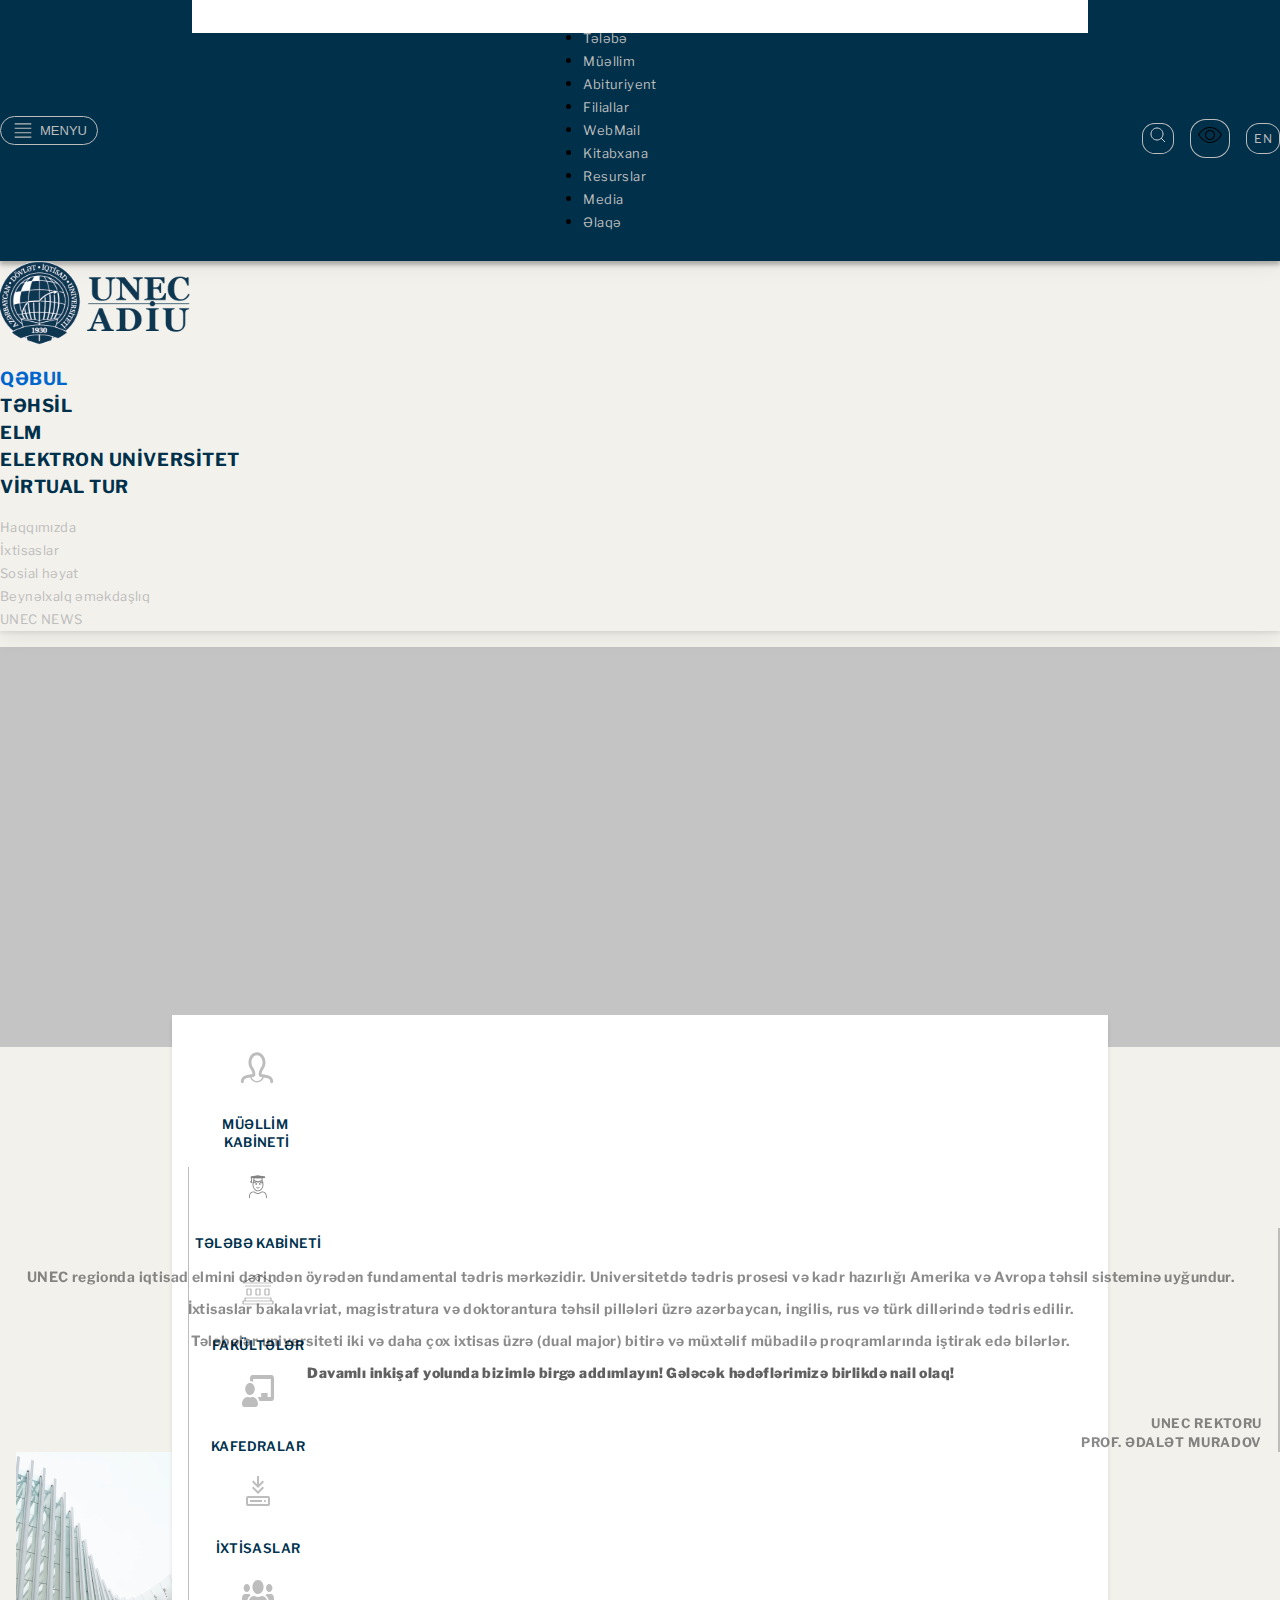
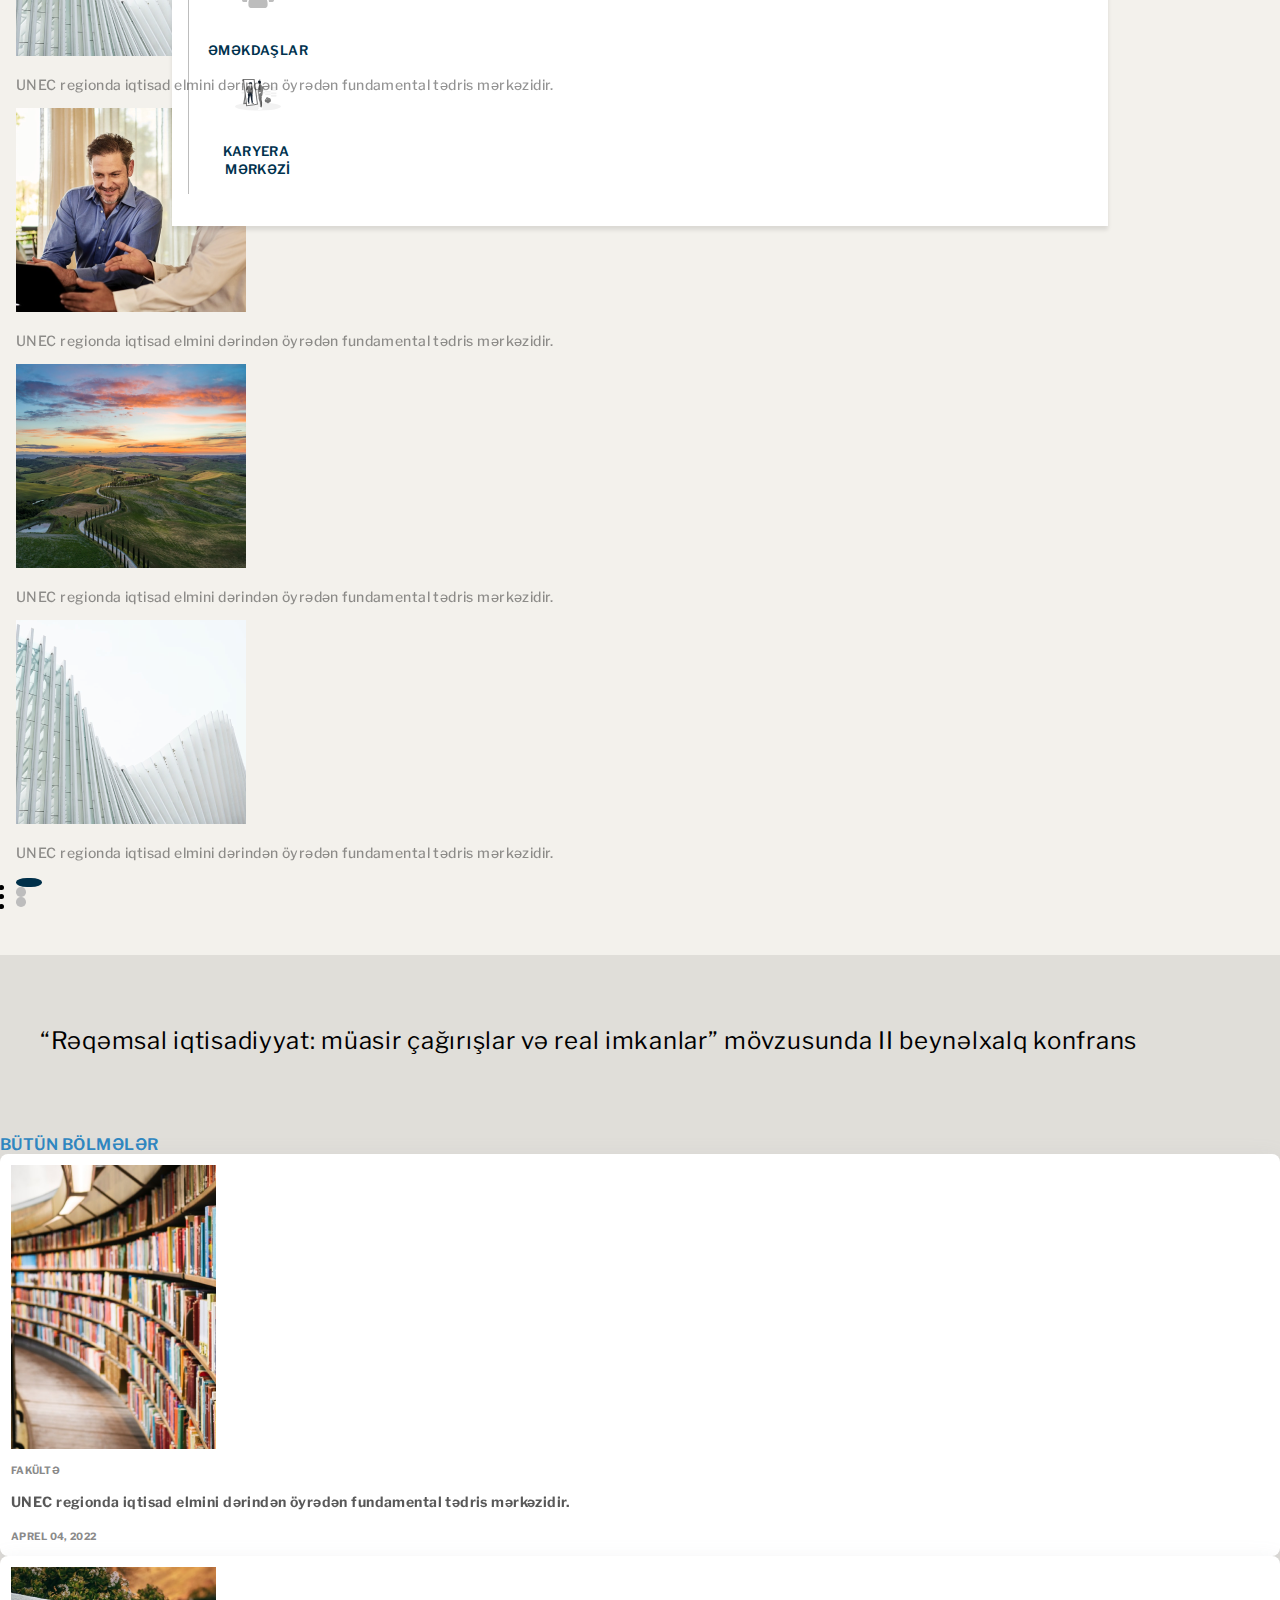
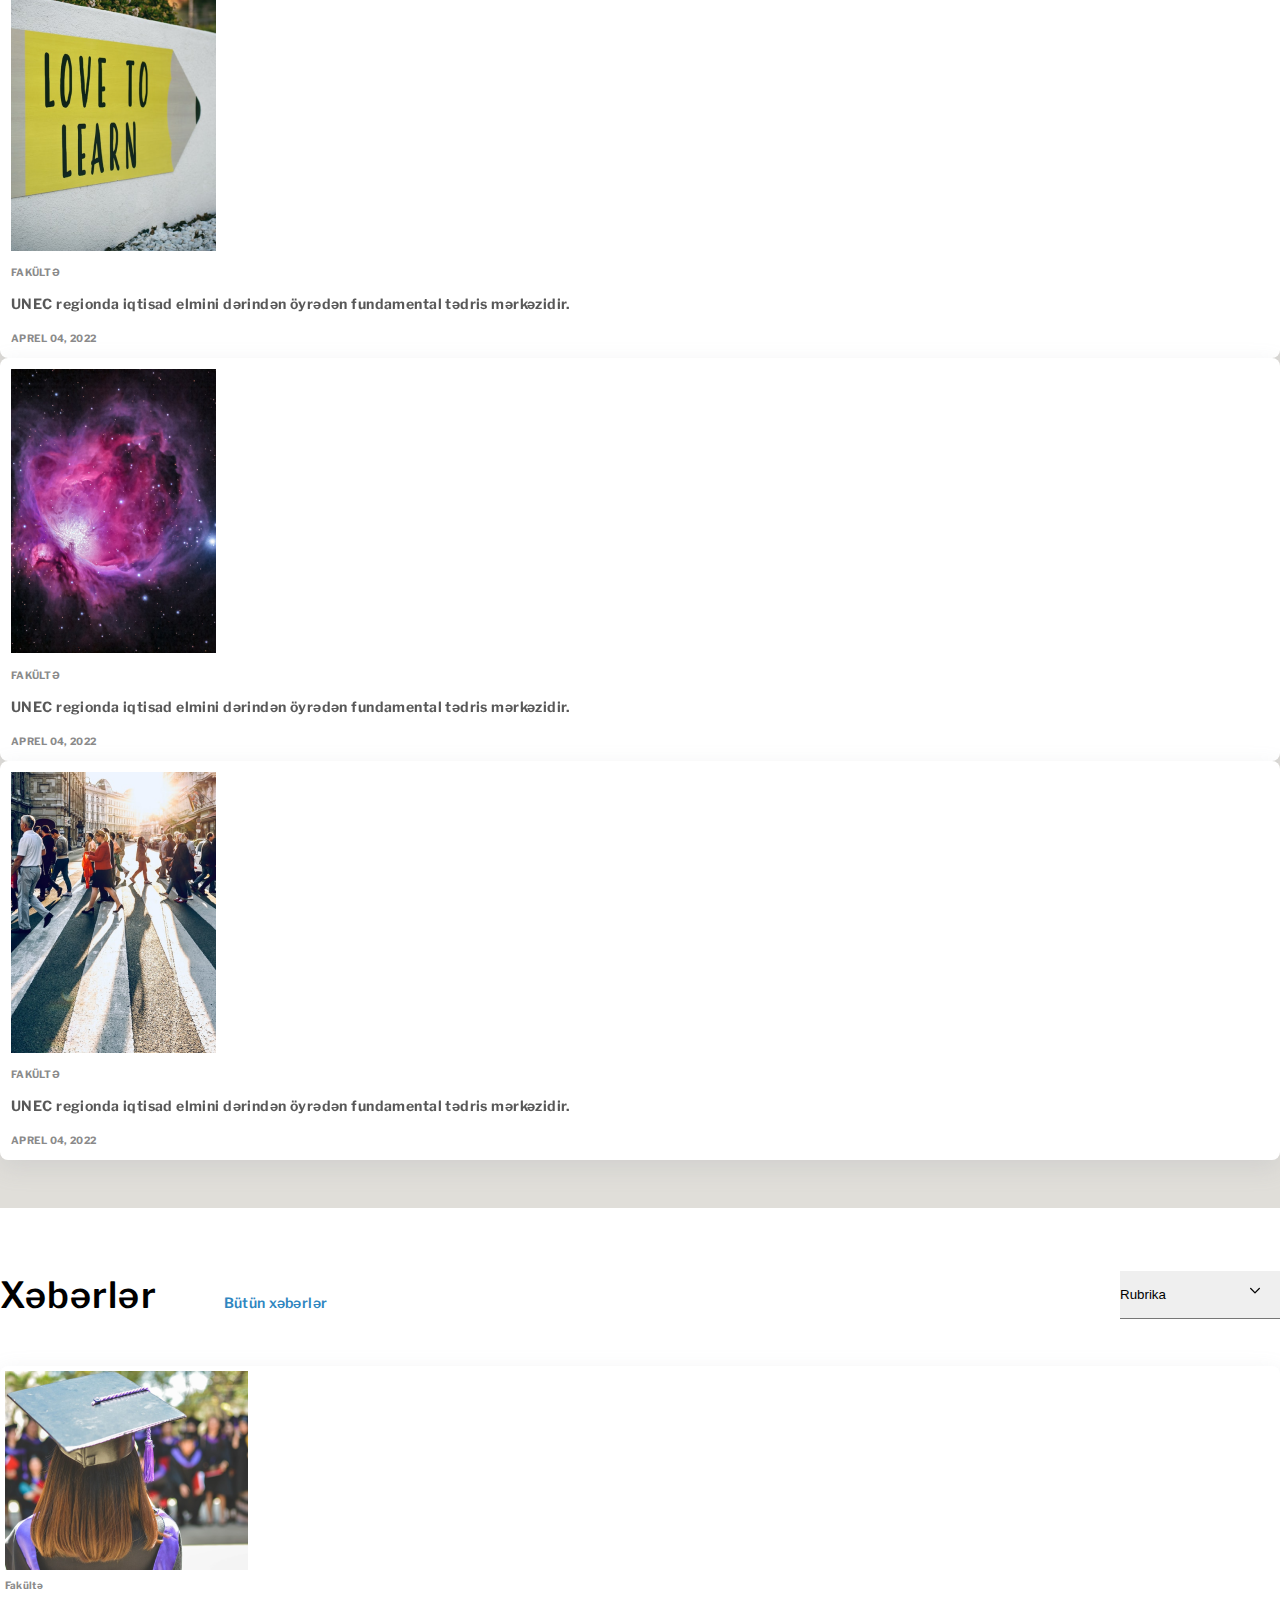
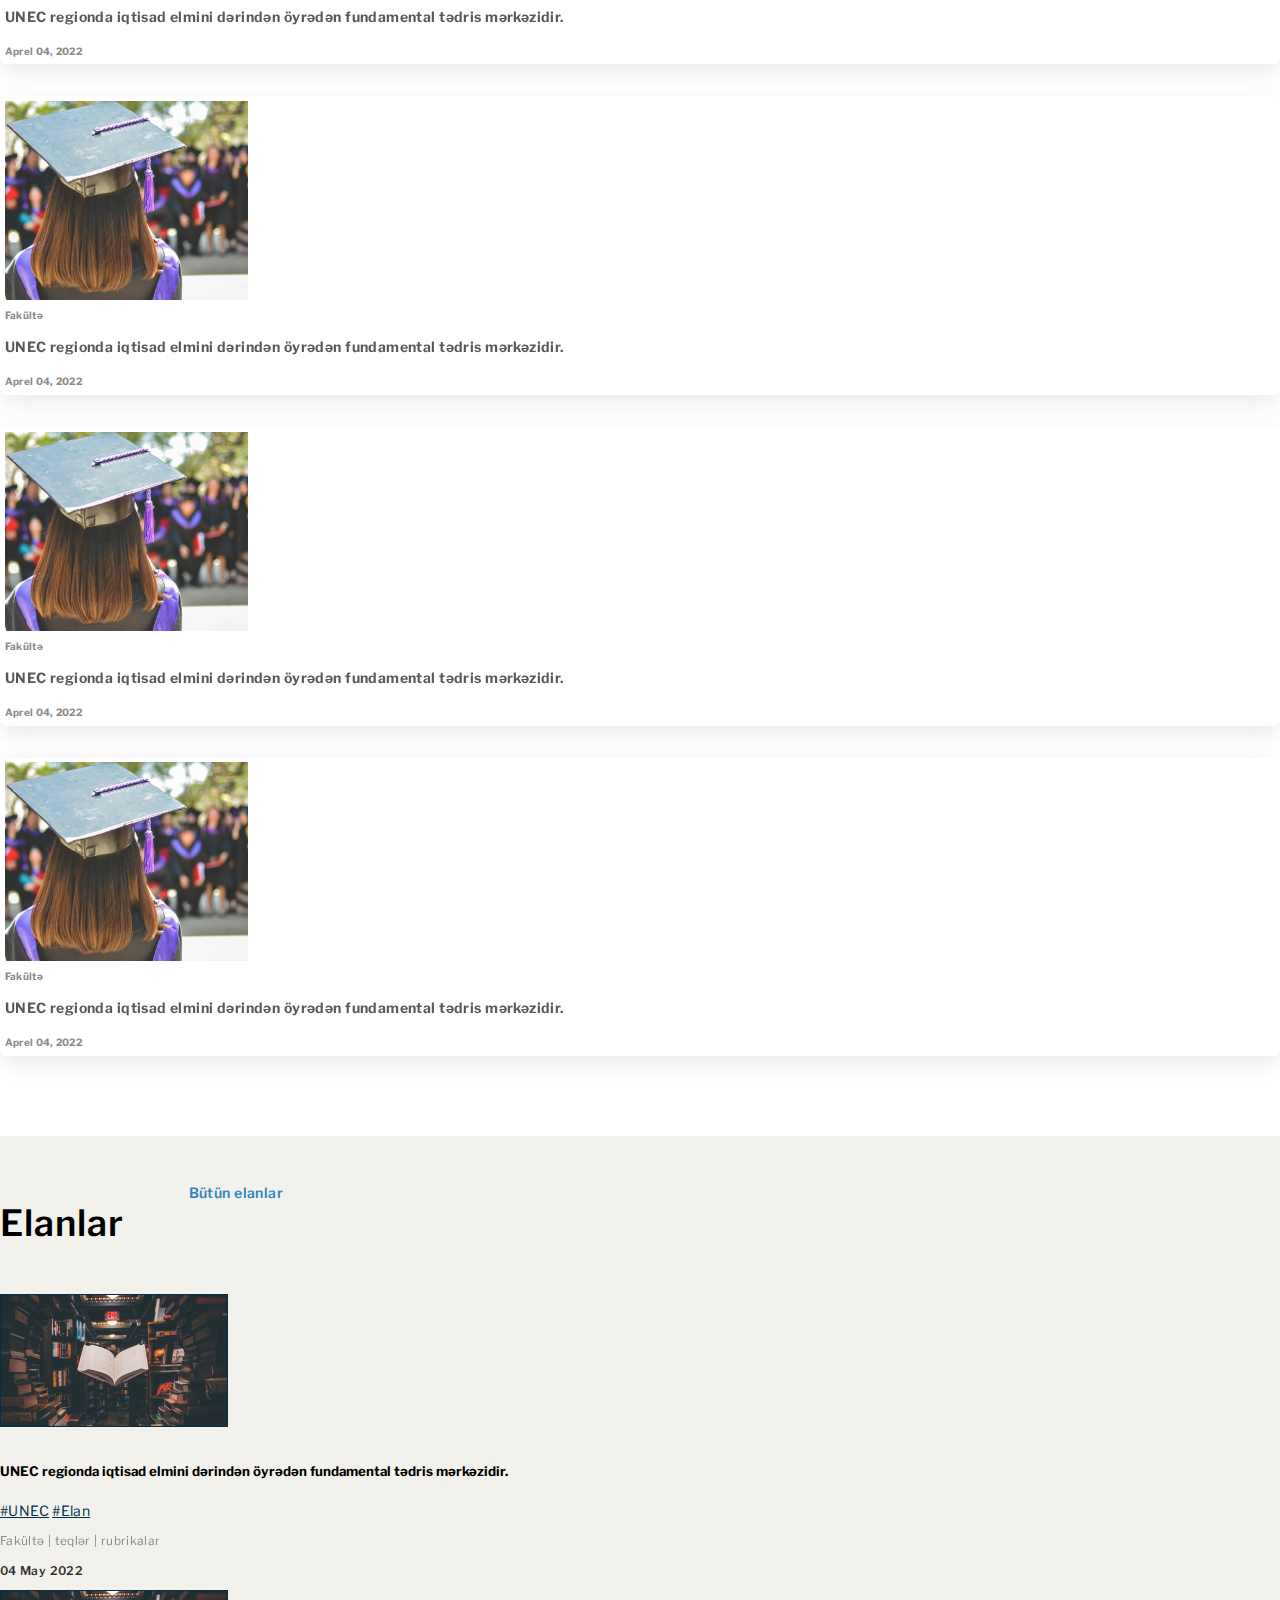
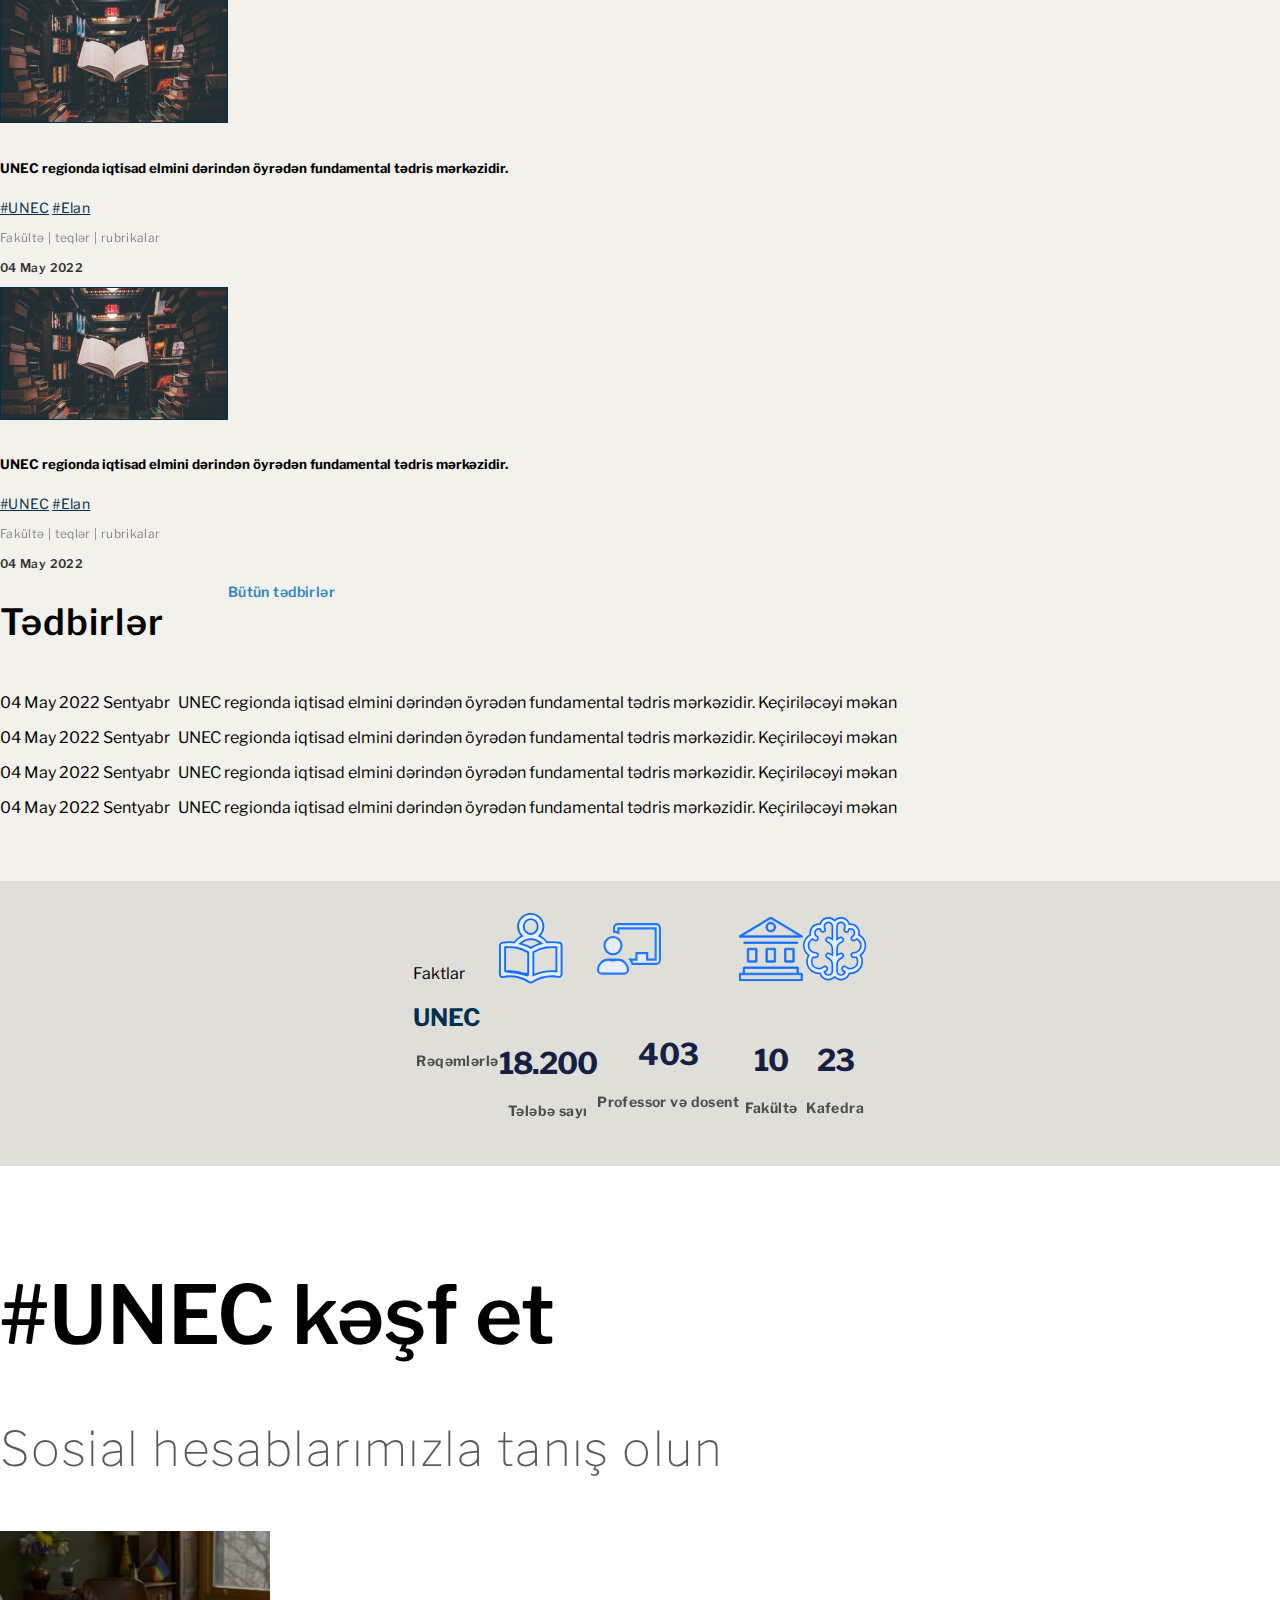
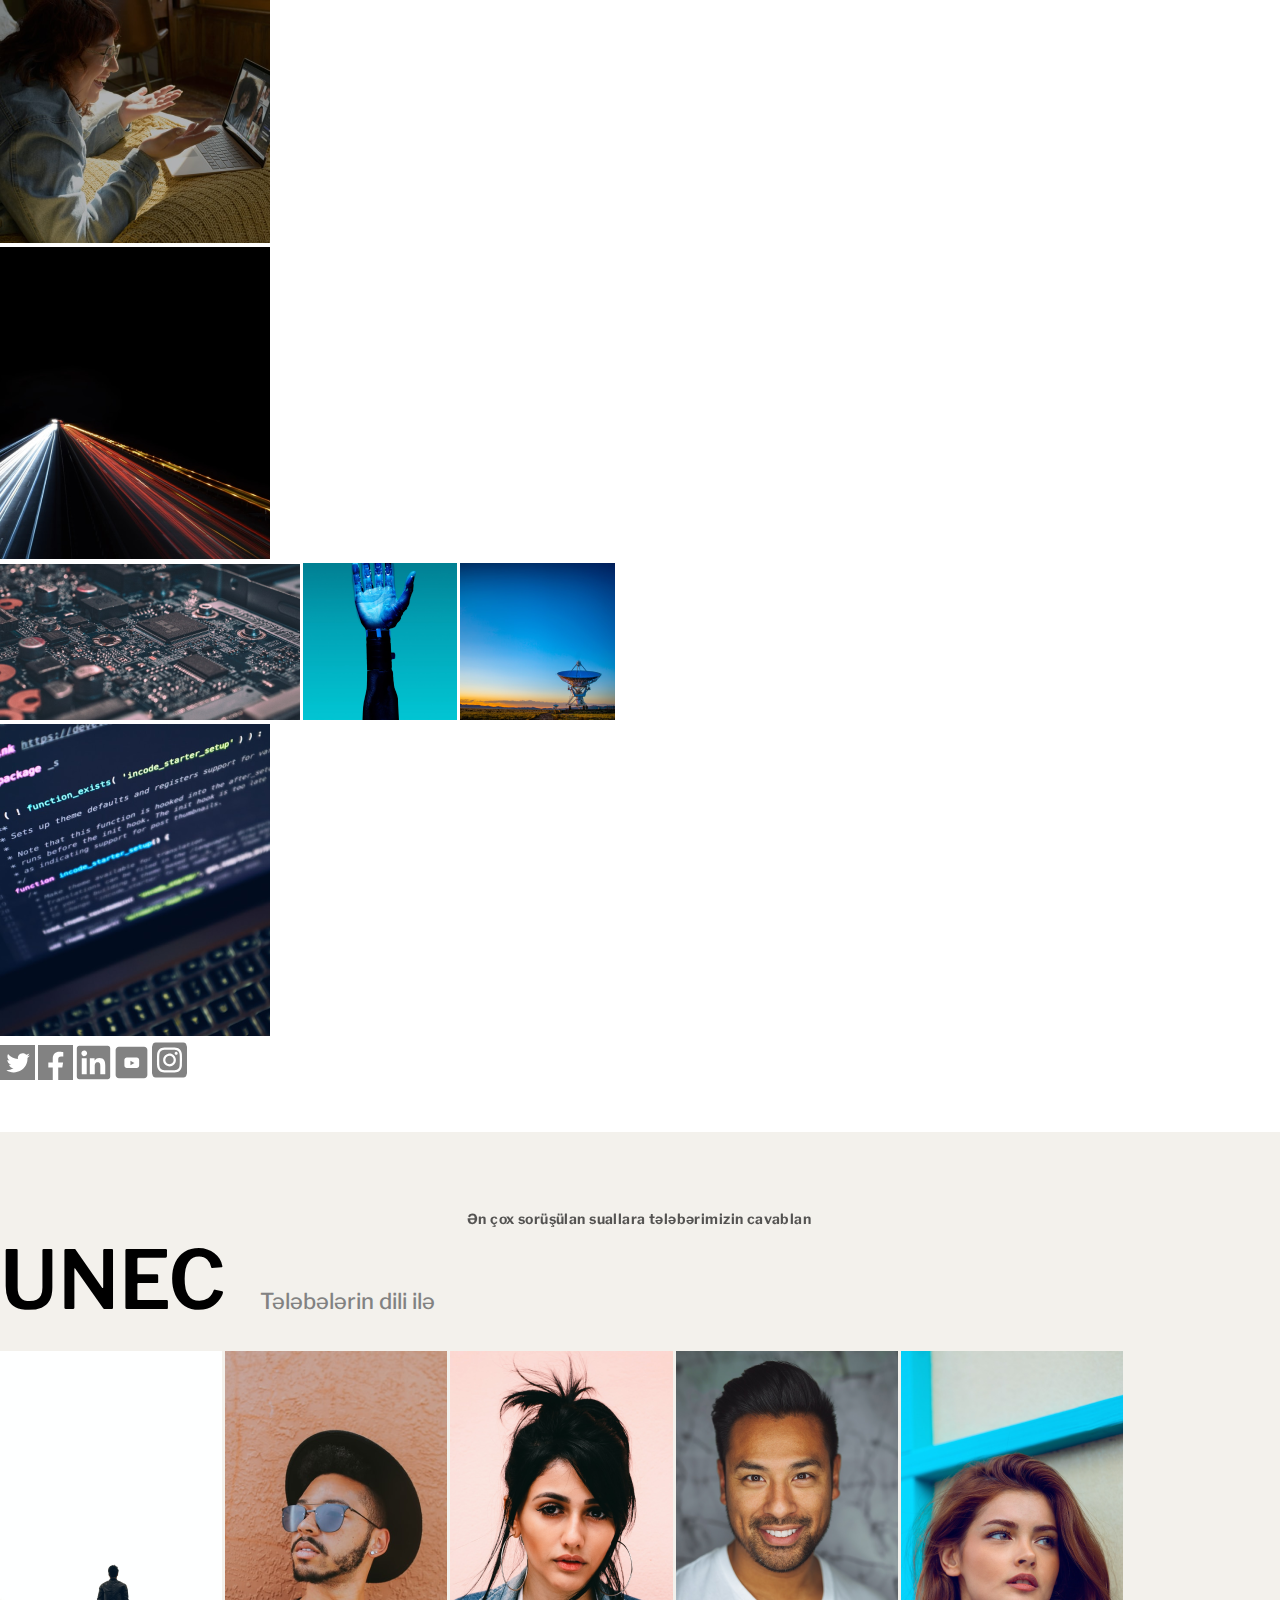
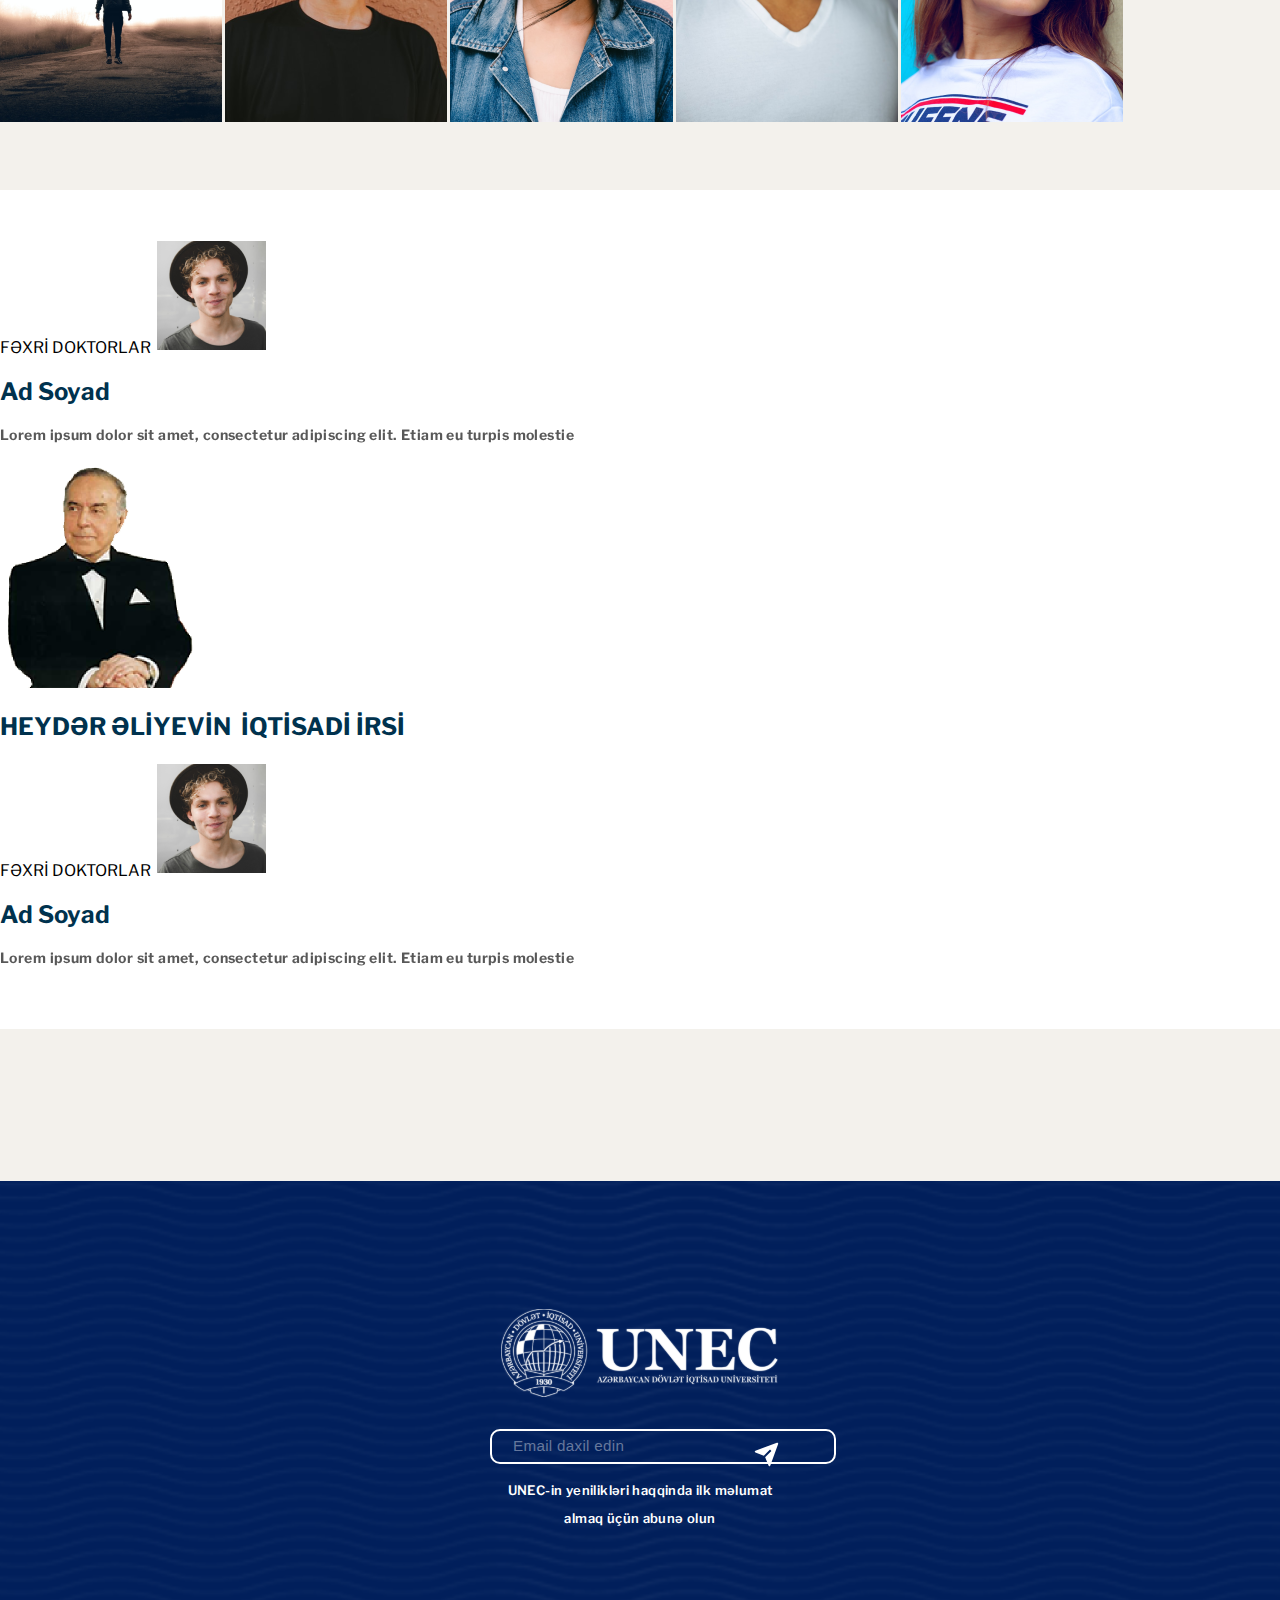
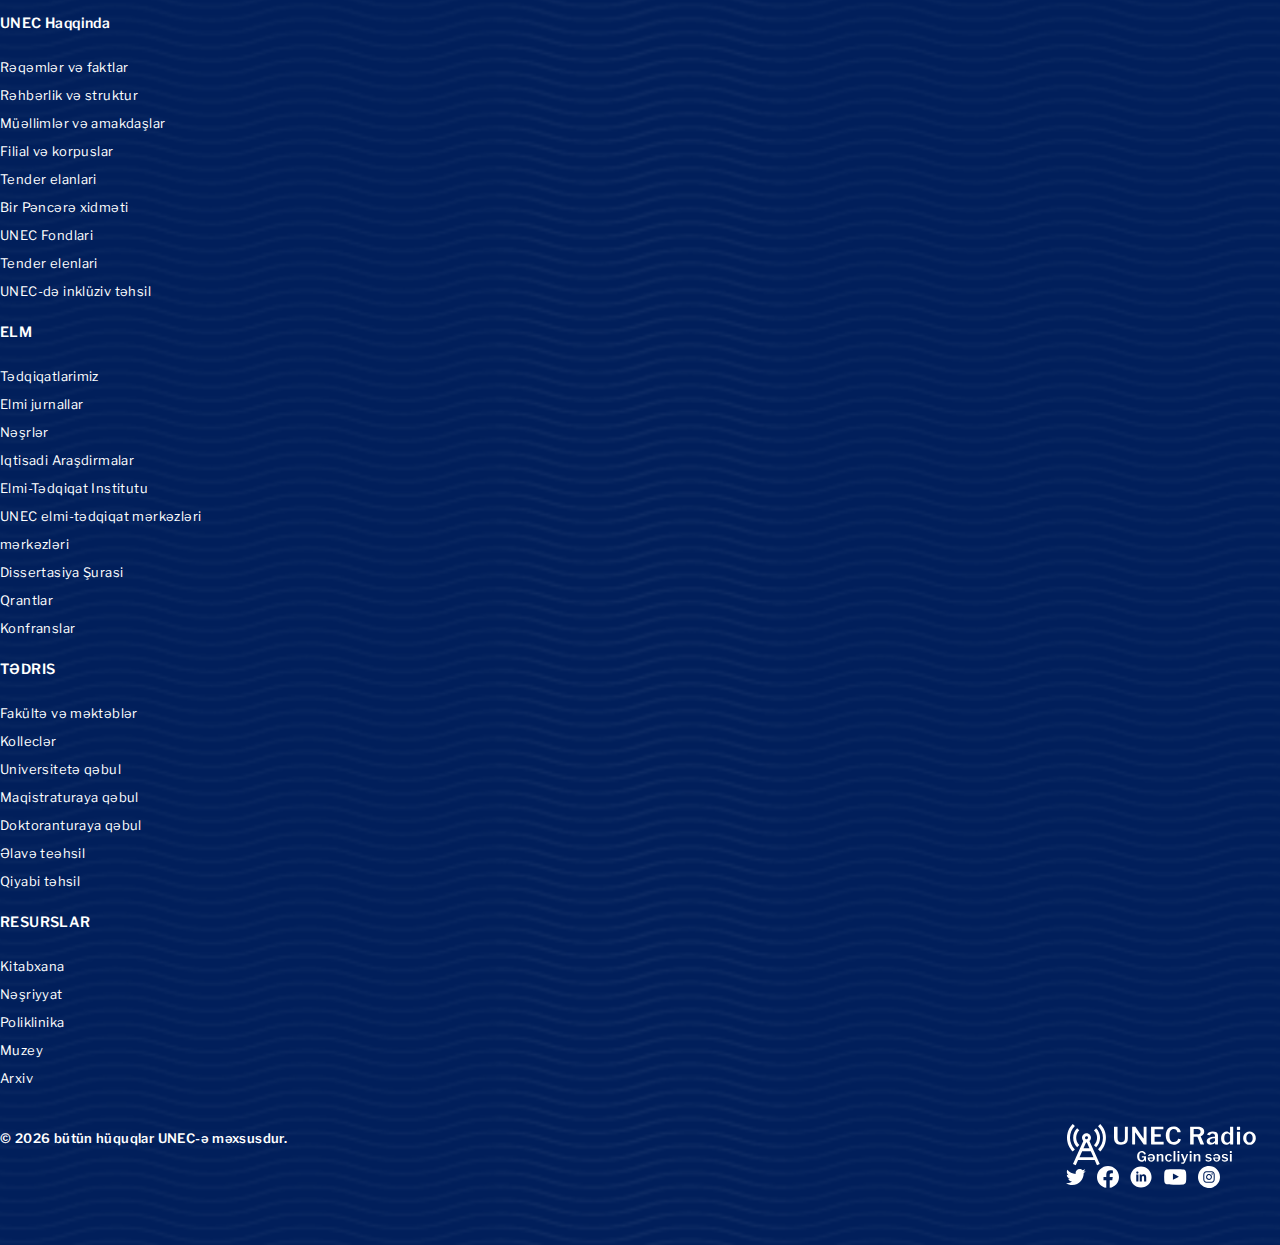
<file: index.html>
<!doctype html>
<html lang="az">

<head>
  <!-- Required meta tags -->
  <meta charset="utf-8">
  <meta name="viewport" content="width=device-width, initial-scale=1, shrink-to-fit=no">

  <!--=========================================  GOOGLE FONTS LINK =================================================-->

  <link rel="preconnect" href="https://fonts.googleapis.com">
  <link rel="preconnect" href="https://fonts.gstatic.com" crossorigin>
  <link href="https://fonts.googleapis.com/css2?family=Libre+Franklin:ital@1&display=swap" rel="stylesheet">


  <!--=========================================   CSS ======================================================-->

  <link rel="icon" href="assets/images/favicon_io/android-chrome-192x192.png" type="image/png">
  <link rel="shortcut icon" href="assets/images/favicon_io/favicon.ico" type="image/ico">
  <!-- Bootstrap CSS -->
  <link rel="stylesheet" href="https://cdn.jsdelivr.net/npm/bootstrap@4.6.1/dist/css/bootstrap.min.css"
    integrity="sha384-zCbKRCUGaJDkqS1kPbPd7TveP5iyJE0EjAuZQTgFLD2ylzuqKfdKlfG/eSrtxUkn" crossorigin="anonymous">
  <link href="assets/style.css" rel="stylesheet" type="text/css" />

  <title>UNEC ADIU</title>

</head>

<body>
  <div id="app">
    <!-- header -->
    <header>
      <div class="top-header">
        <div class="container">
          <div class="menu">
            <button class="toggle-btn"><img src="assets/images/icons/menu.svg" alt="open-menu"> MENYU</button>
          </div>
          <ul class="links">
            <li><a href="#">Tələbə</a></li>
            <li><a href="#">Müəllim</a></li>
            <li><a href="#">Abituriyent</a></li>
            <li><a href="#">Filiallar</a></li>
            <li><a href="#">WebMail</a></li>
            <li><a href="#">Kitabxana</a></li>
            <li><a href="#">Resurslar</a></li>
            <li><a href="#">Media</a></li>
            <li><a href="#">Əlaqə</a></li>
          </ul>
          <ul class="icons">
            <li><a href="#"><img src="/assets/images/icons/search.svg" alt="search-icon" /></a></li>
            <li><a href="#"><img src="/assets/images/icons/eye.svg" alt="eye-icon" /></a></li>
            <li><a href="#">EN</a></li>
          </ul>
        </div>
        <div class="container">
          <div class="menu-toggle" id="menu-toggle" style="display: none;">
            <div class="menu">
              <button class="toggle-btn"><img src="assets/images/close.svg" alt="=close-menu"></button>
            </div>
            <div class="row">
              <div class="col-6">
                <div class="nav flex-column nav-pills" id="v-pills-tab" role="tablist" aria-orientation="vertical">
                  <div class="title-menu">
                    <h2>BÜTÜN SAYT</h2><img src="assets/images/Frame.svg" alt="menu">
                  </div>
                  <a class="nav-link active show" id="sidebar-menu-2-tab" data-toggle="pill" href="#sidebar-menu-2"
                    role="tab" aria-controls="sidebar-menu-2" aria-selected="false">SIdebar menu active 02</a>
                  <a class="nav-link" id="sidebar-menu-3-tab" data-toggle="pill" href="#sidebar-menu-3" role="tab"
                    aria-controls="sidebar-menu-3" aria-selected="false">SIdebar menu 03</a>
                  <a class="nav-link" id="sidebar-menu-4-tab" data-toggle="pill" href="#sidebar-menu-4" role="tab"
                    aria-controls="sidebar-menu-4" aria-selected="false">SIdebar menu 04</a>
                  <a class="nav-link" id="sidebar-menu-5-tab" data-toggle="pill" href="#sidebar-menu-5" role="tab"
                    aria-controls="sidebar-menu-5" aria-selected="true">SIdebar menu 05</a>
                  <a class="nav-link active show" id="sidebar-menu-6-tab" data-toggle="pill" href="#sidebar-menu-6"
                    role="tab" aria-controls="sidebar-menu-6" aria-selected="true">SIdebar menu active 06</a>
                  <a class="nav-link" id="sidebar-menu-7-tab" data-toggle="pill" href="#sidebar-menu-7" role="tab"
                    aria-controls="sidebar-menu-7" aria-selected="true">SIdebar menu 07</a>
                </div>
              </div>
              <div class="col-6">
                <div class="tab-content" id="v-pills-tabContent">
                  <div class="tab-pane fade active show" id="sidebar-menu-2" role="tabpanel"
                    aria-labelledby="sidebar-menu-2-tab">
                    <ul>
                      <li>Sidebar sub menu 01</li>
                      <li>Sidebar sub menu 02</li>
                    </ul>
                  </div>
                  <div class="tab-pane fade" id="sidebar-menu-3" role="tabpanel" aria-labelledby="sidebar-menu-3-tab">
                    <ul>
                      <li>Sidebar sub menu 01</li>
                      <li>Sidebar sub menu 02</li>
                    </ul>
                  </div>
                  <div class="tab-pane fade" id="sidebar-menu-4" role="tabpanel" aria-labelledby="sidebar-menu-4-tab">
                    <ul>
                      <li>Sidebar sub menu 01</li>
                      <li>Sidebar sub menu 02</li>
                    </ul>
                  </div>
                  <div class="tab-pane fade" id="sidebar-menu-5" role="tabpanel" aria-labelledby="sidebar-menu-5-tab">
                    <ul>
                      <li>Sidebar sub menu 01</li>
                      <li>Sidebar sub menu 02</li>
                    </ul>
                  </div>
                  <div class="tab-pane fade active show" id="sidebar-menu-6" role="tabpanel"
                    aria-labelledby="sidebar-menu-6-tab">
                    <ul>
                      <li>Sidebar sub menu 01</li>
                      <li>Sidebar sub menu 02</li>
                    </ul>
                  </div>
                  <div class="tab-pane fade" id="sidebar-menu-7" role="tabpanel" aria-labelledby="sidebar-menu-7-tab">
                    <ul>
                      <li>Sidebar sub menu 01</li>
                      <li>Sidebar sub menu 02</li>
                    </ul>
                  </div>
                </div>
              </div>
            </div>
          </div>
        </div>
      </div>
      <nav class="navbar navbar-desktop navbar-expand-lg">
        <div class="container">
          <a class="navbar-brand" href="#"><img src="assets/images/logo 1.svg" alt="navbar-brand"></a>
          <div class="collapse navbar-collapse" style="flex-direction: column;" id="navbarSupportedContent">
            <ul class="navbar-nav ml-auto text-uppercase">
              <a href="#" class="qabul" style="text-decoration: none;">Qəbul</a>
              <li class="nav-item active">
                <a class="nav-link" href="#">Təhsİl</a>
              </li>
              <li class="nav-item">
                <a class="nav-link" href="#">Elm</a>
              </li>
              <li class="nav-item">
                <a class="nav-link" href="#">Elektron Unİversİtet</a>
              </li>
              <li class="nav-item">
                <a class="nav-link" href="#">Vİrtual tur</a>
              </li>
            </ul>
            <ul class="nav nav-tabs" id="myTab" role="tablist">
              <li class="nav-item" role="presentation">
                <a class="nav-tabs-toggle" id="Haqqımızda-tab" data-toggle="tab" href="#Haqqımızda" role="tab"
                  aria-controls="Haqqımızda" aria-selected="true">Haqqımızda</a>
              </li>
              <li class="nav-item" role="presentation">
                <a class="nav-tabs-toggle" id="İxtisaslar-tab" data-toggle="tab" href="#İxtisaslar" role="tab"
                  aria-controls="İxtisaslar" aria-selected="false">İxtisaslar</a>
              </li>
              <li class="nav-item" role="presentation">
                <a class="nav-tabs-toggle" id="Sosial-tab" data-toggle="tab" href="#Sosial" role="tab"
                  aria-controls="Sosial" aria-selected="false">Sosial həyat</a>
              </li>
              <li class="nav-item" role="presentation">
                <a class="nav-tabs-toggle" id="Beynəlxalq-tab" data-toggle="tab" href="#Beynəlxalq" role="tab"
                  aria-controls="Beynəlxalq" aria-selected="false">Beynəlxalq əməkdaşlıq</a>
              </li>
              <li class="nav-item" role="presentation">
                <a class="nav-tabs-toggle" id="UNEC-tab" data-toggle="tab" href="#UNEC" role="tab" aria-controls="UNEC"
                  aria-selected="false">UNEC NEWS</a>
              </li>
            </ul>
            <div class="tab-content" id="myTabContent" style="display: none;">
              <div class="tab-pane fade show active" id="Haqqımızda" role="tabpanel" aria-labelledby="Haqqımızda-tab">
                <div class="row">
                  <div class="col">
                    <ul>
                      <li> <a href="#">Submenu link 01</a></li>
                      <li> <a href="#">Submenu link 02</a></li>
                      <li> <a href="#">Submenu link 03</a></li>
                    </ul>
                  </div>
                  <div class="col">
                    <ul>
                      <li> <a href="#">Submenu link 04</a></li>
                      <li> <a href="#">Submenu link 05</a></li>
                      <li> <a href="#">Submenu link 06</a></li>
                    </ul>
                  </div>
                  <div class="col">
                    <ul>
                      <li> <a href="#">Submenu link 07</a></li>
                      <li> <a href="#">Submenu link 08</a></li>
                      <li> <a href="#">Submenu link 09</a></li>
                    </ul>
                  </div>
                  <div class="col">
                    <ul>
                      <li> <a href="#">Submenu link 10</a></li>
                      <li> <a href="#">Submenu link 11</a></li>
                      <li> <a href="#">Submenu link 12</a></li>
                    </ul>
                  </div>
                </div>
              </div>
              <div class="tab-pane fade" id="İxtisaslar" role="tabpanel" aria-labelledby="İxtisaslar-tab">.2..</div>
              <div class="tab-pane fade" id="Sosial" role="tabpanel" aria-labelledby="Sosial-tab">..3.</div>
              <div class="tab-pane fade" id="Beynəlxalq" role="tabpanel" aria-labelledby="Beynəlxalq-tab">..4.</div>
              <div class="tab-pane fade" id="UNEC" role="tabpanel" aria-labelledby="UNEC-tab">..5.</div>
            </div>
          </div>
        </div>
      </nav>
      <nav class="navbar-mobile">
        <div class="container">
          <div class="logo">
            <a class="navbar-brand" href="#"><img src="assets/images/mobile-logo.svg" alt="navbar-brand"></a>
          </div>
          <div class="toggle-menu ml-auto">
            <button><img src="/assets/images/mobile-search.svg" alt="search-icon" /></button>
            <button class="toggle-menu-btn"><img src="/assets/images/mobile-menu.svg" alt="mobile-menu-icon" /></button>
          </div>
        </div>
      </nav>
      <div class="mobile-menu" id="mobile-menu" style="display: none;">
        <div class="container">
          <div class="row">
            <div class="menu" style="width: 100%;">
              <button class="toggle-menu-btn" style="float: right;"><img src="assets/images/close-mobile.svg"
                  alt="=close-menu"></button>
            </div>
            <div class="title-menu">
              <h2>BÜTÜN SAYT</h2><img src="assets/images/Frame.svg" alt="menu">
            </div>
            <div class="accordion" id="exampleAccordion">
              <div class="card">
                <div class="card-header" id="exItem2Header">
                  <button class="btn btn-link" type="button" data-toggle="collapse" data-target="#exItem2"
                    aria-expanded="true" aria-controls="exItem2">Sidebar menu active 02</button>
                </div>
                <div id="exItem2" class="collapse show" aria-labelledby="exItem2Header" data-parent="#exampleAccordion">
                  <div class="card-body">
                    <ul>
                      <li>Sidebar sub menu 01</li>
                      <li>Sidebar sub menu 02</li>
                    </ul>
                  </div>
                </div>
              </div>
              <div class="card">
                <div class="card-header" id="exItem3Header">
                  <button class="btn btn-link" type="button" data-toggle="collapse" data-target="#exItem3"
                    aria-expanded="false" aria-controls="exItem3">Sidebar menu 03</button>
                </div>
                <div id="exItem3" class="collapse" aria-labelledby="exItem3Header" data-parent="#exampleAccordion">
                  <div class="card-body">
                    <ul>
                      <li>Sidebar sub menu 01</li>
                      <li>Sidebar sub menu 02</li>
                    </ul>
                  </div>
                </div>
              </div>
              <div class="card">
                <div class="card-header" id="exItem4Header">
                  <button class="btn btn-link" type="button" data-toggle="collapse" data-target="#exItem4"
                    aria-expanded="false" aria-controls="exItem4">Sidebar menu 04</button>
                </div>
                <div id="exItem4" class="collapse" aria-labelledby="exItem4Header" data-parent="#exampleAccordion">
                  <div class="card-body">
                    <ul>
                      <li>Sidebar sub menu 01</li>
                      <li>Sidebar sub menu 02</li>
                    </ul>
                  </div>
                </div>
              </div>
              <div class="card">
                <div class="card-header" id="exItem5Header">
                  <button class="btn btn-link" type="button" data-toggle="collapse" data-target="#exItem5"
                    aria-expanded="false" aria-controls="exItem5">Sidebar menu 05</button>
                </div>
                <div id="exItem5" class="collapse" aria-labelledby="exItem5Header" data-parent="#exampleAccordion">
                  <div class="card-body">
                    <ul>
                      <li>Sidebar sub menu 01</li>
                      <li>Sidebar sub menu 02</li>
                    </ul>
                  </div>
                </div>
              </div>
              <div class="card">
                <div class="card-header" id="exItem6Header">
                  <button class="btn btn-link" type="button" data-toggle="collapse" data-target="#exItem6"
                    aria-expanded="true" aria-controls="exItem6">Sidebar menu active 06</button>
                </div>
                <div id="exItem6" class="collapse show" aria-labelledby="exItem6Header" data-parent="#exampleAccordion">
                  <div class="card-body">
                    <ul>
                      <li>Sidebar sub menu 01</li>
                      <li>Sidebar sub menu 02</li>
                    </ul>
                  </div>
                </div>
              </div>
              <div class="card">
                <div class="card-header" id="exItem7Header">
                  <button class="btn btn-link" type="button" data-toggle="collapse" data-target="#exItem7"
                    aria-expanded="false" aria-controls="exItem7">Sidebar menu 07</button>
                </div>
                <div id="exItem7" class="collapse" aria-labelledby="exItem7Header" data-parent="#exampleAccordion">
                  <div class="card-body">
                    <ul>
                      <li>Sidebar sub menu 01</li>
                      <li>Sidebar sub menu 02</li>
                    </ul>
                  </div>
                </div>
              </div>
            </div>
          </div>
        </div>
      </div>
    </header>
    <!-- main-content -->
    <main>
      <!-- hero-section -->
      <section class="hero">
        <div class="container">

        </div>
      </section>
      <!-- unec-section -->
      <section class="unec">
        <div class="container">
          <div class="unec-group">
            <div class="row">
              <div class="card">
                <img src="/assets/images/unec-group/Vector.svg" alt="icon">
                <h2>Müəllİm KABİNETİ</h2>
              </div>
              <div class="card">
                <img src="/assets/images/unec-group/Frame.svg" alt="icon">
                <h2>tələbə KABİNETİ</h2>
              </div>
              <div class="card">
                <img src="/assets/images/unec-group/Vector (1).svg" alt="icon">
                <h2>Fakültələr</h2>
              </div>
              <div class="card">
                <img src="/assets/images/unec-group/Vector (2).svg" alt="icon">
                <h2>kafedralar</h2>
              </div>
              <div class="card">
                <img src="/assets/images/unec-group/Frame (1).svg" alt="icon">
                <h2>İxtİsaslar</h2>
              </div>
              <div class="card">
                <img src="/assets/images/unec-group/Frame (2).svg" alt="icon">
                <h2>əməkdaşlar</h2>
              </div>
              <div class="card hidden">
                <img src="/assets/images/unec-group/Frame (3).svg" alt="icon">
                <h2>Karyera mərkəzİ</h2>
              </div>
            </div>
          </div>
        </div>
      </section>
      <!-- unec-2-section -->
      <section class="unec-2">
        <div class="container">
          <div class="row">
            <div class="content-col col-4">
              <h2>UNEC - GƏLƏCƏYİN UNİVERSİTETİ</h2>
              <p style="opacity: 45%;">UNEC regionda iqtisad elmini dərindən öyrədən fundamental tədris mərkəzidir.
                Universitetdə tədris prosesi
                və
                kadr
                hazırlığı Amerika və Avropa təhsil sisteminə uyğundur.</p>
              <p style="opacity: 45%;">İxtisaslar bakalavriat, magistratura və doktorantura təhsil pillələri üzrə
                azərbaycan, ingilis, rus və
                türk
                dillərində
                tədris edilir.</p>
              <p style="opacity: 45%;">Tələbələr universiteti iki və daha çox ixtisas üzrə (dual major) bitirə və
                müxtəlif
                mübadilə
                proqramlarında
                iştirak edə
                bilərlər.</p>
              <p style="opacity: 62%;"><b>Davamlı inkişaf yolunda bizimlə birgə addımlayın!
                  Gələcək hədəflərimizə birlikdə nail olaq!</b></p>
              <div style="margin-top: 2rem;">
                <span>UNEC REKTORU</span>
                <span>PROF. ƏDALƏT MURADOV</span>
              </div>
            </div>
            <div class="col-8" style="padding: 0 0 0 1rem;">
              <div id="recipeCarousel" style="height: 100%;" class="carousel slide" data-bs-ride="carousel">
                <div class="carousel-inner" role="listbox">
                  <div class="carousel-item active">
                    <div class="col-4">
                      <div class="content">
                        <img class="d-block" src="assets/images/rəqəmsal section/Rectangle 11.png" alt="item-image">
                        <p>UNEC regionda iqtisad elmini dərindən öyrədən fundamental tədris mərkəzidir.</p>
                      </div>
                    </div>
                  </div>
                  <div class="carousel-item">
                    <div class="col-4">
                      <div class="content">
                        <img class="d-block" src="assets/images/rəqəmsal section/Rectangle 12.png" alt="item-image">
                        <p>UNEC regionda iqtisad elmini dərindən öyrədən fundamental tədris mərkəzidir.</p>
                      </div>
                    </div>
                  </div>
                  <div class="carousel-item">
                    <div class="col-4">
                      <div class="content">
                        <img class="d-block" src="assets/images/rəqəmsal section/Rectangle 13.png" alt="item-image">
                        <p>UNEC regionda iqtisad elmini dərindən öyrədən fundamental tədris mərkəzidir.</p>
                      </div>
                    </div>
                  </div>
                  <div class="carousel-item">
                    <div class="col-4">
                      <div class="content">
                        <img class="d-block" src="assets/images/rəqəmsal section/Rectangle 11.png" alt="item-image">
                        <p>UNEC regionda iqtisad elmini dərindən öyrədən fundamental tədris mərkəzidir.</p>
                      </div>
                    </div>
                  </div>
                </div>
                <ul class="carousel-indicators">
                  <li type="button" data-bs-target="#carouselExampleIndicators" data-bs-slide-to="0" class="active"
                    aria-current="true" aria-label="Slide 1"></li>
                  <li type="button" data-bs-target="#carouselExampleIndicators" data-bs-slide-to="1"
                    aria-label="Slide 2">
                  </li>
                  <li type="button" data-bs-target="#carouselExampleIndicators" data-bs-slide-to="2"
                    aria-label="Slide 3">
                  </li>
                </ul>
              </div>
            </div>
          </div>
        </div>
      </section>
      <!-- rəqəmsal-section -->
      <section class="rəqəmsal">
        <div class="container">
          <div class="row">
            <div class="col-2">
              <blockquote>
                “Rəqəmsal iqtisadiyyat: müasir çağırışlar və real imkanlar” mövzusunda II beynəlxalq konfrans
              </blockquote>
              <span>Bütün bölmələr</span>
            </div>
            <div class="card-group col-10">
              <div class="row">
                <div class="col">
                  <div class="card">
                    <img class="card-img-top" src="assets/images/rəqəmsal-section/Rectangle 14.png"
                      alt="Card image cap">
                    <div class="card-body">
                      <span>Fakültə</span>
                      <p class="card-text">UNEC regionda iqtisad elmini dərindən öyrədən fundamental tədris mərkəzidir.
                      </p>
                      <span>Aprel 04, 2022</span>
                    </div>
                  </div>
                </div>
                <div class="col">
                  <div class="card">
                    <img class="card-img-top" src="assets/images/rəqəmsal-section/Rectangle 14 (1).png"
                      alt="Card image cap">
                    <div class="card-body">
                      <span>Fakültə</span>
                      <p class="card-text">UNEC regionda iqtisad elmini dərindən öyrədən fundamental tədris mərkəzidir.
                      </p>
                      <span>Aprel 04, 2022</span>
                    </div>
                  </div>
                </div>
                <div class="col">
                  <div class="card">
                    <img class="card-img-top" src="assets/images/rəqəmsal-section/Rectangle 14 (2).png"
                      alt="Card image cap">
                    <div class="card-body">
                      <span>Fakültə</span>
                      <p class="card-text">UNEC regionda iqtisad elmini dərindən öyrədən fundamental tədris mərkəzidir.
                      </p>
                      <span>Aprel 04, 2022</span>
                    </div>
                  </div>
                </div>
                <div class="col">
                  <div class="card">
                    <img class="card-img-top" src="assets/images/rəqəmsal-section/Rectangle 14 (3).png"
                      alt="Card image cap">
                    <div class="card-body">
                      <span>Fakültə</span>
                      <p class="card-text">UNEC regionda iqtisad elmini dərindən öyrədən fundamental tədris mərkəzidir.
                      </p>
                      <span>Aprel 04, 2022</span>
                    </div>
                  </div>
                </div>
              </div>
            </div>
          </div>
        </div>
      </section>
      <!-- Xəbərlər-section -->
      <section class="xəbərlər">
        <div class="container">
          <div class="title">
            <div class="">
              <h2>Xəbərlər</h2>
              <span>Bütün xəbərlər</span>
            </div>
            <select class="custom-select mr-sm-2" id="inlineFormCustomSelect">
              <option selected>Rubrika</option>
              <option value="1">One</option>
              <option value="2">Two</option>
              <option value="3">Three</option>
            </select>
          </div>
          <div class="card-group">
            <div class="row">
              <div class="col">
                <div class="card">
                  <img class="card-img-top" src="assets/images/Xəbərlər-section/Rectangle 12.png" alt="Card image cap">
                  <div class="card-body">
                    <span>Fakültə</span>
                    <p class="card-text">UNEC regionda iqtisad elmini dərindən öyrədən fundamental tədris mərkəzidir.
                    </p>
                    <span>Aprel 04, 2022</span>
                  </div>
                </div>
              </div>
              <div class="col">
                <div class="card">
                  <img class="card-img-top" src="assets/images/Xəbərlər-section/Rectangle 12.png" alt="Card image cap">
                  <div class="card-body">
                    <span>Fakültə</span>
                    <p class="card-text">UNEC regionda iqtisad elmini dərindən öyrədən fundamental tədris mərkəzidir.
                    </p>
                    <span>Aprel 04, 2022</span>
                  </div>
                </div>
              </div>
              <div class="col">
                <div class="card">
                  <img class="card-img-top" src="assets/images/Xəbərlər-section/Rectangle 12.png" alt="Card image cap">
                  <div class="card-body">
                    <span>Fakültə</span>
                    <p class="card-text">UNEC regionda iqtisad elmini dərindən öyrədən fundamental tədris mərkəzidir.
                    </p>
                    <span>Aprel 04, 2022</span>
                  </div>
                </div>
              </div>
              <div class="col">
                <div class="card">
                  <img class="card-img-top" src="assets/images/Xəbərlər-section/Rectangle 12.png" alt="Card image cap">
                  <div class="card-body">
                    <span>Fakültə</span>
                    <p class="card-text">UNEC regionda iqtisad elmini dərindən öyrədən fundamental tədris mərkəzidir.
                    </p>
                    <span>Aprel 04, 2022</span>
                  </div>
                </div>
              </div>
            </div>
          </div>
        </div>
      </section>
      <!-- Elanlar-section -->
      <section class="elanlar">
        <div class="container">
          <div class="row">
            <div class="col-6">
              <div class="title">
                <h2>Elanlar</h2>
                <span>Bütün elanlar</span>
              </div>
              <div class="card-group">
                <div class="row">
                  <div class="col">
                    <div class="card">
                      <img class="card-img-top" src="assets/images/Elanlar-section/Rectangle 15.png"
                        alt="Card image cap">
                      <div class="card-body">
                        <h5 class="card-text">UNEC regionda iqtisad elmini dərindən öyrədən fundamental tədris
                          mərkəzidir.
                        </h5>
                        <div class="">
                          <a href="#">#UNEC</a>
                          <a href="#">#Elan</a>
                        </div>
                        <p>Fakültə | teqlər | rubrikalar</p>
                        <span>04 May 2022</span>
                      </div>
                    </div>
                  </div>
                  <div class="col">
                    <div class="card">
                      <img class="card-img-top" src="assets/images/Elanlar-section/Rectangle 15.png"
                        alt="Card image cap">
                      <div class="card-body">
                        <h5 class="card-text">UNEC regionda iqtisad elmini dərindən öyrədən fundamental tədris
                          mərkəzidir.
                        </h5>
                        <div class="">
                          <a href="#">#UNEC</a>
                          <a href="#">#Elan</a>
                        </div>
                        <p>Fakültə | teqlər | rubrikalar</p>
                        <span>04 May 2022</span>
                      </div>
                    </div>
                  </div>
                  <div class="col">
                    <div class="card">
                      <img class="card-img-top" src="assets/images/Elanlar-section/Rectangle 15.png"
                        alt="Card image cap">
                      <div class="card-body">
                        <h5 class="card-text">UNEC regionda iqtisad elmini dərindən öyrədən fundamental tədris
                          mərkəzidir.
                        </h5>
                        <div class="">
                          <a href="#">#UNEC</a>
                          <a href="#">#Elan</a>
                        </div>
                        <p>Fakültə | teqlər | rubrikalar</p>
                        <span>04 May 2022</span>
                      </div>
                    </div>
                  </div>
                </div>
              </div>
            </div>
            <div class="col-4">
              <div class="title">
                <h2>Tədbirlər</h2>
                <span>Bütün tədbirlər</span>
              </div>
              <ul>
                <li>
                  <div class="">
                    04 May 2022
                    Sentyabr
                  </div>
                  <div class="">
                    UNEC regionda iqtisad elmini dərindən öyrədən fundamental tədris mərkəzidir.
                    <span>Keçiriləcəyi məkan</span>
                  </div>
                </li>
                <li>
                  <div class="">
                    04 May 2022
                    Sentyabr
                  </div>
                  <div class="">
                    UNEC regionda iqtisad elmini dərindən öyrədən fundamental tədris mərkəzidir.
                    <span>Keçiriləcəyi məkan</span>
                  </div>
                </li>
                <li>
                  <div class="">
                    04 May 2022
                    Sentyabr
                  </div>
                  <div class="">
                    UNEC regionda iqtisad elmini dərindən öyrədən fundamental tədris mərkəzidir.
                    <span>Keçiriləcəyi məkan</span>
                  </div>
                </li>
                <li>
                  <div class="">
                    04 May 2022
                    Sentyabr
                  </div>
                  <div class="">
                    UNEC regionda iqtisad elmini dərindən öyrədən fundamental tədris mərkəzidir.
                    <span>Keçiriləcəyi məkan</span>
                  </div>
                </li>
              </ul>
            </div>
          </div>
        </div>
      </section>
      <!-- Faktlar-section -->
      <section class="faktlar">
        <div class="container">
          <div class="row">
            <div class="col-4">
              <span>Faktlar</span>
              <h2>UNEC</h2>
              <p>  Rəqəmlərlə</p>
            </div>
            <div class="col-8">
              <div class="card-group">
                <div class="row">
                  <div class="col">
                    <div class="card">
                      <img class="card-img-top" src="assets/images/Faktlar-section/Vector.svg" alt="Card image cap">
                      <div class="card-body">
                        <h5 class="card-text">18.200</h5>
                        <p>Tələbə sayı</p>
                      </div>
                    </div>
                  </div>
                  <div class="col">
                    <div class="card">
                      <img class="card-img-top" src="assets/images/Faktlar-section/Vector (1).svg" alt="Card image cap">
                      <div class="card-body">
                        <h5 class="card-text">403</h5>
                        <p>Professor və dosent</p>
                      </div>
                    </div>
                  </div>
                  <div class="col">
                    <div class="card">
                      <img class="card-img-top" src="assets/images/Faktlar-section/Vector (2).svg" alt="Card image cap">
                      <div class="card-body">
                        <h5 class="card-text">10</h5>
                        <p>Fakültə</p>
                      </div>
                    </div>
                  </div>
                  <div class="col">
                    <div class="card">
                      <img class="card-img-top" src="assets/images/Faktlar-section/Vector (3).svg" alt="Card image cap">
                      <div class="card-body">
                        <h5 class="card-text">23</h5>
                        <p>Kafedra</p>
                      </div>
                    </div>
                  </div>
                </div>
              </div>
            </div>
          </div>
        </div>
      </section>
      <!-- sosial-section -->
      <section class="sosial">
        <div class="container">
          <div class="title text-center">
            <h2>#UNEC kəşf et </h2>
            <p>Sosial hesablarımızla tanış olun</p>
          </div>
          <div class="card-group col-10">
            <div class="row">
              <div class="col">
                <img src="assets/images/sosial-section/Rectangle 7875.png" alt="image">
              </div>
              <div class="col">
                <img src="assets/images/sosial-section/Rectangle 7876.png" alt="image">
              </div>
              <div class="col">
                <img src="assets/images/sosial-section/Rectangle 7878.png" alt="image">
                <img src="assets/images/sosial-section/Rectangle 7879.png" alt="image">
                <img src="assets/images/sosial-section/Rectangle 7880.png" alt="image">
              </div>
              <div class="col">
                <img src="assets/images/sosial-section/Rectangle 7877.png" alt="image">
              </div>
            </div>
          </div>
          <div class="social-icons">
            <a href="#"><img src="assets/images/sosial-section/Frame.svg" alt="twitter-icon"></a>
            <a href="#"><img src="assets/images/sosial-section/Frame (1).svg" alt="facebook-icon"></a>
            <a href="#"><img src="assets/images/sosial-section/Frame (2).svg" alt="linkedin-icon"></a>
            <a href="#"><img src="assets/images/sosial-section/Frame (3).svg" alt="youtube-icon"></a>
            <a href="#"><img src="assets/images/sosial-section/Frame (4).svg" alt="instagram-icon"></a>
          </div>
        </div>
      </section>
      <!-- Tələbələrin-section -->
      <section class="talabalarin">
        <div class="container">
          <div class="title">
            <h2>UNEC  <span>Tələbələrin dili ilə</span></h2>
            <p>Ən çox sorüşülan suallara
              tələbərimizin cavablan</p>
          </div>
          <div class="image-group">
            <div class="row">
              <img src="assets/images/Tələbələrin-section/Rectangle 7881.png" alt="image">
              <img src="assets/images/Tələbələrin-section/Rectangle 7882.png" alt="image">
              <img src="assets/images/Tələbələrin-section/Rectangle 7883.png" alt="image">
              <img src="assets/images/Tələbələrin-section/Rectangle 7884.png" alt="image">
              <img src="assets/images/Tələbələrin-section/Rectangle 7885.png" alt="image">
            </div>
          </div>
        </div>
      </section>
      <!-- FƏXRİ-section -->
      <section class="faxri">
        <div class="container">
          <div class="row">
            <div class="col-3">
              <span>FƏXRİ DOKTORLAR</span>
              <img src="assets/images/FƏXRİ-section/Rectangle 7888.png" alt="person">
              <h2>Ad Soyad</h2>
              <p>Lorem ipsum dolor sit amet, consectetur adipiscing elit. Etiam eu turpis molestie</p>
            </div>
            <div class="col-6">
              <img src="assets/images/FƏXRİ-section/file-e1628411134371 1.png" alt="person">
              <h2>HEYDƏR ƏLİYEVİN  İQTİSADİ İRSİ</h2>
            </div>
            <div class="col-3">
              <span>FƏXRİ DOKTORLAR</span>
              <img src="assets/images/FƏXRİ-section/Rectangle 7888.png" alt="person">
              <h2>Ad Soyad</h2>
              <p>Lorem ipsum dolor sit amet, consectetur adipiscing elit. Etiam eu turpis molestie</p>
            </div>
          </div>
        </div>
      </section>
    </main>
    <!-- Footer -->
    <footer class="position-relative mt-4w-100">
      <!-- sites-section  -->
      <div class="sites">
        <div class="container">
          <div class="sites-group">
            <a href="www.president.az" target="_blank">www.president.az</a>
            <a href="www.mehriban-aliyeva.org" target="_blank">www.mehriban-aliyeva.org</a>
            <a href="www.heydar-aliyev-foundation.org" target="_blank">www.heydar-aliyev-foundation.org</a>
            <a href="www.azerbaijan.az" target="_blank">www.azerbaijan.az</a>
            <a href="www.edu.gov.az" target="_blank">www.edu.gov.az</a>
            <a href="www.tqdk.gov.az" target="_blank">www.tqdk.gov.az</a>
            <a href="www.economy.gov.az" target="_blank">www.economy.gov.az</a>
            <a href="www.science.gov.az" target="_blank">www.science.gov.az</a>
            <a href="www.azstat.org" target="_blank">www.azstat.org</a>
            <a href="www.atgti.az" target="_blank">www.atgti.az</a>
            <a href="www.virtualkarabakh.az" target="_blank">www.virtualkarabakh.az</a>
            <a href="www.ecosciences.edu.az" target="_blank">www.ecosciences.edu.az</a>
            <a href="www.polpred.com" target="_blank">www.polpred.com</a>
          </div>
        </div>
      </div>
      <div class="container">
        <div class="row">
          <div class="col-12 col-lg-4">
            <form class="newsletter">
              <img src="assets/images/footer/logo sayt ag 2.svg" alt="logo">
              <div class="newsletter-input">
                <img src="assets/images/footer/Vector (5).svg" alt="icon">
                <input type="email" class="icon" name="email" id="email" placeholder="Email daxil edin">
                <span>UNEC-in yenilikləri haqqinda ilk məlumat almaq üçün abunə olun</span>
              </div>
            </form>
          </div>
          <div class="col-12 col-lg-4">
            <div class="row">
              <ul class="col-6">
                <h2>UNEC Haqqinda</h2>
                <li><a href="#">Rəqəmlər və faktlar</a></li>
                <li><a href="#">Rəhbərlik və struktur</a></li>
                <li><a href="#">Müəllimlər və amakdaşlar</a></li>
                <li><a href="#">Filial və korpuslar</a></li>
                <li><a href="#">Tender elanlari</a></li>
                <li><a href="#">Bir Pəncərə xidməti</a></li>
                <li><a href="#">UNEC Fondlari</a></li>
                <li><a href="#">Tender elenlari</a></li>
                <li><a href="#">UNEC-də inklüziv təhsil</a></li>
              </ul>
              <ul class="col-6">
                <h2>ELM</h2>
                <li><a href="#">Tədqiqatlarimiz</a></li>
                <li><a href="#">Elmi jurnallar</a></li>
                <li><a href="#">Nəşrlər</a></li>
                <li><a href="#">Iqtisadi Araşdirmalar</a></li>
                <li><a href="#">Elmi-Tədqiqat Institutu</a></li>
                <li><a href="#">UNEC elmi-tədqiqat mərkəzləri</a></li>
                <li><a href="#">mərkəzləri</a></li>
                <li><a href="#">Dissertasiya Şurasi</a></li>
                <li><a href="#">Qrantlar</a></li>
                <li><a href="#">Konfranslar</a></li>
              </ul>
            </div>
          </div>
          <div class="col-12 col-lg-4">
            <div class="row">
              <ul class="col-6">
                <h2>TƏDRIS</h2>
                <li><a href="#">Fakültə və məktəblər</a></li>
                <li><a href="#">Kolleclər</a></li>
                <li><a href="#">Universitetə qəbul</a></li>
                <li><a href="#">Maqistraturaya qəbul</a></li>
                <li><a href="#">Doktoranturaya qəbul</a></li>
                <li><a href="#">Əlavə teəhsil</a></li>
                <li><a href="#">Qiyabi təhsil</a></li>
              </ul>
              <ul class="col-6">
                <h2>RESURSLAR</h2>
                <li><a href="#">Kitabxana</a></li>
                <li><a href="#">Nəşriyyat</a></li>
                <li><a href="#">Poliklinika</a></li>
                <li><a href="#">Muzey</a></li>
                <li><a href="#">Arxiv</a></li>
              </ul>
            </div>
          </div>
        </div>
        <div class="bottom-footer">
          <div class="row" style="float: right;">
            <div class="logo">
              <img src="assets/images/footer/logo.svg" alt="radio">
              <img src="assets/images/footer/UNEC Radio.svg" alt="UNEC">
            </div>
            <div class="icons">
              <a href="#" target="_blank"><img src="assets/images/footer/Vector.svg" alt="twitter-icon"></a>
              <a href="#" target="_blank"><img src="assets/images/footer/Vector (1).svg" alt="facebook-icon"></a>
              <a href="#" target="_blank"><img src="assets/images/footer/Vector (2).svg" alt="linkedin-icon"></a>
              <a href="#" target="_blank"><img src="assets/images/footer/Vector (3).svg" alt="youtube-icon"></a>
              <a href="#" target="_blank"><img src="assets/images/footer/Vector (4).svg" alt="instagram-icon"></a>
            </div>
          </div>
          <div class="" style="float: left;">
            &copy;
            <span id="copyright">
              <script>document.getElementById('copyright').appendChild(document.createTextNode(new Date().getFullYear()))</script>
            </span>
            bütün hüquqlar UNEC-ə məxsusdur.
          </div>
          <div style="clear: both;"></div>
        </div>
      </div>
    </footer>
  </div>
  <!--=========================================  JAVASCRIPT ===============================================-->
  <script src="https://cdn.jsdelivr.net/npm/jquery@3.5.1/dist/jquery.slim.min.js"
    integrity="sha384-DfXdz2htPH0lsSSs5nCTpuj/zy4C+OGpamoFVy38MVBnE+IbbVYUew+OrCXaRkfj"
    crossorigin="anonymous"></script>
  <script src="https://cdn.jsdelivr.net/npm/bootstrap@4.6.1/dist/js/bootstrap.bundle.min.js"
    integrity="sha384-fQybjgWLrvvRgtW6bFlB7jaZrFsaBXjsOMm/tB9LTS58ONXgqbR9W8oWht/amnpF"
    crossorigin="anonymous"></script>
  <script src="assets/script.js"></script>
</body>

</html>
</file>
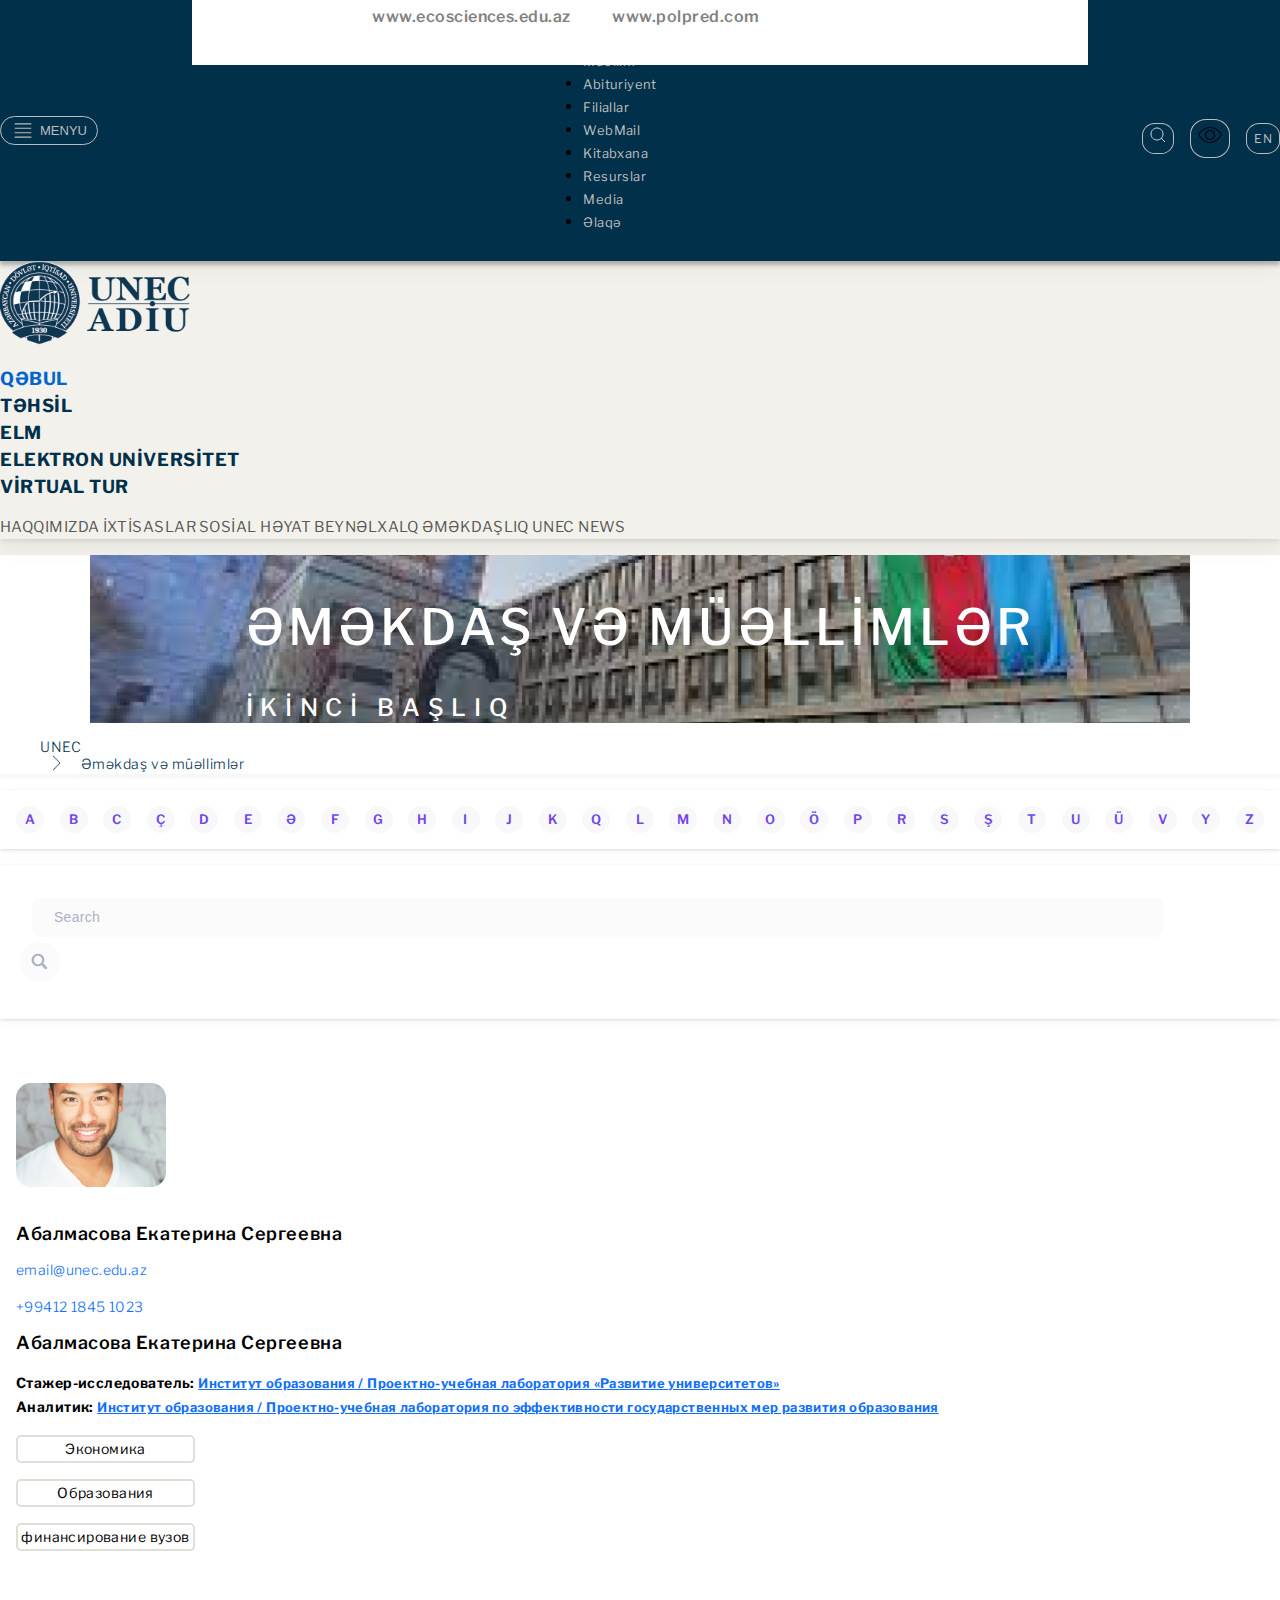
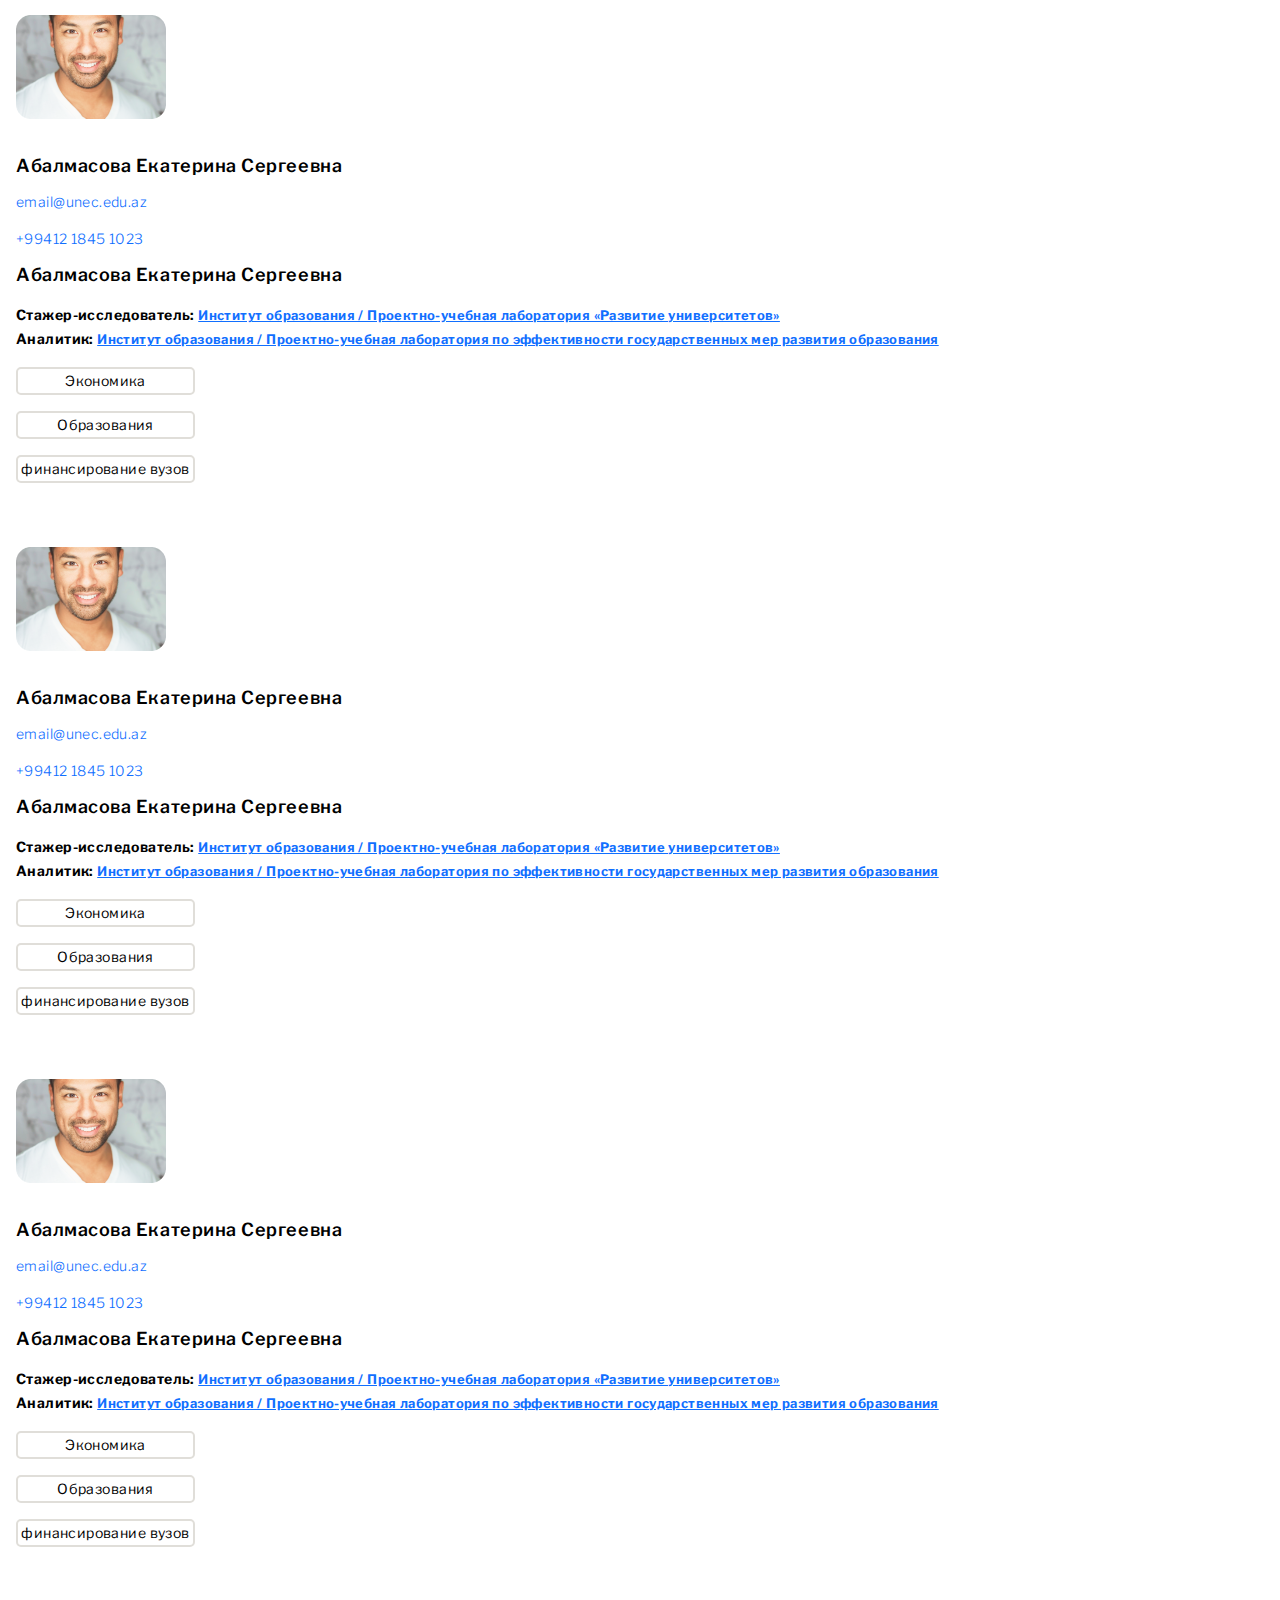
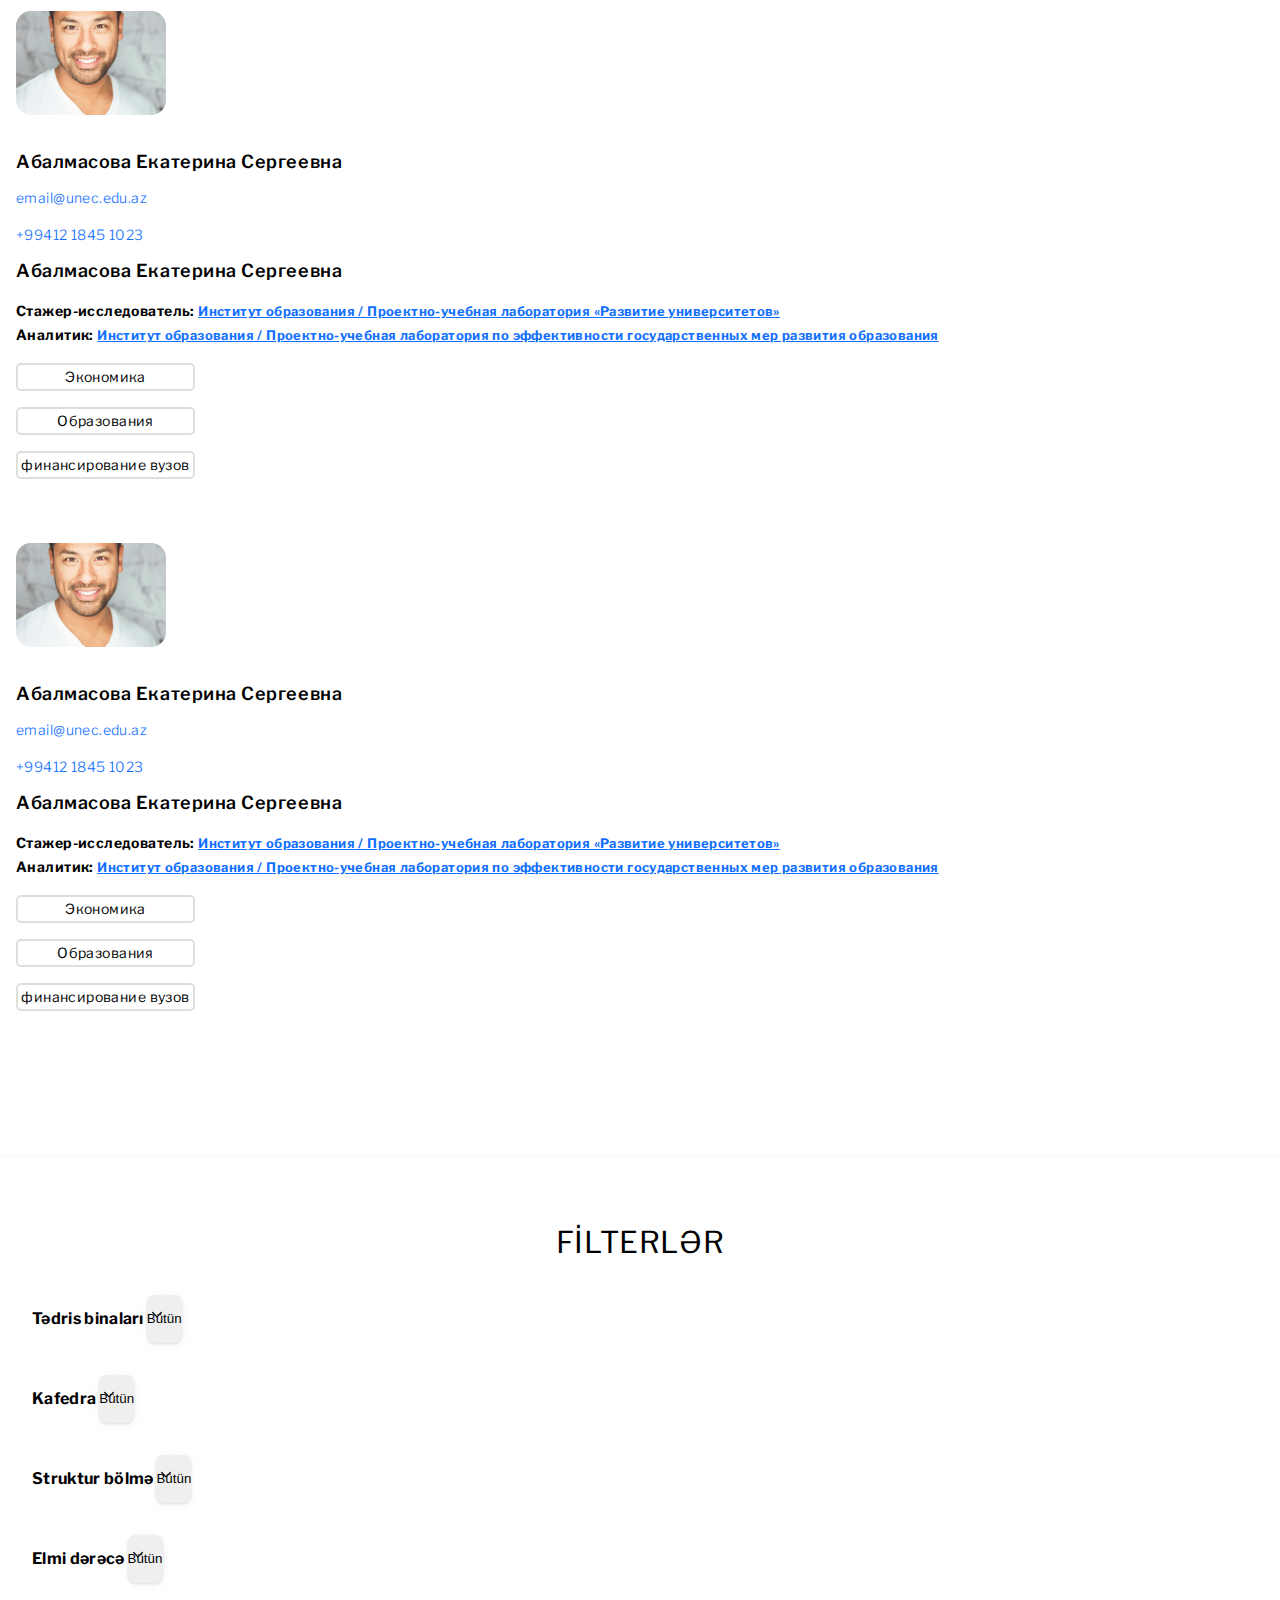
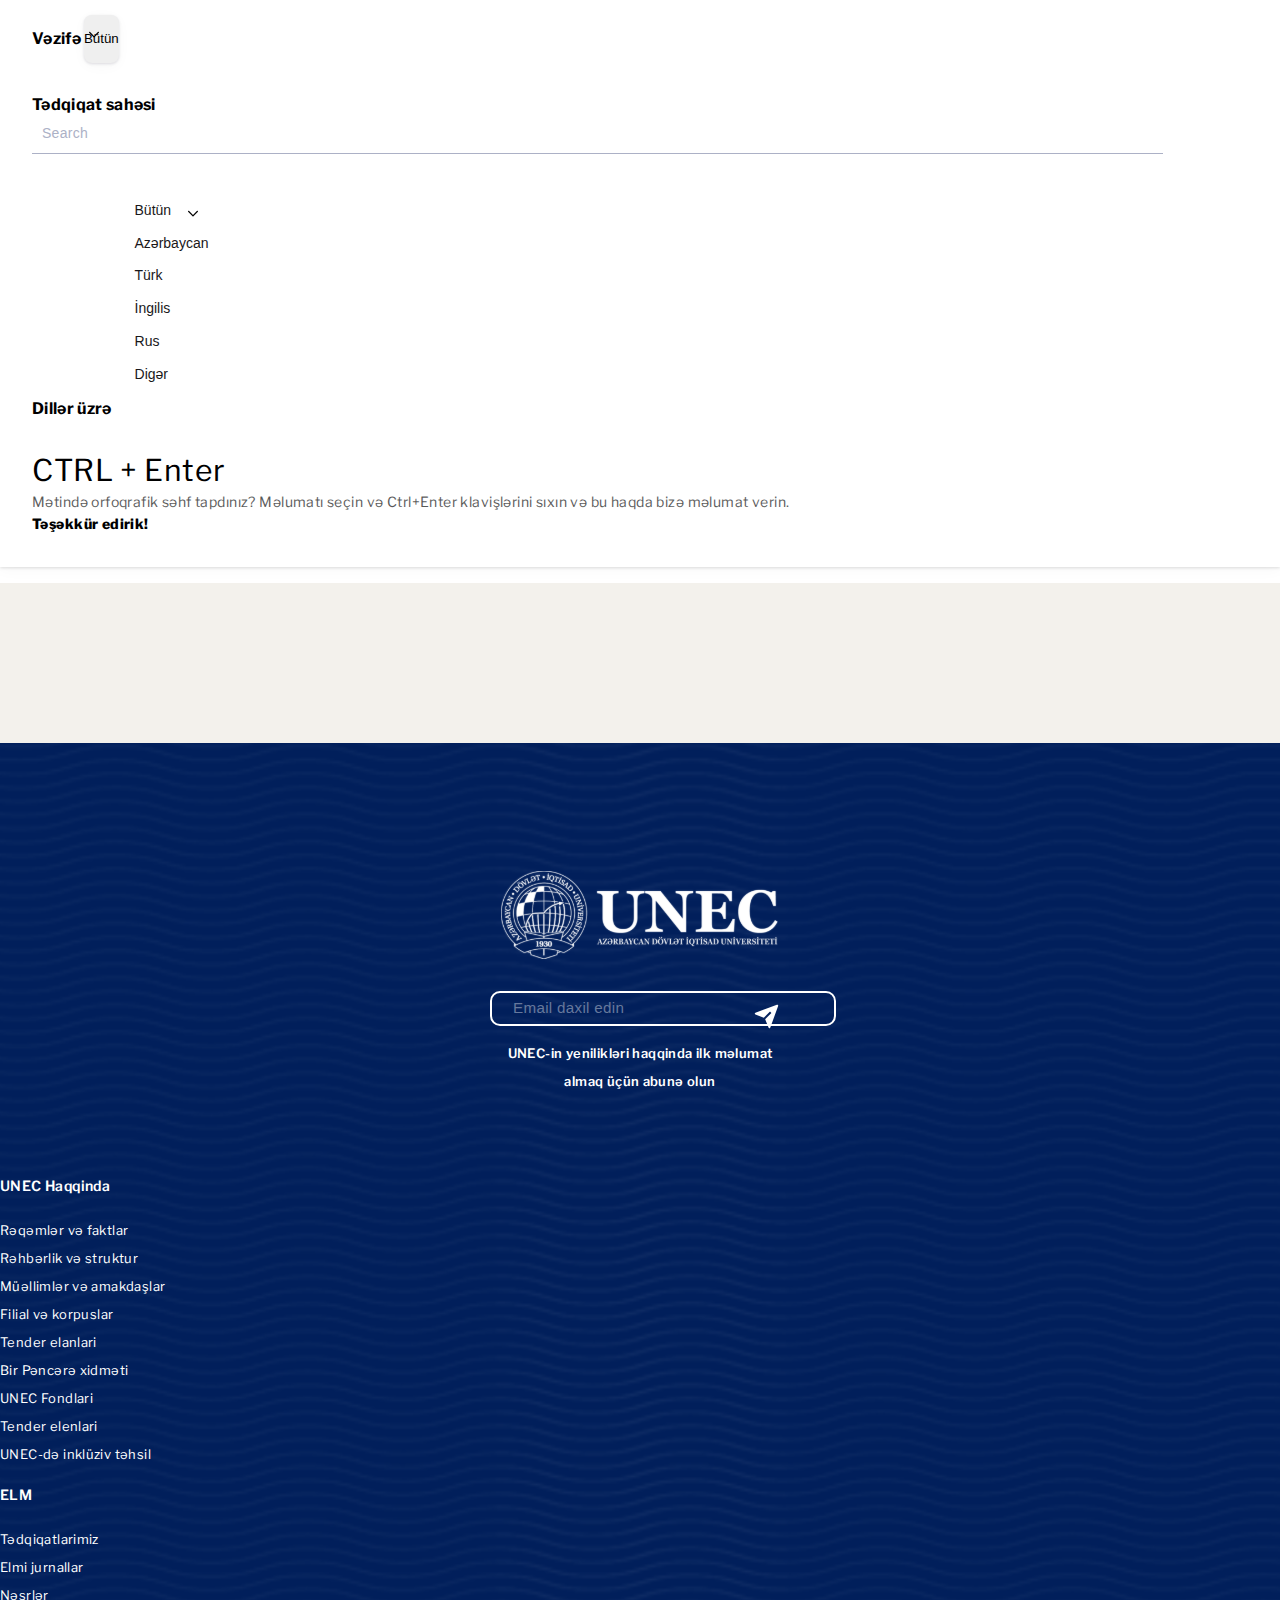
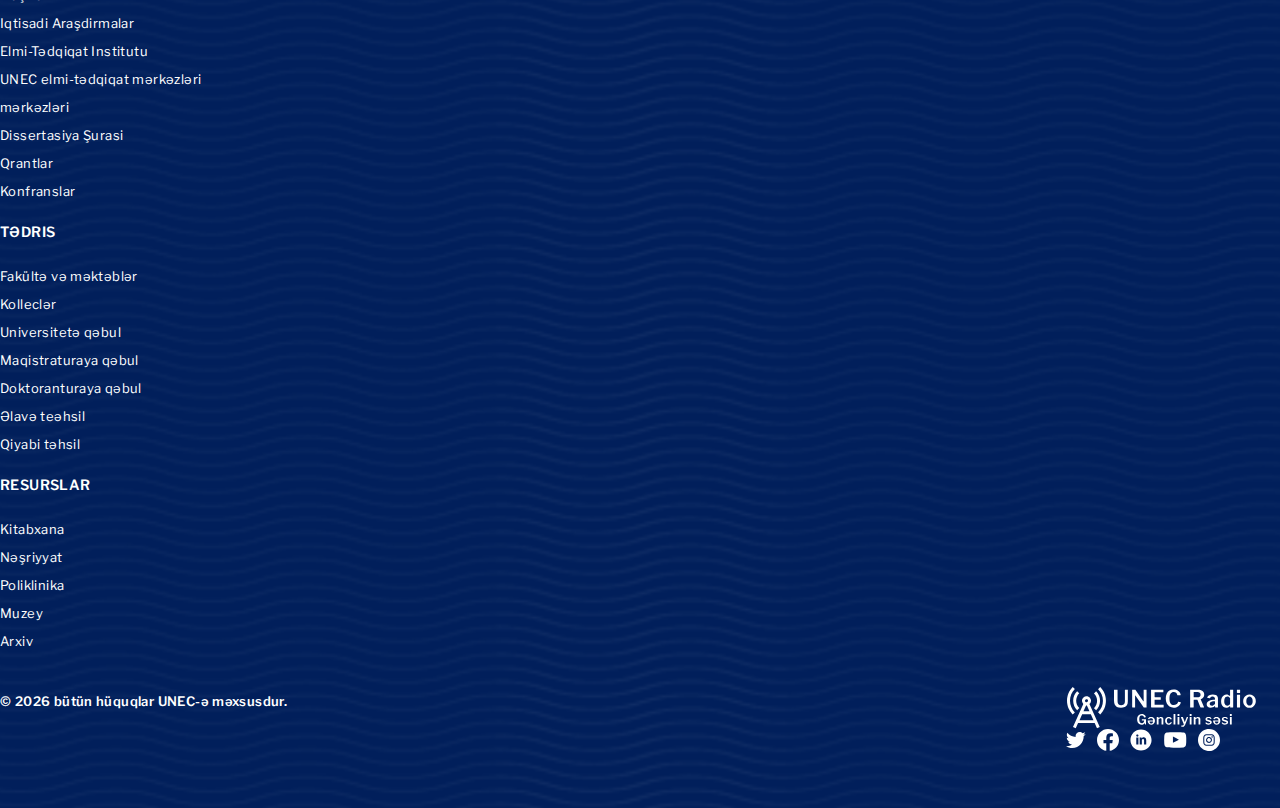
<file: Desktop-2.html>
<!doctype html>
<html lang="az">

<head>
  <!-- Required meta tags -->
  <meta charset="utf-8">
  <meta name="viewport" content="width=device-width, initial-scale=1, shrink-to-fit=no">

  <!--=========================================  GOOGLE FONTS LINK =================================================-->

  <link rel="preconnect" href="https://fonts.googleapis.com">
  <link rel="preconnect" href="https://fonts.gstatic.com" crossorigin>
  <link href="https://fonts.googleapis.com/css2?family=Libre+Franklin:ital@1&display=swap" rel="stylesheet">


  <!--=========================================   CSS ======================================================-->

  <link rel="icon" href="assets/images/favicon_io/android-chrome-192x192.png" type="image/png">
  <link rel="shortcut icon" href="assets/images/favicon_io/favicon.ico" type="image/ico">
  <!-- Bootstrap CSS -->
  <link rel="stylesheet" href="https://cdn.jsdelivr.net/npm/bootstrap@4.6.1/dist/css/bootstrap.min.css"
    integrity="sha384-zCbKRCUGaJDkqS1kPbPd7TveP5iyJE0EjAuZQTgFLD2ylzuqKfdKlfG/eSrtxUkn" crossorigin="anonymous">
  <link href="assets/style.css" rel="stylesheet" type="text/css" />

  <title>Desktop-2 page</title>

</head>

<body>
  <div id="app">
    <!-- header -->
    <header>
      <div class="top-header">
        <div class="container">
          <div class="menu">
            <button class="toggle-btn"><img src="assets/images/icons/menu.svg" alt="open-menu"> MENYU</button>
          </div>
          <ul class="links">
            <li><a href="#">Tələbə</a></li>
            <li><a href="#">Müəllim</a></li>
            <li><a href="#">Abituriyent</a></li>
            <li><a href="#">Filiallar</a></li>
            <li><a href="#">WebMail</a></li>
            <li><a href="#">Kitabxana</a></li>
            <li><a href="#">Resurslar</a></li>
            <li><a href="#">Media</a></li>
            <li><a href="#">Əlaqə</a></li>
          </ul>
          <ul class="icons">
            <li><a href="#"><img src="/assets/images/icons/search.svg" alt="search-icon" /></a></li>
            <li><a href="#"><img src="/assets/images/icons/eye.svg" alt="eye-icon" /></a></li>
            <li><a href="#">EN</a></li>
          </ul>
        </div>
        <div class="container">
          <div class="menu-toggle" id="menu-toggle" style="display: none;">
            <div class="menu">
              <button class="toggle-btn"><img src="assets/images/close.svg" alt="=close-menu"></button>
            </div>
            <div class="row">
              <div class="col-6">
                <div class="nav flex-column nav-pills" id="v-pills-tab" role="tablist" aria-orientation="vertical">
                  <div class="title-menu">
                    <h2>BÜTÜN SAYT</h2><img src="assets/images/Frame.svg" alt="menu">
                  </div>
                  <a class="nav-link active show" id="sidebar-menu-2-tab" data-toggle="pill" href="#sidebar-menu-2"
                    role="tab" aria-controls="sidebar-menu-2" aria-selected="false">SIdebar menu active 02</a>
                  <a class="nav-link" id="sidebar-menu-3-tab" data-toggle="pill" href="#sidebar-menu-3" role="tab"
                    aria-controls="sidebar-menu-3" aria-selected="false">SIdebar menu 03</a>
                  <a class="nav-link" id="sidebar-menu-4-tab" data-toggle="pill" href="#sidebar-menu-4" role="tab"
                    aria-controls="sidebar-menu-4" aria-selected="false">SIdebar menu 04</a>
                  <a class="nav-link" id="sidebar-menu-5-tab" data-toggle="pill" href="#sidebar-menu-5" role="tab"
                    aria-controls="sidebar-menu-5" aria-selected="true">SIdebar menu 05</a>
                  <a class="nav-link active show" id="sidebar-menu-6-tab" data-toggle="pill" href="#sidebar-menu-6"
                    role="tab" aria-controls="sidebar-menu-6" aria-selected="true">SIdebar menu active 06</a>
                  <a class="nav-link" id="sidebar-menu-7-tab" data-toggle="pill" href="#sidebar-menu-7" role="tab"
                    aria-controls="sidebar-menu-7" aria-selected="true">SIdebar menu 07</a>
                </div>
              </div>
              <div class="col-6">
                <div class="tab-content" id="v-pills-tabContent">
                  <div class="tab-pane fade active show" id="sidebar-menu-2" role="tabpanel"
                    aria-labelledby="sidebar-menu-2-tab">
                    <ul>
                      <li>Sidebar sub menu 01</li>
                      <li>Sidebar sub menu 02</li>
                    </ul>
                  </div>
                  <div class="tab-pane fade" id="sidebar-menu-3" role="tabpanel" aria-labelledby="sidebar-menu-3-tab">
                    <ul>
                      <li>Sidebar sub menu 01</li>
                      <li>Sidebar sub menu 02</li>
                    </ul>
                  </div>
                  <div class="tab-pane fade" id="sidebar-menu-4" role="tabpanel" aria-labelledby="sidebar-menu-4-tab">
                    <ul>
                      <li>Sidebar sub menu 01</li>
                      <li>Sidebar sub menu 02</li>
                    </ul>
                  </div>
                  <div class="tab-pane fade" id="sidebar-menu-5" role="tabpanel" aria-labelledby="sidebar-menu-5-tab">
                    <ul>
                      <li>Sidebar sub menu 01</li>
                      <li>Sidebar sub menu 02</li>
                    </ul>
                  </div>
                  <div class="tab-pane fade active show" id="sidebar-menu-6" role="tabpanel"
                    aria-labelledby="sidebar-menu-6-tab">
                    <ul>
                      <li>Sidebar sub menu 01</li>
                      <li>Sidebar sub menu 02</li>
                    </ul>
                  </div>
                  <div class="tab-pane fade" id="sidebar-menu-7" role="tabpanel" aria-labelledby="sidebar-menu-7-tab">
                    <ul>
                      <li>Sidebar sub menu 01</li>
                      <li>Sidebar sub menu 02</li>
                    </ul>
                  </div>
                </div>
              </div>
            </div>
          </div>
        </div>
      </div>
      <nav class="navbar navbar-desktop navbar-expand-lg">
        <div class="container">
          <a class="navbar-brand" href="#"><img src="assets/images/logo 1.svg" alt="navbar-brand"></a>
          <div class="collapse navbar-collapse" style="flex-direction: column;" id="navbarSupportedContent">
            <ul class="navbar-nav ml-auto text-uppercase">
              <a href="#" class="qabul" style="text-decoration: none;">Qəbul</a>
              <li class="nav-item active">
                <a class="nav-link" href="#">Təhsİl</a>
              </li>
              <li class="nav-item">
                <a class="nav-link" href="#">Elm</a>
              </li>
              <li class="nav-item">
                <a class="nav-link" href="#">Elektron Unİversİtet</a>
              </li>
              <li class="nav-item">
                <a class="nav-link" href="#">Vİrtual tur</a>
              </li>
            </ul>
            <div class="dropdown-nav ml-auto" style="position: relative;">
              <ul class="navbar-nav">
                <li class="menu-toggled nav-item">
                  <a class="nav-link" href="#">Haqqımızda</a>
                  <div class="menu-content">
                    <div class="row">
                      <div class="col">
                        <ul>
                          <li> <a href="#">Submenu link 01</a></li>
                          <li> <a href="#">Submenu link 02</a></li>
                          <li> <a href="#">Submenu link 03</a></li>
                        </ul>
                      </div>
                      <div class="col">
                        <ul>
                          <li> <a href="#">Submenu link 04</a></li>
                          <li> <a href="#">Submenu link 05</a></li>
                          <li> <a href="#">Submenu link 06</a></li>
                        </ul>
                      </div>
                      <div class="col">
                        <ul>
                          <li> <a href="#">Submenu link 07</a></li>
                          <li> <a href="#">Submenu link 08</a></li>
                          <li> <a href="#">Submenu link 09</a></li>
                        </ul>
                      </div>
                      <div class="col">
                        <ul>
                          <li> <a href="#">Submenu link 10</a></li>
                          <li> <a href="#">Submenu link 11</a></li>
                          <li> <a href="#">Submenu link 12</a></li>
                        </ul>
                      </div>
                    </div>
                  </div>
                </li>
                <li class="menu-toggled nav-item">
                  <a class="nav-link" href="#">İxtisaslar</a>
                  <div class="menu-content">
                    <div class="row">
                      <div class="col">
                        <ul>
                          <li> <a href="#">Submenu link 01</a></li>
                          <li> <a href="#">Submenu link 02</a></li>
                          <li> <a href="#">Submenu link 03</a></li>
                        </ul>
                      </div>
                      <div class="col">
                        <ul>
                          <li> <a href="#">Submenu link 04</a></li>
                          <li> <a href="#">Submenu link 05</a></li>
                          <li> <a href="#">Submenu link 06</a></li>
                        </ul>
                      </div>
                      <div class="col">
                        <ul>
                          <li> <a href="#">Submenu link 07</a></li>
                          <li> <a href="#">Submenu link 08</a></li>
                          <li> <a href="#">Submenu link 09</a></li>
                        </ul>
                      </div>
                      <div class="col">
                        <ul>
                          <li> <a href="#">Submenu link 10</a></li>
                          <li> <a href="#">Submenu link 11</a></li>
                          <li> <a href="#">Submenu link 12</a></li>
                        </ul>
                      </div>
                    </div>
                  </div>
                </li>
                <li class="menu-toggled nav-item">
                  <a class="nav-link" href="#">Sosial həyat</a>
                  <div class="menu-content">
                    <div class="row">
                      <div class="col">
                        <ul>
                          <li> <a href="#">Submenu link 01</a></li>
                          <li> <a href="#">Submenu link 02</a></li>
                          <li> <a href="#">Submenu link 03</a></li>
                        </ul>
                      </div>
                      <div class="col">
                        <ul>
                          <li> <a href="#">Submenu link 04</a></li>
                          <li> <a href="#">Submenu link 05</a></li>
                          <li> <a href="#">Submenu link 06</a></li>
                        </ul>
                      </div>
                      <div class="col">
                        <ul>
                          <li> <a href="#">Submenu link 07</a></li>
                          <li> <a href="#">Submenu link 08</a></li>
                          <li> <a href="#">Submenu link 09</a></li>
                        </ul>
                      </div>
                      <div class="col">
                        <ul>
                          <li> <a href="#">Submenu link 10</a></li>
                          <li> <a href="#">Submenu link 11</a></li>
                          <li> <a href="#">Submenu link 12</a></li>
                        </ul>
                      </div>
                    </div>
                  </div>
                </li>
                <li class="menu-toggled nav-item">
                  <a class="nav-link" href="#">Beynəlxalq əməkdaşlıq</a>
                  <div class="menu-content">
                    <div class="row">
                      <div class="col">
                        <ul>
                          <li> <a href="#">Submenu link 01</a></li>
                          <li> <a href="#">Submenu link 02</a></li>
                          <li> <a href="#">Submenu link 03</a></li>
                        </ul>
                      </div>
                      <div class="col">
                        <ul>
                          <li> <a href="#">Submenu link 04</a></li>
                          <li> <a href="#">Submenu link 05</a></li>
                          <li> <a href="#">Submenu link 06</a></li>
                        </ul>
                      </div>
                      <div class="col">
                        <ul>
                          <li> <a href="#">Submenu link 07</a></li>
                          <li> <a href="#">Submenu link 08</a></li>
                          <li> <a href="#">Submenu link 09</a></li>
                        </ul>
                      </div>
                      <div class="col">
                        <ul>
                          <li> <a href="#">Submenu link 10</a></li>
                          <li> <a href="#">Submenu link 11</a></li>
                          <li> <a href="#">Submenu link 12</a></li>
                        </ul>
                      </div>
                    </div>
                  </div>
                </li>
                <li class="menu-toggled nav-item">
                  <a class="nav-link" href="#">UNEC NEWS</a>
                  <div class="menu-content">
                    <div class="row">
                      <div class="col">
                        <ul>
                          <li> <a href="#">Submenu link 01</a></li>
                          <li> <a href="#">Submenu link 02</a></li>
                          <li> <a href="#">Submenu link 03</a></li>
                        </ul>
                      </div>
                      <div class="col">
                        <ul>
                          <li> <a href="#">Submenu link 04</a></li>
                          <li> <a href="#">Submenu link 05</a></li>
                          <li> <a href="#">Submenu link 06</a></li>
                        </ul>
                      </div>
                      <div class="col">
                        <ul>
                          <li> <a href="#">Submenu link 07</a></li>
                          <li> <a href="#">Submenu link 08</a></li>
                          <li> <a href="#">Submenu link 09</a></li>
                        </ul>
                      </div>
                      <div class="col">
                        <ul>
                          <li> <a href="#">Submenu link 10</a></li>
                          <li> <a href="#">Submenu link 11</a></li>
                          <li> <a href="#">Submenu link 12</a></li>
                        </ul>
                      </div>
                    </div>
                  </div>
                </li>
              </ul>
            </div>
          </div>
        </div>
      </nav>
      <nav class="navbar-mobile">
        <div class="container">
          <div class="logo">
            <a class="navbar-brand" href="#"><img src="assets/images/mobile-logo.svg" alt="navbar-brand"></a>
          </div>
          <div class="toggle-menu ml-auto">
            <button><img src="/assets/images/mobile-search.svg" alt="search-icon" /></button>
            <button class="toggle-menu-btn"><img src="/assets/images/mobile-menu.svg" alt="mobile-menu-icon" /></button>
          </div>
        </div>
      </nav>
      <div class="mobile-menu" id="mobile-menu" style="display: none;">
        <div class="container">
          <div class="row">
            <div class="menu" style="width: 100%;">
              <button class="toggle-menu-btn" style="float: right;"><img src="assets/images/close-mobile.svg"
                  alt="=close-menu"></button>
            </div>
            <div class="title-menu">
              <h2>BÜTÜN SAYT</h2><img src="assets/images/Frame.svg" alt="menu">
            </div>
            <div class="accordion" id="exampleAccordion">
              <div class="card">
                <div class="card-header" id="exItem2Header">
                  <button class="btn btn-link" type="button" data-toggle="collapse" data-target="#exItem2"
                    aria-expanded="true" aria-controls="exItem2">Sidebar menu active 02</button>
                </div>
                <div id="exItem2" class="collapse show" aria-labelledby="exItem2Header" data-parent="#exampleAccordion">
                  <div class="card-body">
                    <ul>
                      <li>Sidebar sub menu 01</li>
                      <li>Sidebar sub menu 02</li>
                    </ul>
                  </div>
                </div>
              </div>
              <div class="card">
                <div class="card-header" id="exItem3Header">
                  <button class="btn btn-link" type="button" data-toggle="collapse" data-target="#exItem3"
                    aria-expanded="false" aria-controls="exItem3">Sidebar menu 03</button>
                </div>
                <div id="exItem3" class="collapse" aria-labelledby="exItem3Header" data-parent="#exampleAccordion">
                  <div class="card-body">
                    <ul>
                      <li>Sidebar sub menu 01</li>
                      <li>Sidebar sub menu 02</li>
                    </ul>
                  </div>
                </div>
              </div>
              <div class="card">
                <div class="card-header" id="exItem4Header">
                  <button class="btn btn-link" type="button" data-toggle="collapse" data-target="#exItem4"
                    aria-expanded="false" aria-controls="exItem4">Sidebar menu 04</button>
                </div>
                <div id="exItem4" class="collapse" aria-labelledby="exItem4Header" data-parent="#exampleAccordion">
                  <div class="card-body">
                    <ul>
                      <li>Sidebar sub menu 01</li>
                      <li>Sidebar sub menu 02</li>
                    </ul>
                  </div>
                </div>
              </div>
              <div class="card">
                <div class="card-header" id="exItem5Header">
                  <button class="btn btn-link" type="button" data-toggle="collapse" data-target="#exItem5"
                    aria-expanded="false" aria-controls="exItem5">Sidebar menu 05</button>
                </div>
                <div id="exItem5" class="collapse" aria-labelledby="exItem5Header" data-parent="#exampleAccordion">
                  <div class="card-body">
                    <ul>
                      <li>Sidebar sub menu 01</li>
                      <li>Sidebar sub menu 02</li>
                    </ul>
                  </div>
                </div>
              </div>
              <div class="card">
                <div class="card-header" id="exItem6Header">
                  <button class="btn btn-link" type="button" data-toggle="collapse" data-target="#exItem6"
                    aria-expanded="true" aria-controls="exItem6">Sidebar menu active 06</button>
                </div>
                <div id="exItem6" class="collapse show" aria-labelledby="exItem6Header" data-parent="#exampleAccordion">
                  <div class="card-body">
                    <ul>
                      <li>Sidebar sub menu 01</li>
                      <li>Sidebar sub menu 02</li>
                    </ul>
                  </div>
                </div>
              </div>
              <div class="card">
                <div class="card-header" id="exItem7Header">
                  <button class="btn btn-link" type="button" data-toggle="collapse" data-target="#exItem7"
                    aria-expanded="false" aria-controls="exItem7">Sidebar menu 07</button>
                </div>
                <div id="exItem7" class="collapse" aria-labelledby="exItem7Header" data-parent="#exampleAccordion">
                  <div class="card-body">
                    <ul>
                      <li>Sidebar sub menu 01</li>
                      <li>Sidebar sub menu 02</li>
                    </ul>
                  </div>
                </div>
              </div>
            </div>
          </div>
        </div>
      </div>
    </header>
    <!-- main-content -->
    <main style="background-color: #fff;margin-bottom: 10rem">
      <section class="top-image-section">
        <div class="container">
          <div class="top-image">
            <div>
              <h2>ƏMƏKDAŞ VƏ MÜƏLLİMLƏR</h2>
              <span class="d-lg-block d-none">İkİncİ başlıq</span>
            </div>
            <img src="assets/images/Xeberler page/image 1.png" alt="image">
          </div>
        </div>
      </section>
      <section class="alphabet">
        <div class="container">
          <nav aria-label="breadcrumb">
            <ol class="breadcrumb">
              <li class="breadcrumb-item"><a href="#">UNEC</a></li>
              <li class="breadcrumb-item active" aria-current="page">Əməkdaş və müəllimlər</li>
            </ol>
          </nav>
          <ul class="letters horizontal-scroll">
            <li class="horizontal-scroll__item">
              <a href="#">A</a>
            </li>
            <li class="horizontal-scroll__item">
              <a href="#">B</a>
            </li>
            <li class="horizontal-scroll__item">
              <a href="#">C</a>
            </li>
            <li class="horizontal-scroll__item">
              <a href="#">Ç</a>
            </li>
            <li class="horizontal-scroll__item">
              <a href="#">D</a>
            </li>
            <li class="horizontal-scroll__item">
              <a href="#">E</a>
            </li>
            <li class="horizontal-scroll__item">
              <a href="#">Ə</a>
            </li>
            <li class="horizontal-scroll__item">
              <a href="#">F</a>
            </li>
            <li class="horizontal-scroll__item">
              <a href="#">G</a>
            </li>
            <li class="horizontal-scroll__item">
              <a href="#">H</a>
            </li>
            <li class="horizontal-scroll__item">
              <a href="#">I</a>
            </li>
            <li class="horizontal-scroll__item">
              <a href="#">J</a>
            </li>
            <li class="horizontal-scroll__item">
              <a href="#">K</a>
            </li>
            <li class="horizontal-scroll__item">
              <a href="#">Q</a>
            </li>
            <li class="horizontal-scroll__item">
              <a href="#">L</a>
            </li>
            <li class="horizontal-scroll__item">
              <a href="#">M</a>
            </li>
            <li class="horizontal-scroll__item">
              <a href="#">N</a>
            </li>
            <li class="horizontal-scroll__item">
              <a href="#">O</a>
            </li>
            <li class="horizontal-scroll__item">
              <a href="#">Ö</a>
            </li>
            <li class="horizontal-scroll__item">
              <a href="#">P</a>
            </li>
            <li class="horizontal-scroll__item">
              <a href="#">R</a>
            </li>
            <li class="horizontal-scroll__item">
              <a href="#">S</a>
            </li>
            <li class="horizontal-scroll__item">
              <a href="#">Ş</a>
            </li>
            <li class="horizontal-scroll__item">
              <a href="#">T</a>
            </li>
            <li class="horizontal-scroll__item">
              <a href="#">U</a>
              </i>
            <li class="horizontal-scroll__item">
              <a href="#">Ü</a>
            </li>
            <li class="horizontal-scroll__item">
              <a href="#">V</a>
            </li>
            <li class="horizontal-scroll__item">
              <a href="#">Y</a>
            </li>
            <li class="horizontal-scroll__item">
              <a href="#">Z</a>
            </li>
          </ul>
        </div>
      </section>
      <!-- users-section -->
      <section class="users">
        <div class="container">
          <div class="row">
            <div class="col-12 col-lg-8">
              <form class="form-inline my-2 my-lg-0">
                <input class="form-control" type="search" placeholder="Search" aria-label="Search">
                <button class="my-2 my-sm-0" type="submit"><span><img src="assets/images/search-icon.svg"
                      alt="search-icon"></span></button>
              </form>
              <div class="users-list">
                <div class="user">
                  <div class="row">
                    <div class="col-lg-3 col-12">
                      <div class="left">
                        <div class="row">
                          <div class="col-lg-12 col-3">
                            <img src="assets/images/person.png" alt="person">
                          </div>
                          <div class="col-9 info" style="display: flex; align-items: center;">
                            <h2 class="d-block d-lg-none">Абалмасова Екатерина Сергеевна
                            </h2>
                          </div>
                        </div>
                        <div class="d-none d-lg-block">
                          <span>email@unec.edu.az</span>
                          <span>+99412 1845 1023</span>
                        </div>
                      </div>
                    </div>
                    <div class="col-lg-9 col-12">
                      <div class="info">
                        <h2 class="d-none d-lg-block">Абалмасова Екатерина Сергеевна
                        </h2>
                        <ul>
                          <li>
                            Cтажер-исследователь:
                            <a href="#">
                              Институт образования / Проектно-учебная лаборатория «Развитие университетов»
                            </a>
                          </li>
                          <li>
                            Аналитик:
                            <a href="#">Институт образования / Проектно-учебная лаборатория по эффективности
                              государственных мер развития образования</a>
                          </li>
                        </ul>
                        <ul class="tag-group">
                          <div class="row">
                            <li><a href="#">Экономика</a></li>
                            <li><a href="#">Образования</a></li>
                            <li><a href="#">финансирование вузов</a></li>
                          </div>
                        </ul>
                      </div>
                    </div>
                  </div>
                </div>
                <div class="user">
                  <div class="row">
                    <div class="col-lg-3 col-12">
                      <div class="left">
                        <div class="row">
                          <div class="col-lg-12 col-3">
                            <img src="assets/images/person.png" alt="person">
                          </div>
                          <div class="col-9 info" style="display: flex; align-items: center;">
                            <h2 class="d-block d-lg-none">Абалмасова Екатерина Сергеевна
                            </h2>
                          </div>
                        </div>
                        <div class="d-none d-lg-block">
                          <span>email@unec.edu.az</span>
                          <span>+99412 1845 1023</span>
                        </div>
                      </div>
                    </div>
                    <div class="col-lg-9 col-12">
                      <div class="info">
                        <h2 class="d-none d-lg-block">Абалмасова Екатерина Сергеевна
                        </h2>
                        <ul>
                          <li>
                            Cтажер-исследователь:
                            <a href="#">
                              Институт образования / Проектно-учебная лаборатория «Развитие университетов»
                            </a>
                          </li>
                          <li>
                            Аналитик:
                            <a href="#">Институт образования / Проектно-учебная лаборатория по эффективности
                              государственных мер развития образования</a>
                          </li>
                        </ul>
                        <ul class="tag-group">
                          <div class="row">
                            <li><a href="#">Экономика</a></li>
                            <li><a href="#">Образования</a></li>
                            <li><a href="#">финансирование вузов</a></li>
                          </div>
                        </ul>
                      </div>
                    </div>
                  </div>
                </div>
                <div class="user">
                  <div class="row">
                    <div class="col-lg-3 col-12">
                      <div class="left">
                        <div class="row">
                          <div class="col-lg-12 col-3">
                            <img src="assets/images/person.png" alt="person">
                          </div>
                          <div class="col-9 info" style="display: flex; align-items: center;">
                            <h2 class="d-block d-lg-none">Абалмасова Екатерина Сергеевна
                            </h2>
                          </div>
                        </div>
                        <div class="d-none d-lg-block">
                          <span>email@unec.edu.az</span>
                          <span>+99412 1845 1023</span>
                        </div>
                      </div>
                    </div>
                    <div class="col-lg-9 col-12">
                      <div class="info">
                        <h2 class="d-none d-lg-block">Абалмасова Екатерина Сергеевна
                        </h2>
                        <ul>
                          <li>
                            Cтажер-исследователь:
                            <a href="#">
                              Институт образования / Проектно-учебная лаборатория «Развитие университетов»
                            </a>
                          </li>
                          <li>
                            Аналитик:
                            <a href="#">Институт образования / Проектно-учебная лаборатория по эффективности
                              государственных мер развития образования</a>
                          </li>
                        </ul>
                        <ul class="tag-group">
                          <div class="row">
                            <li><a href="#">Экономика</a></li>
                            <li><a href="#">Образования</a></li>
                            <li><a href="#">финансирование вузов</a></li>
                          </div>
                        </ul>
                      </div>
                    </div>
                  </div>
                </div>
                <div class="user">
                  <div class="row">
                    <div class="col-lg-3 col-12">
                      <div class="left">
                        <div class="row">
                          <div class="col-lg-12 col-3">
                            <img src="assets/images/person.png" alt="person">
                          </div>
                          <div class="col-9 info" style="display: flex; align-items: center;">
                            <h2 class="d-block d-lg-none">Абалмасова Екатерина Сергеевна
                            </h2>
                          </div>
                        </div>
                        <div class="d-none d-lg-block">
                          <span>email@unec.edu.az</span>
                          <span>+99412 1845 1023</span>
                        </div>
                      </div>
                    </div>
                    <div class="col-lg-9 col-12">
                      <div class="info">
                        <h2 class="d-none d-lg-block">Абалмасова Екатерина Сергеевна
                        </h2>
                        <ul>
                          <li>
                            Cтажер-исследователь:
                            <a href="#">
                              Институт образования / Проектно-учебная лаборатория «Развитие университетов»
                            </a>
                          </li>
                          <li>
                            Аналитик:
                            <a href="#">Институт образования / Проектно-учебная лаборатория по эффективности
                              государственных мер развития образования</a>
                          </li>
                        </ul>
                        <ul class="tag-group">
                          <div class="row">
                            <li><a href="#">Экономика</a></li>
                            <li><a href="#">Образования</a></li>
                            <li><a href="#">финансирование вузов</a></li>
                          </div>
                        </ul>
                      </div>
                    </div>
                  </div>
                </div>
                <div class="user">
                  <div class="row">
                    <div class="col-lg-3 col-12">
                      <div class="left">
                        <div class="row">
                          <div class="col-lg-12 col-3">
                            <img src="assets/images/person.png" alt="person">
                          </div>
                          <div class="col-9 info" style="display: flex; align-items: center;">
                            <h2 class="d-block d-lg-none">Абалмасова Екатерина Сергеевна
                            </h2>
                          </div>
                        </div>
                        <div class="d-none d-lg-block">
                          <span>email@unec.edu.az</span>
                          <span>+99412 1845 1023</span>
                        </div>
                      </div>
                    </div>
                    <div class="col-lg-9 col-12">
                      <div class="info">
                        <h2 class="d-none d-lg-block">Абалмасова Екатерина Сергеевна
                        </h2>
                        <ul>
                          <li>
                            Cтажер-исследователь:
                            <a href="#">
                              Институт образования / Проектно-учебная лаборатория «Развитие университетов»
                            </a>
                          </li>
                          <li>
                            Аналитик:
                            <a href="#">Институт образования / Проектно-учебная лаборатория по эффективности
                              государственных мер развития образования</a>
                          </li>
                        </ul>
                        <ul class="tag-group">
                          <div class="row">
                            <li><a href="#">Экономика</a></li>
                            <li><a href="#">Образования</a></li>
                            <li><a href="#">финансирование вузов</a></li>
                          </div>
                        </ul>
                      </div>
                    </div>
                  </div>
                </div>
                <div class="user">
                  <div class="row">
                    <div class="col-lg-3 col-12">
                      <div class="left">
                        <div class="row">
                          <div class="col-lg-12 col-3">
                            <img src="assets/images/person.png" alt="person">
                          </div>
                          <div class="col-9 info" style="display: flex; align-items: center;">
                            <h2 class="d-block d-lg-none">Абалмасова Екатерина Сергеевна
                            </h2>
                          </div>
                        </div>
                        <div class="d-none d-lg-block">
                          <span>email@unec.edu.az</span>
                          <span>+99412 1845 1023</span>
                        </div>
                      </div>
                    </div>
                    <div class="col-lg-9 col-12">
                      <div class="info">
                        <h2 class="d-none d-lg-block">Абалмасова Екатерина Сергеевна
                        </h2>
                        <ul>
                          <li>
                            Cтажер-исследователь:
                            <a href="#">
                              Институт образования / Проектно-учебная лаборатория «Развитие университетов»
                            </a>
                          </li>
                          <li>
                            Аналитик:
                            <a href="#">Институт образования / Проектно-учебная лаборатория по эффективности
                              государственных мер развития образования</a>
                          </li>
                        </ul>
                        <ul class="tag-group">
                          <div class="row">
                            <li><a href="#">Экономика</a></li>
                            <li><a href="#">Образования</a></li>
                            <li><a href="#">финансирование вузов</a></li>
                          </div>
                        </ul>
                      </div>
                    </div>
                  </div>
                </div>
                <div class="loading" style="font-size:50px;--duration:2s;--num-dot:10;">
                  <div style="--index:0"></div>
                  <div style="--index:1"></div>
                  <div style="--index:2"></div>
                  <div style="--index:3"></div>
                  <div style="--index:4"></div>
                  <div style="--index:5"></div>
                  <div style="--index:6"></div>
                  <div style="--index:7"></div>
                  <div style="--index:8"></div>
                  <div style="--index:9"></div>
                </div>
              </div>
            </div>
            <div class="col-lg-4 d-none d-lg-block">
              <form class="filter">
                <h2>FİLTERLƏR</h2>
                <div class="form-group">
                  <label for="exampleFormControlSelect1">Tədris binaları</label>
                  <select class="form-control" id="exampleFormControlSelect1">
                    <option>Bütün</option>
                    <option>2</option>
                    <option>3</option>
                    <option>4</option>
                    <option>5</option>
                  </select>
                </div>
                <div class="form-group">
                  <label for="exampleFormControlSelect2">Kafedra</label>
                  <select class="form-control" id="exampleFormControlSelect2">
                    <option>Bütün</option>
                    <option>2</option>
                    <option>3</option>
                    <option>4</option>
                    <option>5</option>
                  </select>
                </div>
                <div class="form-group">
                  <label for="exampleFormControlSelect3">Struktur bölmə</label>
                  <select class="form-control" id="exampleFormControlSelect3">
                    <option>Bütün</option>
                    <option>2</option>
                    <option>3</option>
                    <option>4</option>
                    <option>5</option>
                  </select>
                </div>
                <div class="form-group">
                  <label for="exampleFormControlSelect4">Elmi dərəcə</label>
                  <select class="form-control" id="exampleFormControlSelect4">
                    <option>Bütün</option>
                    <option>2</option>
                    <option>3</option>
                    <option>4</option>
                    <option>5</option>
                  </select>
                </div>
                <div class="form-group">
                  <label for="exampleFormControlSelect5">Vəzifə</label>
                  <select class="form-control" id="exampleFormControlSelect5">
                    <option>Bütün</option>
                    <option>2</option>
                    <option>3</option>
                    <option>4</option>
                    <option>5</option>
                  </select>
                </div>
                <div class="form-group">
                  <label for="search-box">Tədqiqat sahəsi</label>
                  <input class="form-control" id="search-box" type="search" placeholder="Search" aria-label="Search">
                </div>
                <div class="form-group">
                  <label for="exampleFormControlSelect6">Dillər üzrə</label>
                  <select multiple class="form-control" id="exampleFormControlSelect6"
                    style="box-shadow: none;margin-top: 0.5rem;">
                    <option>Bütün</option>
                    <option>Azərbaycan</option>
                    <option>Türk</option>
                    <option>İngilis</option>
                    <option>Rus</option>
                    <option>Digər</option>
                  </select>
                </div>
                <div class="CTRL">
                  <h2 class="text-left">CTRL + Enter</h2>
                  <p>Mətində orfoqrafik səhf tapdınız?
                    Məlumatı seçin və Ctrl+Enter klavişlərini sıxın və bu haqda bizə məlumat verin.</p>
                  <span>Təşəkkür edirik!</span>
                </div>
              </form>
            </div>
          </div>
        </div>
      </section>
    </main>
    <!-- Footer -->
    <footer class="position-relative mt-4 w-100">
      <!-- sites-section  -->
      <div class="sites">
        <div class="container">
          <div class="sites-mobile">
            <div id="sitescarousel" class="carousel slide" data-interval="false">
              <div class="carousel-inner">
                <div class="carousel-item active">
                  <ul>
                    <li><a href="https://www.president.az" target="_blank">www.president.az</a>
                    </li>
                    <li><a href="https://www.mehriban-aliyeva.org" target="_blank">www.mehriban-aliyeva.org</a></li>
                    <li>
                      <a href="https://www.president.az" target="_blank">www.president.az</a>
                    </li>
                    <li><a href="https://www.mehriban-aliyeva.org" target="_blank">www.mehriban-aliyeva.org</a>
                    </li>
                  </ul>
                </div>
                <div class="carousel-item">
                  <ul>
                    <li><a href="https://www.heydar-aliyev-foundation.org"
                        target="_blank">www.heydar-aliyev-foundation.org</a>
                    </li>
                    <li><a href="https://www.azerbaijan.az" target="_blank">www.azerbaijan.az</a>
                    </li>
                    <li>
                      <a href="https://www.edu.gov.az" target="_blank">www.edu.gov.az</a>
                    </li>
                  </ul>
                </div>
                <div class="carousel-item">
                  <ul>
                    <li>
                      <a href="https://www.tqdk.gov.az" target="_blank">www.tqdk.gov.az</a>
                    </li>
                    <li>
                      <a href="https://www.economy.gov.az" target="_blank">www.economy.gov.az</a>
                    </li>
                    <li>
                      <a href="https://www.science.gov.az" target="_blank">www.science.gov.az</a>
                    </li>
                  </ul>
                </div>
                <div class="carousel-item">
                  <ul>

                    <li>
                      <a href="https://www.azstat.org" target="_blank">www.azstat.org</a>
                    </li>
                    <li>
                      <a href="https://www.atgti.az" target="_blank">www.atgti.az</a>
                    </li>
                    <li>
                      <a href="https://www.virtualkarabakh.az" target="_blank">www.virtualkarabakh.az</a>
                    </li>
                    <li><a href="https://www.ecosciences.edu.az" target="_blank">www.ecosciences.edu.az</a>
                    </li>
                    <li>
                      <a href="https://www.polpred.com" target="_blank">www.polpred.com</a>
                    </li>
                  </ul>
                </div>
              </div>
              <ol class="carousel-indicators">
                <li data-target="#sitescarousel" data-slide-to="0" class="active"></li>
                <li data-target="#sitescarousel" data-slide-to="1"></li>
                <li data-target="#sitescarousel" data-slide-to="2"></li>
                <li data-target="#sitescarousel" data-slide-to="3"></li>
              </ol>
            </div>
          </div>
          <div class="sites-desktop">
            <div class="sites-group">
              <a href="https://www.president.az" target="_blank">www.president.az</a>
              <a href="https://www.mehriban-aliyeva.org"
                target="_blank">&nbsp;&nbsp;&nbsp;&nbsp;&nbsp;&nbsp;&nbsp;www.mehriban-aliyeva.org&nbsp;&nbsp;&nbsp;&nbsp;&nbsp;</a>
              <a href="https://www.heydar-aliyev-foundation.org" target="_blank">www.heydar-aliyev-foundation.org</a>
              <a href="https://www.azerbaijan.az" target="_blank">&nbsp;&nbsp;&nbsp;www.azerbaijan.az</a>
              <a href="https://www.edu.gov.az"
                target="_blank">&nbsp;&nbsp;&nbsp;&nbsp;&nbsp;www.edu.gov.az&nbsp;&nbsp;&nbsp;&nbsp;&nbsp;</a>
              <a href="https://www.tqdk.gov.az" target="_blank">&nbsp;www.tqdk.gov.az&nbsp;&nbsp;&nbsp;&nbsp;&nbsp;</a>
              <a href="https://www.economy.gov.az" target="_blank">www.economy.gov.az</a>
              <a href="https://www.science.gov.az" target="_blank">&nbsp;&nbsp;www.science.gov.az</a>
              <a href="https://www.azstat.org"
                target="_blank">&nbsp;&nbsp;&nbsp;&nbsp;&nbsp;www.azstat.org&nbsp;&nbsp;&nbsp;&nbsp;</a>
              <a href="https://www.atgti.az"
                target="_blank">&nbsp;www.atgti.az&nbsp;&nbsp;&nbsp;&nbsp;&nbsp;&nbsp;&nbsp;&nbsp;&nbsp;&nbsp;&nbsp;&nbsp;</a>
              <a href="https://www.virtualkarabakh.az" target="_blank">www.virtualkarabakh.az</a>
              <a href="https://www.ecosciences.edu.az"
                target="_blank">&nbsp;&nbsp;&nbsp;&nbsp;&nbsp;&nbsp;&nbsp;&nbsp;&nbsp;&nbsp;&nbsp;&nbsp;&nbsp;&nbsp;&nbsp;&nbsp;&nbsp;&nbsp;&nbsp;&nbsp;&nbsp;&nbsp;&nbsp;&nbsp;&nbsp;&nbsp;&nbsp;&nbsp;&nbsp;&nbsp;&nbsp;&nbsp;&nbsp;&nbsp;&nbsp;&nbsp;&nbsp;&nbsp;www.ecosciences.edu.az</a>
              <a href="https://www.polpred.com"
                target="_blank">&nbsp;&nbsp;&nbsp;&nbsp;&nbsp;&nbsp;&nbsp;&nbsp;&nbsp;&nbsp;&nbsp;www.polpred.com</a>
            </div>
          </div>
        </div>
      </div>
      <div class="container">
        <div class="row">
          <div class="col-12 col-lg-4">
            <form class="newsletter">
              <img src="assets/images/footer/logo sayt ag 2.svg" alt="logo">
              <div class="newsletter-input">
                <img src="assets/images/footer/Vector (5).svg" alt="icon">
                <input type="email" class="icon" name="email" id="email" placeholder="Email daxil edin">
                <span>UNEC-in yenilikləri haqqinda ilk məlumat almaq üçün abunə olun</span>
              </div>
            </form>
          </div>
          <div class="col-12 col-lg-4">
            <div class="row">
              <ul class="col-6">
                <h2>UNEC Haqqinda</h2>
                <li><a href="#">Rəqəmlər və faktlar</a></li>
                <li><a href="#">Rəhbərlik və struktur</a></li>
                <li><a href="#">Müəllimlər və amakdaşlar</a></li>
                <li><a href="#">Filial və korpuslar</a></li>
                <li><a href="#">Tender elanlari</a></li>
                <li><a href="#">Bir Pəncərə xidməti</a></li>
                <li><a href="#">UNEC Fondlari</a></li>
                <li><a href="#">Tender elenlari</a></li>
                <li><a href="#">UNEC-də inklüziv təhsil</a></li>
              </ul>
              <ul class="col-6">
                <h2>ELM</h2>
                <li><a href="#">Tədqiqatlarimiz</a></li>
                <li><a href="#">Elmi jurnallar</a></li>
                <li><a href="#">Nəşrlər</a></li>
                <li><a href="#">Iqtisadi Araşdirmalar</a></li>
                <li><a href="#">Elmi-Tədqiqat Institutu</a></li>
                <li><a href="#">UNEC elmi-tədqiqat mərkəzləri</a></li>
                <li><a href="#">mərkəzləri</a></li>
                <li><a href="#">Dissertasiya Şurasi</a></li>
                <li><a href="#">Qrantlar</a></li>
                <li><a href="#">Konfranslar</a></li>
              </ul>
            </div>
          </div>
          <div class="col-12 col-lg-4">
            <div class="row">
              <ul class="col-6">
                <h2>TƏDRIS</h2>
                <li><a href="#">Fakültə və məktəblər</a></li>
                <li><a href="#">Kolleclər</a></li>
                <li><a href="#">Universitetə qəbul</a></li>
                <li><a href="#">Maqistraturaya qəbul</a></li>
                <li><a href="#">Doktoranturaya qəbul</a></li>
                <li><a href="#">Əlavə teəhsil</a></li>
                <li><a href="#">Qiyabi təhsil</a></li>
              </ul>
              <ul class="col-6">
                <h2>RESURSLAR</h2>
                <li><a href="#">Kitabxana</a></li>
                <li><a href="#">Nəşriyyat</a></li>
                <li><a href="#">Poliklinika</a></li>
                <li><a href="#">Muzey</a></li>
                <li><a href="#">Arxiv</a></li>
              </ul>
            </div>
          </div>
        </div>
        <div class="bottom-footer">
          <div class="row" style="float: right;">
            <div class="logo">
              <img src="assets/images/footer/logo.svg" alt="radio">
              <img src="assets/images/footer/UNEC Radio.svg" alt="UNEC">
            </div>
            <div class="icons">
              <a href="#" target="_blank"><img src="assets/images/footer/Vector.svg" alt="twitter-icon"></a>
              <a href="#" target="_blank"><img src="assets/images/footer/Vector (1).svg" alt="facebook-icon"></a>
              <a href="#" target="_blank"><img src="assets/images/footer/Vector (2).svg" alt="linkedin-icon"></a>
              <a href="#" target="_blank"><img src="assets/images/footer/Vector (3).svg" alt="youtube-icon"></a>
              <a href="#" target="_blank"><img src="assets/images/footer/Vector (4).svg" alt="instagram-icon"></a>
            </div>
          </div>
          <div class="" style="float: left;">
            &copy;
            <span id="copyright">
              <script>document.getElementById('copyright').appendChild(document.createTextNode(new Date().getFullYear()))</script>
            </span>
            bütün hüquqlar UNEC-ə məxsusdur.
          </div>
          <div style="clear: both;"></div>
        </div>
      </div>
    </footer>
  </div>
  <!--=========================================  JAVASCRIPT ===============================================-->
  <script src="https://cdn.jsdelivr.net/npm/jquery@3.5.1/dist/jquery.slim.min.js"
    integrity="sha384-DfXdz2htPH0lsSSs5nCTpuj/zy4C+OGpamoFVy38MVBnE+IbbVYUew+OrCXaRkfj"
    crossorigin="anonymous"></script>
  <script src="https://cdn.jsdelivr.net/npm/bootstrap@4.6.1/dist/js/bootstrap.bundle.min.js"
    integrity="sha384-fQybjgWLrvvRgtW6bFlB7jaZrFsaBXjsOMm/tB9LTS58ONXgqbR9W8oWht/amnpF"
    crossorigin="anonymous"></script>
  <script src="assets/main.js" type="text/javascript"></script>
</body>

</html>
</file>
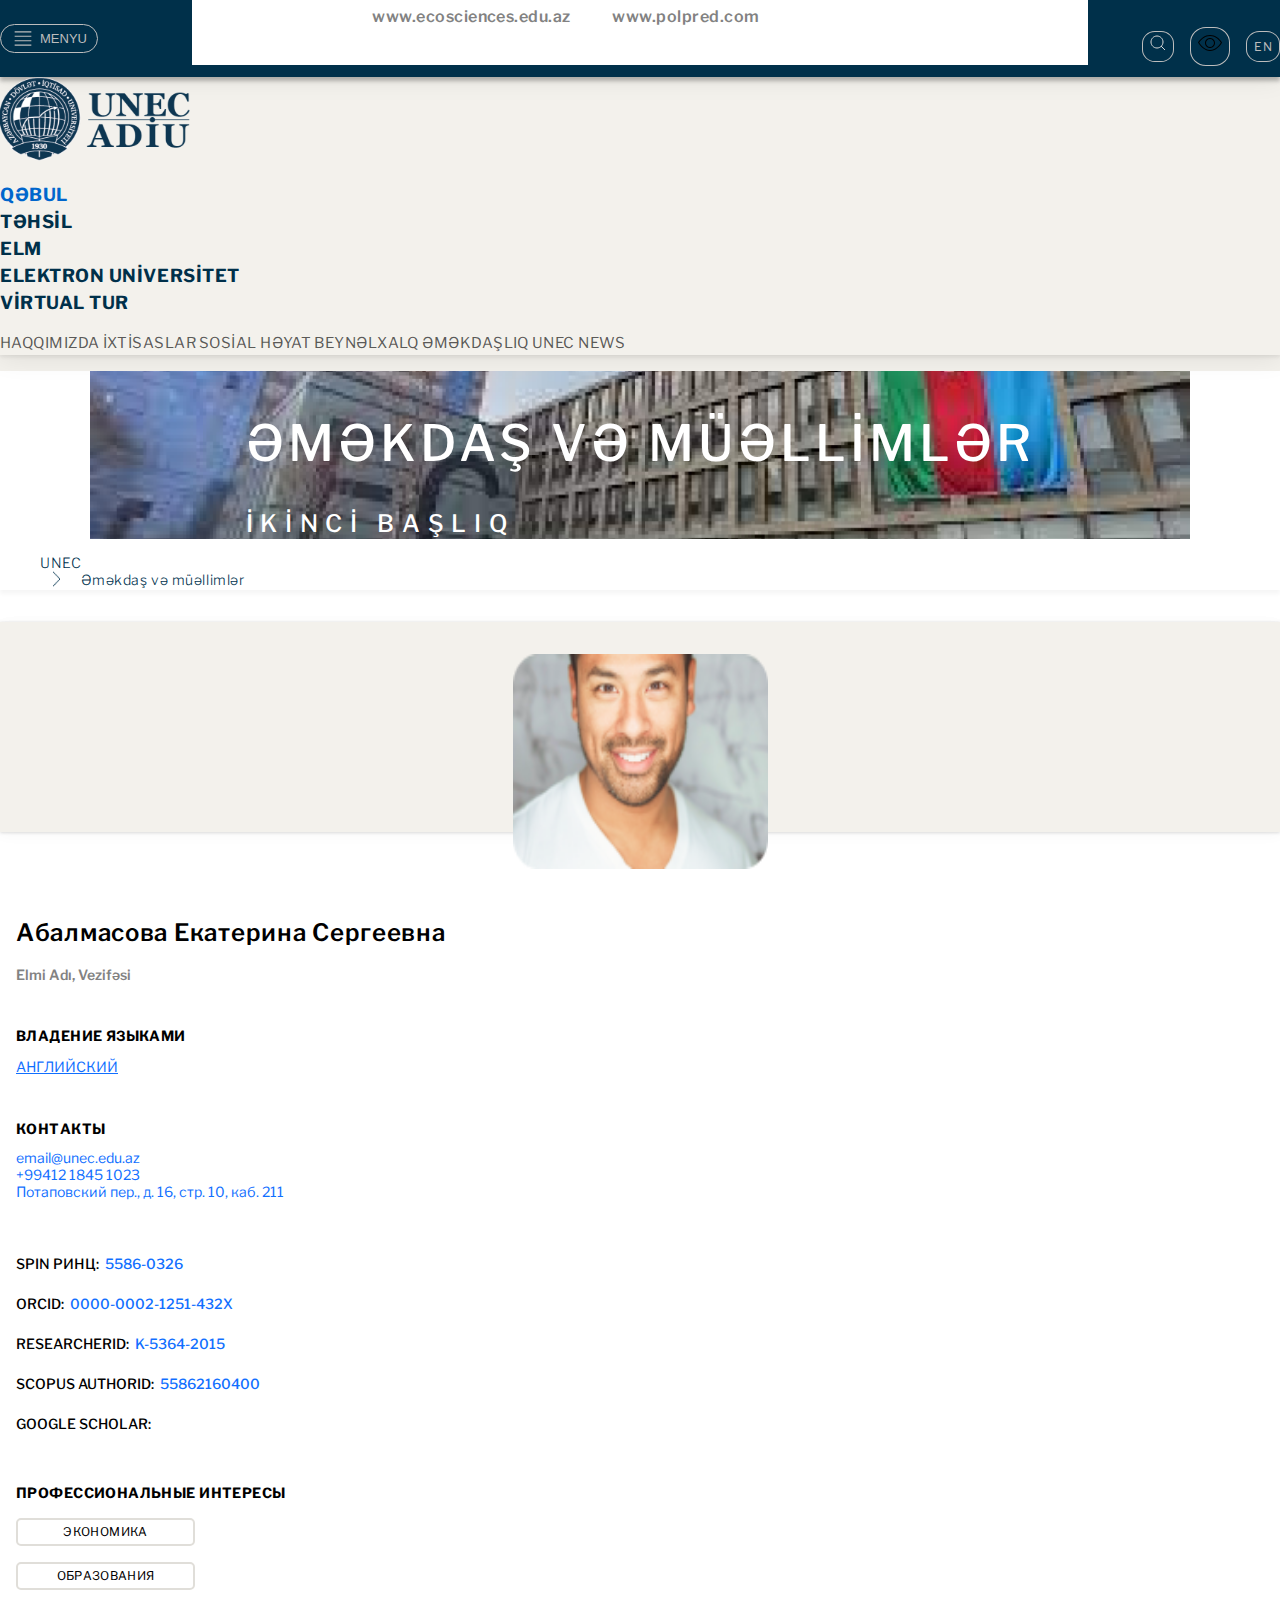
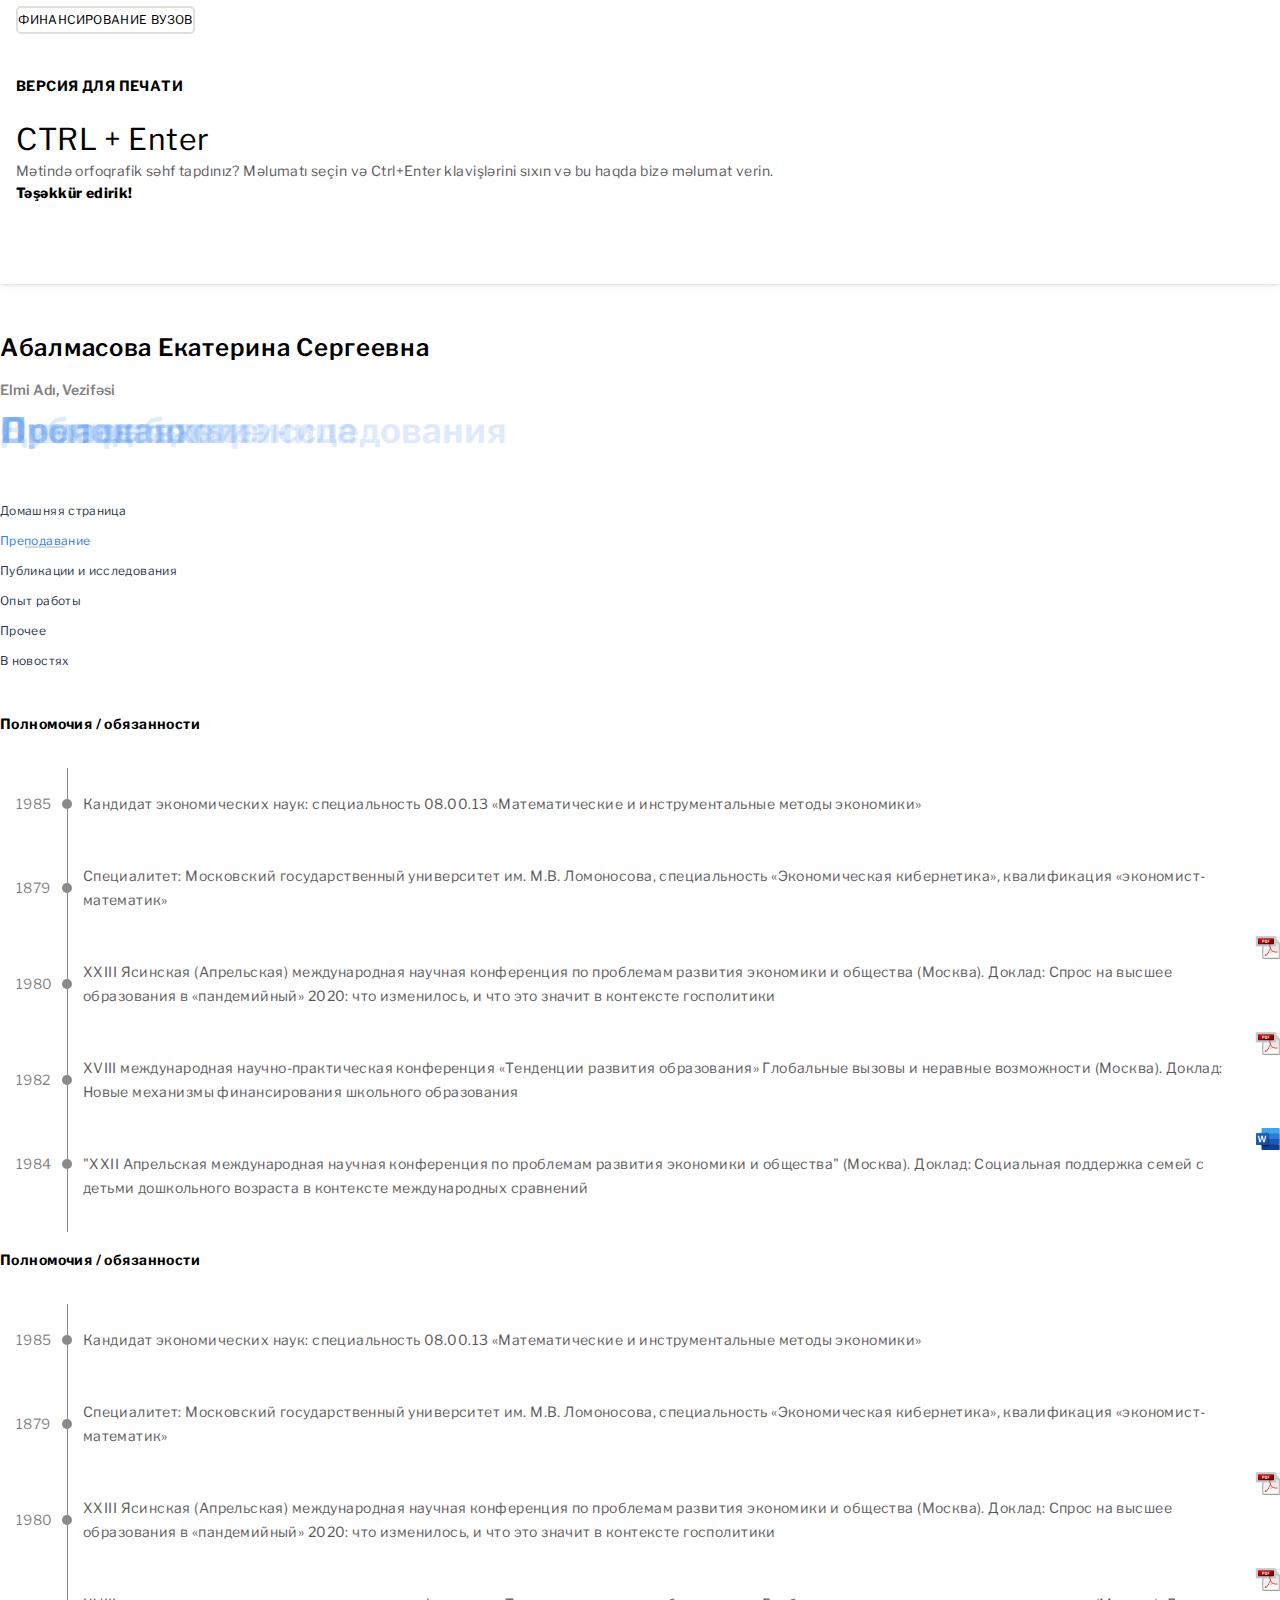
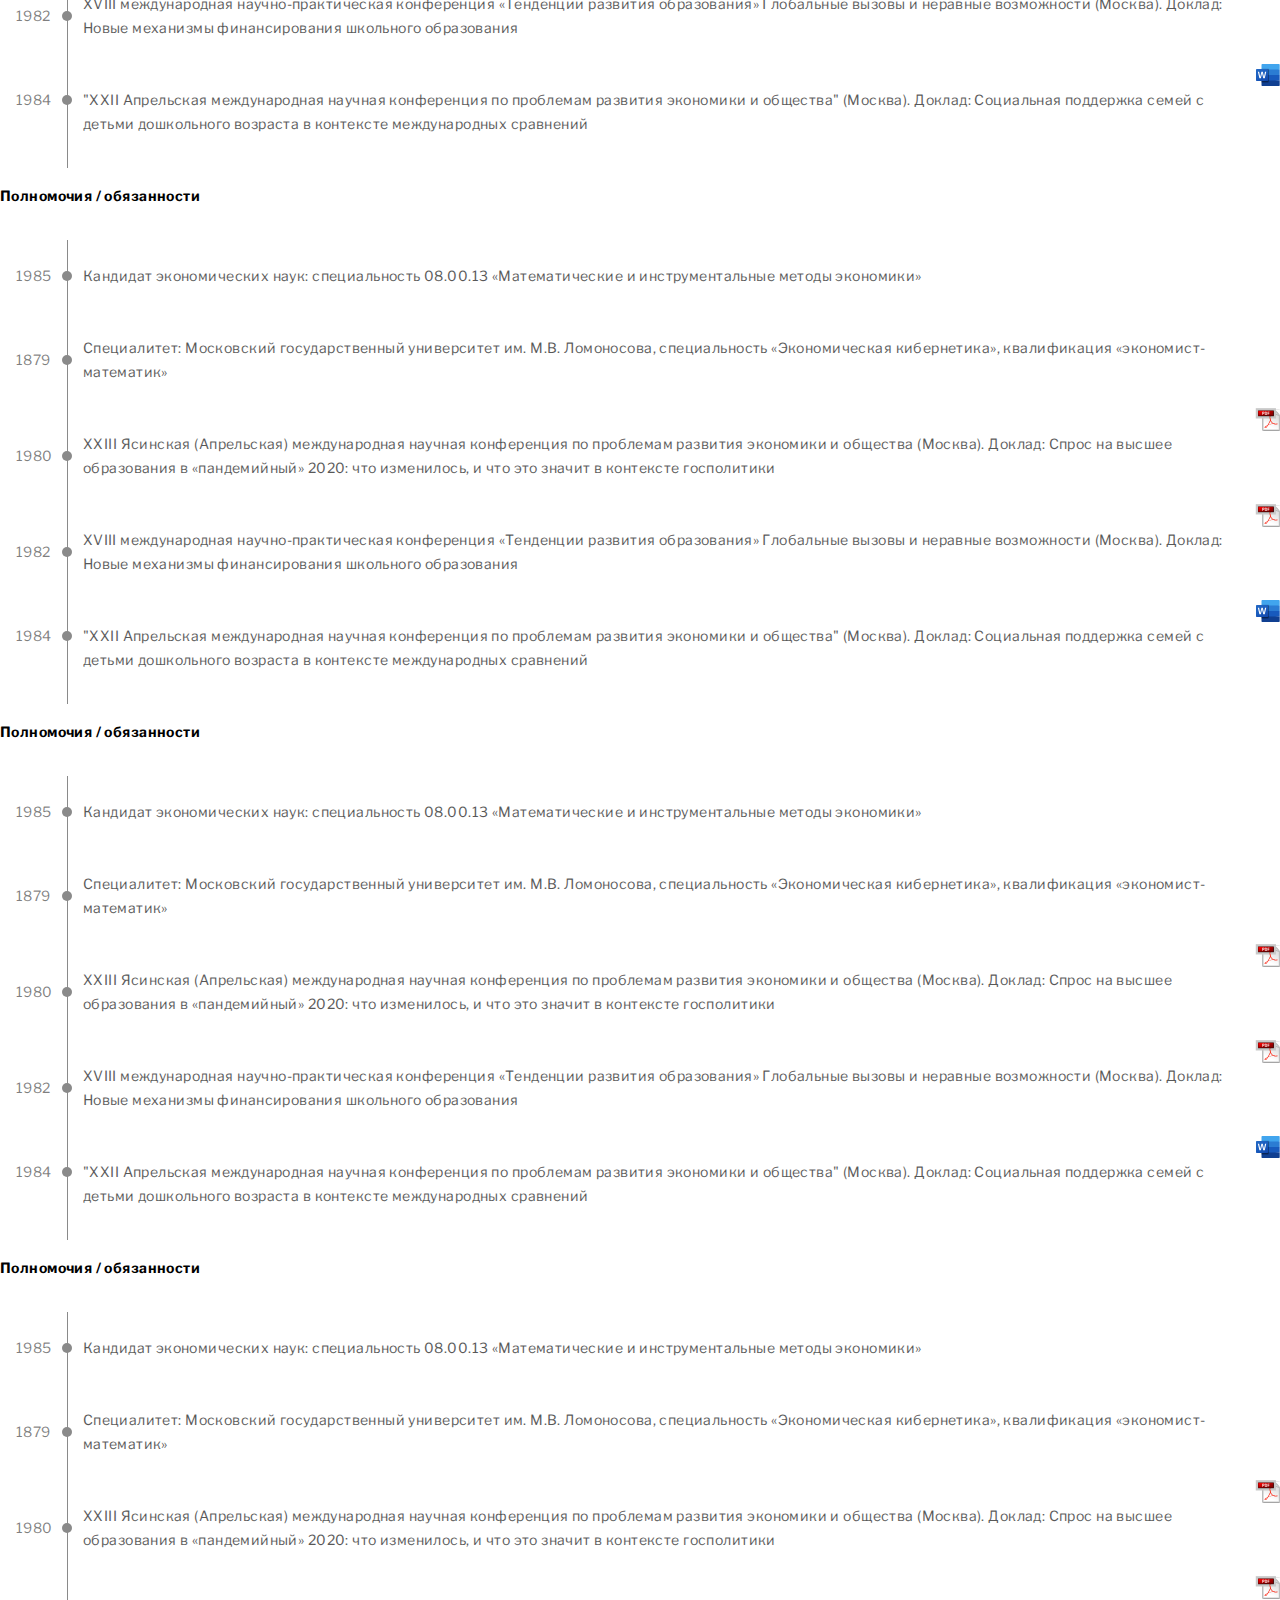
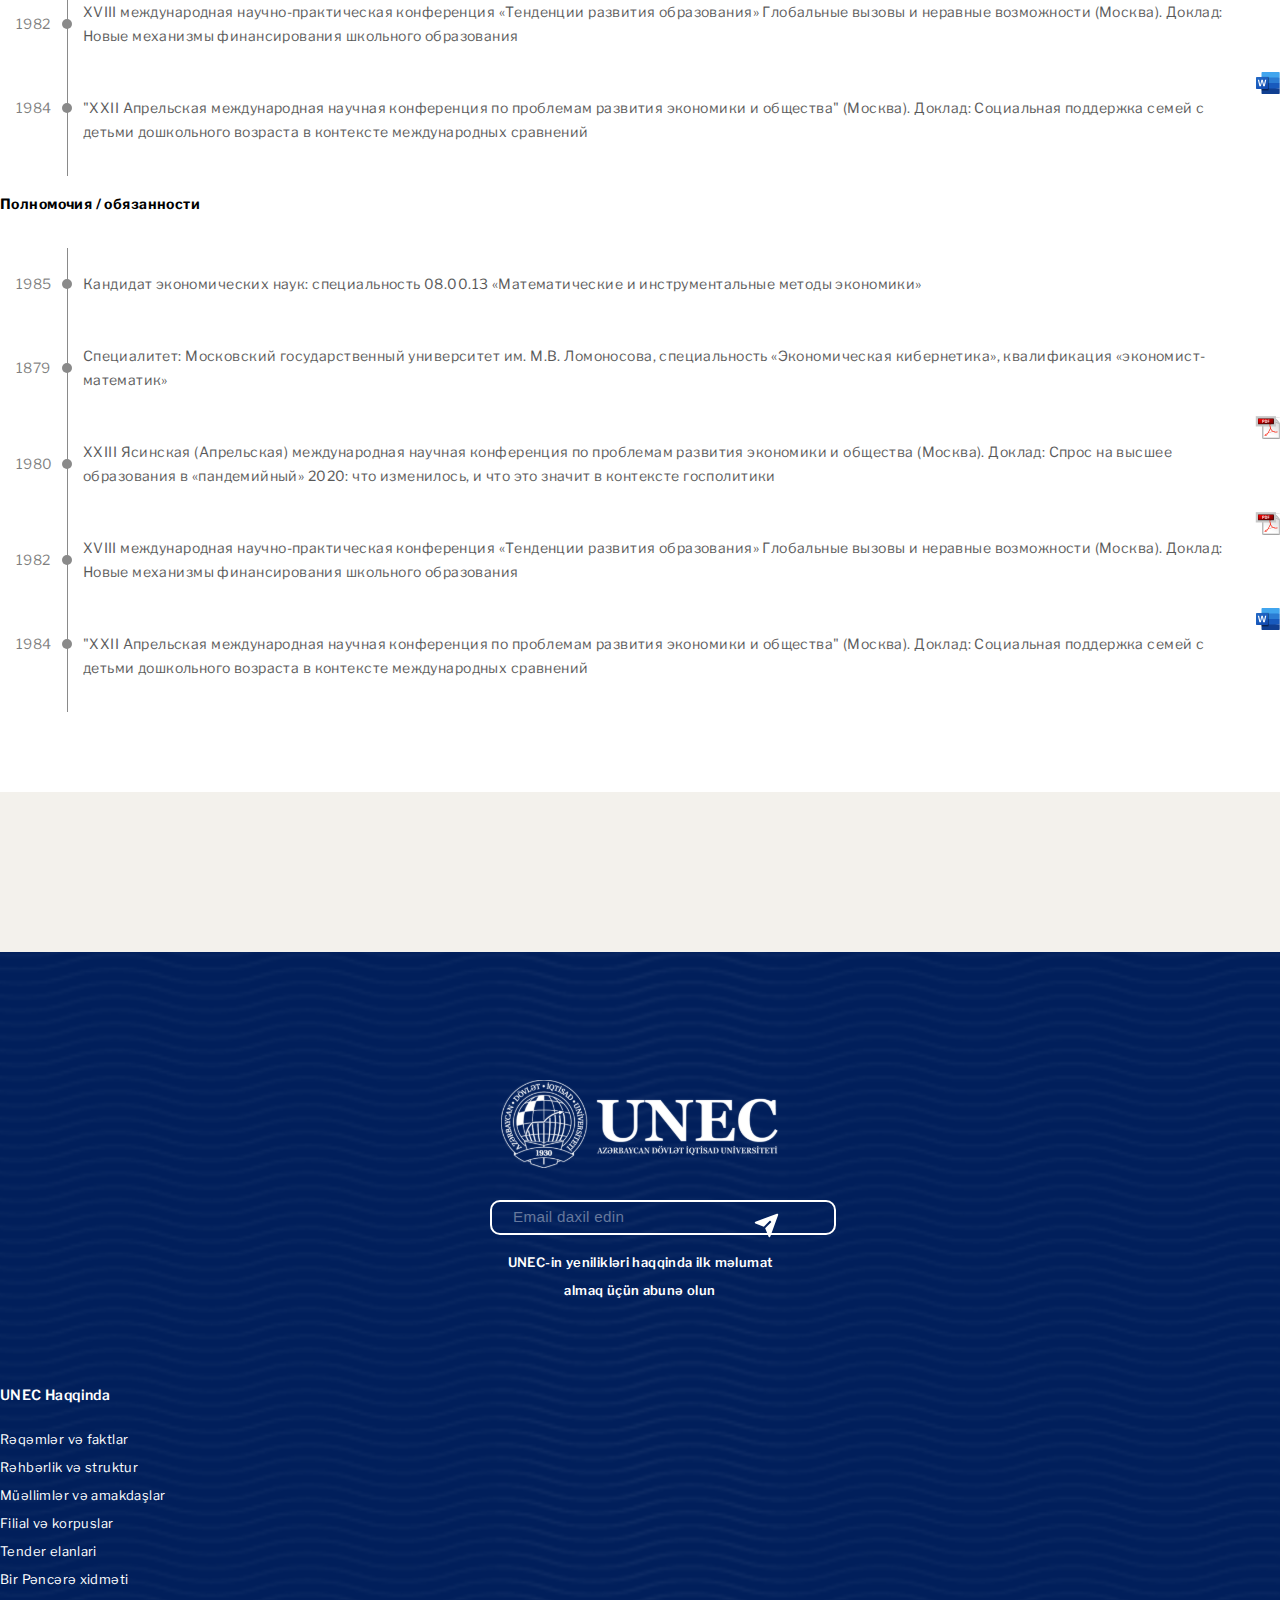
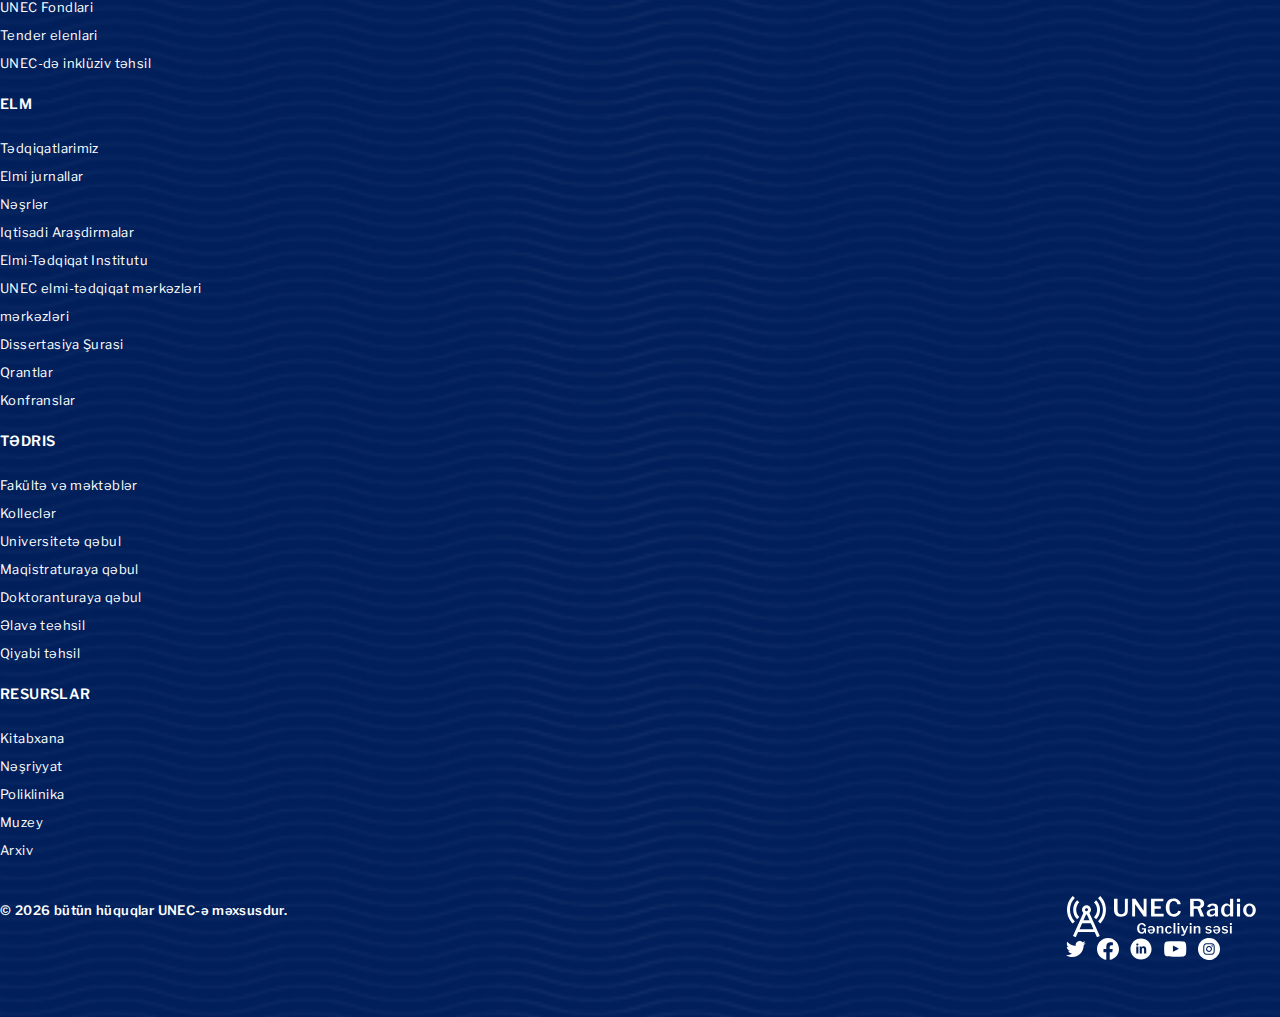
<file: Desktop-5.html>
<!doctype html>
<html lang="az">

<head>
  <!-- Required meta tags -->
  <meta charset="utf-8">
  <meta name="viewport" content="width=device-width, initial-scale=1, shrink-to-fit=no">

  <!--=========================================  GOOGLE FONTS LINK =================================================-->

  <link rel="preconnect" href="https://fonts.googleapis.com">
  <link rel="preconnect" href="https://fonts.gstatic.com" crossorigin>
  <link href="https://fonts.googleapis.com/css2?family=Libre+Franklin:ital@1&display=swap" rel="stylesheet">


  <!--=========================================   CSS ======================================================-->

  <link rel="icon" href="assets/images/favicon_io/android-chrome-192x192.png" type="image/png">
  <link rel="shortcut icon" href="assets/images/favicon_io/favicon.ico" type="image/ico">
  <!-- Bootstrap CSS -->
  <link rel="stylesheet" href="https://cdn.jsdelivr.net/npm/bootstrap@4.6.1/dist/css/bootstrap.min.css"
    integrity="sha384-zCbKRCUGaJDkqS1kPbPd7TveP5iyJE0EjAuZQTgFLD2ylzuqKfdKlfG/eSrtxUkn" crossorigin="anonymous">
  <link href="assets/style.css" rel="stylesheet" type="text/css" />

  <title>Desktop-5 page</title>

</head>

<body>
  <div id="app">
    <!-- header -->
    <header>
      <div class="top-header">
        <div class="container" style="position: relative;">
          <div class="menu">
            <button class="toggle-btn"><img src="assets/images/icons/menu.svg" alt="open-menu"> MENYU</button>
          </div>
          <div class="dropdown-nav">
            <ul class="navbar-nav" style="flex-direction: row;">
              <li class="menu-toggled nav-item">
                <a class="nav-link" href="#">Tələbə</a>
                <div class="menu-content">
                  <div class="row">
                    <div class="col">
                      <ul>
                        <li> <a href="#">Submenu link 01</a></li>
                        <li> <a href="#">Submenu link 02</a></li>
                        <li> <a href="#">Submenu link 03</a></li>
                      </ul>
                    </div>
                    <div class="col">
                      <ul>
                        <li> <a href="#">Submenu link 04</a></li>
                        <li> <a href="#">Submenu link 05</a></li>
                        <li> <a href="#">Submenu link 06</a></li>
                      </ul>
                    </div>
                    <div class="col">
                      <ul>
                        <li> <a href="#">Submenu link 07</a></li>
                        <li> <a href="#">Submenu link 08</a></li>
                        <li> <a href="#">Submenu link 09</a></li>
                      </ul>
                    </div>
                    <div class="col">
                      <ul>
                        <li> <a href="#">Submenu link 10</a></li>
                        <li> <a href="#">Submenu link 11</a></li>
                        <li> <a href="#">Submenu link 12</a></li>
                      </ul>
                    </div>
                  </div>
                </div>
              </li>
              <li class="menu-toggled nav-item">
                <a class="nav-link" href="#">Müəllim</a>
                <div class="menu-content">
                  <div class="row">
                    <div class="col">
                      <ul>
                        <li> <a href="#">Submenu link 01</a></li>
                        <li> <a href="#">Submenu link 02</a></li>
                        <li> <a href="#">Submenu link 03</a></li>
                      </ul>
                    </div>
                    <div class="col">
                      <ul>
                        <li> <a href="#">Submenu link 04</a></li>
                        <li> <a href="#">Submenu link 05</a></li>
                        <li> <a href="#">Submenu link 06</a></li>
                      </ul>
                    </div>
                    <div class="col">
                      <ul>
                        <li> <a href="#">Submenu link 07</a></li>
                        <li> <a href="#">Submenu link 08</a></li>
                        <li> <a href="#">Submenu link 09</a></li>
                      </ul>
                    </div>
                    <div class="col">
                      <ul>
                        <li> <a href="#">Submenu link 10</a></li>
                        <li> <a href="#">Submenu link 11</a></li>
                        <li> <a href="#">Submenu link 12</a></li>
                      </ul>
                    </div>
                  </div>
                </div>
              </li>
              <li class="menu-toggled nav-item">
                <a class="nav-link" href="#">Abituriyent</a>
                <div class="menu-content">
                  <div class="row">
                    <div class="col">
                      <ul>
                        <li> <a href="#">Submenu link 01</a></li>
                        <li> <a href="#">Submenu link 02</a></li>
                        <li> <a href="#">Submenu link 03</a></li>
                      </ul>
                    </div>
                    <div class="col">
                      <ul>
                        <li> <a href="#">Submenu link 04</a></li>
                        <li> <a href="#">Submenu link 05</a></li>
                        <li> <a href="#">Submenu link 06</a></li>
                      </ul>
                    </div>
                    <div class="col">
                      <ul>
                        <li> <a href="#">Submenu link 07</a></li>
                        <li> <a href="#">Submenu link 08</a></li>
                        <li> <a href="#">Submenu link 09</a></li>
                      </ul>
                    </div>
                    <div class="col">
                      <ul>
                        <li> <a href="#">Submenu link 10</a></li>
                        <li> <a href="#">Submenu link 11</a></li>
                        <li> <a href="#">Submenu link 12</a></li>
                      </ul>
                    </div>
                  </div>
                </div>
              </li>
              <li class="menu-toggled nav-item">
                <a class="nav-link" href="#">Filiallar</a>
                <div class="menu-content">
                  <div class="row">
                    <div class="col">
                      <ul>
                        <li> <a href="#">Submenu link 01</a></li>
                        <li> <a href="#">Submenu link 02</a></li>
                        <li> <a href="#">Submenu link 03</a></li>
                      </ul>
                    </div>
                    <div class="col">
                      <ul>
                        <li> <a href="#">Submenu link 04</a></li>
                        <li> <a href="#">Submenu link 05</a></li>
                        <li> <a href="#">Submenu link 06</a></li>
                      </ul>
                    </div>
                    <div class="col">
                      <ul>
                        <li> <a href="#">Submenu link 07</a></li>
                        <li> <a href="#">Submenu link 08</a></li>
                        <li> <a href="#">Submenu link 09</a></li>
                      </ul>
                    </div>
                    <div class="col">
                      <ul>
                        <li> <a href="#">Submenu link 10</a></li>
                        <li> <a href="#">Submenu link 11</a></li>
                        <li> <a href="#">Submenu link 12</a></li>
                      </ul>
                    </div>
                  </div>
                </div>
              </li>
              <li class="menu-toggled nav-item">
                <a class="nav-link" href="#">WebMail</a>
                <div class="menu-content">
                  <div class="row">
                    <div class="col">
                      <ul>
                        <li> <a href="#">Submenu link 01</a></li>
                        <li> <a href="#">Submenu link 02</a></li>
                        <li> <a href="#">Submenu link 03</a></li>
                      </ul>
                    </div>
                    <div class="col">
                      <ul>
                        <li> <a href="#">Submenu link 04</a></li>
                        <li> <a href="#">Submenu link 05</a></li>
                        <li> <a href="#">Submenu link 06</a></li>
                      </ul>
                    </div>
                    <div class="col">
                      <ul>
                        <li> <a href="#">Submenu link 07</a></li>
                        <li> <a href="#">Submenu link 08</a></li>
                        <li> <a href="#">Submenu link 09</a></li>
                      </ul>
                    </div>
                    <div class="col">
                      <ul>
                        <li> <a href="#">Submenu link 10</a></li>
                        <li> <a href="#">Submenu link 11</a></li>
                        <li> <a href="#">Submenu link 12</a></li>
                      </ul>
                    </div>
                  </div>
                </div>
              </li>
              <li class="menu-toggled nav-item">
                <a class="nav-link" href="#">Kitabxana</a>
                <div class="menu-content">
                  <div class="row">
                    <div class="col">
                      <ul>
                        <li> <a href="#">Submenu link 01</a></li>
                        <li> <a href="#">Submenu link 02</a></li>
                        <li> <a href="#">Submenu link 03</a></li>
                      </ul>
                    </div>
                    <div class="col">
                      <ul>
                        <li> <a href="#">Submenu link 04</a></li>
                        <li> <a href="#">Submenu link 05</a></li>
                        <li> <a href="#">Submenu link 06</a></li>
                      </ul>
                    </div>
                    <div class="col">
                      <ul>
                        <li> <a href="#">Submenu link 07</a></li>
                        <li> <a href="#">Submenu link 08</a></li>
                        <li> <a href="#">Submenu link 09</a></li>
                      </ul>
                    </div>
                    <div class="col">
                      <ul>
                        <li> <a href="#">Submenu link 10</a></li>
                        <li> <a href="#">Submenu link 11</a></li>
                        <li> <a href="#">Submenu link 12</a></li>
                      </ul>
                    </div>
                  </div>
                </div>
              </li>
              <li class="menu-toggled nav-item">
                <a class="nav-link" href="#">Resurslar</a>
                <div class="menu-content">
                  <div class="row">
                    <div class="col">
                      <ul>
                        <li> <a href="#">Submenu link 01</a></li>
                        <li> <a href="#">Submenu link 02</a></li>
                        <li> <a href="#">Submenu link 03</a></li>
                      </ul>
                    </div>
                    <div class="col">
                      <ul>
                        <li> <a href="#">Submenu link 04</a></li>
                        <li> <a href="#">Submenu link 05</a></li>
                        <li> <a href="#">Submenu link 06</a></li>
                      </ul>
                    </div>
                    <div class="col">
                      <ul>
                        <li> <a href="#">Submenu link 07</a></li>
                        <li> <a href="#">Submenu link 08</a></li>
                        <li> <a href="#">Submenu link 09</a></li>
                      </ul>
                    </div>
                    <div class="col">
                      <ul>
                        <li> <a href="#">Submenu link 10</a></li>
                        <li> <a href="#">Submenu link 11</a></li>
                        <li> <a href="#">Submenu link 12</a></li>
                      </ul>
                    </div>
                  </div>
                </div>
              </li>
              <li class="menu-toggled nav-item">
                <a class="nav-link" href="#">Media</a>
                <div class="menu-content">
                  <div class="row">
                    <div class="col">
                      <ul>
                        <li> <a href="#">Submenu link 01</a></li>
                        <li> <a href="#">Submenu link 02</a></li>
                        <li> <a href="#">Submenu link 03</a></li>
                      </ul>
                    </div>
                    <div class="col">
                      <ul>
                        <li> <a href="#">Submenu link 04</a></li>
                        <li> <a href="#">Submenu link 05</a></li>
                        <li> <a href="#">Submenu link 06</a></li>
                      </ul>
                    </div>
                    <div class="col">
                      <ul>
                        <li> <a href="#">Submenu link 07</a></li>
                        <li> <a href="#">Submenu link 08</a></li>
                        <li> <a href="#">Submenu link 09</a></li>
                      </ul>
                    </div>
                    <div class="col">
                      <ul>
                        <li> <a href="#">Submenu link 10</a></li>
                        <li> <a href="#">Submenu link 11</a></li>
                        <li> <a href="#">Submenu link 12</a></li>
                      </ul>
                    </div>
                  </div>
                </div>
              </li>
              <li class="menu-toggled nav-item">
                <a class="nav-link" href="#">Əlaqə</a>
                <div class="menu-content">
                  <div class="row">
                    <div class="col">
                      <ul>
                        <li> <a href="#">Submenu link 01</a></li>
                        <li> <a href="#">Submenu link 02</a></li>
                        <li> <a href="#">Submenu link 03</a></li>
                      </ul>
                    </div>
                    <div class="col">
                      <ul>
                        <li> <a href="#">Submenu link 04</a></li>
                        <li> <a href="#">Submenu link 05</a></li>
                        <li> <a href="#">Submenu link 06</a></li>
                      </ul>
                    </div>
                    <div class="col">
                      <ul>
                        <li> <a href="#">Submenu link 07</a></li>
                        <li> <a href="#">Submenu link 08</a></li>
                        <li> <a href="#">Submenu link 09</a></li>
                      </ul>
                    </div>
                    <div class="col">
                      <ul>
                        <li> <a href="#">Submenu link 10</a></li>
                        <li> <a href="#">Submenu link 11</a></li>
                        <li> <a href="#">Submenu link 12</a></li>
                      </ul>
                    </div>
                  </div>
                </div>
              </li>
            </ul>
          </div>
          <ul class="icons">
            <li><a href="#"><img src="/assets/images/icons/search.svg" alt="search-icon" /></a></li>
            <li><a href="#"><img src="/assets/images/icons/eye.svg" alt="eye-icon" /></a></li>
            <li><a href="#">EN</a></li>
          </ul>
        </div>
        <div class="container">
          <div class="menu-toggle" id="menu-toggle" style="display: none;">
            <div class="menu">
              <button class="toggle-btn"><img src="assets/images/close.svg" alt="=close-menu"></button>
            </div>
            <div class="row">
              <div class="col-6">
                <div class="nav flex-column nav-pills" id="v-pills-tab" role="tablist" aria-orientation="vertical">
                  <div class="title-menu">
                    <h2>BÜTÜN SAYT</h2><img src="assets/images/Frame.svg" alt="menu">
                  </div>
                  <a class="nav-link active show" id="sidebar-menu-2-tab" data-toggle="pill" href="#sidebar-menu-2"
                    role="tab" aria-controls="sidebar-menu-2" aria-selected="false">SIdebar menu active 02</a>
                  <a class="nav-link" id="sidebar-menu-3-tab" data-toggle="pill" href="#sidebar-menu-3" role="tab"
                    aria-controls="sidebar-menu-3" aria-selected="false">SIdebar menu 03</a>
                  <a class="nav-link" id="sidebar-menu-4-tab" data-toggle="pill" href="#sidebar-menu-4" role="tab"
                    aria-controls="sidebar-menu-4" aria-selected="false">SIdebar menu 04</a>
                  <a class="nav-link" id="sidebar-menu-5-tab" data-toggle="pill" href="#sidebar-menu-5" role="tab"
                    aria-controls="sidebar-menu-5" aria-selected="true">SIdebar menu 05</a>
                  <a class="nav-link active show" id="sidebar-menu-6-tab" data-toggle="pill" href="#sidebar-menu-6"
                    role="tab" aria-controls="sidebar-menu-6" aria-selected="true">SIdebar menu active 06</a>
                  <a class="nav-link" id="sidebar-menu-7-tab" data-toggle="pill" href="#sidebar-menu-7" role="tab"
                    aria-controls="sidebar-menu-7" aria-selected="true">SIdebar menu 07</a>
                </div>
              </div>
              <div class="col-6">
                <div class="tab-content" id="v-pills-tabContent">
                  <div class="tab-pane fade active show" id="sidebar-menu-2" role="tabpanel"
                    aria-labelledby="sidebar-menu-2-tab">
                    <ul>
                      <li>Sidebar sub menu 01</li>
                      <li>Sidebar sub menu 02</li>
                    </ul>
                  </div>
                  <div class="tab-pane fade" id="sidebar-menu-3" role="tabpanel" aria-labelledby="sidebar-menu-3-tab">
                    <ul>
                      <li>Sidebar sub menu 01</li>
                      <li>Sidebar sub menu 02</li>
                    </ul>
                  </div>
                  <div class="tab-pane fade" id="sidebar-menu-4" role="tabpanel" aria-labelledby="sidebar-menu-4-tab">
                    <ul>
                      <li>Sidebar sub menu 01</li>
                      <li>Sidebar sub menu 02</li>
                    </ul>
                  </div>
                  <div class="tab-pane fade" id="sidebar-menu-5" role="tabpanel" aria-labelledby="sidebar-menu-5-tab">
                    <ul>
                      <li>Sidebar sub menu 01</li>
                      <li>Sidebar sub menu 02</li>
                    </ul>
                  </div>
                  <div class="tab-pane fade active show" id="sidebar-menu-6" role="tabpanel"
                    aria-labelledby="sidebar-menu-6-tab">
                    <ul>
                      <li>Sidebar sub menu 01</li>
                      <li>Sidebar sub menu 02</li>
                    </ul>
                  </div>
                  <div class="tab-pane fade" id="sidebar-menu-7" role="tabpanel" aria-labelledby="sidebar-menu-7-tab">
                    <ul>
                      <li>Sidebar sub menu 01</li>
                      <li>Sidebar sub menu 02</li>
                    </ul>
                  </div>
                </div>
              </div>
            </div>
          </div>
        </div>
      </div>
      <nav class="navbar navbar-desktop navbar-expand-lg">
        <div class="container">
          <a class="navbar-brand" href="/"><img src="assets/images/logo 1.svg" alt="navbar-brand"></a>
          <div class="collapse navbar-collapse" style="flex-direction: column;" id="navbarSupportedContent">
            <div class="dropdown-nav medium-dropdown-nav ml-auto" style="position: relative;">
              <ul class="navbar-nav text-uppercase">
                <li class="menu-toggled nav-item">
                  <a href="#" class="qabul" style="text-decoration: none;">Qəbul</a>
                  <div class="menu-content">
                    <div class="row">
                      <div class="col">
                        <ul>
                          <li> <a href="#">Submenu link 01</a></li>
                          <li> <a href="#">Submenu link 02</a></li>
                          <li> <a href="#">Submenu link 03</a></li>
                        </ul>
                      </div>
                      <div class="col">
                        <ul>
                          <li> <a href="#">Submenu link 04</a></li>
                          <li> <a href="#">Submenu link 05</a></li>
                          <li> <a href="#">Submenu link 06</a></li>
                        </ul>
                      </div>
                      <div class="col">
                        <ul>
                          <li> <a href="#">Submenu link 07</a></li>
                          <li> <a href="#">Submenu link 08</a></li>
                          <li> <a href="#">Submenu link 09</a></li>
                        </ul>
                      </div>
                      <div class="col">
                        <ul>
                          <li> <a href="#">Submenu link 10</a></li>
                          <li> <a href="#">Submenu link 11</a></li>
                          <li> <a href="#">Submenu link 12</a></li>
                        </ul>
                      </div>
                    </div>
                  </div>
                </li>
                <li class="menu-toggled nav-item">
                  <a class="nav-link" href="#">Təhsİl</a>
                  <div class="menu-content">
                    <div class="row">
                      <div class="col">
                        <ul>
                          <li> <a href="#">Submenu link 01</a></li>
                          <li> <a href="#">Submenu link 02</a></li>
                          <li> <a href="#">Submenu link 03</a></li>
                        </ul>
                      </div>
                      <div class="col">
                        <ul>
                          <li> <a href="#">Submenu link 04</a></li>
                          <li> <a href="#">Submenu link 05</a></li>
                          <li> <a href="#">Submenu link 06</a></li>
                        </ul>
                      </div>
                      <div class="col">
                        <ul>
                          <li> <a href="#">Submenu link 07</a></li>
                          <li> <a href="#">Submenu link 08</a></li>
                          <li> <a href="#">Submenu link 09</a></li>
                        </ul>
                      </div>
                      <div class="col">
                        <ul>
                          <li> <a href="#">Submenu link 10</a></li>
                          <li> <a href="#">Submenu link 11</a></li>
                          <li> <a href="#">Submenu link 12</a></li>
                        </ul>
                      </div>
                    </div>
                  </div>
                </li>
                <li class="menu-toggled nav-item">
                  <a class="nav-link" href="#">Elm</a>
                  <div class="menu-content">
                    <div class="row">
                      <div class="col">
                        <ul>
                          <li> <a href="#">Submenu link 01</a></li>
                          <li> <a href="#">Submenu link 02</a></li>
                          <li> <a href="#">Submenu link 03</a></li>
                        </ul>
                      </div>
                      <div class="col">
                        <ul>
                          <li> <a href="#">Submenu link 04</a></li>
                          <li> <a href="#">Submenu link 05</a></li>
                          <li> <a href="#">Submenu link 06</a></li>
                        </ul>
                      </div>
                      <div class="col">
                        <ul>
                          <li> <a href="#">Submenu link 07</a></li>
                          <li> <a href="#">Submenu link 08</a></li>
                          <li> <a href="#">Submenu link 09</a></li>
                        </ul>
                      </div>
                      <div class="col">
                        <ul>
                          <li> <a href="#">Submenu link 10</a></li>
                          <li> <a href="#">Submenu link 11</a></li>
                          <li> <a href="#">Submenu link 12</a></li>
                        </ul>
                      </div>
                    </div>
                  </div>
                </li>
                <li class="menu-toggled nav-item">
                  <a class="nav-link" href="#">Elektron Unİversİtet</a>
                  <div class="menu-content">
                    <div class="row">
                      <div class="col">
                        <ul>
                          <li> <a href="#">Submenu link 01</a></li>
                          <li> <a href="#">Submenu link 02</a></li>
                          <li> <a href="#">Submenu link 03</a></li>
                        </ul>
                      </div>
                      <div class="col">
                        <ul>
                          <li> <a href="#">Submenu link 04</a></li>
                          <li> <a href="#">Submenu link 05</a></li>
                          <li> <a href="#">Submenu link 06</a></li>
                        </ul>
                      </div>
                      <div class="col">
                        <ul>
                          <li> <a href="#">Submenu link 07</a></li>
                          <li> <a href="#">Submenu link 08</a></li>
                          <li> <a href="#">Submenu link 09</a></li>
                        </ul>
                      </div>
                      <div class="col">
                        <ul>
                          <li> <a href="#">Submenu link 10</a></li>
                          <li> <a href="#">Submenu link 11</a></li>
                          <li> <a href="#">Submenu link 12</a></li>
                        </ul>
                      </div>
                    </div>
                  </div>
                </li>
                <li class="menu-toggled nav-item">
                  <a class="nav-link" href="#">Vİrtual tur</a>
                  <div class="menu-content">
                    <div class="row">
                      <div class="col">
                        <ul>
                          <li> <a href="#">Submenu link 01</a></li>
                          <li> <a href="#">Submenu link 02</a></li>
                          <li> <a href="#">Submenu link 03</a></li>
                        </ul>
                      </div>
                      <div class="col">
                        <ul>
                          <li> <a href="#">Submenu link 04</a></li>
                          <li> <a href="#">Submenu link 05</a></li>
                          <li> <a href="#">Submenu link 06</a></li>
                        </ul>
                      </div>
                      <div class="col">
                        <ul>
                          <li> <a href="#">Submenu link 07</a></li>
                          <li> <a href="#">Submenu link 08</a></li>
                          <li> <a href="#">Submenu link 09</a></li>
                        </ul>
                      </div>
                      <div class="col">
                        <ul>
                          <li> <a href="#">Submenu link 10</a></li>
                          <li> <a href="#">Submenu link 11</a></li>
                          <li> <a href="#">Submenu link 12</a></li>
                        </ul>
                      </div>
                    </div>
                  </div>
                </li>
              </ul>
            </div>
            <div class="dropdown-nav ml-auto" style="position: relative;">
              <ul class="navbar-nav">
                <li class="menu-toggled nav-item">
                  <a class="nav-link" href="#">Haqqımızda</a>
                  <div class="menu-content">
                    <div class="row">
                      <div class="col">
                        <ul>
                          <li> <a href="#">Submenu link 01</a></li>
                          <li> <a href="#">Submenu link 02</a></li>
                          <li> <a href="#">Submenu link 03</a></li>
                        </ul>
                      </div>
                      <div class="col">
                        <ul>
                          <li> <a href="#">Submenu link 04</a></li>
                          <li> <a href="#">Submenu link 05</a></li>
                          <li> <a href="#">Submenu link 06</a></li>
                        </ul>
                      </div>
                      <div class="col">
                        <ul>
                          <li> <a href="#">Submenu link 07</a></li>
                          <li> <a href="#">Submenu link 08</a></li>
                          <li> <a href="#">Submenu link 09</a></li>
                        </ul>
                      </div>
                      <div class="col">
                        <ul>
                          <li> <a href="#">Submenu link 10</a></li>
                          <li> <a href="#">Submenu link 11</a></li>
                          <li> <a href="#">Submenu link 12</a></li>
                        </ul>
                      </div>
                    </div>
                  </div>
                </li>
                <li class="menu-toggled nav-item">
                  <a class="nav-link" href="#">İxtisaslar</a>
                  <div class="menu-content">
                    <div class="row">
                      <div class="col">
                        <ul>
                          <li> <a href="#">Submenu link 01</a></li>
                          <li> <a href="#">Submenu link 02</a></li>
                          <li> <a href="#">Submenu link 03</a></li>
                        </ul>
                      </div>
                      <div class="col">
                        <ul>
                          <li> <a href="#">Submenu link 04</a></li>
                          <li> <a href="#">Submenu link 05</a></li>
                          <li> <a href="#">Submenu link 06</a></li>
                        </ul>
                      </div>
                      <div class="col">
                        <ul>
                          <li> <a href="#">Submenu link 07</a></li>
                          <li> <a href="#">Submenu link 08</a></li>
                          <li> <a href="#">Submenu link 09</a></li>
                        </ul>
                      </div>
                      <div class="col">
                        <ul>
                          <li> <a href="#">Submenu link 10</a></li>
                          <li> <a href="#">Submenu link 11</a></li>
                          <li> <a href="#">Submenu link 12</a></li>
                        </ul>
                      </div>
                    </div>
                  </div>
                </li>
                <li class="menu-toggled nav-item">
                  <a class="nav-link" href="#">Sosial həyat</a>
                  <div class="menu-content">
                    <div class="row">
                      <div class="col">
                        <ul>
                          <li> <a href="#">Submenu link 01</a></li>
                          <li> <a href="#">Submenu link 02</a></li>
                          <li> <a href="#">Submenu link 03</a></li>
                        </ul>
                      </div>
                      <div class="col">
                        <ul>
                          <li> <a href="#">Submenu link 04</a></li>
                          <li> <a href="#">Submenu link 05</a></li>
                          <li> <a href="#">Submenu link 06</a></li>
                        </ul>
                      </div>
                      <div class="col">
                        <ul>
                          <li> <a href="#">Submenu link 07</a></li>
                          <li> <a href="#">Submenu link 08</a></li>
                          <li> <a href="#">Submenu link 09</a></li>
                        </ul>
                      </div>
                      <div class="col">
                        <ul>
                          <li> <a href="#">Submenu link 10</a></li>
                          <li> <a href="#">Submenu link 11</a></li>
                          <li> <a href="#">Submenu link 12</a></li>
                        </ul>
                      </div>
                    </div>
                  </div>
                </li>
                <li class="menu-toggled nav-item">
                  <a class="nav-link" href="#">Beynəlxalq əməkdaşlıq</a>
                  <div class="menu-content">
                    <div class="row">
                      <div class="col">
                        <ul>
                          <li> <a href="#">Submenu link 01</a></li>
                          <li> <a href="#">Submenu link 02</a></li>
                          <li> <a href="#">Submenu link 03</a></li>
                        </ul>
                      </div>
                      <div class="col">
                        <ul>
                          <li> <a href="#">Submenu link 04</a></li>
                          <li> <a href="#">Submenu link 05</a></li>
                          <li> <a href="#">Submenu link 06</a></li>
                        </ul>
                      </div>
                      <div class="col">
                        <ul>
                          <li> <a href="#">Submenu link 07</a></li>
                          <li> <a href="#">Submenu link 08</a></li>
                          <li> <a href="#">Submenu link 09</a></li>
                        </ul>
                      </div>
                      <div class="col">
                        <ul>
                          <li> <a href="#">Submenu link 10</a></li>
                          <li> <a href="#">Submenu link 11</a></li>
                          <li> <a href="#">Submenu link 12</a></li>
                        </ul>
                      </div>
                    </div>
                  </div>
                </li>
                <li class="menu-toggled nav-item">
                  <a class="nav-link" href="#">UNEC NEWS</a>
                  <div class="menu-content">
                    <div class="row">
                      <div class="col">
                        <ul>
                          <li> <a href="#">Submenu link 01</a></li>
                          <li> <a href="#">Submenu link 02</a></li>
                          <li> <a href="#">Submenu link 03</a></li>
                        </ul>
                      </div>
                      <div class="col">
                        <ul>
                          <li> <a href="#">Submenu link 04</a></li>
                          <li> <a href="#">Submenu link 05</a></li>
                          <li> <a href="#">Submenu link 06</a></li>
                        </ul>
                      </div>
                      <div class="col">
                        <ul>
                          <li> <a href="#">Submenu link 07</a></li>
                          <li> <a href="#">Submenu link 08</a></li>
                          <li> <a href="#">Submenu link 09</a></li>
                        </ul>
                      </div>
                      <div class="col">
                        <ul>
                          <li> <a href="#">Submenu link 10</a></li>
                          <li> <a href="#">Submenu link 11</a></li>
                          <li> <a href="#">Submenu link 12</a></li>
                        </ul>
                      </div>
                    </div>
                  </div>
                </li>
              </ul>
            </div>
          </div>
        </div>
      </nav>
      <nav class="navbar-mobile">
        <div class="container">
          <div class="logo">
            <a class="navbar-brand" href="#"><img src="assets/images/mobile-logo.svg" alt="navbar-brand"></a>
          </div>
          <div class="toggle-menu ml-auto">
            <button><img src="/assets/images/mobile-search.svg" alt="search-icon" /></button>
            <button class="toggle-menu-btn"><img src="/assets/images/mobile-menu.svg" alt="mobile-menu-icon" /></button>
          </div>
        </div>
      </nav>
      <div class="mobile-menu" id="mobile-menu" style="display: none;">
        <div class="container">
          <div class="row">
            <div class="menu" style="width: 100%;">
              <button class="toggle-menu-btn" style="float: right;"><img src="assets/images/close-mobile.svg"
                  alt="=close-menu"></button>
            </div>
            <div class="title-menu">
              <h2>BÜTÜN SAYT</h2><img src="assets/images/Frame.svg" alt="menu">
            </div>
            <div class="accordion" id="exampleAccordion">
              <div class="card">
                <div class="card-header" id="exItem2Header">
                  <button class="btn btn-link" type="button" data-toggle="collapse" data-target="#exItem2"
                    aria-expanded="true" aria-controls="exItem2">Sidebar menu active 02</button>
                </div>
                <div id="exItem2" class="collapse show" aria-labelledby="exItem2Header" data-parent="#exampleAccordion">
                  <div class="card-body">
                    <ul>
                      <li>Sidebar sub menu 01</li>
                      <li>Sidebar sub menu 02</li>
                    </ul>
                  </div>
                </div>
              </div>
              <div class="card">
                <div class="card-header" id="exItem3Header">
                  <button class="btn btn-link" type="button" data-toggle="collapse" data-target="#exItem3"
                    aria-expanded="false" aria-controls="exItem3">Sidebar menu 03</button>
                </div>
                <div id="exItem3" class="collapse" aria-labelledby="exItem3Header" data-parent="#exampleAccordion">
                  <div class="card-body">
                    <ul>
                      <li>Sidebar sub menu 01</li>
                      <li>Sidebar sub menu 02</li>
                    </ul>
                  </div>
                </div>
              </div>
              <div class="card">
                <div class="card-header" id="exItem4Header">
                  <button class="btn btn-link" type="button" data-toggle="collapse" data-target="#exItem4"
                    aria-expanded="false" aria-controls="exItem4">Sidebar menu 04</button>
                </div>
                <div id="exItem4" class="collapse" aria-labelledby="exItem4Header" data-parent="#exampleAccordion">
                  <div class="card-body">
                    <ul>
                      <li>Sidebar sub menu 01</li>
                      <li>Sidebar sub menu 02</li>
                    </ul>
                  </div>
                </div>
              </div>
              <div class="card">
                <div class="card-header" id="exItem5Header">
                  <button class="btn btn-link" type="button" data-toggle="collapse" data-target="#exItem5"
                    aria-expanded="false" aria-controls="exItem5">Sidebar menu 05</button>
                </div>
                <div id="exItem5" class="collapse" aria-labelledby="exItem5Header" data-parent="#exampleAccordion">
                  <div class="card-body">
                    <ul>
                      <li>Sidebar sub menu 01</li>
                      <li>Sidebar sub menu 02</li>
                    </ul>
                  </div>
                </div>
              </div>
              <div class="card">
                <div class="card-header" id="exItem6Header">
                  <button class="btn btn-link" type="button" data-toggle="collapse" data-target="#exItem6"
                    aria-expanded="true" aria-controls="exItem6">Sidebar menu active 06</button>
                </div>
                <div id="exItem6" class="collapse show" aria-labelledby="exItem6Header" data-parent="#exampleAccordion">
                  <div class="card-body">
                    <ul>
                      <li>Sidebar sub menu 01</li>
                      <li>Sidebar sub menu 02</li>
                    </ul>
                  </div>
                </div>
              </div>
              <div class="card">
                <div class="card-header" id="exItem7Header">
                  <button class="btn btn-link" type="button" data-toggle="collapse" data-target="#exItem7"
                    aria-expanded="false" aria-controls="exItem7">Sidebar menu 07</button>
                </div>
                <div id="exItem7" class="collapse" aria-labelledby="exItem7Header" data-parent="#exampleAccordion">
                  <div class="card-body">
                    <ul>
                      <li>Sidebar sub menu 01</li>
                      <li>Sidebar sub menu 02</li>
                    </ul>
                  </div>
                </div>
              </div>
            </div>
          </div>
        </div>
      </div>
    </header>
    <!-- main-content -->
    <main style="background-color:#fff">
      <section style="background: #fff" class="top-image-section">
        <div class="container">
          <div class="top-image">
            <div>
              <h2>ƏMƏKDAŞ VƏ MÜƏLLİMLƏR</h2>
              <span class="d-lg-block d-none">İkİncİ başlıq</span>
            </div>
            <img src="assets/images/Xeberler page/image 1.png" alt="image">
          </div>
        </div>
      </section>
      <section style="background-color: #fff;">
        <div class="container">
          <nav aria-label="breadcrumb">
            <ol class="breadcrumb">
              <li class="breadcrumb-item"><a href="#">UNEC</a></li>
              <li class="breadcrumb-item active" aria-current="page">Əməkdaş və müəllimlər</li>
            </ol>
          </nav>
        </div>
      </section>
      <section class="user" style="margin-bottom: 10em">
        <div class="container">
          <div class="box">
            <div class="row">
              <div class="col-lg-4 col-12">
                <div class="user">
                  <div class="image"><img src="assets/images/person.png" alt="person"></div>
                  <div class="name d-block d-lg-none">
                    <h2>Абалмасова Екатерина Сергеевна</h2>
                    <span>Elmi adı, Vezifəsi</span>
                  </div>
                  <div class="language">
                    <h2>Владение языками</h2>
                    <a href="#">английский</a>
                  </div>
                  <div class="Contacts">
                    <h2>Контакты</h2>
                    <span>email@unec.edu.az</span>
                    <span>+99412 1845 1023</span>
                    <span>Потаповский пер., д. 16, стр. 10, каб. 211</span>
                  </div>
                  <ul>
                    <li>SPIN РИНЦ: <span>5586-0326</span></li>
                    <li>ORCID: <span>0000-0002-1251-432X</span></li>
                    <li>ResearcherID: <span>K-5364-2015</span></li>
                    <li>Scopus AuthorID: <span>55862160400</span></li>
                    <li>Google Scholar: <span></span></li>
                  </ul>
                  <div class="interests d-none d-lg-block">
                    <h2>Профессиональные интересы</h2>
                    <ul>
                      <li><a href="#">Экономика</a></li>
                      <li><a href="#">Образования</a></li>
                      <li><a href="#">финансирование вузов</a></li>
                    </ul>
                  </div>
                  <div class="ctrl d-none d-lg-block">
                    <h2>Версия для печати</h2>
                    <h3>CTRL + Enter</h3>
                    <p>Mətində orfoqrafik səhf tapdınız?
                      Məlumatı seçin və Ctrl+Enter klavişlərini sıxın və bu haqda bizə məlumat verin.
                    </p>
                    <span>Təşəkkür edirik!</span>
                  </div>
                </div>
              </div>
              <div class="col-lg-8 col-12">
                <div class="user-info">
                  <div class="info d-none d-lg-block">
                    <h2>Абалмасова Екатерина Сергеевна</h2>
                    <span>Elmi adı, Vezifəsi</span>
                  </div>
                  <div class="tabs">
                    <ul class="nav nav-tabs" id="myTab" role="tablist">
                      <li class="nav-item" role="presentation">
                        <a class="nav-link" id="Домашняя-tab" data-toggle="tab" href="#Домашняя" role="tab"
                          aria-controls="Домашняя" aria-selected="false">Домашняя страница</a>
                      </li>
                      <li class="nav-item" role="presentation">
                        <a class="nav-link active" id="Преподавание-tab" data-toggle="tab" href="#Преподавание"
                          role="tab" aria-controls="Преподавание" aria-selected="true">Преподавание</a>
                      </li>
                      <li class="nav-item" role="presentation">
                        <a class="nav-link" id="исследования-tab" data-toggle="tab" href="#исследования" role="tab"
                          aria-controls="исследования" aria-selected="false">Публикации и исследования</a>
                      </li>
                      <li class="nav-item" role="presentation">
                        <a class="nav-link" id="Опыт-tab" data-toggle="tab" href="#Опыт" role="tab" aria-controls="Опыт"
                          aria-selected="false">Опыт работы</a>
                      </li>
                      <li class="nav-item" role="presentation">
                        <a class="nav-link" id="Прочее-tab" data-toggle="tab" href="#Прочее" role="tab"
                          aria-controls="Прочее" aria-selected="false">Прочее</a>
                      </li>
                      <li class="nav-item" role="presentation">
                        <a class="nav-link" id="новостях-tab" data-toggle="tab" href="#новостях" role="tab"
                          aria-controls="новостях" aria-selected="false">В новостях</a>
                      </li>
                    </ul>
                    <div class="tab-content" id="myTabContent">
                      <div class="tab-pane fade show active" id="Домашняя" role="tabpanel"
                        aria-labelledby="Домашняя-tab">
                        <h2>Полномочия / обязанности</h2>
                        <h3 class="d-none d-lg-block">Домашняя страница</h3>
                        <ul>
                          <li>
                            <div class="date">
                              <span>1985</span>
                            </div>
                            <p>Кандидат экономических наук: специальность 08.00.13 «Математические и инструментальные
                              методы экономики»</p>
                          </li>
                          <li>
                            <div class="date">
                              <span>1879</span>
                            </div>
                            <p>Специалитет: Московский государственный университет им. М.В. Ломоносова, специальность
                              «Экономическая кибернетика»,
                              квалификация «экономист-математик»</p>
                          </li>
                          <li>
                            <div class="date">
                              <span>1980</span>
                            </div>
                            <p>XXIII Ясинская (Апрельская) международная научная конференция по проблемам развития
                              экономики и общества (Москва).
                              Доклад: Спрос на высшее образования в «пандемийный» 2020: что изменилось, и что это значит
                              в
                              контексте госполитики</p>
                            <a href="#">
                              <img src="assets/images/icon _file type pdf_.svg" alt="icon file type pdf">
                            </a>
                          </li>
                          <li>
                            <div class="date">
                              <span>1982</span>
                            </div>
                            <p>XVIII международная научно-практическая конференция «Тенденции развития образования»
                              Глобальные вызовы и неравные
                              возможности (Москва). Доклад: Новые механизмы финансирования школьного образования</p>
                            <a href="#">
                              <img src="assets/images/icon _file type pdf_.svg" alt="icon file type pdf">
                            </a>
                          </li>
                          <li>
                            <div class="date">
                              <span>1984</span>
                            </div>
                            <p>"XXII Апрельская международная научная конференция по проблемам развития экономики и
                              общества" (Москва). Доклад:
                              Социальная поддержка семей с детьми дошкольного возраста в контексте международных
                              сравнений
                            </p>
                            <a href="#">
                              <img src="assets/images/icon _file type word_.svg" alt="icon file type word_">
                            </a>
                          </li>
                        </ul>
                      </div>
                      <div class="tab-pane fade" id="Преподавание" role="tabpanel" aria-labelledby="Преподавание-tab">
                        <h2>Полномочия / обязанности</h2>
                        <h3 class="d-none d-lg-block">Преподавание</h3>
                        <ul>
                          <li>
                            <div class="date">
                              <span>1985</span>
                            </div>
                            <p>Кандидат экономических наук: специальность 08.00.13 «Математические и инструментальные
                              методы экономики»</p>
                          </li>
                          <li>
                            <div class="date">
                              <span>1879</span>
                            </div>
                            <p>Специалитет: Московский государственный университет им. М.В. Ломоносова, специальность
                              «Экономическая кибернетика»,
                              квалификация «экономист-математик»</p>
                          </li>
                          <li>
                            <div class="date">
                              <span>1980</span>
                            </div>
                            <p>XXIII Ясинская (Апрельская) международная научная конференция по проблемам развития
                              экономики и общества (Москва).
                              Доклад: Спрос на высшее образования в «пандемийный» 2020: что изменилось, и что это значит
                              в
                              контексте госполитики</p>
                            <a href="#">
                              <img src="assets/images/icon _file type pdf_.svg" alt="icon file type pdf">
                            </a>
                          </li>
                          <li>
                            <div class="date">
                              <span>1982</span>
                            </div>
                            <p>XVIII международная научно-практическая конференция «Тенденции развития образования»
                              Глобальные вызовы и неравные
                              возможности (Москва). Доклад: Новые механизмы финансирования школьного образования</p>
                            <a href="#">
                              <img src="assets/images/icon _file type pdf_.svg" alt="icon file type pdf">
                            </a>
                          </li>
                          <li>
                            <div class="date">
                              <span>1984</span>
                            </div>
                            <p>"XXII Апрельская международная научная конференция по проблемам развития экономики и
                              общества" (Москва). Доклад:
                              Социальная поддержка семей с детьми дошкольного возраста в контексте международных
                              сравнений
                            </p>
                            <a href="#">
                              <img src="assets/images/icon _file type word_.svg" alt="icon file type word_">
                            </a>
                          </li>
                        </ul>
                      </div>
                      <div class="tab-pane fade" id="исследования" role="tabpanel" aria-labelledby="исследования-tab">
                        <h2>Полномочия / обязанности</h2>
                        <h3 class="d-none d-lg-block">Публикации и исследования</h3>
                        <ul>
                          <li>
                            <div class="date">
                              <span>1985</span>
                            </div>
                            <p>Кандидат экономических наук: специальность 08.00.13 «Математические и инструментальные
                              методы экономики»</p>
                          </li>
                          <li>
                            <div class="date">
                              <span>1879</span>
                            </div>
                            <p>Специалитет: Московский государственный университет им. М.В. Ломоносова, специальность
                              «Экономическая кибернетика»,
                              квалификация «экономист-математик»</p>
                          </li>
                          <li>
                            <div class="date">
                              <span>1980</span>
                            </div>
                            <p>XXIII Ясинская (Апрельская) международная научная конференция по проблемам развития
                              экономики и общества (Москва).
                              Доклад: Спрос на высшее образования в «пандемийный» 2020: что изменилось, и что это значит
                              в
                              контексте госполитики</p>
                            <a href="#">
                              <img src="assets/images/icon _file type pdf_.svg" alt="icon file type pdf">
                            </a>
                          </li>
                          <li>
                            <div class="date">
                              <span>1982</span>
                            </div>
                            <p>XVIII международная научно-практическая конференция «Тенденции развития образования»
                              Глобальные вызовы и неравные
                              возможности (Москва). Доклад: Новые механизмы финансирования школьного образования</p>
                            <a href="#">
                              <img src="assets/images/icon _file type pdf_.svg" alt="icon file type pdf">
                            </a>
                          </li>
                          <li>
                            <div class="date">
                              <span>1984</span>
                            </div>
                            <p>"XXII Апрельская международная научная конференция по проблемам развития экономики и
                              общества" (Москва). Доклад:
                              Социальная поддержка семей с детьми дошкольного возраста в контексте международных
                              сравнений
                            </p>
                            <a href="#">
                              <img src="assets/images/icon _file type word_.svg" alt="icon file type word_">
                            </a>
                          </li>
                        </ul>
                      </div>
                      <div class="tab-pane fade" id="Опыт" role="tabpanel" aria-labelledby="Опыт-tab">
                        <h2>Полномочия / обязанности</h2>
                        <h3 class="d-none d-lg-block">Опыт работы</h3>
                        <ul>
                          <li>
                            <div class="date">
                              <span>1985</span>
                            </div>
                            <p>Кандидат экономических наук: специальность 08.00.13 «Математические и инструментальные
                              методы экономики»</p>
                          </li>
                          <li>
                            <div class="date">
                              <span>1879</span>
                            </div>
                            <p>Специалитет: Московский государственный университет им. М.В. Ломоносова, специальность
                              «Экономическая кибернетика»,
                              квалификация «экономист-математик»</p>
                          </li>
                          <li>
                            <div class="date">
                              <span>1980</span>
                            </div>
                            <p>XXIII Ясинская (Апрельская) международная научная конференция по проблемам развития
                              экономики и общества (Москва).
                              Доклад: Спрос на высшее образования в «пандемийный» 2020: что изменилось, и что это значит
                              в
                              контексте госполитики</p>
                            <a href="#">
                              <img src="assets/images/icon _file type pdf_.svg" alt="icon file type pdf">
                            </a>
                          </li>
                          <li>
                            <div class="date">
                              <span>1982</span>
                            </div>
                            <p>XVIII международная научно-практическая конференция «Тенденции развития образования»
                              Глобальные вызовы и неравные
                              возможности (Москва). Доклад: Новые механизмы финансирования школьного образования</p>
                            <a href="#">
                              <img src="assets/images/icon _file type pdf_.svg" alt="icon file type pdf">
                            </a>
                          </li>
                          <li>
                            <div class="date">
                              <span>1984</span>
                            </div>
                            <p>"XXII Апрельская международная научная конференция по проблемам развития экономики и
                              общества" (Москва). Доклад:
                              Социальная поддержка семей с детьми дошкольного возраста в контексте международных
                              сравнений
                            </p>
                            <a href="#">
                              <img src="assets/images/icon _file type word_.svg" alt="icon file type word_">
                            </a>
                          </li>
                        </ul>
                      </div>
                      <div class="tab-pane fade" id="Прочее" role="tabpanel" aria-labelledby="Прочее-tab">
                        <h2>Полномочия / обязанности</h2>
                        <h3 class="d-none d-lg-block">Прочее</h3>
                        <ul>
                          <li>
                            <div class="date">
                              <span>1985</span>
                            </div>
                            <p>Кандидат экономических наук: специальность 08.00.13 «Математические и инструментальные
                              методы экономики»</p>
                          </li>
                          <li>
                            <div class="date">
                              <span>1879</span>
                            </div>
                            <p>Специалитет: Московский государственный университет им. М.В. Ломоносова, специальность
                              «Экономическая кибернетика»,
                              квалификация «экономист-математик»</p>
                          </li>
                          <li>
                            <div class="date">
                              <span>1980</span>
                            </div>
                            <p>XXIII Ясинская (Апрельская) международная научная конференция по проблемам развития
                              экономики и общества (Москва).
                              Доклад: Спрос на высшее образования в «пандемийный» 2020: что изменилось, и что это значит
                              в
                              контексте госполитики</p>
                            <a href="#">
                              <img src="assets/images/icon _file type pdf_.svg" alt="icon file type pdf">
                            </a>
                          </li>
                          <li>
                            <div class="date">
                              <span>1982</span>
                            </div>
                            <p>XVIII международная научно-практическая конференция «Тенденции развития образования»
                              Глобальные вызовы и неравные
                              возможности (Москва). Доклад: Новые механизмы финансирования школьного образования</p>
                            <a href="#">
                              <img src="assets/images/icon _file type pdf_.svg" alt="icon file type pdf">
                            </a>
                          </li>
                          <li>
                            <div class="date">
                              <span>1984</span>
                            </div>
                            <p>"XXII Апрельская международная научная конференция по проблемам развития экономики и
                              общества" (Москва). Доклад:
                              Социальная поддержка семей с детьми дошкольного возраста в контексте международных
                              сравнений
                            </p>
                            <a href="#">
                              <img src="assets/images/icon _file type word_.svg" alt="icon file type word_">
                            </a>
                          </li>
                        </ul>
                      </div>
                      <div class="tab-pane fade" id="новостях" role="tabpanel" aria-labelledby="новостях-tab">
                        <h2>Полномочия / обязанности</h2>
                        <h3 class="d-none d-lg-block">В новостях</h3>
                        <ul>
                          <li>
                            <div class="date">
                              <span>1985</span>
                            </div>
                            <p>Кандидат экономических наук: специальность 08.00.13 «Математические и инструментальные
                              методы экономики»</p>
                          </li>
                          <li>
                            <div class="date">
                              <span>1879</span>
                            </div>
                            <p>Специалитет: Московский государственный университет им. М.В. Ломоносова, специальность
                              «Экономическая кибернетика»,
                              квалификация «экономист-математик»</p>
                          </li>
                          <li>
                            <div class="date">
                              <span>1980</span>
                            </div>
                            <p>XXIII Ясинская (Апрельская) международная научная конференция по проблемам развития
                              экономики и общества (Москва).
                              Доклад: Спрос на высшее образования в «пандемийный» 2020: что изменилось, и что это значит
                              в
                              контексте госполитики</p>
                            <a href="#">
                              <img src="assets/images/icon _file type pdf_.svg" alt="icon file type pdf">
                            </a>
                          </li>
                          <li>
                            <div class="date">
                              <span>1982</span>
                            </div>
                            <p>XVIII международная научно-практическая конференция «Тенденции развития образования»
                              Глобальные вызовы и неравные
                              возможности (Москва). Доклад: Новые механизмы финансирования школьного образования</p>
                            <a href="#">
                              <img src="assets/images/icon _file type pdf_.svg" alt="icon file type pdf">
                            </a>
                          </li>
                          <li>
                            <div class="date">
                              <span>1984</span>
                            </div>
                            <p>"XXII Апрельская международная научная конференция по проблемам развития экономики и
                              общества" (Москва). Доклад:
                              Социальная поддержка семей с детьми дошкольного возраста в контексте международных
                              сравнений
                            </p>
                            <a href="#">
                              <img src="assets/images/icon _file type word_.svg" alt="icon file type word_">
                            </a>
                          </li>
                        </ul>
                      </div>
                    </div>
                  </div>
                </div>
              </div>
            </div>
          </div>
        </div>
      </section>
    </main>
    <!-- Footer -->
    <footer class="position-relative mt-4 w-100">
      <!-- sites-section  -->
      <div class="sites">
        <div class="container">
          <div class="sites-mobile">
            <div id="sitescarousel" class="carousel slide" data-interval="false">
              <div class="carousel-inner">
                <div class="carousel-item active">
                  <ul>
                    <li><a href="https://www.president.az" target="_blank">www.president.az</a>
                    </li>
                    <li><a href="https://www.mehriban-aliyeva.org" target="_blank">www.mehriban-aliyeva.org</a></li>
                    <li>
                      <a href="https://www.president.az" target="_blank">www.president.az</a>
                    </li>
                    <li><a href="https://www.mehriban-aliyeva.org" target="_blank">www.mehriban-aliyeva.org</a>
                    </li>
                  </ul>
                </div>
                <div class="carousel-item">
                  <ul>
                    <li><a href="https://www.heydar-aliyev-foundation.org"
                        target="_blank">www.heydar-aliyev-foundation.org</a>
                    </li>
                    <li><a href="https://www.azerbaijan.az" target="_blank">www.azerbaijan.az</a>
                    </li>
                    <li>
                      <a href="https://www.edu.gov.az" target="_blank">www.edu.gov.az</a>
                    </li>
                  </ul>
                </div>
                <div class="carousel-item">
                  <ul>
                    <li>
                      <a href="https://www.tqdk.gov.az" target="_blank">www.tqdk.gov.az</a>
                    </li>
                    <li>
                      <a href="https://www.economy.gov.az" target="_blank">www.economy.gov.az</a>
                    </li>
                    <li>
                      <a href="https://www.science.gov.az" target="_blank">www.science.gov.az</a>
                    </li>
                  </ul>
                </div>
                <div class="carousel-item">
                  <ul>

                    <li>
                      <a href="https://www.azstat.org" target="_blank">www.azstat.org</a>
                    </li>
                    <li>
                      <a href="https://www.atgti.az" target="_blank">www.atgti.az</a>
                    </li>
                    <li>
                      <a href="https://www.virtualkarabakh.az" target="_blank">www.virtualkarabakh.az</a>
                    </li>
                    <li><a href="https://www.ecosciences.edu.az" target="_blank">www.ecosciences.edu.az</a>
                    </li>
                    <li>
                      <a href="https://www.polpred.com" target="_blank">www.polpred.com</a>
                    </li>
                  </ul>
                </div>
              </div>
              <ol class="carousel-indicators">
                <li data-target="#sitescarousel" data-slide-to="0" class="active"></li>
                <li data-target="#sitescarousel" data-slide-to="1"></li>
                <li data-target="#sitescarousel" data-slide-to="2"></li>
                <li data-target="#sitescarousel" data-slide-to="3"></li>
              </ol>
            </div>
          </div>
          <div class="sites-desktop">
            <div class="sites-group">
              <a href="https://www.president.az" target="_blank">www.president.az</a>
              <a href="https://www.mehriban-aliyeva.org"
                target="_blank">&nbsp;&nbsp;&nbsp;&nbsp;&nbsp;&nbsp;&nbsp;www.mehriban-aliyeva.org&nbsp;&nbsp;&nbsp;&nbsp;&nbsp;</a>
              <a href="https://www.heydar-aliyev-foundation.org" target="_blank">www.heydar-aliyev-foundation.org</a>
              <a href="https://www.azerbaijan.az" target="_blank">&nbsp;&nbsp;&nbsp;www.azerbaijan.az</a>
              <a href="https://www.edu.gov.az"
                target="_blank">&nbsp;&nbsp;&nbsp;&nbsp;&nbsp;www.edu.gov.az&nbsp;&nbsp;&nbsp;&nbsp;&nbsp;</a>
              <a href="https://www.tqdk.gov.az" target="_blank">&nbsp;www.tqdk.gov.az&nbsp;&nbsp;&nbsp;&nbsp;&nbsp;</a>
              <a href="https://www.economy.gov.az" target="_blank">www.economy.gov.az</a>
              <a href="https://www.science.gov.az" target="_blank">&nbsp;&nbsp;www.science.gov.az</a>
              <a href="https://www.azstat.org"
                target="_blank">&nbsp;&nbsp;&nbsp;&nbsp;&nbsp;www.azstat.org&nbsp;&nbsp;&nbsp;&nbsp;</a>
              <a href="https://www.atgti.az"
                target="_blank">&nbsp;www.atgti.az&nbsp;&nbsp;&nbsp;&nbsp;&nbsp;&nbsp;&nbsp;&nbsp;&nbsp;&nbsp;&nbsp;&nbsp;</a>
              <a href="https://www.virtualkarabakh.az" target="_blank">www.virtualkarabakh.az</a>
              <a href="https://www.ecosciences.edu.az"
                target="_blank">&nbsp;&nbsp;&nbsp;&nbsp;&nbsp;&nbsp;&nbsp;&nbsp;&nbsp;&nbsp;&nbsp;&nbsp;&nbsp;&nbsp;&nbsp;&nbsp;&nbsp;&nbsp;&nbsp;&nbsp;&nbsp;&nbsp;&nbsp;&nbsp;&nbsp;&nbsp;&nbsp;&nbsp;&nbsp;&nbsp;&nbsp;&nbsp;&nbsp;&nbsp;&nbsp;&nbsp;&nbsp;&nbsp;www.ecosciences.edu.az</a>
              <a href="https://www.polpred.com"
                target="_blank">&nbsp;&nbsp;&nbsp;&nbsp;&nbsp;&nbsp;&nbsp;&nbsp;&nbsp;&nbsp;&nbsp;www.polpred.com</a>
            </div>
          </div>
        </div>
      </div>
      <div class="container">
        <div class="row">
          <div class="col-12 col-lg-4">
            <form class="newsletter">
              <img src="assets/images/footer/logo sayt ag 2.svg" alt="logo">
              <div class="newsletter-input">
                <img src="assets/images/footer/Vector (5).svg" alt="icon">
                <input type="email" class="icon" name="email" id="email" placeholder="Email daxil edin">
                <span>UNEC-in yenilikləri haqqinda ilk məlumat almaq üçün abunə olun</span>
              </div>
            </form>
          </div>
          <div class="col-12 col-lg-4">
            <div class="row">
              <ul class="col-6">
                <h2>UNEC Haqqinda</h2>
                <li><a href="#">Rəqəmlər və faktlar</a></li>
                <li><a href="#">Rəhbərlik və struktur</a></li>
                <li><a href="#">Müəllimlər və amakdaşlar</a></li>
                <li><a href="#">Filial və korpuslar</a></li>
                <li><a href="#">Tender elanlari</a></li>
                <li><a href="#">Bir Pəncərə xidməti</a></li>
                <li><a href="#">UNEC Fondlari</a></li>
                <li><a href="#">Tender elenlari</a></li>
                <li><a href="#">UNEC-də inklüziv təhsil</a></li>
              </ul>
              <ul class="col-6">
                <h2>ELM</h2>
                <li><a href="#">Tədqiqatlarimiz</a></li>
                <li><a href="#">Elmi jurnallar</a></li>
                <li><a href="#">Nəşrlər</a></li>
                <li><a href="#">Iqtisadi Araşdirmalar</a></li>
                <li><a href="#">Elmi-Tədqiqat Institutu</a></li>
                <li><a href="#">UNEC elmi-tədqiqat mərkəzləri</a></li>
                <li><a href="#">mərkəzləri</a></li>
                <li><a href="#">Dissertasiya Şurasi</a></li>
                <li><a href="#">Qrantlar</a></li>
                <li><a href="#">Konfranslar</a></li>
              </ul>
            </div>
          </div>
          <div class="col-12 col-lg-4">
            <div class="row">
              <ul class="col-6">
                <h2>TƏDRIS</h2>
                <li><a href="#">Fakültə və məktəblər</a></li>
                <li><a href="#">Kolleclər</a></li>
                <li><a href="#">Universitetə qəbul</a></li>
                <li><a href="#">Maqistraturaya qəbul</a></li>
                <li><a href="#">Doktoranturaya qəbul</a></li>
                <li><a href="#">Əlavə teəhsil</a></li>
                <li><a href="#">Qiyabi təhsil</a></li>
              </ul>
              <ul class="col-6">
                <h2>RESURSLAR</h2>
                <li><a href="#">Kitabxana</a></li>
                <li><a href="#">Nəşriyyat</a></li>
                <li><a href="#">Poliklinika</a></li>
                <li><a href="#">Muzey</a></li>
                <li><a href="#">Arxiv</a></li>
              </ul>
            </div>
          </div>
        </div>
        <div class="bottom-footer">
          <div class="row" style="float: right;">
            <div class="logo">
              <img src="assets/images/footer/logo.svg" alt="radio">
              <img src="assets/images/footer/UNEC Radio.svg" alt="UNEC">
            </div>
            <div class="icons">
              <a href="#" target="_blank"><img src="assets/images/footer/Vector.svg" alt="twitter-icon"></a>
              <a href="#" target="_blank"><img src="assets/images/footer/Vector (1).svg" alt="facebook-icon"></a>
              <a href="#" target="_blank"><img src="assets/images/footer/Vector (2).svg" alt="linkedin-icon"></a>
              <a href="#" target="_blank"><img src="assets/images/footer/Vector (3).svg" alt="youtube-icon"></a>
              <a href="#" target="_blank"><img src="assets/images/footer/Vector (4).svg" alt="instagram-icon"></a>
            </div>
          </div>
          <div class="" style="float: left;">
            &copy;
            <span id="copyright">
              <script>document.getElementById('copyright').appendChild(document.createTextNode(new Date().getFullYear()))</script>
            </span>
            bütün hüquqlar UNEC-ə məxsusdur.
          </div>
          <div style="clear: both;"></div>
        </div>
      </div>
    </footer>
  </div>
  <!--=========================================  JAVASCRIPT ===============================================-->
  <script src="https://cdn.jsdelivr.net/npm/jquery@3.5.1/dist/jquery.slim.min.js"
    integrity="sha384-DfXdz2htPH0lsSSs5nCTpuj/zy4C+OGpamoFVy38MVBnE+IbbVYUew+OrCXaRkfj"
    crossorigin="anonymous"></script>
  <script src="https://cdn.jsdelivr.net/npm/bootstrap@4.6.1/dist/js/bootstrap.bundle.min.js"
    integrity="sha384-fQybjgWLrvvRgtW6bFlB7jaZrFsaBXjsOMm/tB9LTS58ONXgqbR9W8oWht/amnpF"
    crossorigin="anonymous"></script>
  <script src="assets/main.js" type="text/javascript"></script>
</body>

</html>
</file>
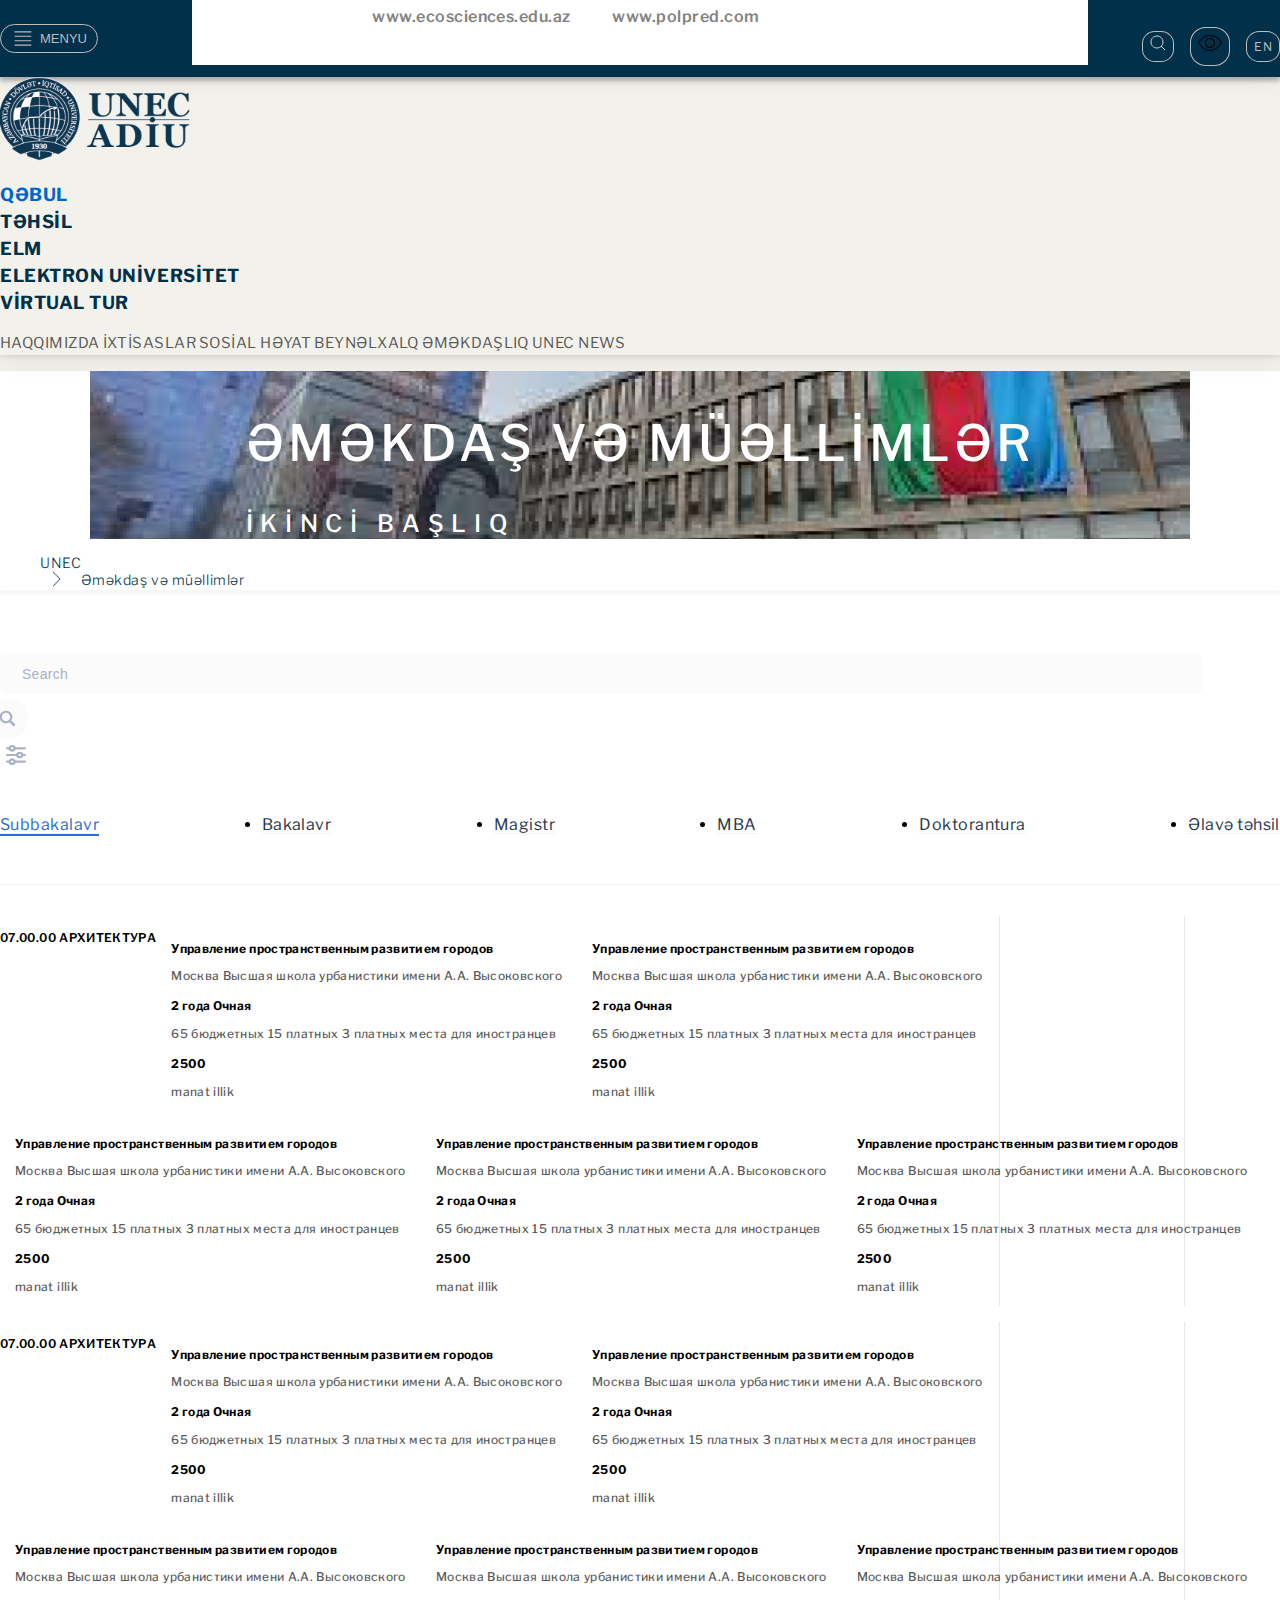
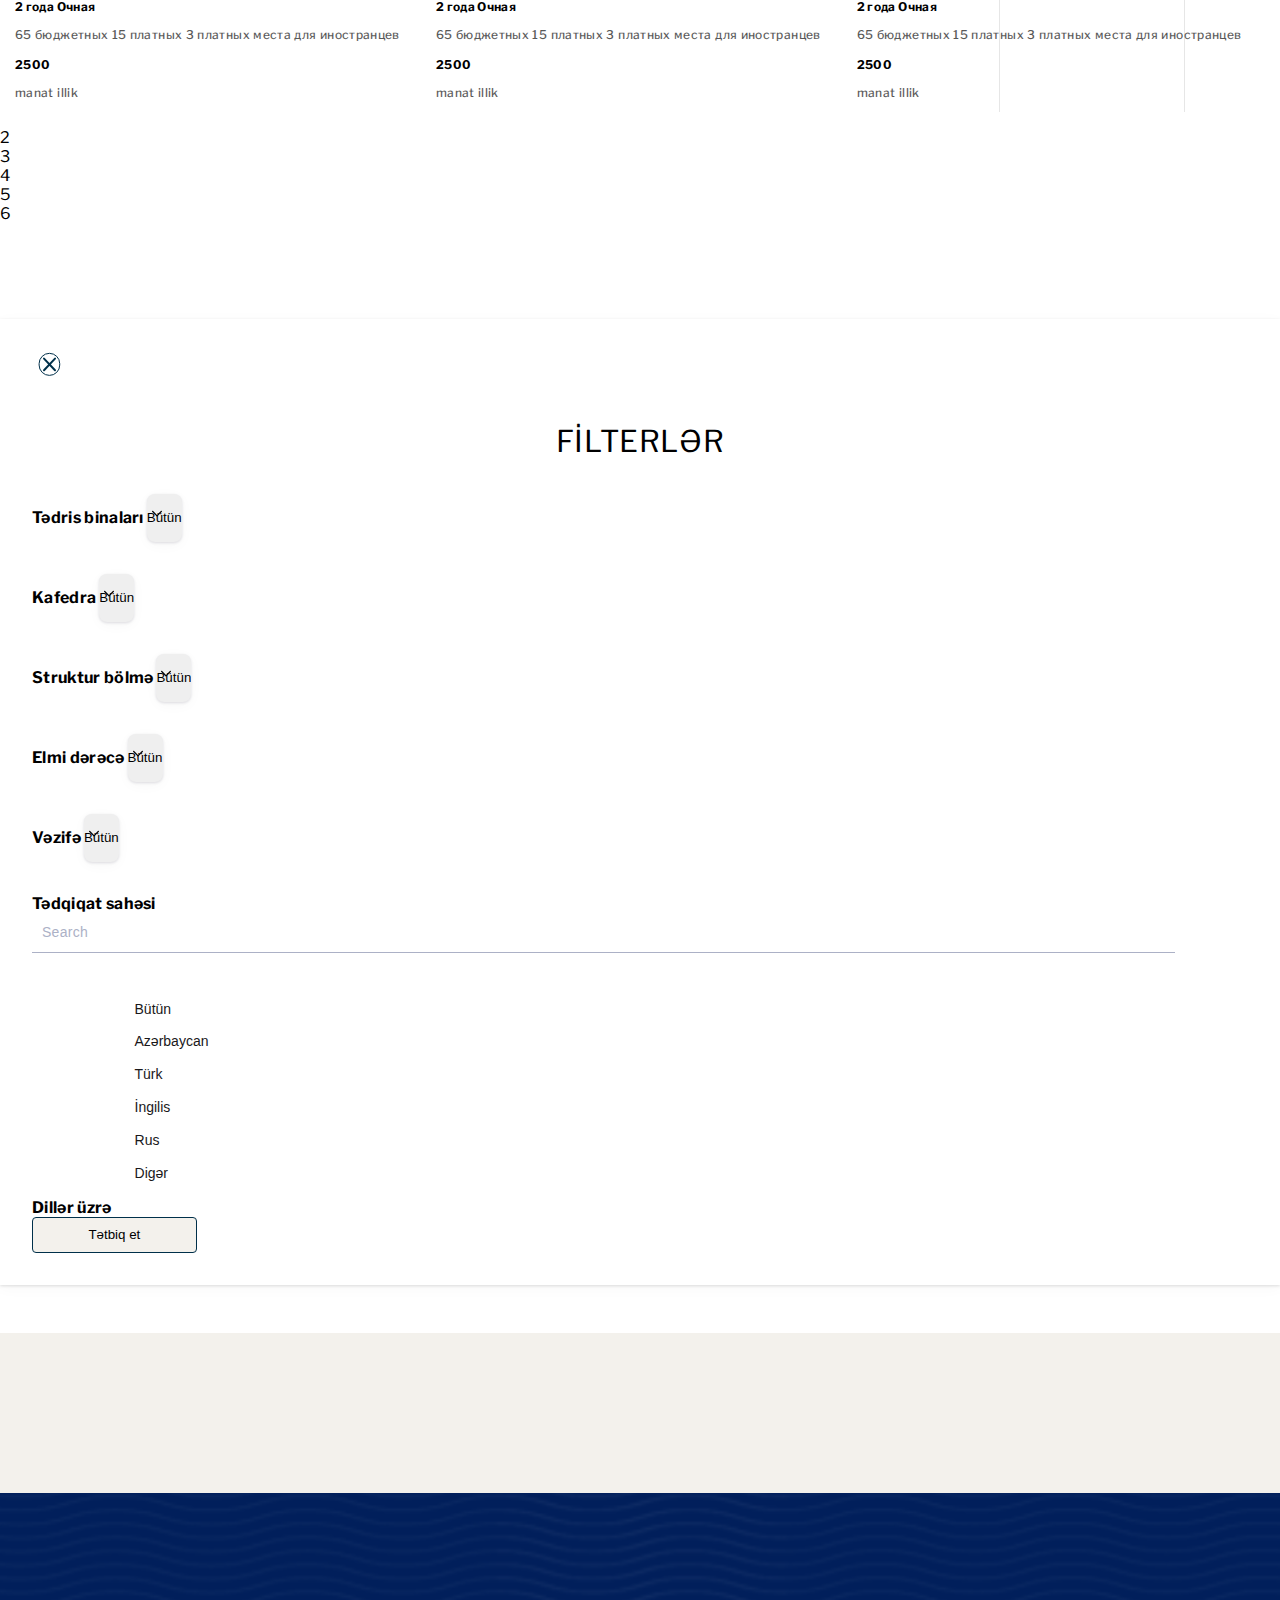
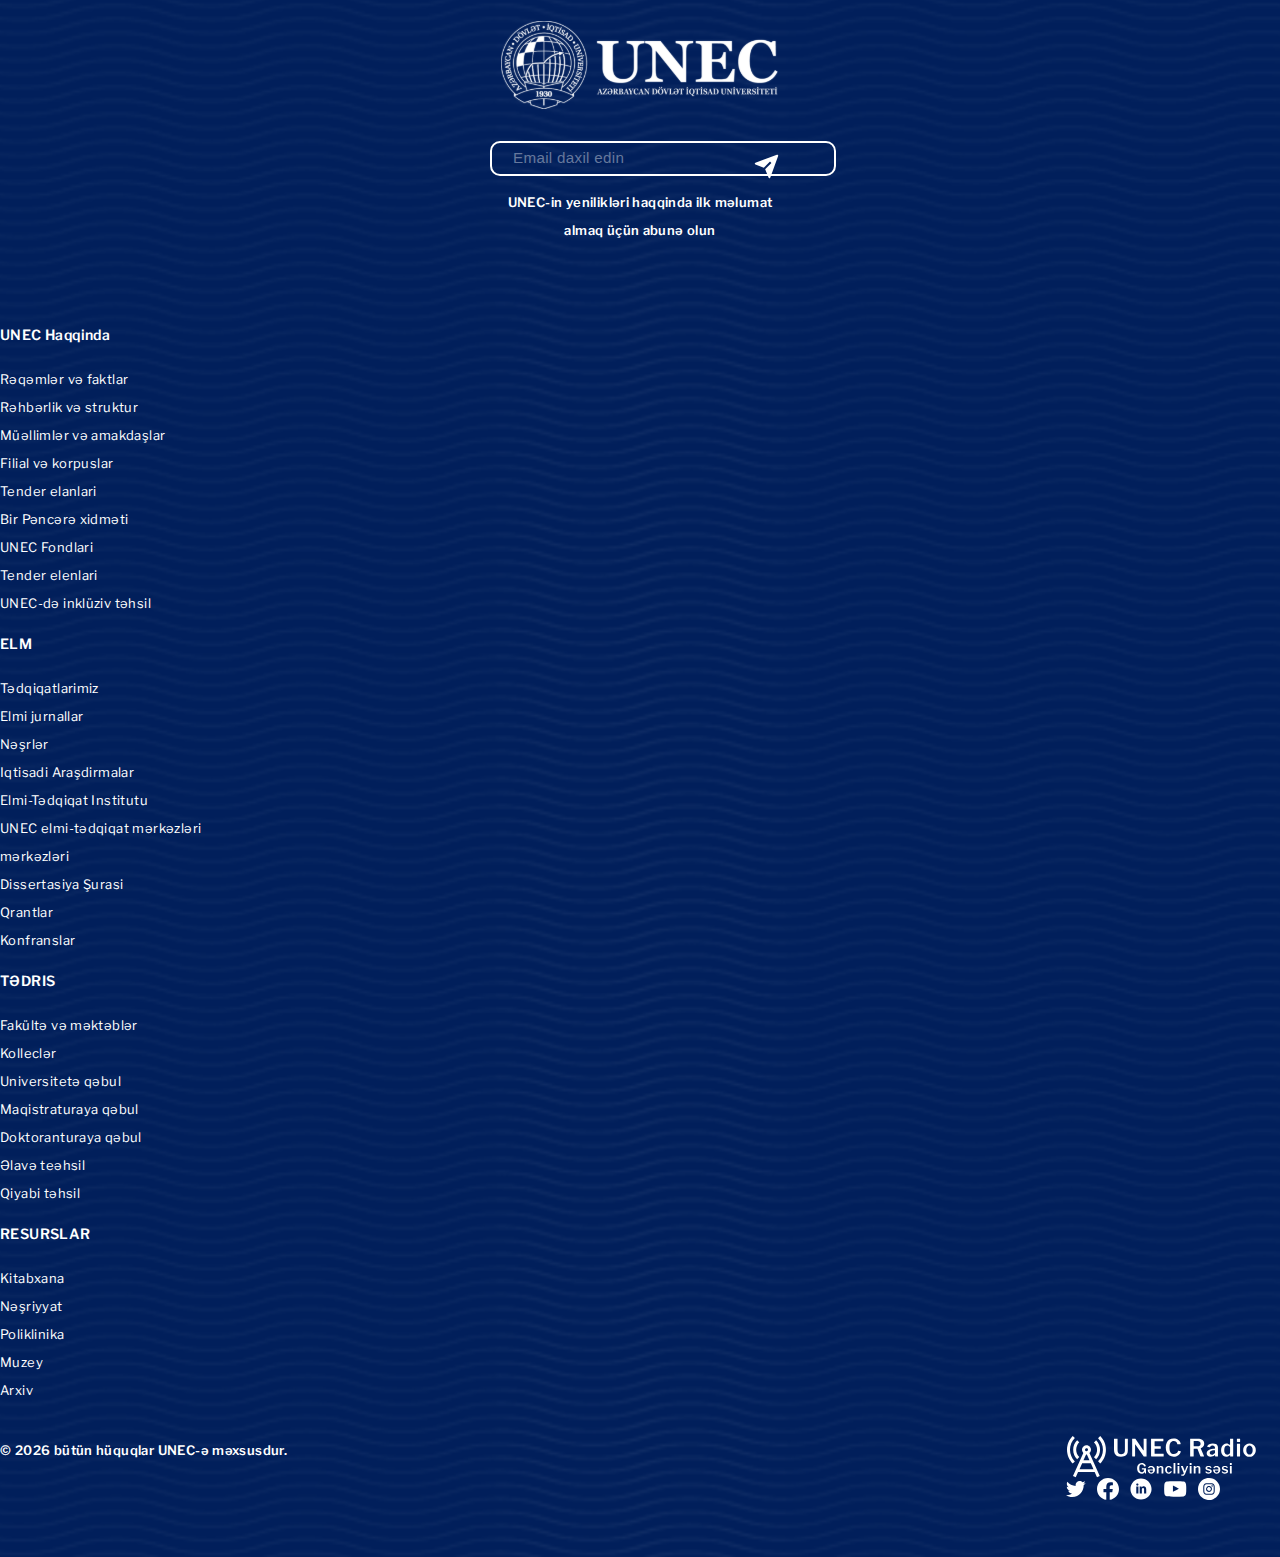
<file: Desktop-6.html>
<!doctype html>
<html lang="az">

<head>
  <!-- Required meta tags -->
  <meta charset="utf-8">
  <meta name="viewport" content="width=device-width, initial-scale=1, shrink-to-fit=no">

  <!--=========================================  GOOGLE FONTS LINK =================================================-->

  <link rel="preconnect" href="https://fonts.googleapis.com">
  <link rel="preconnect" href="https://fonts.gstatic.com" crossorigin>
  <link href="https://fonts.googleapis.com/css2?family=Libre+Franklin:ital@1&display=swap" rel="stylesheet">


  <!--=========================================   CSS ======================================================-->

  <link rel="icon" href="assets/images/favicon_io/android-chrome-192x192.png" type="image/png">
  <link rel="shortcut icon" href="assets/images/favicon_io/favicon.ico" type="image/ico">
  <!-- Bootstrap CSS -->
  <link rel="stylesheet" href="https://cdn.jsdelivr.net/npm/bootstrap@4.6.1/dist/css/bootstrap.min.css"
    integrity="sha384-zCbKRCUGaJDkqS1kPbPd7TveP5iyJE0EjAuZQTgFLD2ylzuqKfdKlfG/eSrtxUkn" crossorigin="anonymous">
  <link href="assets/style.css" rel="stylesheet" type="text/css" />

  <title>Desktop-6 page</title>

</head>

<body>
  <div id="app">
    <!-- header -->
    <header style="position:relative;">
      <div class="top-header">
        <div class="container" style="position: relative;">
          <div class="menu">
            <button class="toggle-btn"><img src="assets/images/icons/menu.svg" alt="open-menu"> MENYU</button>
          </div>
          <div class="dropdown-nav">
            <ul class="navbar-nav" style="flex-direction: row;">
              <li class="menu-toggled nav-item">
                <a class="nav-link" href="#">Tələbə</a>
                <div class="menu-content">
                  <div class="row">
                    <div class="col">
                      <ul>
                        <li> <a href="#">Submenu link 01</a></li>
                        <li> <a href="#">Submenu link 02</a></li>
                        <li> <a href="#">Submenu link 03</a></li>
                      </ul>
                    </div>
                    <div class="col">
                      <ul>
                        <li> <a href="#">Submenu link 04</a></li>
                        <li> <a href="#">Submenu link 05</a></li>
                        <li> <a href="#">Submenu link 06</a></li>
                      </ul>
                    </div>
                    <div class="col">
                      <ul>
                        <li> <a href="#">Submenu link 07</a></li>
                        <li> <a href="#">Submenu link 08</a></li>
                        <li> <a href="#">Submenu link 09</a></li>
                      </ul>
                    </div>
                    <div class="col">
                      <ul>
                        <li> <a href="#">Submenu link 10</a></li>
                        <li> <a href="#">Submenu link 11</a></li>
                        <li> <a href="#">Submenu link 12</a></li>
                      </ul>
                    </div>
                  </div>
                </div>
              </li>
              <li class="menu-toggled nav-item">
                <a class="nav-link" href="#">Müəllim</a>
                <div class="menu-content">
                  <div class="row">
                    <div class="col">
                      <ul>
                        <li> <a href="#">Submenu link 01</a></li>
                        <li> <a href="#">Submenu link 02</a></li>
                        <li> <a href="#">Submenu link 03</a></li>
                      </ul>
                    </div>
                    <div class="col">
                      <ul>
                        <li> <a href="#">Submenu link 04</a></li>
                        <li> <a href="#">Submenu link 05</a></li>
                        <li> <a href="#">Submenu link 06</a></li>
                      </ul>
                    </div>
                    <div class="col">
                      <ul>
                        <li> <a href="#">Submenu link 07</a></li>
                        <li> <a href="#">Submenu link 08</a></li>
                        <li> <a href="#">Submenu link 09</a></li>
                      </ul>
                    </div>
                    <div class="col">
                      <ul>
                        <li> <a href="#">Submenu link 10</a></li>
                        <li> <a href="#">Submenu link 11</a></li>
                        <li> <a href="#">Submenu link 12</a></li>
                      </ul>
                    </div>
                  </div>
                </div>
              </li>
              <li class="menu-toggled nav-item">
                <a class="nav-link" href="#">Abituriyent</a>
                <div class="menu-content">
                  <div class="row">
                    <div class="col">
                      <ul>
                        <li> <a href="#">Submenu link 01</a></li>
                        <li> <a href="#">Submenu link 02</a></li>
                        <li> <a href="#">Submenu link 03</a></li>
                      </ul>
                    </div>
                    <div class="col">
                      <ul>
                        <li> <a href="#">Submenu link 04</a></li>
                        <li> <a href="#">Submenu link 05</a></li>
                        <li> <a href="#">Submenu link 06</a></li>
                      </ul>
                    </div>
                    <div class="col">
                      <ul>
                        <li> <a href="#">Submenu link 07</a></li>
                        <li> <a href="#">Submenu link 08</a></li>
                        <li> <a href="#">Submenu link 09</a></li>
                      </ul>
                    </div>
                    <div class="col">
                      <ul>
                        <li> <a href="#">Submenu link 10</a></li>
                        <li> <a href="#">Submenu link 11</a></li>
                        <li> <a href="#">Submenu link 12</a></li>
                      </ul>
                    </div>
                  </div>
                </div>
              </li>
              <li class="menu-toggled nav-item">
                <a class="nav-link" href="#">Filiallar</a>
                <div class="menu-content">
                  <div class="row">
                    <div class="col">
                      <ul>
                        <li> <a href="#">Submenu link 01</a></li>
                        <li> <a href="#">Submenu link 02</a></li>
                        <li> <a href="#">Submenu link 03</a></li>
                      </ul>
                    </div>
                    <div class="col">
                      <ul>
                        <li> <a href="#">Submenu link 04</a></li>
                        <li> <a href="#">Submenu link 05</a></li>
                        <li> <a href="#">Submenu link 06</a></li>
                      </ul>
                    </div>
                    <div class="col">
                      <ul>
                        <li> <a href="#">Submenu link 07</a></li>
                        <li> <a href="#">Submenu link 08</a></li>
                        <li> <a href="#">Submenu link 09</a></li>
                      </ul>
                    </div>
                    <div class="col">
                      <ul>
                        <li> <a href="#">Submenu link 10</a></li>
                        <li> <a href="#">Submenu link 11</a></li>
                        <li> <a href="#">Submenu link 12</a></li>
                      </ul>
                    </div>
                  </div>
                </div>
              </li>
              <li class="menu-toggled nav-item">
                <a class="nav-link" href="#">WebMail</a>
                <div class="menu-content">
                  <div class="row">
                    <div class="col">
                      <ul>
                        <li> <a href="#">Submenu link 01</a></li>
                        <li> <a href="#">Submenu link 02</a></li>
                        <li> <a href="#">Submenu link 03</a></li>
                      </ul>
                    </div>
                    <div class="col">
                      <ul>
                        <li> <a href="#">Submenu link 04</a></li>
                        <li> <a href="#">Submenu link 05</a></li>
                        <li> <a href="#">Submenu link 06</a></li>
                      </ul>
                    </div>
                    <div class="col">
                      <ul>
                        <li> <a href="#">Submenu link 07</a></li>
                        <li> <a href="#">Submenu link 08</a></li>
                        <li> <a href="#">Submenu link 09</a></li>
                      </ul>
                    </div>
                    <div class="col">
                      <ul>
                        <li> <a href="#">Submenu link 10</a></li>
                        <li> <a href="#">Submenu link 11</a></li>
                        <li> <a href="#">Submenu link 12</a></li>
                      </ul>
                    </div>
                  </div>
                </div>
              </li>
              <li class="menu-toggled nav-item">
                <a class="nav-link" href="#">Kitabxana</a>
                <div class="menu-content">
                  <div class="row">
                    <div class="col">
                      <ul>
                        <li> <a href="#">Submenu link 01</a></li>
                        <li> <a href="#">Submenu link 02</a></li>
                        <li> <a href="#">Submenu link 03</a></li>
                      </ul>
                    </div>
                    <div class="col">
                      <ul>
                        <li> <a href="#">Submenu link 04</a></li>
                        <li> <a href="#">Submenu link 05</a></li>
                        <li> <a href="#">Submenu link 06</a></li>
                      </ul>
                    </div>
                    <div class="col">
                      <ul>
                        <li> <a href="#">Submenu link 07</a></li>
                        <li> <a href="#">Submenu link 08</a></li>
                        <li> <a href="#">Submenu link 09</a></li>
                      </ul>
                    </div>
                    <div class="col">
                      <ul>
                        <li> <a href="#">Submenu link 10</a></li>
                        <li> <a href="#">Submenu link 11</a></li>
                        <li> <a href="#">Submenu link 12</a></li>
                      </ul>
                    </div>
                  </div>
                </div>
              </li>
              <li class="menu-toggled nav-item">
                <a class="nav-link" href="#">Resurslar</a>
                <div class="menu-content">
                  <div class="row">
                    <div class="col">
                      <ul>
                        <li> <a href="#">Submenu link 01</a></li>
                        <li> <a href="#">Submenu link 02</a></li>
                        <li> <a href="#">Submenu link 03</a></li>
                      </ul>
                    </div>
                    <div class="col">
                      <ul>
                        <li> <a href="#">Submenu link 04</a></li>
                        <li> <a href="#">Submenu link 05</a></li>
                        <li> <a href="#">Submenu link 06</a></li>
                      </ul>
                    </div>
                    <div class="col">
                      <ul>
                        <li> <a href="#">Submenu link 07</a></li>
                        <li> <a href="#">Submenu link 08</a></li>
                        <li> <a href="#">Submenu link 09</a></li>
                      </ul>
                    </div>
                    <div class="col">
                      <ul>
                        <li> <a href="#">Submenu link 10</a></li>
                        <li> <a href="#">Submenu link 11</a></li>
                        <li> <a href="#">Submenu link 12</a></li>
                      </ul>
                    </div>
                  </div>
                </div>
              </li>
              <li class="menu-toggled nav-item">
                <a class="nav-link" href="#">Media</a>
                <div class="menu-content">
                  <div class="row">
                    <div class="col">
                      <ul>
                        <li> <a href="#">Submenu link 01</a></li>
                        <li> <a href="#">Submenu link 02</a></li>
                        <li> <a href="#">Submenu link 03</a></li>
                      </ul>
                    </div>
                    <div class="col">
                      <ul>
                        <li> <a href="#">Submenu link 04</a></li>
                        <li> <a href="#">Submenu link 05</a></li>
                        <li> <a href="#">Submenu link 06</a></li>
                      </ul>
                    </div>
                    <div class="col">
                      <ul>
                        <li> <a href="#">Submenu link 07</a></li>
                        <li> <a href="#">Submenu link 08</a></li>
                        <li> <a href="#">Submenu link 09</a></li>
                      </ul>
                    </div>
                    <div class="col">
                      <ul>
                        <li> <a href="#">Submenu link 10</a></li>
                        <li> <a href="#">Submenu link 11</a></li>
                        <li> <a href="#">Submenu link 12</a></li>
                      </ul>
                    </div>
                  </div>
                </div>
              </li>
              <li class="menu-toggled nav-item">
                <a class="nav-link" href="#">Əlaqə</a>
                <div class="menu-content">
                  <div class="row">
                    <div class="col">
                      <ul>
                        <li> <a href="#">Submenu link 01</a></li>
                        <li> <a href="#">Submenu link 02</a></li>
                        <li> <a href="#">Submenu link 03</a></li>
                      </ul>
                    </div>
                    <div class="col">
                      <ul>
                        <li> <a href="#">Submenu link 04</a></li>
                        <li> <a href="#">Submenu link 05</a></li>
                        <li> <a href="#">Submenu link 06</a></li>
                      </ul>
                    </div>
                    <div class="col">
                      <ul>
                        <li> <a href="#">Submenu link 07</a></li>
                        <li> <a href="#">Submenu link 08</a></li>
                        <li> <a href="#">Submenu link 09</a></li>
                      </ul>
                    </div>
                    <div class="col">
                      <ul>
                        <li> <a href="#">Submenu link 10</a></li>
                        <li> <a href="#">Submenu link 11</a></li>
                        <li> <a href="#">Submenu link 12</a></li>
                      </ul>
                    </div>
                  </div>
                </div>
              </li>
            </ul>
          </div>
          <ul class="icons">
            <li><a href="#"><img src="/assets/images/icons/search.svg" alt="search-icon" /></a></li>
            <li><a href="#"><img src="/assets/images/icons/eye.svg" alt="eye-icon" /></a></li>
            <li><a href="#">EN</a></li>
          </ul>
        </div>
        <div class="container">
          <div class="menu-toggle" id="menu-toggle" style="display: none;">
            <div class="menu">
              <button class="toggle-btn"><img src="assets/images/close.svg" alt="=close-menu"></button>
            </div>
            <div class="row">
              <div class="col-6">
                <div class="nav flex-column nav-pills" id="v-pills-tab" role="tablist" aria-orientation="vertical">
                  <div class="title-menu">
                    <h2>BÜTÜN SAYT</h2><img src="assets/images/Frame.svg" alt="menu">
                  </div>
                  <a class="nav-link active show" id="sidebar-menu-2-tab" data-toggle="pill" href="#sidebar-menu-2"
                    role="tab" aria-controls="sidebar-menu-2" aria-selected="false">SIdebar menu active 02</a>
                  <a class="nav-link" id="sidebar-menu-3-tab" data-toggle="pill" href="#sidebar-menu-3" role="tab"
                    aria-controls="sidebar-menu-3" aria-selected="false">SIdebar menu 03</a>
                  <a class="nav-link" id="sidebar-menu-4-tab" data-toggle="pill" href="#sidebar-menu-4" role="tab"
                    aria-controls="sidebar-menu-4" aria-selected="false">SIdebar menu 04</a>
                  <a class="nav-link" id="sidebar-menu-5-tab" data-toggle="pill" href="#sidebar-menu-5" role="tab"
                    aria-controls="sidebar-menu-5" aria-selected="true">SIdebar menu 05</a>
                  <a class="nav-link active show" id="sidebar-menu-6-tab" data-toggle="pill" href="#sidebar-menu-6"
                    role="tab" aria-controls="sidebar-menu-6" aria-selected="true">SIdebar menu active 06</a>
                  <a class="nav-link" id="sidebar-menu-7-tab" data-toggle="pill" href="#sidebar-menu-7" role="tab"
                    aria-controls="sidebar-menu-7" aria-selected="true">SIdebar menu 07</a>
                </div>
              </div>
              <div class="col-6">
                <div class="tab-content" id="v-pills-tabContent">
                  <div class="tab-pane fade active show" id="sidebar-menu-2" role="tabpanel"
                    aria-labelledby="sidebar-menu-2-tab">
                    <ul>
                      <li>Sidebar sub menu 01</li>
                      <li>Sidebar sub menu 02</li>
                    </ul>
                  </div>
                  <div class="tab-pane fade" id="sidebar-menu-3" role="tabpanel" aria-labelledby="sidebar-menu-3-tab">
                    <ul>
                      <li>Sidebar sub menu 01</li>
                      <li>Sidebar sub menu 02</li>
                    </ul>
                  </div>
                  <div class="tab-pane fade" id="sidebar-menu-4" role="tabpanel" aria-labelledby="sidebar-menu-4-tab">
                    <ul>
                      <li>Sidebar sub menu 01</li>
                      <li>Sidebar sub menu 02</li>
                    </ul>
                  </div>
                  <div class="tab-pane fade" id="sidebar-menu-5" role="tabpanel" aria-labelledby="sidebar-menu-5-tab">
                    <ul>
                      <li>Sidebar sub menu 01</li>
                      <li>Sidebar sub menu 02</li>
                    </ul>
                  </div>
                  <div class="tab-pane fade active show" id="sidebar-menu-6" role="tabpanel"
                    aria-labelledby="sidebar-menu-6-tab">
                    <ul>
                      <li>Sidebar sub menu 01</li>
                      <li>Sidebar sub menu 02</li>
                    </ul>
                  </div>
                  <div class="tab-pane fade" id="sidebar-menu-7" role="tabpanel" aria-labelledby="sidebar-menu-7-tab">
                    <ul>
                      <li>Sidebar sub menu 01</li>
                      <li>Sidebar sub menu 02</li>
                    </ul>
                  </div>
                </div>
              </div>
            </div>
          </div>
        </div>
      </div>
      <nav class="navbar navbar-desktop navbar-expand-lg">
        <div class="container">
          <a class="navbar-brand" href="/"><img src="assets/images/logo 1.svg" alt="navbar-brand"></a>
          <div class="collapse navbar-collapse" style="flex-direction: column;" id="navbarSupportedContent">
            <div class="dropdown-nav medium-dropdown-nav ml-auto" style="position: relative;">
              <ul class="navbar-nav text-uppercase">
                <li class="menu-toggled nav-item">
                  <a href="#" class="qabul" style="text-decoration: none;">Qəbul</a>
                  <div class="menu-content">
                    <div class="row">
                      <div class="col">
                        <ul>
                          <li> <a href="#">Submenu link 01</a></li>
                          <li> <a href="#">Submenu link 02</a></li>
                          <li> <a href="#">Submenu link 03</a></li>
                        </ul>
                      </div>
                      <div class="col">
                        <ul>
                          <li> <a href="#">Submenu link 04</a></li>
                          <li> <a href="#">Submenu link 05</a></li>
                          <li> <a href="#">Submenu link 06</a></li>
                        </ul>
                      </div>
                      <div class="col">
                        <ul>
                          <li> <a href="#">Submenu link 07</a></li>
                          <li> <a href="#">Submenu link 08</a></li>
                          <li> <a href="#">Submenu link 09</a></li>
                        </ul>
                      </div>
                      <div class="col">
                        <ul>
                          <li> <a href="#">Submenu link 10</a></li>
                          <li> <a href="#">Submenu link 11</a></li>
                          <li> <a href="#">Submenu link 12</a></li>
                        </ul>
                      </div>
                    </div>
                  </div>
                </li>
                <li class="menu-toggled nav-item">
                  <a class="nav-link" href="#">Təhsİl</a>
                  <div class="menu-content">
                    <div class="row">
                      <div class="col">
                        <ul>
                          <li> <a href="#">Submenu link 01</a></li>
                          <li> <a href="#">Submenu link 02</a></li>
                          <li> <a href="#">Submenu link 03</a></li>
                        </ul>
                      </div>
                      <div class="col">
                        <ul>
                          <li> <a href="#">Submenu link 04</a></li>
                          <li> <a href="#">Submenu link 05</a></li>
                          <li> <a href="#">Submenu link 06</a></li>
                        </ul>
                      </div>
                      <div class="col">
                        <ul>
                          <li> <a href="#">Submenu link 07</a></li>
                          <li> <a href="#">Submenu link 08</a></li>
                          <li> <a href="#">Submenu link 09</a></li>
                        </ul>
                      </div>
                      <div class="col">
                        <ul>
                          <li> <a href="#">Submenu link 10</a></li>
                          <li> <a href="#">Submenu link 11</a></li>
                          <li> <a href="#">Submenu link 12</a></li>
                        </ul>
                      </div>
                    </div>
                  </div>
                </li>
                <li class="menu-toggled nav-item">
                  <a class="nav-link" href="#">Elm</a>
                  <div class="menu-content">
                    <div class="row">
                      <div class="col">
                        <ul>
                          <li> <a href="#">Submenu link 01</a></li>
                          <li> <a href="#">Submenu link 02</a></li>
                          <li> <a href="#">Submenu link 03</a></li>
                        </ul>
                      </div>
                      <div class="col">
                        <ul>
                          <li> <a href="#">Submenu link 04</a></li>
                          <li> <a href="#">Submenu link 05</a></li>
                          <li> <a href="#">Submenu link 06</a></li>
                        </ul>
                      </div>
                      <div class="col">
                        <ul>
                          <li> <a href="#">Submenu link 07</a></li>
                          <li> <a href="#">Submenu link 08</a></li>
                          <li> <a href="#">Submenu link 09</a></li>
                        </ul>
                      </div>
                      <div class="col">
                        <ul>
                          <li> <a href="#">Submenu link 10</a></li>
                          <li> <a href="#">Submenu link 11</a></li>
                          <li> <a href="#">Submenu link 12</a></li>
                        </ul>
                      </div>
                    </div>
                  </div>
                </li>
                <li class="menu-toggled nav-item">
                  <a class="nav-link" href="#">Elektron Unİversİtet</a>
                  <div class="menu-content">
                    <div class="row">
                      <div class="col">
                        <ul>
                          <li> <a href="#">Submenu link 01</a></li>
                          <li> <a href="#">Submenu link 02</a></li>
                          <li> <a href="#">Submenu link 03</a></li>
                        </ul>
                      </div>
                      <div class="col">
                        <ul>
                          <li> <a href="#">Submenu link 04</a></li>
                          <li> <a href="#">Submenu link 05</a></li>
                          <li> <a href="#">Submenu link 06</a></li>
                        </ul>
                      </div>
                      <div class="col">
                        <ul>
                          <li> <a href="#">Submenu link 07</a></li>
                          <li> <a href="#">Submenu link 08</a></li>
                          <li> <a href="#">Submenu link 09</a></li>
                        </ul>
                      </div>
                      <div class="col">
                        <ul>
                          <li> <a href="#">Submenu link 10</a></li>
                          <li> <a href="#">Submenu link 11</a></li>
                          <li> <a href="#">Submenu link 12</a></li>
                        </ul>
                      </div>
                    </div>
                  </div>
                </li>
                <li class="menu-toggled nav-item">
                  <a class="nav-link" href="#">Vİrtual tur</a>
                  <div class="menu-content">
                    <div class="row">
                      <div class="col">
                        <ul>
                          <li> <a href="#">Submenu link 01</a></li>
                          <li> <a href="#">Submenu link 02</a></li>
                          <li> <a href="#">Submenu link 03</a></li>
                        </ul>
                      </div>
                      <div class="col">
                        <ul>
                          <li> <a href="#">Submenu link 04</a></li>
                          <li> <a href="#">Submenu link 05</a></li>
                          <li> <a href="#">Submenu link 06</a></li>
                        </ul>
                      </div>
                      <div class="col">
                        <ul>
                          <li> <a href="#">Submenu link 07</a></li>
                          <li> <a href="#">Submenu link 08</a></li>
                          <li> <a href="#">Submenu link 09</a></li>
                        </ul>
                      </div>
                      <div class="col">
                        <ul>
                          <li> <a href="#">Submenu link 10</a></li>
                          <li> <a href="#">Submenu link 11</a></li>
                          <li> <a href="#">Submenu link 12</a></li>
                        </ul>
                      </div>
                    </div>
                  </div>
                </li>
              </ul>
            </div>
            <div class="dropdown-nav ml-auto" style="position: relative;">
              <ul class="navbar-nav">
                <li class="menu-toggled nav-item">
                  <a class="nav-link" href="#">Haqqımızda</a>
                  <div class="menu-content">
                    <div class="row">
                      <div class="col">
                        <ul>
                          <li> <a href="#">Submenu link 01</a></li>
                          <li> <a href="#">Submenu link 02</a></li>
                          <li> <a href="#">Submenu link 03</a></li>
                        </ul>
                      </div>
                      <div class="col">
                        <ul>
                          <li> <a href="#">Submenu link 04</a></li>
                          <li> <a href="#">Submenu link 05</a></li>
                          <li> <a href="#">Submenu link 06</a></li>
                        </ul>
                      </div>
                      <div class="col">
                        <ul>
                          <li> <a href="#">Submenu link 07</a></li>
                          <li> <a href="#">Submenu link 08</a></li>
                          <li> <a href="#">Submenu link 09</a></li>
                        </ul>
                      </div>
                      <div class="col">
                        <ul>
                          <li> <a href="#">Submenu link 10</a></li>
                          <li> <a href="#">Submenu link 11</a></li>
                          <li> <a href="#">Submenu link 12</a></li>
                        </ul>
                      </div>
                    </div>
                  </div>
                </li>
                <li class="menu-toggled nav-item">
                  <a class="nav-link" href="#">İxtisaslar</a>
                  <div class="menu-content">
                    <div class="row">
                      <div class="col">
                        <ul>
                          <li> <a href="#">Submenu link 01</a></li>
                          <li> <a href="#">Submenu link 02</a></li>
                          <li> <a href="#">Submenu link 03</a></li>
                        </ul>
                      </div>
                      <div class="col">
                        <ul>
                          <li> <a href="#">Submenu link 04</a></li>
                          <li> <a href="#">Submenu link 05</a></li>
                          <li> <a href="#">Submenu link 06</a></li>
                        </ul>
                      </div>
                      <div class="col">
                        <ul>
                          <li> <a href="#">Submenu link 07</a></li>
                          <li> <a href="#">Submenu link 08</a></li>
                          <li> <a href="#">Submenu link 09</a></li>
                        </ul>
                      </div>
                      <div class="col">
                        <ul>
                          <li> <a href="#">Submenu link 10</a></li>
                          <li> <a href="#">Submenu link 11</a></li>
                          <li> <a href="#">Submenu link 12</a></li>
                        </ul>
                      </div>
                    </div>
                  </div>
                </li>
                <li class="menu-toggled nav-item">
                  <a class="nav-link" href="#">Sosial həyat</a>
                  <div class="menu-content">
                    <div class="row">
                      <div class="col">
                        <ul>
                          <li> <a href="#">Submenu link 01</a></li>
                          <li> <a href="#">Submenu link 02</a></li>
                          <li> <a href="#">Submenu link 03</a></li>
                        </ul>
                      </div>
                      <div class="col">
                        <ul>
                          <li> <a href="#">Submenu link 04</a></li>
                          <li> <a href="#">Submenu link 05</a></li>
                          <li> <a href="#">Submenu link 06</a></li>
                        </ul>
                      </div>
                      <div class="col">
                        <ul>
                          <li> <a href="#">Submenu link 07</a></li>
                          <li> <a href="#">Submenu link 08</a></li>
                          <li> <a href="#">Submenu link 09</a></li>
                        </ul>
                      </div>
                      <div class="col">
                        <ul>
                          <li> <a href="#">Submenu link 10</a></li>
                          <li> <a href="#">Submenu link 11</a></li>
                          <li> <a href="#">Submenu link 12</a></li>
                        </ul>
                      </div>
                    </div>
                  </div>
                </li>
                <li class="menu-toggled nav-item">
                  <a class="nav-link" href="#">Beynəlxalq əməkdaşlıq</a>
                  <div class="menu-content">
                    <div class="row">
                      <div class="col">
                        <ul>
                          <li> <a href="#">Submenu link 01</a></li>
                          <li> <a href="#">Submenu link 02</a></li>
                          <li> <a href="#">Submenu link 03</a></li>
                        </ul>
                      </div>
                      <div class="col">
                        <ul>
                          <li> <a href="#">Submenu link 04</a></li>
                          <li> <a href="#">Submenu link 05</a></li>
                          <li> <a href="#">Submenu link 06</a></li>
                        </ul>
                      </div>
                      <div class="col">
                        <ul>
                          <li> <a href="#">Submenu link 07</a></li>
                          <li> <a href="#">Submenu link 08</a></li>
                          <li> <a href="#">Submenu link 09</a></li>
                        </ul>
                      </div>
                      <div class="col">
                        <ul>
                          <li> <a href="#">Submenu link 10</a></li>
                          <li> <a href="#">Submenu link 11</a></li>
                          <li> <a href="#">Submenu link 12</a></li>
                        </ul>
                      </div>
                    </div>
                  </div>
                </li>
                <li class="menu-toggled nav-item">
                  <a class="nav-link" href="#">UNEC NEWS</a>
                  <div class="menu-content">
                    <div class="row">
                      <div class="col">
                        <ul>
                          <li> <a href="#">Submenu link 01</a></li>
                          <li> <a href="#">Submenu link 02</a></li>
                          <li> <a href="#">Submenu link 03</a></li>
                        </ul>
                      </div>
                      <div class="col">
                        <ul>
                          <li> <a href="#">Submenu link 04</a></li>
                          <li> <a href="#">Submenu link 05</a></li>
                          <li> <a href="#">Submenu link 06</a></li>
                        </ul>
                      </div>
                      <div class="col">
                        <ul>
                          <li> <a href="#">Submenu link 07</a></li>
                          <li> <a href="#">Submenu link 08</a></li>
                          <li> <a href="#">Submenu link 09</a></li>
                        </ul>
                      </div>
                      <div class="col">
                        <ul>
                          <li> <a href="#">Submenu link 10</a></li>
                          <li> <a href="#">Submenu link 11</a></li>
                          <li> <a href="#">Submenu link 12</a></li>
                        </ul>
                      </div>
                    </div>
                  </div>
                </li>
              </ul>
            </div>
          </div>
        </div>
      </nav>
      <nav class="navbar-mobile">
        <div class="container">
          <div class="logo">
            <a class="navbar-brand" href="#"><img src="assets/images/mobile-logo.svg" alt="navbar-brand"></a>
          </div>
          <div class="toggle-menu ml-auto">
            <button><img src="/assets/images/mobile-search.svg" alt="search-icon" /></button>
            <button class="toggle-menu-btn"><img src="/assets/images/mobile-menu.svg" alt="mobile-menu-icon" /></button>
          </div>
        </div>
      </nav>
      <div class="mobile-menu" id="mobile-menu" style="display: none;">
        <div class="container">
          <div class="row">
            <div class="menu" style="width: 100%;">
              <button class="toggle-menu-btn" style="float: right;"><img src="assets/images/close-mobile.svg"
                  alt="=close-menu"></button>
            </div>
            <div class="title-menu">
              <h2>BÜTÜN SAYT</h2><img src="assets/images/Frame.svg" alt="menu">
            </div>
            <div class="accordion" id="exampleAccordion">
              <div class="card">
                <div class="card-header" id="exItem2Header">
                  <button class="btn btn-link" type="button" data-toggle="collapse" data-target="#exItem2"
                    aria-expanded="true" aria-controls="exItem2">Sidebar menu active 02</button>
                </div>
                <div id="exItem2" class="collapse show" aria-labelledby="exItem2Header" data-parent="#exampleAccordion">
                  <div class="card-body">
                    <ul>
                      <li>Sidebar sub menu 01</li>
                      <li>Sidebar sub menu 02</li>
                    </ul>
                  </div>
                </div>
              </div>
              <div class="card">
                <div class="card-header" id="exItem3Header">
                  <button class="btn btn-link" type="button" data-toggle="collapse" data-target="#exItem3"
                    aria-expanded="false" aria-controls="exItem3">Sidebar menu 03</button>
                </div>
                <div id="exItem3" class="collapse" aria-labelledby="exItem3Header" data-parent="#exampleAccordion">
                  <div class="card-body">
                    <ul>
                      <li>Sidebar sub menu 01</li>
                      <li>Sidebar sub menu 02</li>
                    </ul>
                  </div>
                </div>
              </div>
              <div class="card">
                <div class="card-header" id="exItem4Header">
                  <button class="btn btn-link" type="button" data-toggle="collapse" data-target="#exItem4"
                    aria-expanded="false" aria-controls="exItem4">Sidebar menu 04</button>
                </div>
                <div id="exItem4" class="collapse" aria-labelledby="exItem4Header" data-parent="#exampleAccordion">
                  <div class="card-body">
                    <ul>
                      <li>Sidebar sub menu 01</li>
                      <li>Sidebar sub menu 02</li>
                    </ul>
                  </div>
                </div>
              </div>
              <div class="card">
                <div class="card-header" id="exItem5Header">
                  <button class="btn btn-link" type="button" data-toggle="collapse" data-target="#exItem5"
                    aria-expanded="false" aria-controls="exItem5">Sidebar menu 05</button>
                </div>
                <div id="exItem5" class="collapse" aria-labelledby="exItem5Header" data-parent="#exampleAccordion">
                  <div class="card-body">
                    <ul>
                      <li>Sidebar sub menu 01</li>
                      <li>Sidebar sub menu 02</li>
                    </ul>
                  </div>
                </div>
              </div>
              <div class="card">
                <div class="card-header" id="exItem6Header">
                  <button class="btn btn-link" type="button" data-toggle="collapse" data-target="#exItem6"
                    aria-expanded="true" aria-controls="exItem6">Sidebar menu active 06</button>
                </div>
                <div id="exItem6" class="collapse show" aria-labelledby="exItem6Header" data-parent="#exampleAccordion">
                  <div class="card-body">
                    <ul>
                      <li>Sidebar sub menu 01</li>
                      <li>Sidebar sub menu 02</li>
                    </ul>
                  </div>
                </div>
              </div>
              <div class="card">
                <div class="card-header" id="exItem7Header">
                  <button class="btn btn-link" type="button" data-toggle="collapse" data-target="#exItem7"
                    aria-expanded="false" aria-controls="exItem7">Sidebar menu 07</button>
                </div>
                <div id="exItem7" class="collapse" aria-labelledby="exItem7Header" data-parent="#exampleAccordion">
                  <div class="card-body">
                    <ul>
                      <li>Sidebar sub menu 01</li>
                      <li>Sidebar sub menu 02</li>
                    </ul>
                  </div>
                </div>
              </div>
            </div>
          </div>
        </div>
      </div>
    </header>
    <!-- main-content -->
    <main style="background-color: #fff;margin-bottom: 10rem">
      <section class="top-image-section">
        <div class="container">
          <div class="top-image">
            <div>
              <h2>ƏMƏKDAŞ VƏ MÜƏLLİMLƏR</h2>
              <span class="d-lg-block d-none">İkİncİ başlıq</span>
            </div>
            <img src="assets/images/Xeberler page/image 1.png" alt="image" />
          </div>
        </div>
      </section>
      <section class="alphabet">
        <div class="container">
          <nav aria-label="breadcrumb">
            <ol class="breadcrumb">
              <li class="breadcrumb-item"><a href="#">UNEC</a></li>
              <li class="breadcrumb-item active" aria-current="page">Əməkdaş və müəllimlər</li>
            </ol>
          </nav>
        </div>
      </section>
      <!-- users-section -->
      <section class="Filter-search-page">
        <div class="container">
          <div class="row">
            <div class="col-12 col-lg-8">
              <form class="form-inline my-2 my-lg-0" style="background: transparent;box-shadow:none;padding: 0;">
                <div class="row w-100 align-items-center">
                  <input class="form-control" type="search" placeholder="Search" aria-label="Search">
                  <button class="my-2 my-sm-0 btn-search" type="submit"><span><img src="assets/images/search-icon.svg"
                        alt="search-icon"></span>
                  </button>
                  <button type="button" class="filter-btn d-block d-lg-none"><img
                      src="assets/images/desktop-6/icon _filter_.svg" alt="filter-icon"></button>
                </div>
              </form>
              <!-- tabs-filters -->
              <div class="tabs-to-dropdown">
                <div class="nav-wrapper d-flex align-items-center justify-content-between">
                  <ul class="nav nav-pills d-none d-lg-flex" id="pills-tab" role="tablist">
                    <li class="nav-item" role="presentation">
                      <a class="nav-link active" id="pills-Subbakalavr-tab" data-toggle="pill" href="#pills-Subbakalavr"
                        role="tab" aria-controls="pills-Subbakalavr" aria-selected="true">Subbakalavr</a>
                    </li>
                    <li class="nav-item" role="presentation">
                      <a class="nav-link" id="pills-Bakalavr-tab" data-toggle="pill" href="#pills-Bakalavr" role="tab"
                        aria-controls="pills-Bakalavr" aria-selected="false">Bakalavr</a>
                    </li>
                    <li class="nav-item" role="presentation">
                      <a class="nav-link" id="pills-Magistr-tab" data-toggle="pill" href="#pills-Magistr" role="tab"
                        aria-controls="pills-Magistr" aria-selected="false">Magistr</a>
                    </li>
                    <li class="nav-item" role="presentation">
                      <a class="nav-link" id="pills-MBA-tab" data-toggle="pill" href="#pills-MBA" role="tab"
                        aria-controls="pills-MBA" aria-selected="false">MBA</a>
                    </li>
                    <li class="nav-item" role="presentation">
                      <a class="nav-link" id="pills-Doktorantura-tab" data-toggle="pill" href="#pills-Doktorantura"
                        role="tab" aria-controls="pills-Doktorantura" aria-selected="false">Doktorantura</a>
                    </li>
                    <li class="nav-item" role="presentation">
                      <a class="nav-link" id="pills-Əlavə-tab" data-toggle="pill" href="#pills-Əlavə" role="tab"
                        aria-controls="pills-Əlavə" aria-selected="false">Əlavə təhsil</a>
                    </li>
                  </ul>
                </div>

                <div class="tab-content" id="pills-tabContent">
                  <div class="tab-pane fade show active" id="pills-Subbakalavr" role="tabpanel"
                    aria-labelledby="pills-Subbakalavr-tab">
                    <ul>
                      <h2 class="search-count">07.00.00 АРХИТЕКТУРА</h2>
                      <li class="w-100">
                        <div class="row">
                          <div class="col-12 col-lg-6">
                            <h2>Управление пространственным развитием городов
                            </h2>
                            <p>
                              Москва Высшая школа урбанистики имени А.А. Высоковского
                            </p>
                          </div>
                          <div class="col-12 col-lg-6">
                            <div class="row">
                              <div class="col-3">
                                <span>2 года
                                  Очная</span>
                              </div>
                              <div class="col-6">
                                <p>65 бюджетных
                                  15 платных
                                  3 платных места для иностранцев</p>
                              </div>
                              <div class="col-3">
                                <span>2500</span>
                                <p>manat illik</p>
                              </div>
                            </div>
                          </div>
                        </div>
                      </li>
                      <li class="w-100">
                        <div class="row">
                          <div class="col-12 col-lg-6">
                            <h2>Управление пространственным развитием городов
                            </h2>
                            <p>
                              Москва Высшая школа урбанистики имени А.А. Высоковского
                            </p>
                          </div>
                          <div class="col-12 col-lg-6">
                            <div class="row">
                              <div class="col-3">
                                <span>2 года
                                  Очная</span>
                              </div>
                              <div class="col-6">
                                <p>65 бюджетных
                                  15 платных
                                  3 платных места для иностранцев</p>
                              </div>
                              <div class="col-3">
                                <span>2500</span>
                                <p>manat illik</p>
                              </div>
                            </div>
                          </div>
                        </div>
                      </li>
                      <li class="w-100">
                        <div class="row">
                          <div class="col-12 col-lg-6">
                            <h2>Управление пространственным развитием городов
                            </h2>
                            <p>
                              Москва Высшая школа урбанистики имени А.А. Высоковского
                            </p>
                          </div>
                          <div class="col-12 col-lg-6">
                            <div class="row">
                              <div class="col-3">
                                <span>2 года
                                  Очная</span>
                              </div>
                              <div class="col-6">
                                <p>65 бюджетных
                                  15 платных
                                  3 платных места для иностранцев</p>
                              </div>
                              <div class="col-3">
                                <span>2500</span>
                                <p>manat illik</p>
                              </div>
                            </div>
                          </div>
                        </div>
                      </li>
                      <li class="w-100">
                        <div class="row">
                          <div class="col-12 col-lg-6">
                            <h2>Управление пространственным развитием городов
                            </h2>
                            <p>
                              Москва Высшая школа урбанистики имени А.А. Высоковского
                            </p>
                          </div>
                          <div class="col-12 col-lg-6">
                            <div class="row">
                              <div class="col-3">
                                <span>2 года
                                  Очная</span>
                              </div>
                              <div class="col-6">
                                <p>65 бюджетных
                                  15 платных
                                  3 платных места для иностранцев</p>
                              </div>
                              <div class="col-3">
                                <span>2500</span>
                                <p>manat illik</p>
                              </div>
                            </div>
                          </div>
                        </div>
                      </li>
                      <li class="w-100">
                        <div class="row">
                          <div class="col-12 col-lg-6">
                            <h2>Управление пространственным развитием городов
                            </h2>
                            <p>
                              Москва Высшая школа урбанистики имени А.А. Высоковского
                            </p>
                          </div>
                          <div class="col-12 col-lg-6">
                            <div class="row">
                              <div class="col-3">
                                <span>2 года
                                  Очная</span>
                              </div>
                              <div class="col-6">
                                <p>65 бюджетных
                                  15 платных
                                  3 платных места для иностранцев</p>
                              </div>
                              <div class="col-3">
                                <span>2500</span>
                                <p>manat illik</p>
                              </div>
                            </div>
                          </div>
                        </div>
                      </li>
                    </ul>
                    <ul>
                      <h2 class="search-count">07.00.00 АРХИТЕКТУРА</h2>
                      <li class="w-100">
                        <div class="row">
                          <div class="col-12 col-lg-6">
                            <h2>Управление пространственным развитием городов
                            </h2>
                            <p>
                              Москва Высшая школа урбанистики имени А.А. Высоковского
                            </p>
                          </div>
                          <div class="col-12 col-lg-6">
                            <div class="row">
                              <div class="col-3">
                                <span>2 года
                                  Очная</span>
                              </div>
                              <div class="col-6">
                                <p>65 бюджетных
                                  15 платных
                                  3 платных места для иностранцев</p>
                              </div>
                              <div class="col-3">
                                <span>2500</span>
                                <p>manat illik</p>
                              </div>
                            </div>
                          </div>
                        </div>
                      </li>
                      <li class="w-100">
                        <div class="row">
                          <div class="col-12 col-lg-6">
                            <h2>Управление пространственным развитием городов
                            </h2>
                            <p>
                              Москва Высшая школа урбанистики имени А.А. Высоковского
                            </p>
                          </div>
                          <div class="col-12 col-lg-6">
                            <div class="row">
                              <div class="col-3">
                                <span>2 года
                                  Очная</span>
                              </div>
                              <div class="col-6">
                                <p>65 бюджетных
                                  15 платных
                                  3 платных места для иностранцев</p>
                              </div>
                              <div class="col-3">
                                <span>2500</span>
                                <p>manat illik</p>
                              </div>
                            </div>
                          </div>
                        </div>
                      </li>
                      <li class="w-100">
                        <div class="row">
                          <div class="col-12 col-lg-6">
                            <h2>Управление пространственным развитием городов
                            </h2>
                            <p>
                              Москва Высшая школа урбанистики имени А.А. Высоковского
                            </p>
                          </div>
                          <div class="col-12 col-lg-6">
                            <div class="row">
                              <div class="col-3">
                                <span>2 года
                                  Очная</span>
                              </div>
                              <div class="col-6">
                                <p>65 бюджетных
                                  15 платных
                                  3 платных места для иностранцев</p>
                              </div>
                              <div class="col-3">
                                <span>2500</span>
                                <p>manat illik</p>
                              </div>
                            </div>
                          </div>
                        </div>
                      </li>
                      <li class="w-100">
                        <div class="row">
                          <div class="col-12 col-lg-6">
                            <h2>Управление пространственным развитием городов
                            </h2>
                            <p>
                              Москва Высшая школа урбанистики имени А.А. Высоковского
                            </p>
                          </div>
                          <div class="col-12 col-lg-6">
                            <div class="row">
                              <div class="col-3">
                                <span>2 года
                                  Очная</span>
                              </div>
                              <div class="col-6">
                                <p>65 бюджетных
                                  15 платных
                                  3 платных места для иностранцев</p>
                              </div>
                              <div class="col-3">
                                <span>2500</span>
                                <p>manat illik</p>
                              </div>
                            </div>
                          </div>
                        </div>
                      </li>
                      <li class="w-100">
                        <div class="row">
                          <div class="col-12 col-lg-6">
                            <h2>Управление пространственным развитием городов
                            </h2>
                            <p>
                              Москва Высшая школа урбанистики имени А.А. Высоковского
                            </p>
                          </div>
                          <div class="col-12 col-lg-6">
                            <div class="row">
                              <div class="col-3">
                                <span>2 года
                                  Очная</span>
                              </div>
                              <div class="col-6">
                                <p>65 бюджетных
                                  15 платных
                                  3 платных места для иностранцев</p>
                              </div>
                              <div class="col-3">
                                <span>2500</span>
                                <p>manat illik</p>
                              </div>
                            </div>
                          </div>
                        </div>
                      </li>
                    </ul>
                  </div>
                  <div class="tab-pane fade" id="pills-Bakalavr" role="tabpanel" aria-labelledby="pills-Bakalavr-tab">2
                  </div>
                  <div class="tab-pane fade" id="pills-Magistr" role="tabpanel" aria-labelledby="pills-Magistr-tab">3
                  </div>
                  <div class="tab-pane fade" id="pills-MBA" role="tabpanel" aria-labelledby="pills-MBA-tab">4</div>
                  <div class="tab-pane fade" id="pills-Doktorantura" role="tabpanel"
                    aria-labelledby="pills-Doktorantura-tab">5</div>
                  <div class="tab-pane fade" id="pills-Əlavə" role="tabpanel" aria-labelledby="pills-Əlavə-tab">6
                  </div>
                </div>
              </div>
            </div>
            <div class="col-lg-4 filter filter-search" id="filter-search">
              <form class="filter">
                <button type="button" class="close-btn d-block d-lg-none"><img
                    src="assets/images/desktop-6/close-icon.svg" alt="close-icon"></button>
                <h2>FİLTERLƏR</h2>
                <div class="form-group">
                  <label for="exampleFormControlSelect1">Tədris binaları</label>
                  <select class="form-control" id="exampleFormControlSelect1">
                    <option>Bütün</option>
                    <option>2</option>
                    <option>3</option>
                    <option>4</option>
                    <option>5</option>
                  </select>
                </div>
                <div class="form-group">
                  <label for="exampleFormControlSelect2">Kafedra</label>
                  <select class="form-control" id="exampleFormControlSelect2">
                    <option>Bütün</option>
                    <option>2</option>
                    <option>3</option>
                    <option>4</option>
                    <option>5</option>
                  </select>
                </div>
                <div class="form-group">
                  <label for="exampleFormControlSelect3">Struktur bölmə</label>
                  <select class="form-control" id="exampleFormControlSelect3">
                    <option>Bütün</option>
                    <option>2</option>
                    <option>3</option>
                    <option>4</option>
                    <option>5</option>
                  </select>
                </div>
                <div class="form-group">
                  <label for="exampleFormControlSelect4">Elmi dərəcə</label>
                  <select class="form-control" id="exampleFormControlSelect4">
                    <option>Bütün</option>
                    <option>2</option>
                    <option>3</option>
                    <option>4</option>
                    <option>5</option>
                  </select>
                </div>
                <div class="form-group">
                  <label for="exampleFormControlSelect5">Vəzifə</label>
                  <select class="form-control" id="exampleFormControlSelect5">
                    <option>Bütün</option>
                    <option>2</option>
                    <option>3</option>
                    <option>4</option>
                    <option>5</option>
                  </select>
                </div>
                <div class="form-group">
                  <label for="search-box">Tədqiqat sahəsi</label>
                  <input class="form-control" id="search-box" type="search" placeholder="Search" aria-label="Search">
                </div>
                <div class="form-group" style="margin-bottom: 0;">
                  <label for="exampleFormControlSelect6">Dillər üzrə</label>
                  <select multiple class="form-control" id="exampleFormControlSelect6"
                    style="box-shadow: none;margin-top: 0.5rem;background-image: none;">
                    <option>Bütün</option>
                    <option>Azərbaycan</option>
                    <option>Türk</option>
                    <option>İngilis</option>
                    <option>Rus</option>
                    <option>Digər</option>
                  </select>
                </div>
                <button class="d-block d-lg-none btn-submit" type="submit">Tətbiq et</button>
              </form>
            </div>
          </div>
        </div>
      </section>
    </main>
    <!-- Footer -->
    <footer class="position-relative mt-4 w-100">
      <!-- sites-section  -->
      <div class="sites">
        <div class="container">
          <div class="sites-mobile">
            <div id="sitescarousel" class="carousel slide" data-interval="false">
              <div class="carousel-inner">
                <div class="carousel-item active">
                  <ul>
                    <li><a href="https://www.president.az" target="_blank">www.president.az</a>
                    </li>
                    <li><a href="https://www.mehriban-aliyeva.org" target="_blank">www.mehriban-aliyeva.org</a></li>
                    <li>
                      <a href="https://www.president.az" target="_blank">www.president.az</a>
                    </li>
                    <li><a href="https://www.mehriban-aliyeva.org" target="_blank">www.mehriban-aliyeva.org</a>
                    </li>
                  </ul>
                </div>
                <div class="carousel-item">
                  <ul>
                    <li><a href="https://www.heydar-aliyev-foundation.org"
                        target="_blank">www.heydar-aliyev-foundation.org</a>
                    </li>
                    <li><a href="https://www.azerbaijan.az" target="_blank">www.azerbaijan.az</a>
                    </li>
                    <li>
                      <a href="https://www.edu.gov.az" target="_blank">www.edu.gov.az</a>
                    </li>
                  </ul>
                </div>
                <div class="carousel-item">
                  <ul>
                    <li>
                      <a href="https://www.tqdk.gov.az" target="_blank">www.tqdk.gov.az</a>
                    </li>
                    <li>
                      <a href="https://www.economy.gov.az" target="_blank">www.economy.gov.az</a>
                    </li>
                    <li>
                      <a href="https://www.science.gov.az" target="_blank">www.science.gov.az</a>
                    </li>
                  </ul>
                </div>
                <div class="carousel-item">
                  <ul>

                    <li>
                      <a href="https://www.azstat.org" target="_blank">www.azstat.org</a>
                    </li>
                    <li>
                      <a href="https://www.atgti.az" target="_blank">www.atgti.az</a>
                    </li>
                    <li>
                      <a href="https://www.virtualkarabakh.az" target="_blank">www.virtualkarabakh.az</a>
                    </li>
                    <li><a href="https://www.ecosciences.edu.az" target="_blank">www.ecosciences.edu.az</a>
                    </li>
                    <li>
                      <a href="https://www.polpred.com" target="_blank">www.polpred.com</a>
                    </li>
                  </ul>
                </div>
              </div>
              <ol class="carousel-indicators">
                <li data-target="#sitescarousel" data-slide-to="0" class="active"></li>
                <li data-target="#sitescarousel" data-slide-to="1"></li>
                <li data-target="#sitescarousel" data-slide-to="2"></li>
                <li data-target="#sitescarousel" data-slide-to="3"></li>
              </ol>
            </div>
          </div>
          <div class="sites-desktop">
            <div class="sites-group">
              <a href="https://www.president.az" target="_blank">www.president.az</a>
              <a href="https://www.mehriban-aliyeva.org"
                target="_blank">&nbsp;&nbsp;&nbsp;&nbsp;&nbsp;&nbsp;&nbsp;www.mehriban-aliyeva.org&nbsp;&nbsp;&nbsp;&nbsp;&nbsp;</a>
              <a href="https://www.heydar-aliyev-foundation.org" target="_blank">www.heydar-aliyev-foundation.org</a>
              <a href="https://www.azerbaijan.az" target="_blank">&nbsp;&nbsp;&nbsp;www.azerbaijan.az</a>
              <a href="https://www.edu.gov.az"
                target="_blank">&nbsp;&nbsp;&nbsp;&nbsp;&nbsp;www.edu.gov.az&nbsp;&nbsp;&nbsp;&nbsp;&nbsp;</a>
              <a href="https://www.tqdk.gov.az" target="_blank">&nbsp;www.tqdk.gov.az&nbsp;&nbsp;&nbsp;&nbsp;&nbsp;</a>
              <a href="https://www.economy.gov.az" target="_blank">www.economy.gov.az</a>
              <a href="https://www.science.gov.az" target="_blank">&nbsp;&nbsp;www.science.gov.az</a>
              <a href="https://www.azstat.org"
                target="_blank">&nbsp;&nbsp;&nbsp;&nbsp;&nbsp;www.azstat.org&nbsp;&nbsp;&nbsp;&nbsp;</a>
              <a href="https://www.atgti.az"
                target="_blank">&nbsp;www.atgti.az&nbsp;&nbsp;&nbsp;&nbsp;&nbsp;&nbsp;&nbsp;&nbsp;&nbsp;&nbsp;&nbsp;&nbsp;</a>
              <a href="https://www.virtualkarabakh.az" target="_blank">www.virtualkarabakh.az</a>
              <a href="https://www.ecosciences.edu.az"
                target="_blank">&nbsp;&nbsp;&nbsp;&nbsp;&nbsp;&nbsp;&nbsp;&nbsp;&nbsp;&nbsp;&nbsp;&nbsp;&nbsp;&nbsp;&nbsp;&nbsp;&nbsp;&nbsp;&nbsp;&nbsp;&nbsp;&nbsp;&nbsp;&nbsp;&nbsp;&nbsp;&nbsp;&nbsp;&nbsp;&nbsp;&nbsp;&nbsp;&nbsp;&nbsp;&nbsp;&nbsp;&nbsp;&nbsp;www.ecosciences.edu.az</a>
              <a href="https://www.polpred.com"
                target="_blank">&nbsp;&nbsp;&nbsp;&nbsp;&nbsp;&nbsp;&nbsp;&nbsp;&nbsp;&nbsp;&nbsp;www.polpred.com</a>
            </div>
          </div>
        </div>
      </div>
      <div class="container">
        <div class="row">
          <div class="col-12 col-lg-4">
            <form class="newsletter">
              <img src="assets/images/footer/logo sayt ag 2.svg" alt="logo">
              <div class="newsletter-input">
                <img src="assets/images/footer/Vector (5).svg" alt="icon">
                <input type="email" class="icon" name="email" id="email" placeholder="Email daxil edin">
                <span>UNEC-in yenilikləri haqqinda ilk məlumat almaq üçün abunə olun</span>
              </div>
            </form>
          </div>
          <div class="col-12 col-lg-4">
            <div class="row">
              <ul class="col-6">
                <h2>UNEC Haqqinda</h2>
                <li><a href="#">Rəqəmlər və faktlar</a></li>
                <li><a href="#">Rəhbərlik və struktur</a></li>
                <li><a href="#">Müəllimlər və amakdaşlar</a></li>
                <li><a href="#">Filial və korpuslar</a></li>
                <li><a href="#">Tender elanlari</a></li>
                <li><a href="#">Bir Pəncərə xidməti</a></li>
                <li><a href="#">UNEC Fondlari</a></li>
                <li><a href="#">Tender elenlari</a></li>
                <li><a href="#">UNEC-də inklüziv təhsil</a></li>
              </ul>
              <ul class="col-6">
                <h2>ELM</h2>
                <li><a href="#">Tədqiqatlarimiz</a></li>
                <li><a href="#">Elmi jurnallar</a></li>
                <li><a href="#">Nəşrlər</a></li>
                <li><a href="#">Iqtisadi Araşdirmalar</a></li>
                <li><a href="#">Elmi-Tədqiqat Institutu</a></li>
                <li><a href="#">UNEC elmi-tədqiqat mərkəzləri</a></li>
                <li><a href="#">mərkəzləri</a></li>
                <li><a href="#">Dissertasiya Şurasi</a></li>
                <li><a href="#">Qrantlar</a></li>
                <li><a href="#">Konfranslar</a></li>
              </ul>
            </div>
          </div>
          <div class="col-12 col-lg-4">
            <div class="row">
              <ul class="col-6">
                <h2>TƏDRIS</h2>
                <li><a href="#">Fakültə və məktəblər</a></li>
                <li><a href="#">Kolleclər</a></li>
                <li><a href="#">Universitetə qəbul</a></li>
                <li><a href="#">Maqistraturaya qəbul</a></li>
                <li><a href="#">Doktoranturaya qəbul</a></li>
                <li><a href="#">Əlavə teəhsil</a></li>
                <li><a href="#">Qiyabi təhsil</a></li>
              </ul>
              <ul class="col-6">
                <h2>RESURSLAR</h2>
                <li><a href="#">Kitabxana</a></li>
                <li><a href="#">Nəşriyyat</a></li>
                <li><a href="#">Poliklinika</a></li>
                <li><a href="#">Muzey</a></li>
                <li><a href="#">Arxiv</a></li>
              </ul>
            </div>
          </div>
        </div>
        <div class="bottom-footer">
          <div class="row" style="float: right;">
            <div class="logo">
              <img src="assets/images/footer/logo.svg" alt="radio">
              <img src="assets/images/footer/UNEC Radio.svg" alt="UNEC">
            </div>
            <div class="icons">
              <a href="#" target="_blank"><img src="assets/images/footer/Vector.svg" alt="twitter-icon"></a>
              <a href="#" target="_blank"><img src="assets/images/footer/Vector (1).svg" alt="facebook-icon"></a>
              <a href="#" target="_blank"><img src="assets/images/footer/Vector (2).svg" alt="linkedin-icon"></a>
              <a href="#" target="_blank"><img src="assets/images/footer/Vector (3).svg" alt="youtube-icon"></a>
              <a href="#" target="_blank"><img src="assets/images/footer/Vector (4).svg" alt="instagram-icon"></a>
            </div>
          </div>
          <div class="" style="float: left;">
            &copy;
            <span id="copyright">
              <script>document.getElementById('copyright').appendChild(document.createTextNode(new Date().getFullYear()))</script>
            </span>
            bütün hüquqlar UNEC-ə məxsusdur.
          </div>
          <div style="clear: both;"></div>
        </div>
      </div>
    </footer>
  </div>
  <!--=========================================  JAVASCRIPT ===============================================-->
  <script src="https://cdn.jsdelivr.net/npm/jquery@3.5.1/dist/jquery.slim.min.js"
    integrity="sha384-DfXdz2htPH0lsSSs5nCTpuj/zy4C+OGpamoFVy38MVBnE+IbbVYUew+OrCXaRkfj"
    crossorigin="anonymous"></script>
  <script src="https://cdn.jsdelivr.net/npm/bootstrap@4.6.1/dist/js/bootstrap.bundle.min.js"
    integrity="sha384-fQybjgWLrvvRgtW6bFlB7jaZrFsaBXjsOMm/tB9LTS58ONXgqbR9W8oWht/amnpF"
    crossorigin="anonymous"></script>
  <script src="assets/main.js" type="text/javascript"></script>
</body>

</html>
</file>
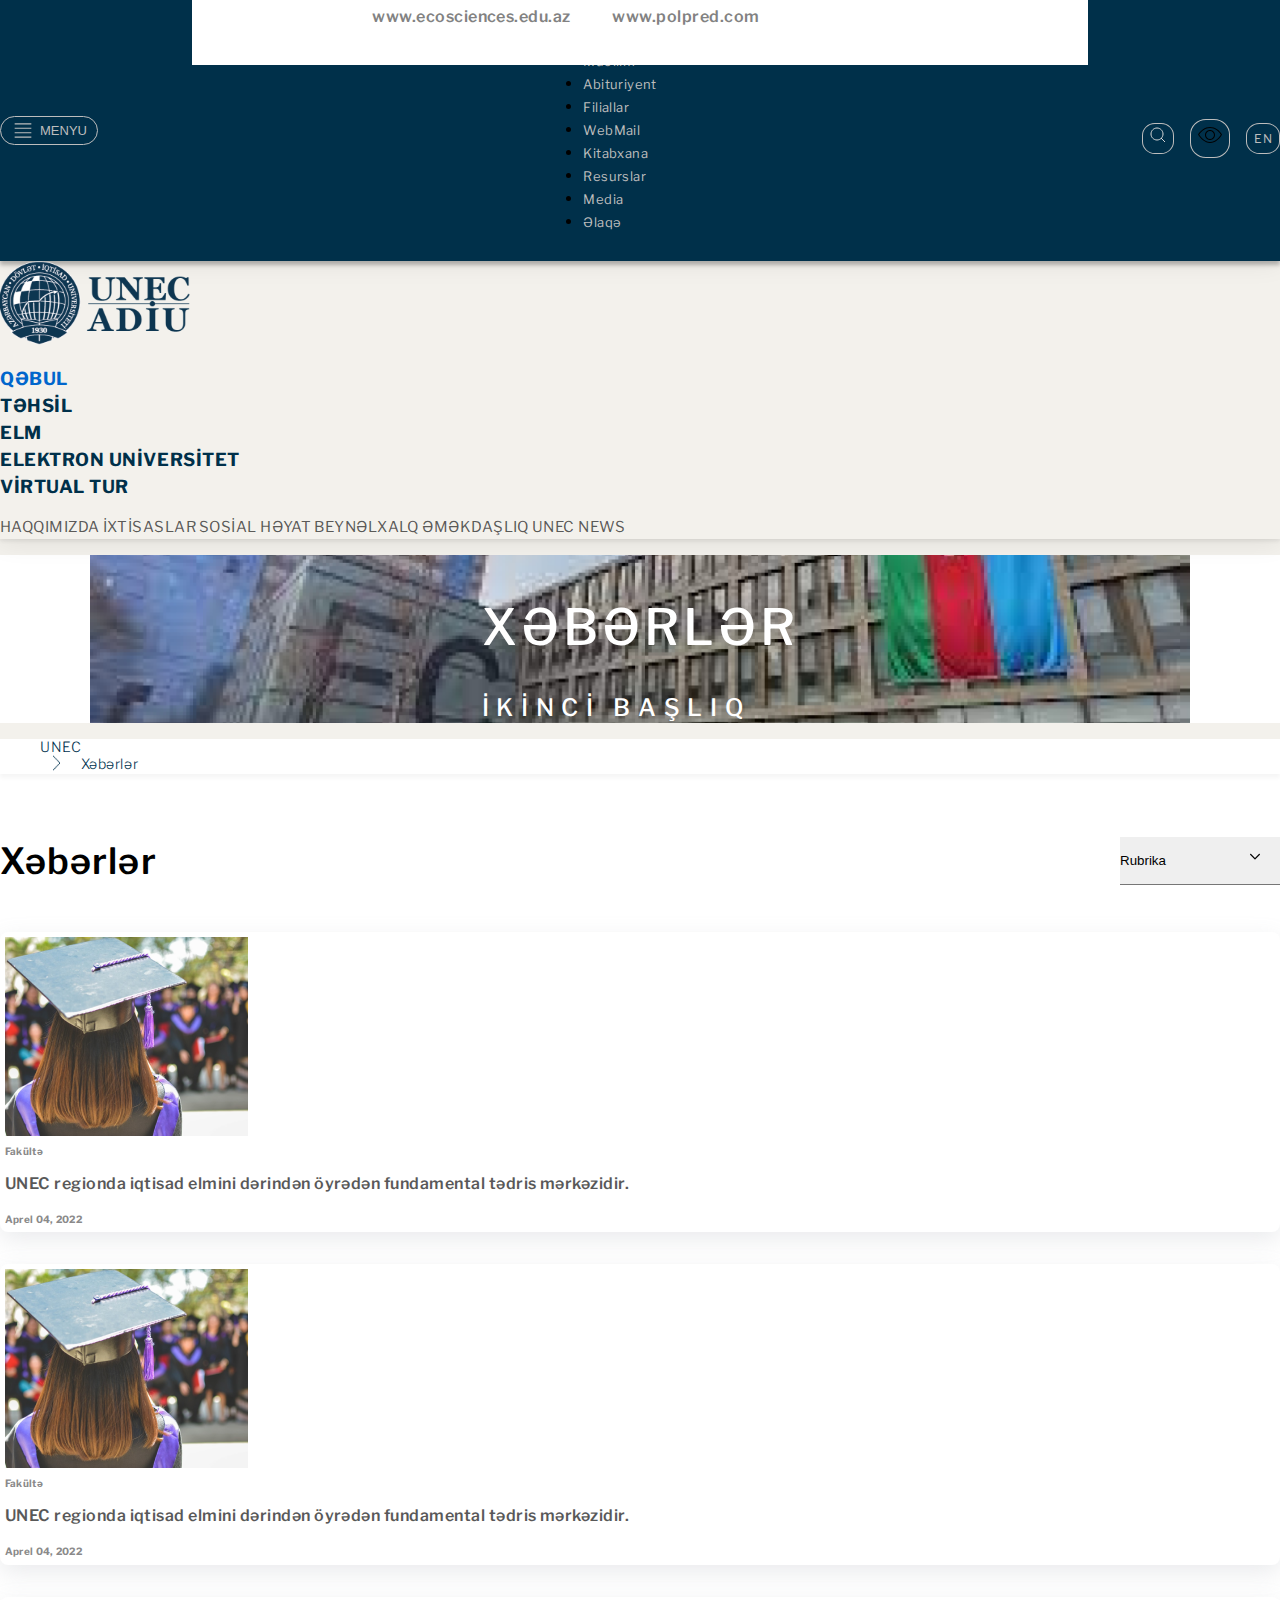
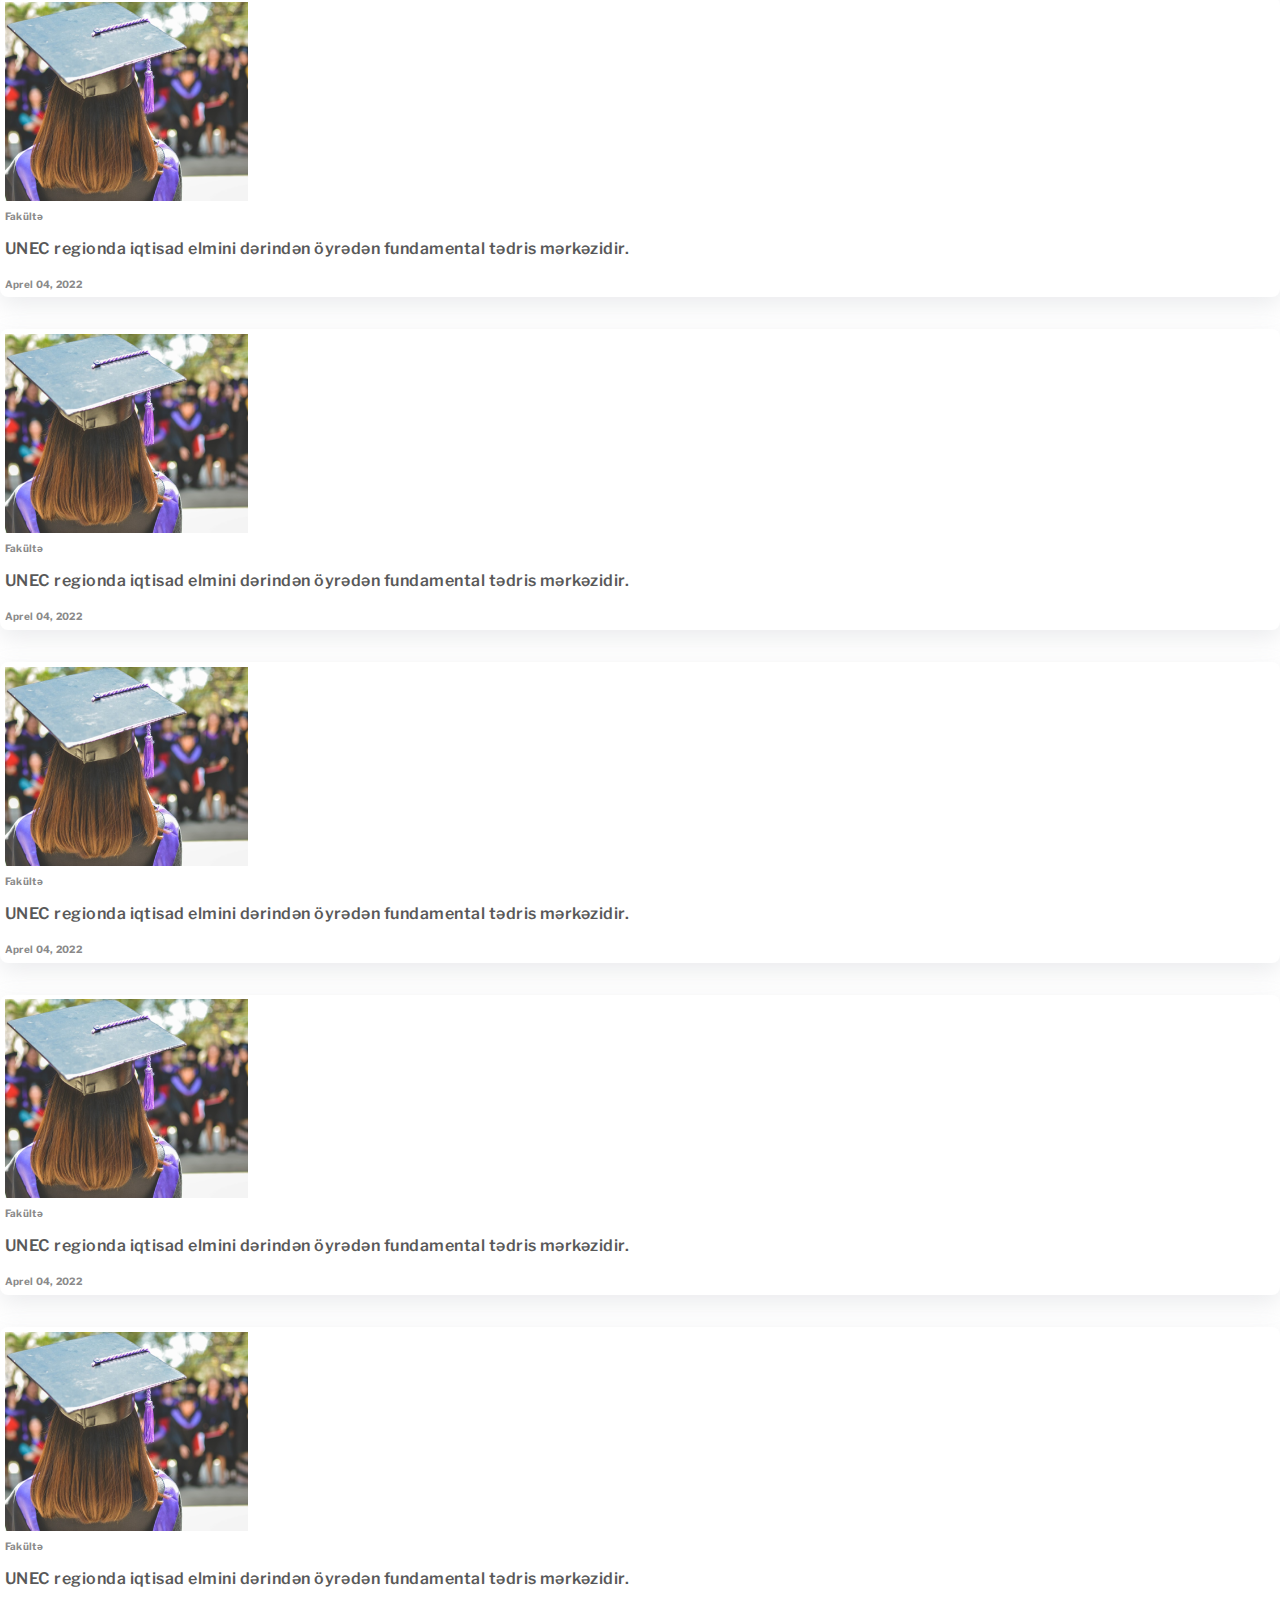
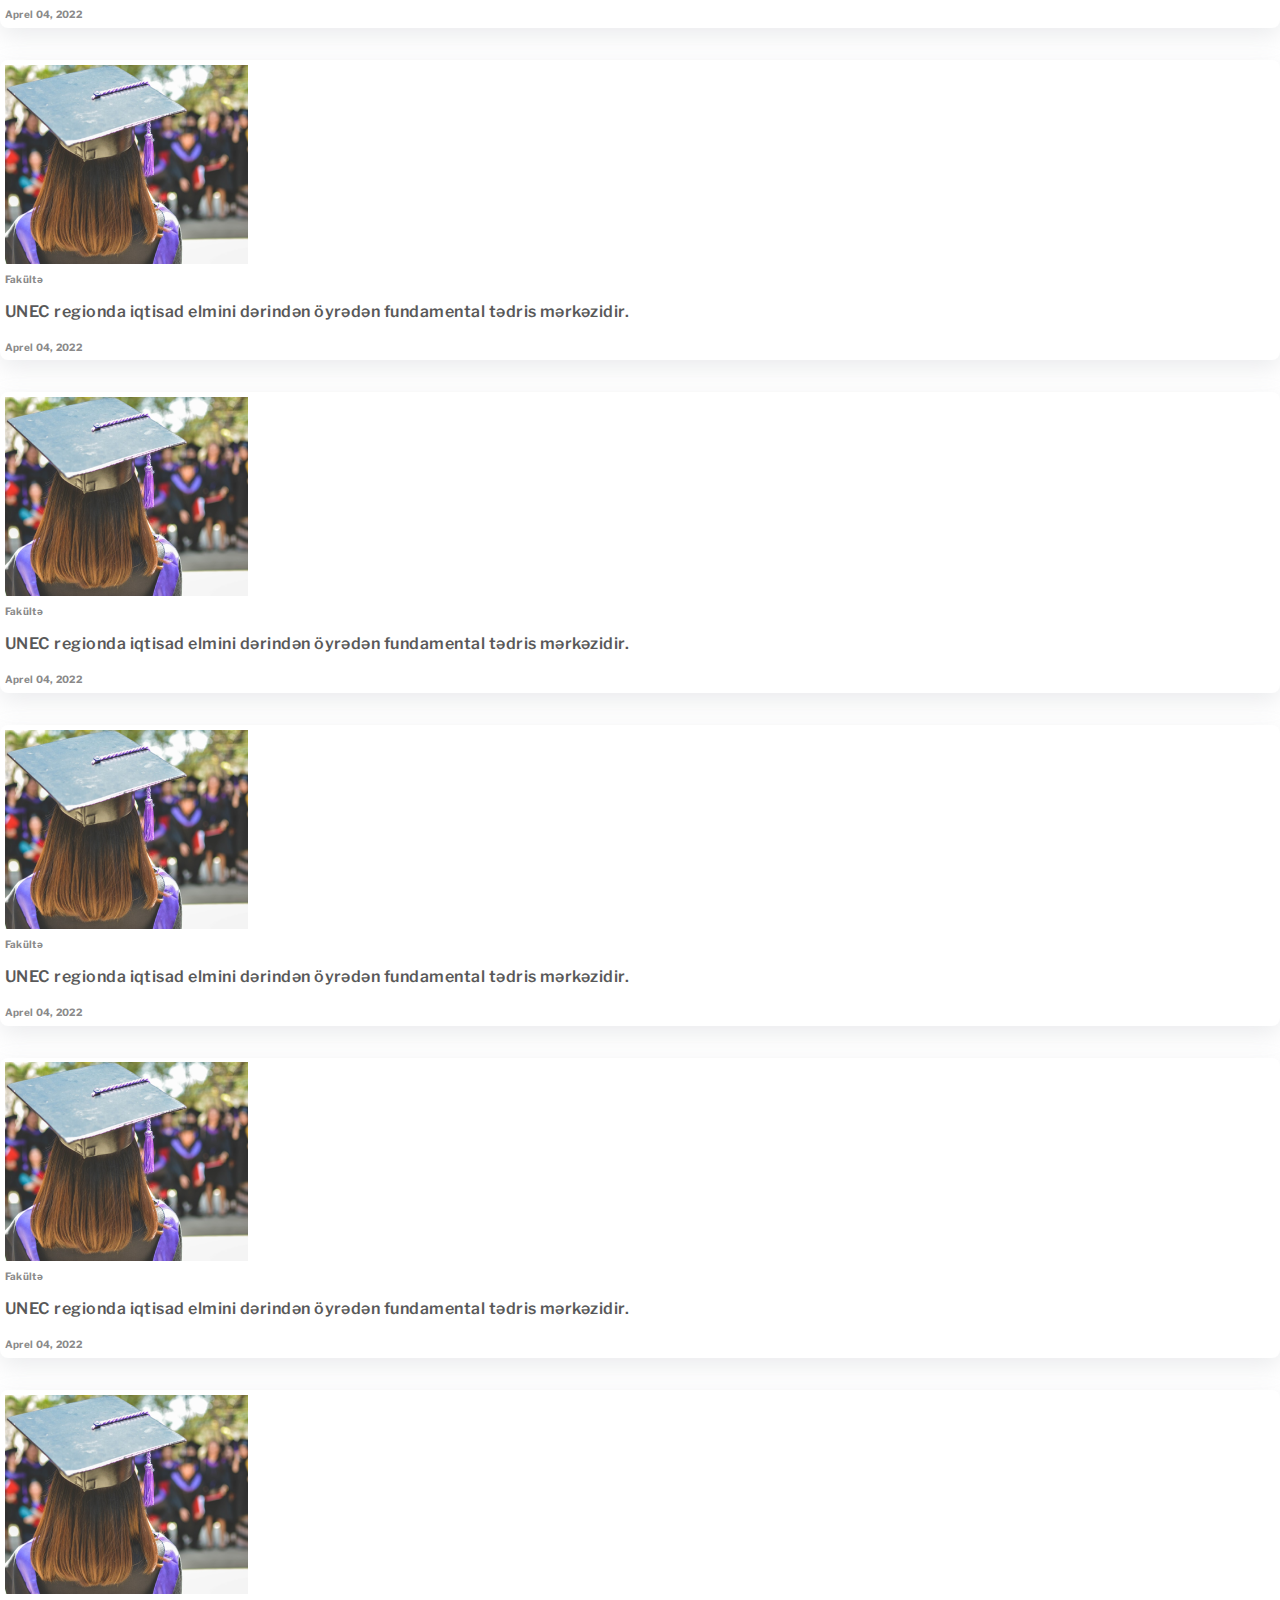
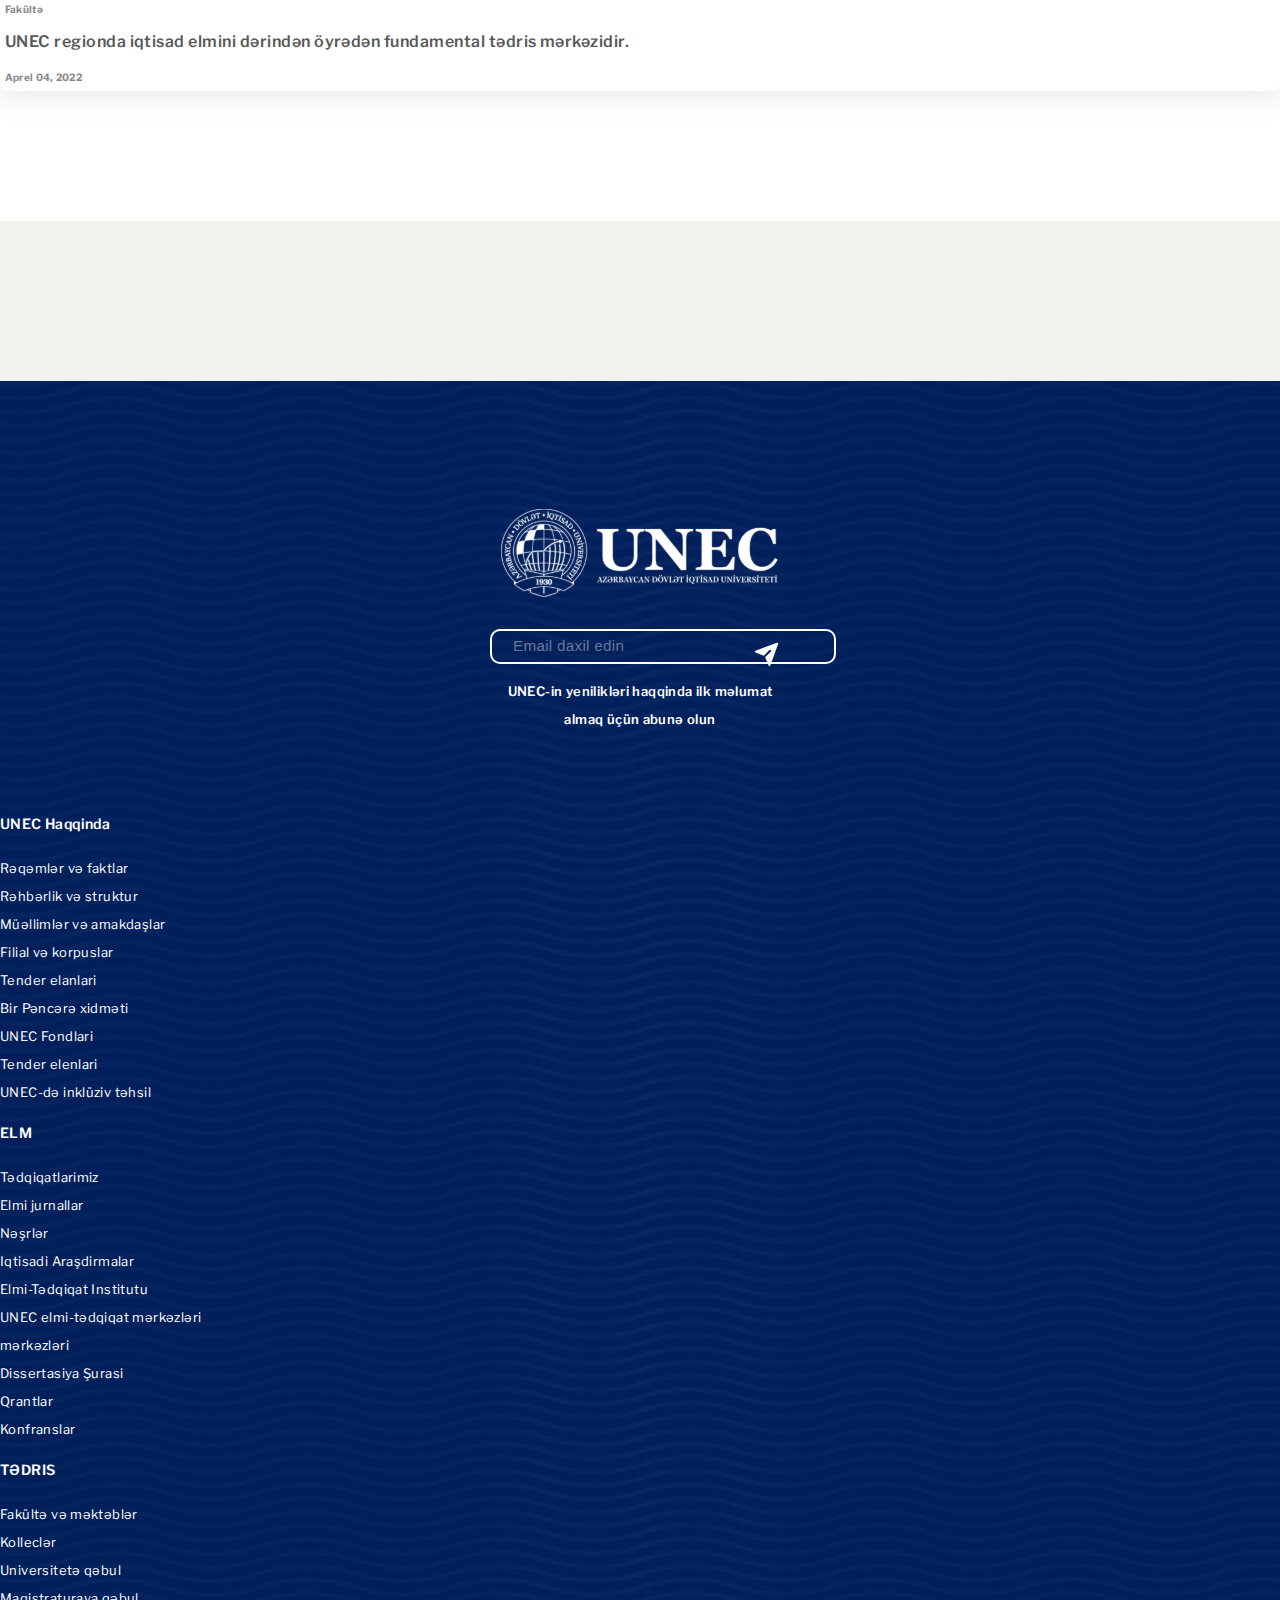
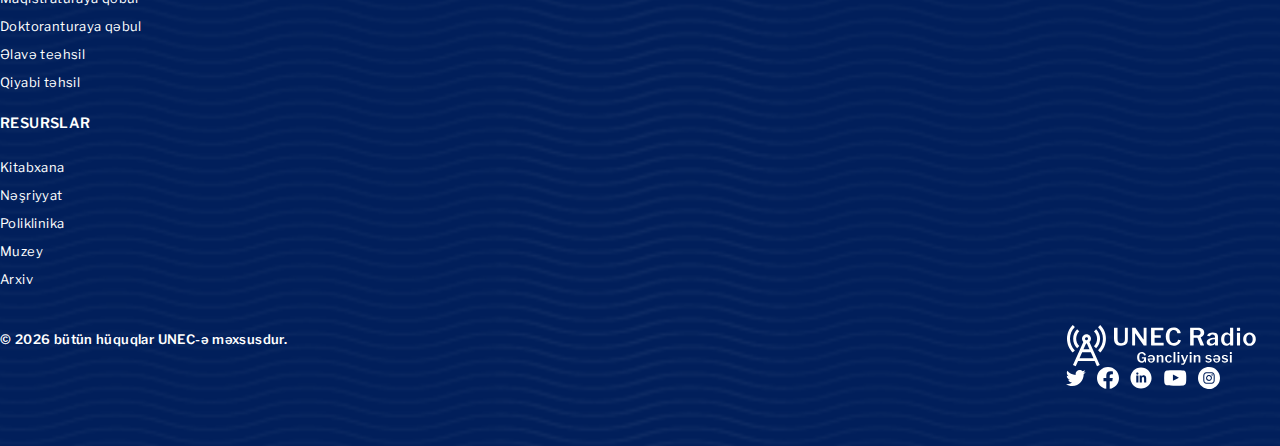
<file: Xeberler.html>
<!doctype html>
<html lang="az">

<head>
  <!-- Required meta tags -->
  <meta charset="utf-8">
  <meta name="viewport" content="width=device-width, initial-scale=1, shrink-to-fit=no">

  <!--=========================================  GOOGLE FONTS LINK =================================================-->

  <link rel="preconnect" href="https://fonts.googleapis.com">
  <link rel="preconnect" href="https://fonts.gstatic.com" crossorigin>
  <link href="https://fonts.googleapis.com/css2?family=Libre+Franklin:ital@1&display=swap" rel="stylesheet">


  <!--=========================================   CSS ======================================================-->

  <link rel="icon" href="assets/images/favicon_io/android-chrome-192x192.png" type="image/png">
  <link rel="shortcut icon" href="assets/images/favicon_io/favicon.ico" type="image/ico">
  <!-- Bootstrap CSS -->
  <link rel="stylesheet" href="https://cdn.jsdelivr.net/npm/bootstrap@4.6.1/dist/css/bootstrap.min.css"
    integrity="sha384-zCbKRCUGaJDkqS1kPbPd7TveP5iyJE0EjAuZQTgFLD2ylzuqKfdKlfG/eSrtxUkn" crossorigin="anonymous">
  <link href="assets/style.css" rel="stylesheet" type="text/css" />

  <title>Xeberler /Elanlar page</title>

</head>

<body>
  <div id="app">
    <!-- header -->
    <header>
      <div class="top-header">
        <div class="container">
          <div class="menu">
            <button class="toggle-btn"><img src="assets/images/icons/menu.svg" alt="open-menu"> MENYU</button>
          </div>
          <ul class="links">
            <li><a href="#">Tələbə</a></li>
            <li><a href="#">Müəllim</a></li>
            <li><a href="#">Abituriyent</a></li>
            <li><a href="#">Filiallar</a></li>
            <li><a href="#">WebMail</a></li>
            <li><a href="#">Kitabxana</a></li>
            <li><a href="#">Resurslar</a></li>
            <li><a href="#">Media</a></li>
            <li><a href="#">Əlaqə</a></li>
          </ul>
          <ul class="icons">
            <li><a href="#"><img src="/assets/images/icons/search.svg" alt="search-icon" /></a></li>
            <li><a href="#"><img src="/assets/images/icons/eye.svg" alt="eye-icon" /></a></li>
            <li><a href="#">EN</a></li>
          </ul>
        </div>
        <div class="container">
          <div class="menu-toggle" id="menu-toggle" style="display: none;">
            <div class="menu">
              <button class="toggle-btn"><img src="assets/images/close.svg" alt="=close-menu"></button>
            </div>
            <div class="row">
              <div class="col-6">
                <div class="nav flex-column nav-pills" id="v-pills-tab" role="tablist" aria-orientation="vertical">
                  <div class="title-menu">
                    <h2>BÜTÜN SAYT</h2><img src="assets/images/Frame.svg" alt="menu">
                  </div>
                  <a class="nav-link active show" id="sidebar-menu-2-tab" data-toggle="pill" href="#sidebar-menu-2"
                    role="tab" aria-controls="sidebar-menu-2" aria-selected="false">SIdebar menu active 02</a>
                  <a class="nav-link" id="sidebar-menu-3-tab" data-toggle="pill" href="#sidebar-menu-3" role="tab"
                    aria-controls="sidebar-menu-3" aria-selected="false">SIdebar menu 03</a>
                  <a class="nav-link" id="sidebar-menu-4-tab" data-toggle="pill" href="#sidebar-menu-4" role="tab"
                    aria-controls="sidebar-menu-4" aria-selected="false">SIdebar menu 04</a>
                  <a class="nav-link" id="sidebar-menu-5-tab" data-toggle="pill" href="#sidebar-menu-5" role="tab"
                    aria-controls="sidebar-menu-5" aria-selected="true">SIdebar menu 05</a>
                  <a class="nav-link active show" id="sidebar-menu-6-tab" data-toggle="pill" href="#sidebar-menu-6"
                    role="tab" aria-controls="sidebar-menu-6" aria-selected="true">SIdebar menu active 06</a>
                  <a class="nav-link" id="sidebar-menu-7-tab" data-toggle="pill" href="#sidebar-menu-7" role="tab"
                    aria-controls="sidebar-menu-7" aria-selected="true">SIdebar menu 07</a>
                </div>
              </div>
              <div class="col-6">
                <div class="tab-content" id="v-pills-tabContent">
                  <div class="tab-pane fade active show" id="sidebar-menu-2" role="tabpanel"
                    aria-labelledby="sidebar-menu-2-tab">
                    <ul>
                      <li>Sidebar sub menu 01</li>
                      <li>Sidebar sub menu 02</li>
                    </ul>
                  </div>
                  <div class="tab-pane fade" id="sidebar-menu-3" role="tabpanel" aria-labelledby="sidebar-menu-3-tab">
                    <ul>
                      <li>Sidebar sub menu 01</li>
                      <li>Sidebar sub menu 02</li>
                    </ul>
                  </div>
                  <div class="tab-pane fade" id="sidebar-menu-4" role="tabpanel" aria-labelledby="sidebar-menu-4-tab">
                    <ul>
                      <li>Sidebar sub menu 01</li>
                      <li>Sidebar sub menu 02</li>
                    </ul>
                  </div>
                  <div class="tab-pane fade" id="sidebar-menu-5" role="tabpanel" aria-labelledby="sidebar-menu-5-tab">
                    <ul>
                      <li>Sidebar sub menu 01</li>
                      <li>Sidebar sub menu 02</li>
                    </ul>
                  </div>
                  <div class="tab-pane fade active show" id="sidebar-menu-6" role="tabpanel"
                    aria-labelledby="sidebar-menu-6-tab">
                    <ul>
                      <li>Sidebar sub menu 01</li>
                      <li>Sidebar sub menu 02</li>
                    </ul>
                  </div>
                  <div class="tab-pane fade" id="sidebar-menu-7" role="tabpanel" aria-labelledby="sidebar-menu-7-tab">
                    <ul>
                      <li>Sidebar sub menu 01</li>
                      <li>Sidebar sub menu 02</li>
                    </ul>
                  </div>
                </div>
              </div>
            </div>
          </div>
        </div>
      </div>
      <nav class="navbar navbar-desktop navbar-expand-lg">
        <div class="container">
          <a class="navbar-brand" href="/"><img src="assets/images/logo 1.svg" alt="navbar-brand"></a>
          <div class="collapse navbar-collapse" style="flex-direction: column;" id="navbarSupportedContent">
            <ul class="navbar-nav ml-auto text-uppercase">
              <a href="#" class="qabul" style="text-decoration: none;">Qəbul</a>
              <li class="nav-item active">
                <a class="nav-link" href="#">Təhsİl</a>
              </li>
              <li class="nav-item">
                <a class="nav-link" href="#">Elm</a>
              </li>
              <li class="nav-item">
                <a class="nav-link" href="#">Elektron Unİversİtet</a>
              </li>
              <li class="nav-item">
                <a class="nav-link" href="#">Vİrtual tur</a>
              </li>
            </ul>
            <div class="dropdown-nav ml-auto" style="position: relative;">
              <ul class="navbar-nav">
                <li class="menu-toggled nav-item">
                  <a class="nav-link" href="#">Haqqımızda</a>
                  <div class="menu-content">
                    <div class="row">
                      <div class="col">
                        <ul>
                          <li> <a href="#">Submenu link 01</a></li>
                          <li> <a href="#">Submenu link 02</a></li>
                          <li> <a href="#">Submenu link 03</a></li>
                        </ul>
                      </div>
                      <div class="col">
                        <ul>
                          <li> <a href="#">Submenu link 04</a></li>
                          <li> <a href="#">Submenu link 05</a></li>
                          <li> <a href="#">Submenu link 06</a></li>
                        </ul>
                      </div>
                      <div class="col">
                        <ul>
                          <li> <a href="#">Submenu link 07</a></li>
                          <li> <a href="#">Submenu link 08</a></li>
                          <li> <a href="#">Submenu link 09</a></li>
                        </ul>
                      </div>
                      <div class="col">
                        <ul>
                          <li> <a href="#">Submenu link 10</a></li>
                          <li> <a href="#">Submenu link 11</a></li>
                          <li> <a href="#">Submenu link 12</a></li>
                        </ul>
                      </div>
                    </div>
                  </div>
                </li>
                <li class="menu-toggled nav-item">
                  <a class="nav-link" href="#">İxtisaslar</a>
                  <div class="menu-content">
                    <div class="row">
                      <div class="col">
                        <ul>
                          <li> <a href="#">Submenu link 01</a></li>
                          <li> <a href="#">Submenu link 02</a></li>
                          <li> <a href="#">Submenu link 03</a></li>
                        </ul>
                      </div>
                      <div class="col">
                        <ul>
                          <li> <a href="#">Submenu link 04</a></li>
                          <li> <a href="#">Submenu link 05</a></li>
                          <li> <a href="#">Submenu link 06</a></li>
                        </ul>
                      </div>
                      <div class="col">
                        <ul>
                          <li> <a href="#">Submenu link 07</a></li>
                          <li> <a href="#">Submenu link 08</a></li>
                          <li> <a href="#">Submenu link 09</a></li>
                        </ul>
                      </div>
                      <div class="col">
                        <ul>
                          <li> <a href="#">Submenu link 10</a></li>
                          <li> <a href="#">Submenu link 11</a></li>
                          <li> <a href="#">Submenu link 12</a></li>
                        </ul>
                      </div>
                    </div>
                  </div>
                </li>
                <li class="menu-toggled nav-item">
                  <a class="nav-link" href="#">Sosial həyat</a>
                  <div class="menu-content">
                    <div class="row">
                      <div class="col">
                        <ul>
                          <li> <a href="#">Submenu link 01</a></li>
                          <li> <a href="#">Submenu link 02</a></li>
                          <li> <a href="#">Submenu link 03</a></li>
                        </ul>
                      </div>
                      <div class="col">
                        <ul>
                          <li> <a href="#">Submenu link 04</a></li>
                          <li> <a href="#">Submenu link 05</a></li>
                          <li> <a href="#">Submenu link 06</a></li>
                        </ul>
                      </div>
                      <div class="col">
                        <ul>
                          <li> <a href="#">Submenu link 07</a></li>
                          <li> <a href="#">Submenu link 08</a></li>
                          <li> <a href="#">Submenu link 09</a></li>
                        </ul>
                      </div>
                      <div class="col">
                        <ul>
                          <li> <a href="#">Submenu link 10</a></li>
                          <li> <a href="#">Submenu link 11</a></li>
                          <li> <a href="#">Submenu link 12</a></li>
                        </ul>
                      </div>
                    </div>
                  </div>
                </li>
                <li class="menu-toggled nav-item">
                  <a class="nav-link" href="#">Beynəlxalq əməkdaşlıq</a>
                  <div class="menu-content">
                    <div class="row">
                      <div class="col">
                        <ul>
                          <li> <a href="#">Submenu link 01</a></li>
                          <li> <a href="#">Submenu link 02</a></li>
                          <li> <a href="#">Submenu link 03</a></li>
                        </ul>
                      </div>
                      <div class="col">
                        <ul>
                          <li> <a href="#">Submenu link 04</a></li>
                          <li> <a href="#">Submenu link 05</a></li>
                          <li> <a href="#">Submenu link 06</a></li>
                        </ul>
                      </div>
                      <div class="col">
                        <ul>
                          <li> <a href="#">Submenu link 07</a></li>
                          <li> <a href="#">Submenu link 08</a></li>
                          <li> <a href="#">Submenu link 09</a></li>
                        </ul>
                      </div>
                      <div class="col">
                        <ul>
                          <li> <a href="#">Submenu link 10</a></li>
                          <li> <a href="#">Submenu link 11</a></li>
                          <li> <a href="#">Submenu link 12</a></li>
                        </ul>
                      </div>
                    </div>
                  </div>
                </li>
                <li class="menu-toggled nav-item">
                  <a class="nav-link" href="#">UNEC NEWS</a>
                  <div class="menu-content">
                    <div class="row">
                      <div class="col">
                        <ul>
                          <li> <a href="#">Submenu link 01</a></li>
                          <li> <a href="#">Submenu link 02</a></li>
                          <li> <a href="#">Submenu link 03</a></li>
                        </ul>
                      </div>
                      <div class="col">
                        <ul>
                          <li> <a href="#">Submenu link 04</a></li>
                          <li> <a href="#">Submenu link 05</a></li>
                          <li> <a href="#">Submenu link 06</a></li>
                        </ul>
                      </div>
                      <div class="col">
                        <ul>
                          <li> <a href="#">Submenu link 07</a></li>
                          <li> <a href="#">Submenu link 08</a></li>
                          <li> <a href="#">Submenu link 09</a></li>
                        </ul>
                      </div>
                      <div class="col">
                        <ul>
                          <li> <a href="#">Submenu link 10</a></li>
                          <li> <a href="#">Submenu link 11</a></li>
                          <li> <a href="#">Submenu link 12</a></li>
                        </ul>
                      </div>
                    </div>
                  </div>
                </li>
              </ul>
            </div>
          </div>
        </div>
      </nav>
      <nav class="navbar-mobile">
        <div class="container">
          <div class="logo">
            <a class="navbar-brand" href="#"><img src="assets/images/mobile-logo.svg" alt="navbar-brand"></a>
          </div>
          <div class="toggle-menu ml-auto">
            <button><img src="/assets/images/mobile-search.svg" alt="search-icon" /></button>
            <button class="toggle-menu-btn"><img src="/assets/images/mobile-menu.svg" alt="mobile-menu-icon" /></button>
          </div>
        </div>
      </nav>
      <div class="mobile-menu" id="mobile-menu" style="display: none;">
        <div class="container">
          <div class="row">
            <div class="menu" style="width: 100%;">
              <button class="toggle-menu-btn" style="float: right;"><img src="assets/images/close-mobile.svg"
                  alt="=close-menu"></button>
            </div>
            <div class="title-menu">
              <h2>BÜTÜN SAYT</h2><img src="assets/images/Frame.svg" alt="menu">
            </div>
            <div class="accordion" id="exampleAccordion">
              <div class="card" style="margin-bottom:2rem;" style="margin-bottom:2rem;">
                <div class="card-header" id="exItem2Header">
                  <button class="btn btn-link" type="button" data-toggle="collapse" data-target="#exItem2"
                    aria-expanded="true" aria-controls="exItem2">Sidebar menu active 02</button>
                </div>
                <div id="exItem2" class="collapse show" aria-labelledby="exItem2Header" data-parent="#exampleAccordion">
                  <div class="card-body">
                    <ul>
                      <li>Sidebar sub menu 01</li>
                      <li>Sidebar sub menu 02</li>
                    </ul>
                  </div>
                </div>
              </div>
              <div class="card" style="margin-bottom:2rem;" style="margin-bottom:2rem;">
                <div class="card-header" id="exItem3Header">
                  <button class="btn btn-link" type="button" data-toggle="collapse" data-target="#exItem3"
                    aria-expanded="false" aria-controls="exItem3">Sidebar menu 03</button>
                </div>
                <div id="exItem3" class="collapse" aria-labelledby="exItem3Header" data-parent="#exampleAccordion">
                  <div class="card-body">
                    <ul>
                      <li>Sidebar sub menu 01</li>
                      <li>Sidebar sub menu 02</li>
                    </ul>
                  </div>
                </div>
              </div>
              <div class="card" style="margin-bottom:2rem;" style="margin-bottom:2rem;">
                <div class="card-header" id="exItem4Header">
                  <button class="btn btn-link" type="button" data-toggle="collapse" data-target="#exItem4"
                    aria-expanded="false" aria-controls="exItem4">Sidebar menu 04</button>
                </div>
                <div id="exItem4" class="collapse" aria-labelledby="exItem4Header" data-parent="#exampleAccordion">
                  <div class="card-body">
                    <ul>
                      <li>Sidebar sub menu 01</li>
                      <li>Sidebar sub menu 02</li>
                    </ul>
                  </div>
                </div>
              </div>
              <div class="card" style="margin-bottom:2rem;" style="margin-bottom:2rem;">
                <div class="card-header" id="exItem5Header">
                  <button class="btn btn-link" type="button" data-toggle="collapse" data-target="#exItem5"
                    aria-expanded="false" aria-controls="exItem5">Sidebar menu 05</button>
                </div>
                <div id="exItem5" class="collapse" aria-labelledby="exItem5Header" data-parent="#exampleAccordion">
                  <div class="card-body">
                    <ul>
                      <li>Sidebar sub menu 01</li>
                      <li>Sidebar sub menu 02</li>
                    </ul>
                  </div>
                </div>
              </div>
              <div class="card" style="margin-bottom:2rem;" style="margin-bottom:2rem;">
                <div class="card-header" id="exItem6Header">
                  <button class="btn btn-link" type="button" data-toggle="collapse" data-target="#exItem6"
                    aria-expanded="true" aria-controls="exItem6">Sidebar menu active 06</button>
                </div>
                <div id="exItem6" class="collapse show" aria-labelledby="exItem6Header" data-parent="#exampleAccordion">
                  <div class="card-body">
                    <ul>
                      <li>Sidebar sub menu 01</li>
                      <li>Sidebar sub menu 02</li>
                    </ul>
                  </div>
                </div>
              </div>
              <div class="card" style="margin-bottom:2rem;" style="margin-bottom:2rem;">
                <div class="card-header" id="exItem7Header">
                  <button class="btn btn-link" type="button" data-toggle="collapse" data-target="#exItem7"
                    aria-expanded="false" aria-controls="exItem7">Sidebar menu 07</button>
                </div>
                <div id="exItem7" class="collapse" aria-labelledby="exItem7Header" data-parent="#exampleAccordion">
                  <div class="card-body">
                    <ul>
                      <li>Sidebar sub menu 01</li>
                      <li>Sidebar sub menu 02</li>
                    </ul>
                  </div>
                </div>
              </div>
            </div>
          </div>
        </div>
      </div>
    </header>
    <!-- main-content -->
    <main>
      <section style="background: #fff" class="top-image-section">
        <div class="container">
          <div class="top-image">
            <div>
              <h2>XƏBƏRLƏR</h2>
              <span class="d-lg-block d-none">İkİncİ başlıq</span>
            </div>
            <img src="assets/images/Xeberler page/image 1.png" alt="image">
          </div>
        </div>
      </section>
      <!-- Xəbərlər-section -->
      <section class="xəbərlər" style="margin-bottom:10rem;padding-top: 0;">
        <div class="container">
          <nav aria-label="breadcrumb" style="margin-bottom: 3rem;">
            <ol class="breadcrumb">
              <li class="breadcrumb-item"><a href="#">UNEC</a></li>
              <li class="breadcrumb-item active" aria-current="page">Xəbərlər</li>
            </ol>
          </nav>
          <div class="title">
            <div>
              <h2>Xəbərlər</h2>
            </div>
            <select class="custom-select mr-sm-2" id="inlineFormCustomSelect">
              <option selected>Rubrika</option>
              <option value="1">One</option>
              <option value="2">Two</option>
              <option value="3">Three</option>
            </select>
          </div>
          <div class="card-group">
            <div class="row" style="justify-content: center;">
              <div class="col-lg-3 col-6">
                <div class="card" style="margin-bottom:2rem;">
                  <img class="card-img-top" src="assets/images/Xəbərlər-section/Rectangle 12.png" alt="Card image cap">
                  <div class="card-body">
                    <span>Fakültə</span>
                    <p class="card-text"><a href="#">
                        UNEC regionda iqtisad elmini dərindən öyrədən fundamental tədris
                        mərkəzidir.
                      </a>
                    </p>
                    <span>Aprel 04, 2022</span>
                  </div>
                </div>
              </div>
              <div class="col-lg-3 col-6">
                <div class="card" style="margin-bottom:2rem;">
                  <img class="card-img-top" src="assets/images/Xəbərlər-section/Rectangle 12.png" alt="Card image cap">
                  <div class="card-body">
                    <span>Fakültə</span>
                    <p class="card-text"><a href="#">
                        UNEC regionda iqtisad elmini dərindən öyrədən fundamental tədris
                        mərkəzidir.
                      </a>
                    </p>
                    <span>Aprel 04, 2022</span>
                  </div>
                </div>
              </div>
              <div class="col-lg-3 col-6">
                <div class="card" style="margin-bottom:2rem;">
                  <img class="card-img-top" src="assets/images/Xəbərlər-section/Rectangle 12.png" alt="Card image cap">
                  <div class="card-body">
                    <span>Fakültə</span>
                    <p class="card-text"><a href="#">
                        UNEC regionda iqtisad elmini dərindən öyrədən fundamental tədris
                        mərkəzidir.
                      </a>
                    </p>
                    <span>Aprel 04, 2022</span>
                  </div>
                </div>
              </div>
              <div class="col-lg-3 col-6">
                <div class="card" style="margin-bottom:2rem;">
                  <img class="card-img-top" src="assets/images/Xəbərlər-section/Rectangle 12.png" alt="Card image cap">
                  <div class="card-body">
                    <span>Fakültə</span>
                    <p class="card-text"><a href="#">UNEC regionda iqtisad elmini dərindən öyrədən fundamental
                        tədris
                        mərkəzidir.</a>
                    </p>
                    <span>Aprel 04, 2022</span>
                  </div>
                </div>
              </div>
              <div class="col-lg-3 col-6">
                <div class="card" style="margin-bottom:2rem;">
                  <img class="card-img-top" src="assets/images/Xəbərlər-section/Rectangle 12.png" alt="Card image cap">
                  <div class="card-body">
                    <span>Fakültə</span>
                    <p class="card-text"><a href="#">
                        UNEC regionda iqtisad elmini dərindən öyrədən fundamental tədris
                        mərkəzidir.
                      </a>
                    </p>
                    <span>Aprel 04, 2022</span>
                  </div>
                </div>
              </div>
              <div class="col-lg-3 col-6">
                <div class="card" style="margin-bottom:2rem;">
                  <img class="card-img-top" src="assets/images/Xəbərlər-section/Rectangle 12.png" alt="Card image cap">
                  <div class="card-body">
                    <span>Fakültə</span>
                    <p class="card-text"><a href="#">
                        UNEC regionda iqtisad elmini dərindən öyrədən fundamental tədris
                        mərkəzidir.
                      </a>
                    </p>
                    <span>Aprel 04, 2022</span>
                  </div>
                </div>
              </div>
              <div class="col-lg-3 col-6">
                <div class="card" style="margin-bottom:2rem;">
                  <img class="card-img-top" src="assets/images/Xəbərlər-section/Rectangle 12.png" alt="Card image cap">
                  <div class="card-body">
                    <span>Fakültə</span>
                    <p class="card-text"><a href="#">
                        UNEC regionda iqtisad elmini dərindən öyrədən fundamental tədris
                        mərkəzidir.
                      </a>
                    </p>
                    <span>Aprel 04, 2022</span>
                  </div>
                </div>
              </div>
              <div class="col-lg-3 col-6">
                <div class="card" style="margin-bottom:2rem;">
                  <img class="card-img-top" src="assets/images/Xəbərlər-section/Rectangle 12.png" alt="Card image cap">
                  <div class="card-body">
                    <span>Fakültə</span>
                    <p class="card-text"><a href="#">UNEC regionda iqtisad elmini dərindən öyrədən fundamental
                        tədris
                        mərkəzidir.</a>
                    </p>
                    <span>Aprel 04, 2022</span>
                  </div>
                </div>
              </div>
              <div class="col-lg-3 col-6">
                <div class="card" style="margin-bottom:2rem;">
                  <img class="card-img-top" src="assets/images/Xəbərlər-section/Rectangle 12.png" alt="Card image cap">
                  <div class="card-body">
                    <span>Fakültə</span>
                    <p class="card-text"><a href="#">
                        UNEC regionda iqtisad elmini dərindən öyrədən fundamental tədris
                        mərkəzidir.
                      </a>
                    </p>
                    <span>Aprel 04, 2022</span>
                  </div>
                </div>
              </div>
              <div class="col-lg-3 col-6">
                <div class="card" style="margin-bottom:2rem;">
                  <img class="card-img-top" src="assets/images/Xəbərlər-section/Rectangle 12.png" alt="Card image cap">
                  <div class="card-body">
                    <span>Fakültə</span>
                    <p class="card-text"><a href="#">
                        UNEC regionda iqtisad elmini dərindən öyrədən fundamental tədris
                        mərkəzidir.
                      </a>
                    </p>
                    <span>Aprel 04, 2022</span>
                  </div>
                </div>
              </div>
              <div class="col-lg-3 col-6">
                <div class="card" style="margin-bottom:2rem;">
                  <img class="card-img-top" src="assets/images/Xəbərlər-section/Rectangle 12.png" alt="Card image cap">
                  <div class="card-body">
                    <span>Fakültə</span>
                    <p class="card-text"><a href="#">
                        UNEC regionda iqtisad elmini dərindən öyrədən fundamental tədris
                        mərkəzidir.
                      </a>
                    </p>
                    <span>Aprel 04, 2022</span>
                  </div>
                </div>
              </div>
              <div class="col-lg-3 col-6">
                <div class="card" style="margin-bottom:2rem;" style="margin-bottom:2rem;">
                  <img class="card-img-top" src="assets/images/Xəbərlər-section/Rectangle 12.png" alt="Card image cap">
                  <div class="card-body">
                    <span>Fakültə</span>
                    <p class="card-text"><a href="#">UNEC regionda iqtisad elmini dərindən öyrədən fundamental
                        tədris
                        mərkəzidir.</a>
                    </p>
                    <span>Aprel 04, 2022</span>
                  </div>
                </div>
              </div>
              <!-- loading -->
              <div class="loading" style="font-size:50px;--duration:2s;--num-dot:10;">
                <div style="--index:0"></div>
                <div style="--index:1"></div>
                <div style="--index:2"></div>
                <div style="--index:3"></div>
                <div style="--index:4"></div>
                <div style="--index:5"></div>
                <div style="--index:6"></div>
                <div style="--index:7"></div>
                <div style="--index:8"></div>
                <div style="--index:9"></div>
              </div>
            </div>
          </div>
        </div>
      </section>
    </main>
    <!-- Footer -->
    <footer class="position-relative mt-4w-100">
      <!-- sites-section  -->
      <div class="sites">
        <div class="container">
          <div class="sites-mobile">
            <div id="sitescarousel" class="carousel slide" data-interval="false">
              <div class="carousel-inner">
                <div class="carousel-item active">
                  <ul>
                    <li><a href="https://www.president.az" target="_blank">www.president.az</a>
                    </li>
                    <li><a href="https://www.mehriban-aliyeva.org" target="_blank">www.mehriban-aliyeva.org</a></li>
                    <li>
                      <a href="https://www.president.az" target="_blank">www.president.az</a>
                    </li>
                    <li><a href="https://www.mehriban-aliyeva.org" target="_blank">www.mehriban-aliyeva.org</a>
                    </li>
                  </ul>
                </div>
                <div class="carousel-item">
                  <ul>
                    <li><a href="https://www.heydar-aliyev-foundation.org"
                        target="_blank">www.heydar-aliyev-foundation.org</a>
                    </li>
                    <li><a href="https://www.azerbaijan.az" target="_blank">www.azerbaijan.az</a>
                    </li>
                    <li>
                      <a href="https://www.edu.gov.az" target="_blank">www.edu.gov.az</a>
                    </li>
                  </ul>
                </div>
                <div class="carousel-item">
                  <ul>
                    <li>
                      <a href="https://www.tqdk.gov.az" target="_blank">www.tqdk.gov.az</a>
                    </li>
                    <li>
                      <a href="https://www.economy.gov.az" target="_blank">www.economy.gov.az</a>
                    </li>
                    <li>
                      <a href="https://www.science.gov.az" target="_blank">www.science.gov.az</a>
                    </li>
                  </ul>
                </div>
                <div class="carousel-item">
                  <ul>

                    <li>
                      <a href="https://www.azstat.org" target="_blank">www.azstat.org</a>
                    </li>
                    <li>
                      <a href="https://www.atgti.az" target="_blank">www.atgti.az</a>
                    </li>
                    <li>
                      <a href="https://www.virtualkarabakh.az" target="_blank">www.virtualkarabakh.az</a>
                    </li>
                    <li><a href="https://www.ecosciences.edu.az" target="_blank">www.ecosciences.edu.az</a>
                    </li>
                    <li>
                      <a href="https://www.polpred.com" target="_blank">www.polpred.com</a>
                    </li>
                  </ul>
                </div>
              </div>
              <ol class="carousel-indicators">
                <li data-target="#sitescarousel" data-slide-to="0" class="active"></li>
                <li data-target="#sitescarousel" data-slide-to="1"></li>
                <li data-target="#sitescarousel" data-slide-to="2"></li>
                <li data-target="#sitescarousel" data-slide-to="3"></li>
              </ol>
            </div>
          </div>
          <div class="sites-desktop">
            <div class="sites-group">
              <a href="https://www.president.az" target="_blank">www.president.az</a>
              <a href="https://www.mehriban-aliyeva.org"
                target="_blank">&nbsp;&nbsp;&nbsp;&nbsp;&nbsp;&nbsp;&nbsp;www.mehriban-aliyeva.org&nbsp;&nbsp;&nbsp;&nbsp;&nbsp;</a>
              <a href="https://www.heydar-aliyev-foundation.org" target="_blank">www.heydar-aliyev-foundation.org</a>
              <a href="https://www.azerbaijan.az" target="_blank">&nbsp;&nbsp;&nbsp;www.azerbaijan.az</a>
              <a href="https://www.edu.gov.az"
                target="_blank">&nbsp;&nbsp;&nbsp;&nbsp;&nbsp;www.edu.gov.az&nbsp;&nbsp;&nbsp;&nbsp;&nbsp;</a>
              <a href="https://www.tqdk.gov.az" target="_blank">&nbsp;www.tqdk.gov.az&nbsp;&nbsp;&nbsp;&nbsp;&nbsp;</a>
              <a href="https://www.economy.gov.az" target="_blank">www.economy.gov.az</a>
              <a href="https://www.science.gov.az" target="_blank">&nbsp;&nbsp;www.science.gov.az</a>
              <a href="https://www.azstat.org"
                target="_blank">&nbsp;&nbsp;&nbsp;&nbsp;&nbsp;www.azstat.org&nbsp;&nbsp;&nbsp;&nbsp;</a>
              <a href="https://www.atgti.az"
                target="_blank">&nbsp;www.atgti.az&nbsp;&nbsp;&nbsp;&nbsp;&nbsp;&nbsp;&nbsp;&nbsp;&nbsp;&nbsp;&nbsp;&nbsp;</a>
              <a href="https://www.virtualkarabakh.az" target="_blank">www.virtualkarabakh.az</a>
              <a href="https://www.ecosciences.edu.az"
                target="_blank">&nbsp;&nbsp;&nbsp;&nbsp;&nbsp;&nbsp;&nbsp;&nbsp;&nbsp;&nbsp;&nbsp;&nbsp;&nbsp;&nbsp;&nbsp;&nbsp;&nbsp;&nbsp;&nbsp;&nbsp;&nbsp;&nbsp;&nbsp;&nbsp;&nbsp;&nbsp;&nbsp;&nbsp;&nbsp;&nbsp;&nbsp;&nbsp;&nbsp;&nbsp;&nbsp;&nbsp;&nbsp;&nbsp;www.ecosciences.edu.az</a>
              <a href="https://www.polpred.com"
                target="_blank">&nbsp;&nbsp;&nbsp;&nbsp;&nbsp;&nbsp;&nbsp;&nbsp;&nbsp;&nbsp;&nbsp;www.polpred.com</a>
            </div>
          </div>
        </div>
      </div>
      <div class="container">
        <div class="row">
          <div class="col-12 col-lg-4">
            <form class="newsletter">
              <img src="assets/images/footer/logo sayt ag 2.svg" alt="logo">
              <div class="newsletter-input">
                <img src="assets/images/footer/Vector (5).svg" alt="icon">
                <input type="email" class="icon" name="email" id="email" placeholder="Email daxil edin">
                <span>UNEC-in yenilikləri haqqinda ilk məlumat almaq üçün abunə olun</span>
              </div>
            </form>
          </div>
          <div class="col-12 col-lg-4">
            <div class="row">
              <ul class="col-6">
                <h2>UNEC Haqqinda</h2>
                <li><a href="#">Rəqəmlər və faktlar</a></li>
                <li><a href="#">Rəhbərlik və struktur</a></li>
                <li><a href="#">Müəllimlər və amakdaşlar</a></li>
                <li><a href="#">Filial və korpuslar</a></li>
                <li><a href="#">Tender elanlari</a></li>
                <li><a href="#">Bir Pəncərə xidməti</a></li>
                <li><a href="#">UNEC Fondlari</a></li>
                <li><a href="#">Tender elenlari</a></li>
                <li><a href="#">UNEC-də inklüziv təhsil</a></li>
              </ul>
              <ul class="col-6">
                <h2>ELM</h2>
                <li><a href="#">Tədqiqatlarimiz</a></li>
                <li><a href="#">Elmi jurnallar</a></li>
                <li><a href="#">Nəşrlər</a></li>
                <li><a href="#">Iqtisadi Araşdirmalar</a></li>
                <li><a href="#">Elmi-Tədqiqat Institutu</a></li>
                <li><a href="#">UNEC elmi-tədqiqat mərkəzləri</a></li>
                <li><a href="#">mərkəzləri</a></li>
                <li><a href="#">Dissertasiya Şurasi</a></li>
                <li><a href="#">Qrantlar</a></li>
                <li><a href="#">Konfranslar</a></li>
              </ul>
            </div>
          </div>
          <div class="col-12 col-lg-4">
            <div class="row">
              <ul class="col-6">
                <h2>TƏDRIS</h2>
                <li><a href="#">Fakültə və məktəblər</a></li>
                <li><a href="#">Kolleclər</a></li>
                <li><a href="#">Universitetə qəbul</a></li>
                <li><a href="#">Maqistraturaya qəbul</a></li>
                <li><a href="#">Doktoranturaya qəbul</a></li>
                <li><a href="#">Əlavə teəhsil</a></li>
                <li><a href="#">Qiyabi təhsil</a></li>
              </ul>
              <ul class="col-6">
                <h2>RESURSLAR</h2>
                <li><a href="#">Kitabxana</a></li>
                <li><a href="#">Nəşriyyat</a></li>
                <li><a href="#">Poliklinika</a></li>
                <li><a href="#">Muzey</a></li>
                <li><a href="#">Arxiv</a></li>
              </ul>
            </div>
          </div>
        </div>
        <div class="bottom-footer">
          <div class="row" style="float: right;">
            <div class="logo">
              <img src="assets/images/footer/logo.svg" alt="radio">
              <img src="assets/images/footer/UNEC Radio.svg" alt="UNEC">
            </div>
            <div class="icons">
              <a href="#" target="_blank"><img src="assets/images/footer/Vector.svg" alt="twitter-icon"></a>
              <a href="#" target="_blank"><img src="assets/images/footer/Vector (1).svg" alt="facebook-icon"></a>
              <a href="#" target="_blank"><img src="assets/images/footer/Vector (2).svg" alt="linkedin-icon"></a>
              <a href="#" target="_blank"><img src="assets/images/footer/Vector (3).svg" alt="youtube-icon"></a>
              <a href="#" target="_blank"><img src="assets/images/footer/Vector (4).svg" alt="instagram-icon"></a>
            </div>
          </div>
          <div style="float: left;">
            &copy;
            <span id="copyright">
              <script>document.getElementById('copyright').appendChild(document.createTextNode(new Date().getFullYear()))</script>
            </span>
            bütün hüquqlar UNEC-ə məxsusdur.
          </div>
          <div style="clear: both;"></div>
        </div>
      </div>
    </footer>
  </div>
  <!--=========================================  JAVASCRIPT ===============================================-->
  <script src="https://cdn.jsdelivr.net/npm/jquery@3.5.1/dist/jquery.slim.min.js"
    integrity="sha384-DfXdz2htPH0lsSSs5nCTpuj/zy4C+OGpamoFVy38MVBnE+IbbVYUew+OrCXaRkfj"
    crossorigin="anonymous"></script>
  <script src="https://cdn.jsdelivr.net/npm/bootstrap@4.6.1/dist/js/bootstrap.bundle.min.js"
    integrity="sha384-fQybjgWLrvvRgtW6bFlB7jaZrFsaBXjsOMm/tB9LTS58ONXgqbR9W8oWht/amnpF"
    crossorigin="anonymous"></script>
  <script src="assets/main.js"></script>
</body>

</html>
</file>
<file: assets/style.css>
:root {
  --bs-font-family-base: "Libre Franklin", sans-serif;
  --bs-color-primary: #00304a;
  --bs-color-secondary: #526581;
  --bs-heading-color: #00324e;
}

body {
  margin: 0;
  font-family: var(--bs-font-family-base);
  max-width: 100%;
  overflow-x: hidden;
  background: #f3f1ec;
}
textarea:focus,
input:focus {
  outline: none;
}
ul {
  padding: 0;
}
p {
  font-weight: bold;
  font-size: 14px;
  line-height: 18px;
  letter-spacing: 0.03em;
  opacity: 50%;
}
ul li a {
  color: #bdbdbd;
  font-size: 13px;
  line-height: 23px;
  letter-spacing: 0.03em;
  text-decoration: none;
  position: relative;
}
ul li a:hover {
  color: #fff;
  text-decoration: none;
}

p {
  color: #000;
  opacity: 65%;
}
h2 {
  color: var(--bs-heading-color);
}
#app {
  overflow: hidden;
}
/* header */
header {
  position: relative;
  box-shadow: 0px 2px 4px rgba(0, 0, 0, 0.08), 0px 4px 24px rgba(0, 0, 0, 0.08);
}
/* top-header */
.top-header {
  background: var(--bs-color-primary);
  box-shadow: 0px 4px 4px rgba(0, 0, 0, 0.25), 0px 2px 24px rgba(0, 0, 0, 0.08);
  padding: 11px 0;
}
.top-header .container {
  display: flex;
  justify-content: space-between;
  align-items: center;
}
.top-header .dropdown-nav .navbar-nav,
.top-header .icons {
  list-style: none;
  display: flex;
  align-items: center;
  margin-bottom: 0;
  gap: 1rem;
}
.top-header .dropdown-nav .navbar-nav .nav-link {
  font-weight: 400;
  font-size: 13px;
  line-height: 150%;
  letter-spacing: 0.03em;
  color: #e0e0e0;
}
.top-header .dropdown-nav .menu-content {
  top: 47px;
}
.top-header .dropdown-nav .navbar-nav .nav-link:hover,
.top-header .dropdown-nav .navbar-nav .nav-link:active,
.top-header .dropdown-nav .navbar-nav .nav-link:focus {
  color: #fff;
}
.top-header .dropdown-nav .navbar-nav .nav-link:hover {
  color: #fff;
}
header .medium-dropdown-nav .navbar-nav .nav-link:focus,
header .medium-dropdown-nav .navbar-nav .nav-link:active,
header .medium-dropdown-nav .navbar-nav .nav-link:hover {
  color: #00304a;
}
header .medium-dropdown-nav .menu-content {
  top: 45px;
}
.top-header .dropdown-nav .navbar-nav li a:active:before,
.top-header .dropdown-nav .navbar-nav li a:focus:before,
.navbar-desktop ul li a:active:before,
header .medium-dropdown-nav .navbar-nav .nav-link:focus:before,
header .medium-dropdown-nav .navbar-nav .nav-link:active:before,
.navbar-desktop ul li a:focus:before {
  content: url("images/icons/Vector 2.svg");
  position: absolute;
  height: 10px;
  top: 40%;
  width: 50%;
  left: 50%;
  transform: translateX(-50%);
  -webkit-transform: translateX(-50%);
  -moz-transform: translateX(-50%);
  -ms-transform: translateX(-50%);
  -o-transform: translateX(-50%);
  text-align: center;
}
.navbar-desktop ul li a:active:before,
.navbar-desktop ul li a:focus:before,
header .medium-dropdown-nav .navbar-nav .nav-link:focus:before,
header .medium-dropdown-nav .navbar-nav .nav-link:active:before {
  content: url("images/Vector\ 1.svg");
}

.top-header .icons li a {
  font-size: 12px;
}
.top-header .icons li {
  border-radius: 40%;
  border: 1px solid #bdbdbd;
  padding: 3px 7px;
  -webkit-border-radius: 40%;
  -moz-border-radius: 40%;
  -ms-border-radius: 40%;
  -o-border-radius: 40%;
  display: flex;
  align-items: center;
}

.top-header .menu button {
  background: none;
  color: #bdbdbd;
  border: 1px solid #bdbdbd;
  border-radius: 42px;
  padding: 6px 10px;
  font-size: 13px;
  display: flex;
  align-items: center;
  -webkit-border-radius: 42px;
  -moz-border-radius: 42px;
  -ms-border-radius: 42px;
  -o-border-radius: 42px;
}
.top-header .menu button:hover {
  background: #052e449e;
}
.top-header .menu button img {
  margin-right: 5px;
  height: 15px;
  width: 24px;
}
@media screen and (max-width: 991px) {
  .top-header,
  .navbar-desktop {
    display: none;
  }
}
@media screen and (min-width: 992px) {
  .navbar-mobile {
    display: none;
  }
}

/* menu-toggle */
.menu-toggle {
  position: absolute;
  background-color: #fbfbfb;
  top: 0;
  z-index: 10;
  width: 52%;
  max-width: 677px;
  height: 677px;
}
.menu-toggle .menu {
  width: 100%;
  background: var(--bs-color-primary);
  padding: 13.5px 25px;
}
.menu-toggle .menu button {
  padding: 6px 0px 6px 3px;
  border-radius: 10px;
  -webkit-border-radius: 10px;
  -moz-border-radius: 10px;
  -ms-border-radius: 10px;
  -o-border-radius: 10px;
}
.menu-toggle .row ul {
  list-style: none;
}
.menu-toggle .nav-pills {
  background-color: #fff;
  padding: 25px 0px 0 4px;
  height: 621px;
}
.menu-toggle .nav-pills .title-menu,
.mobile-menu .title-menu {
  display: flex;
  border-bottom: 1px solid rgba(0, 0, 0, 0.08);
}
.menu-toggle .nav-pills .title-menu h2,
.mobile-menu .title-menu h2 {
  font-weight: 500;
  font-size: 14px;
  line-height: 16px;
  letter-spacing: 0.04em;
  text-transform: uppercase;
  padding-left: 38px;
  padding-bottom: 8px;
}
.menu-toggle .nav-pills .title-menu img,
.mobile-menu .title-menu img {
  margin-left: 6px;
  margin-top: -3px;
  padding-bottom: 8px;
  height: 28px;
}
.menu-toggle .tab-content {
  padding: 25px 4px;
}
.menu-toggle .nav-pills .nav-link {
  font-weight: 400;
  font-size: 14px;
  line-height: 16px;
  letter-spacing: 0.04em;
  text-transform: uppercase;
  color: rgba(0, 0, 0, 0.64);
  padding: 21px 0 21px 47px;
}
.menu-toggle .nav-pills .nav-link.active,
.nav-pills .show > .nav-link {
  background: #fbfbfb;
  color: #006be8;
}
.menu-toggle .tab-content ul li {
  font-weight: 400;
  font-size: 14px;
  line-height: 16px;
  letter-spacing: 0.02em;
  color: rgba(0, 0, 0, 0.64);
  margin-bottom: 22px;
}
/* navbar */
header .medium-dropdown-nav .navbar-nav .nav-item {
  align-items: center;
  display: flex;
}
header .medium-dropdown-nav .navbar-nav .nav-link {
  font-weight: 700;
  font-size: 18px;
  line-height: 150%;
  display: flex;
  align-items: center;
  letter-spacing: 0.03em;
  text-transform: uppercase;
  color: #00304a;
}
header .medium-dropdown-nav .navbar-nav .nav-link:hover {
  color: #00304a;
}
.navbar-expand-lg .navbar-nav .nav-link {
  font-weight: 700;
  font-size: 18px;
  line-height: 150%;
  display: flex;
  align-items: center;
  letter-spacing: 0.03em;
  text-transform: uppercase;
  color: #00304a;
}
.qabul {
  font-weight: 700;
  font-size: 18px;
  line-height: 150%;
  display: flex;
  align-items: center;
  letter-spacing: 0.03em;
  text-transform: uppercase;
  color: #0066cc;
}
.qabul:hover {
  color: #0066cc;
}
.navbar-expand-lg .navbar-nav {
  gap: 1.5rem;
}
/* dropdown-nav */

.dropdown-nav .menu-toggled {
  display: inline-block;
  color: #fff;
  cursor: pointer;
  transition: 0.3s ease;
  -webkit-transition: 0.3s ease;
  -moz-transition: 0.3s ease;
  -ms-transition: 0.3s ease;
  -o-transition: 0.3s ease;
}

.dropdown-nav .menu-content {
  position: absolute;
  background-color: #ffffff;
  color: #000000;
  display: none;
  top: 55px;
  left: 0;
  z-index: 5;
}

.dropdown-nav .menu-content ul {
  list-style: none;
}

.dropdown-nav .menu-toggled.active::after {
  display: block;
}

.dropdown-nav .menu-toggled.active .menu-content {
  display: block;
}

.dropdown-nav .menu-toggled:hover .menu-content {
  display: block;
}

.dropdown-nav .navbar-nav .nav-link {
  font-weight: 400;
  font-size: 15px;
  line-height: 150%;
  display: flex;
  align-items: center;
  letter-spacing: 0.03em;
  color: rgba(0, 0, 0, 0.65);
}
.dropdown-nav .navbar-nav .nav-link:hover,
.dropdown-nav .navbar-nav .nav-link:active,
.dropdown-nav .navbar-nav .nav-link:focus {
  color: rgba(0, 0, 0, 0.411);
}
.dropdown-nav .navbar-nav .nav-link:active:before,
.dropdown-nav .navbar-nav .nav-link:focus:before {
  content: none;
}
.dropdown-nav .navbar-nav {
  gap: 2rem;
}
@media screen and (max-width: 1200px) {
  .dropdown-nav .navbar-nav {
    gap: 0.2rem;
  }
}
.dropdown-nav .menu-content {
  position: absolute;
  top: 53px;
  width: 100%;
  background: #fafafa;
  max-width: 1144px;
  padding: 1.5rem 3.5rem;
}
.dropdown-nav .menu-content ul li {
  border-bottom: 1px solid #f3f1ec;
  padding: 1rem 0;
}
.dropdown-nav .menu-content ul li a {
  color: var(--bs-color-primary);
}
.dropdown-nav .menu-content ul li a:hover {
  color: #0066cc;
}
/* navbar-mobile */
.navbar-mobile {
  background: #fff;
  padding: 0;
  box-shadow: 0px 4px 4px rgba(0, 0, 0, 0.25), 0px 2px 24px rgba(0, 0, 0, 0.08);
  width: 100%;
}
.navbar-mobile .container {
  display: flex;
  align-items: center;
}
.navbar-mobile .toggle-menu {
  display: flex;
  gap: 1rem;
}
.navbar-mobile .toggle-menu button,
header .mobile-menu .toggle-menu-btn {
  background: #fff;
  border-radius: 12px;
  border-color: #00304a;
  height: 34px;
  width: 37px;
  -webkit-border-radius: 12px;
  -moz-border-radius: 12px;
  -ms-border-radius: 12px;
  -o-border-radius: 12px;
}
header .mobile-menu .menu,
header .mobile-menu .title-menu {
  padding: 20px 20px 20px 0;
  align-items: center;
}
header .mobile-menu .title-menu {
  padding: 13px 0;
}
.mobile-menu .title-menu h2 {
  margin-bottom: 0;
  height: 13px;
}
.mobile-menu .title-menu img {
  margin-top: 8px;
}
/* mobile-menu */
header .mobile-menu {
  height: 100vh;
  background: #fff;
  position: absolute;
  width: 100%;
  z-index: 10;
  top: 0;
}
.mobile-menu .title-menu {
  border-top: 1px solid rgba(0, 0, 0, 0.08);
  width: 100%;
  border-bottom: 1px solid rgba(0, 0, 0, 0.08);
  padding: 13px 0;
}
/* accordion */
.accordion {
  width: 100%;
}
.accordion ul {
  list-style: none;
}
.accordion .card {
  border: none;
}
.accordion .card .card-header {
  background-color: #fbfbfb;
  border-bottom: none;
  margin-bottom: 0;
}
.accordion .card .card-header button {
  width: 100%;
  text-align: left;
  box-shadow: none;
  text-decoration: none;
  font-weight: 400;
  font-size: 14px;
  line-height: 16px;
  display: flex;
  align-items: center;
  letter-spacing: 0.04em;
  text-transform: uppercase;
  color: rgba(0, 0, 0, 0.64);
}
.accordion .card .card-header button[aria-expanded="true"] {
  color: #006be8;
}
.accordion .card .card-header button:after {
  content: url("images/plus.svg");
  -webkit-transform: rotate(90deg);
  transform: rotate(90deg);
  -moz-transform: rotate(90deg);
  -ms-transform: rotate(90deg);
  -o-transform: rotate(90deg);
  right: 21px;
  position: absolute;
}
.accordion .card .card-header button[aria-expanded="true"]:after {
  content: url("images/—.svg");
  -webkit-transform: rotate(180deg);
  transform: rotate(180deg);
  -moz-transform: rotate(180deg);
  -ms-transform: rotate(180deg);
  -o-transform: rotate(180deg);
  right: 21px;
  position: absolute;
}
.accordion .card .card-body {
  background-color: #fbfbfb;
}
.accordion .card .card-body ul {
  display: flex;
  flex-direction: column;
  gap: 1.5rem;
  padding-left: 2rem;
}
.accordion .card .card-body ul li {
  font-weight: 400;
  font-size: 14px;
  line-height: 16px;
  display: flex;
  align-items: center;
  letter-spacing: 0.04em;
  text-transform: uppercase;
  color: rgba(0, 0, 0, 0.64);
}
/******************************* home page ********************************/

/* hero-section */
section.hero {
  background: #c4c4c4;
  height: 400px;
}
@media screen and (max-width: 991px) {
  section.hero {
    display: none;
  }
}
/* mobile-slider */
.mobile-slider {
  padding: 3rem 0;
}
.mobile-slider .carousel {
  max-width: 500px;
  margin: auto;
}
@media screen and (min-width: 992px) {
  .mobile-slider {
    display: none;
  }
}
.mobile-slider .carousel .content img {
  max-width: 100%;
}
/* unec-section */
section.unec {
  position: relative;
  padding: 5rem 0;
}
section.unec .unec-group {
  background: #ffffff;
  box-shadow: 0px 4px 4px rgb(0 0 0 / 10%);
  display: flex;
  text-align: center;
  position: absolute;
  margin-left: auto;
  left: 0;
  right: 0;
  margin-right: auto;
  max-width: 904px;
  top: -2rem;
  padding: 2rem 1rem;
}
.section.unec .unec-group .row {
  display: grid;
  grid-template-columns: 1fr 1fr 1fr 1fr 1fr 1fr 1fr;
}

section.unec .unec-group .card {
  width: 8rem;
  border: none;
  padding: 5px;
  border-left: 1px solid #bdbdbd;
  border-radius: 0;
  -webkit-border-radius: 0;
  -moz-border-radius: 0;
  -ms-border-radius: 0;
  -o-border-radius: 0;
}
section.unec .unec-group div:first-child {
  border-left: none;
}
section.unec .unec-group img {
  height: 2rem;
  margin-bottom: 1rem;
}
section.unec .unec-group h2 {
  letter-spacing: 0.03em;
  text-transform: uppercase;
  font-weight: 600;
  font-size: 13px;
  line-height: 18px;
}
@media screen and (max-width: 980px) {
  section.unec .unec-group .hidden {
    display: none;
  }
  section.unec .unec-group .row {
    display: grid;
    grid-template-columns: 1fr 1fr 1fr;
  }
  section.unec .unec-group {
    max-width: 400px;
  }
  section.unec .unec-group .card {
    border-left: none;
    margin-bottom: 1rem;
  }
  section.unec .unec-group .card:hover {
    border-left: none;
    box-shadow: 0px 8px 24px rgb(149 157 165 / 20%);
    border-radius: 8px;
    background: #ffffff;
  }
}
@media screen and (max-width: 440px) {
  section.unec .unec-group {
    max-width: 320px;
  }
  section.unec .unec-group .card {
    width: 6.6rem;
  }
}
/* unec-2-section */
section.unec-2 {
  margin-top: 1.3rem;
  padding-bottom: 2rem;
}
section.unec-2 .content-col {
  font-weight: 700;
  padding: 0 1rem 0 0;
  font-size: 13px;
  line-height: 19px;
  letter-spacing: 0.05em;
  color: rgba(0, 0, 0, 0.65);
  text-align: center;
  border-right: 2px solid #bebdb9;
}
section.unec-2 .content-col h2 {
  font-size: 19px;
  line-height: 16px;
  margin-bottom: 1.5rem;
  font-weight: bolder;
}
section.unec-2 .content-col span {
  opacity: 70%;
}
section.unec-2 .content-col span {
  display: block;
  text-align: right;
}
@media screen and (max-width: 980px) {
  section.unec-2 {
    display: none;
  }
}
/* carousel */
.carousel-item .content p {
  opacity: 65%;
  font-weight: 500;
  font-size: 14px;
  line-height: 18px;
  letter-spacing: 0.03em;
  color: rgba(0, 0, 0, 0.65);
  margin-top: 1rem;
}
.carousel-indicators {
  z-index: unset;
}
.carousel-indicators li {
  width: 0.6rem;
  height: 0.6rem;
  border-radius: 50%;
  background-color: #e0e0e0;
}

.carousel-indicators .active {
  background-color: var(--bs-color-primary);
  width: 1.6rem;
  border-radius: 43%;
  height: 0.6rem;
}
/* rəqəmsal-section */
section.rəqəmsal {
  padding: 3rem 0;
  background: #e0ded9;
}
@media screen and (max-width: 980px) {
  section.rəqəmsal {
    padding-top: 8rem;
  }
}

section.rəqəmsal blockquote {
  font-weight: 400;
  font-size: 24px;
  line-height: 28px;
  letter-spacing: 0.03em;
  color: #000000;
  margin-bottom: 5rem;
}

section.rəqəmsal .carousel-indicators .active {
  background-color: var(--bs-color-primary);
}
section.rəqəmsal #myCarousel {
  height: 510px;
}
@media screen and (max-width: 992px) {
  section.rəqəmsal blockquote {
    margin-bottom: 1.5rem;
  }
  section.rəqəmsal blockquote {
    text-align: center;
  }
  section.rəqəmsal #myCarousel {
    height: 630px;
  }
}
@media screen and (width: 992px) {
  section.rəqəmsal #myCarousel {
    height: 500px;
  }
}
@media screen and (max-width: 767px) {
  section.rəqəmsal #myCarousel {
    height: 850px;
  }
}
@media screen and (max-width: 450px) {
  section.rəqəmsal #myCarousel {
    height: 650px;
  }
}
@media screen and (max-width: 360px) {
  section.rəqəmsal #myCarousel {
    height: 600px;
  }
}
@media screen and (max-width: 300px) {
  section.rəqəmsal #myCarousel {
    height: 500px;
  }
}
@media (width: 768px) {
  section.rəqəmsal #myCarousel .col-md-6 {
    -ms-flex: 0 0 70%;
    flex: 0 0 70%;
    max-width: 70%;
    margin-left: 6rem;
  }
  section.rəqəmsal #myCarousel {
    height: 790px;
  }
}

section.rəqəmsal span {
  font-weight: 600;
  font-size: 16px;
  line-height: 18px;
  letter-spacing: 0.03em;
  text-transform: uppercase;
  color: #2f86c0;
  max-width: 160px;
}
section.rəqəmsal .card {
  background: #ffffff;
  box-shadow: 0px 8px 24px rgba(149, 157, 165, 0.2);
  border-radius: 8px;
  -webkit-border-radius: 8px;
  -moz-border-radius: 8px;
  -ms-border-radius: 8px;
  -o-border-radius: 8px;
  padding: 11px;
}
section.rəqəmsal .card .card-body {
  padding: 0;
  padding-top: 0.4rem;
}
section.rəqəmsal .card span {
  font-weight: 700;
  font-size: 10px;
  line-height: 18px;
  letter-spacing: 0.03em;
  color: #8a8a8a;
}
section.rəqəmsal .card a {
  font-weight: 600;
  margin-bottom: 0;
  font-size: 16px;
  line-height: 20px;
  letter-spacing: 0.03em;
  color: #000000;
  text-decoration: none;
}
section.rəqəmsal .card a:hover,
section.rəqəmsal .card a:focus {
  color: #ff0000;
}
/*********************************************************************/
/* Bootstrap 4 Multiple Item Carousel */
/*********************************************************************/
/* medium - display 2  */
@media (min-width: 768px) {
  section.rəqəmsal .carousel-inner .carousel-item-right.active,
  section.rəqəmsal .carousel-inner .carousel-item-next,
  section.elanlar .carousel-inner .carousel-item-right.active,
  section.elanlar .carousel-inner .carousel-item-next {
    transform: translateX(50%);
    -webkit-transform: translateX(50%);
    -moz-transform: translateX(50%);
    -ms-transform: translateX(50%);
    -o-transform: translateX(50%);
  }

  section.rəqəmsal .carousel-inner .carousel-item-left.active,
  section.rəqəmsal .carousel-inner .carousel-item-prev,
  section.elanlar .carousel-inner .carousel-item-left.active,
  section.elanlar .carousel-inner .carousel-item-prev {
    transform: translateX(-50%);
    -webkit-transform: translateX(-50%);
    -moz-transform: translateX(-50%);
    -ms-transform: translateX(-50%);
    -o-transform: translateX(-50%);
  }
}

/* large - display 3 */
@media (min-width: 992px) {
  section.rəqəmsal .carousel-inner .carousel-item-right.active,
  section.rəqəmsal .carousel-inner .carousel-item-next,
  section.elanlar .carousel-inner .carousel-item-right.active,
  section.elanlar .carousel-inner .carousel-item-next {
    transform: translateX(33%);
    -webkit-transform: translateX(33%);
    -moz-transform: translateX(33%);
    -ms-transform: translateX(33%);
    -o-transform: translateX(33%);
  }

  section.rəqəmsal .carousel-inner .carousel-item-left.active,
  section.rəqəmsal .carousel-inner .carousel-item-prev,
  section.elanlar .carousel-inner .carousel-item-left.active,
  section.elanlar .carousel-inner .carousel-item-prev {
    transform: translateX(-33%);
    -webkit-transform: translateX(-33%);
    -moz-transform: translateX(-33%);
    -ms-transform: translateX(-33%);
    -o-transform: translateX(-33%);
  }
}

@media (max-width: 768px) {
  section.rəqəmsal .carousel-inner .carousel-item > div,
  section.elanlar .carousel-inner .carousel-item > div {
    display: none;
  }

  section.rəqəmsal .carousel-inner .carousel-item > div:first-child,
  section.elanlar .carousel-inner .carousel-item > div:first-child {
    display: block;
  }
}

section.rəqəmsal .carousel-inner .carousel-item.active,
section.rəqəmsal .carousel-inner .carousel-item-next,
section.rəqəmsal .carousel-inner .carousel-item-prev,
section.elanlar .carousel-inner .carousel-item.active,
section.elanlar .carousel-inner .carousel-item-next,
section.elanlar .carousel-inner .carousel-item-prev {
  display: flex;
}

section.rəqəmsal .carousel-inner .carousel-item-right,
section.rəqəmsal .carousel-inner .carousel-item-left,
section.elanlar .carousel-inner .carousel-item-right,
section.elanlar .carousel-inner .carousel-item-left {
  transform: translateX(0);
  -webkit-transform: translateX(0);
  -moz-transform: translateX(0);
  -ms-transform: translateX(0);
  -o-transform: translateX(0);
}

/* Xəbərlər-section */
section.xəbərlər {
  padding: 3rem 0;
  background: #fff;
}
section.xəbərlər .title {
  display: flex;
  align-items: center;
  justify-content: space-between;
  margin-bottom: 2rem;
}
section.xəbərlər .title h2,
section.elanlar .title h2 {
  font-weight: 600;
  font-size: 36px;
  line-height: 18px;
  text-align: left;
  letter-spacing: 0.03em;
  color: #000000;
  display: inline-block;
  margin-right: 4rem;
}
section.xəbərlər .title span,
section.elanlar .title span {
  font-weight: 600;
  font-size: 14px;
  line-height: 18px;
  text-align: center;
  letter-spacing: 0.03em;
  color: #2f86c0;
}
section.xəbərlər .title select {
  width: 10rem;
  border-top: none;
  border-left: none;
  border-right: none;
  border-radius: 0;
  box-shadow: none;
  -webkit-border-radius: 0;
  -moz-border-radius: 0;
  -ms-border-radius: 0;
  -o-border-radius: 0;
}

section.xəbərlər .card span {
  font-weight: 700;
  font-size: 10px;
  line-height: 18px;
  letter-spacing: 0.03em;
  color: #8a8a8a;
}
section.xəbərlər .card a {
  font-weight: 600;
  margin-bottom: 0;
  font-size: 16px;
  line-height: 20px;
  letter-spacing: 0.03em;
  color: #000000;
  text-decoration: none;
}
section.xəbərlər .card a:hover,
section.xəbərlər .card a:focus {
  color: #ff0000;
}
@media screen and (min-width: 992px) {
  section.xəbərlər #carouselExampleIndicators3 {
    height: 450px;
  }
  section.xəbərlər .card {
    margin-bottom: 2rem;
  }
}

@media screen and (max-width: 992px) {
  section.xəbərlər .card {
    margin-bottom: 3rem;
  }
  section.xəbərlər #carouselExampleIndicators3 {
    height: 921px;
  }
}
@media screen and (max-width: 767px) {
  section.xəbərlər #carouselExampleIndicators3 {
    height: 837px;
  }
}
@media screen and (max-width: 500px) {
  section.xəbərlər #carouselExampleIndicators3 {
    height: 740px;
  }
}
@media screen and (max-width: 367px) {
  section.xəbərlər #carouselExampleIndicators3 {
    height: 717px;
  }
}
@media screen and (width: 992px) {
  section.xəbərlər #carouselExampleIndicators3 {
    height: 460px;
  }
}
section.xəbərlər .card-body {
  padding: 0;
}
section.xəbərlər .card {
  padding: 0.3rem;
  box-shadow: 0px 8px 24px rgba(149, 157, 165, 0.2);
  border-radius: 8px;
  border: none;
  -webkit-border-radius: 8px;
  -moz-border-radius: 8px;
  -ms-border-radius: 8px;
  -o-border-radius: 8px;
}
/* Elanlar-section */
section.elanlar {
  padding: 3rem 0;
}
section.elanlar .title {
  display: flex;
  margin-bottom: 2rem;
}
section.elanlar .title span {
  max-width: 160px;
}
@media screen and (max-width: 992px) {
  section.elanlar .title span {
    text-align: right;
  }
  section.elanlar .col-lg-8 {
    margin-bottom: 2rem;
  }
}
section.elanlar .card {
  background-color: transparent;
  border: none;
  padding: 0;
}
section.elanlar .card h5 a {
  font-weight: 600;
  font-size: 16px;
  line-height: 18px;
  letter-spacing: 0.03em;
  color: #000000;
  text-decoration: none;
}
section.elanlar .card h5 a:hover,
section.elanlar .card h5 a:focus {
  color: #ff0000;
}
section.elanlar .card a {
  font-weight: 400;
  font-size: 14px;
  line-height: 18px;
  letter-spacing: 0.03em;
  color: #00304a;
}
section.elanlar .card p {
  font-weight: 400;
  font-size: 12px;
  line-height: 18px;
  letter-spacing: 0.03em;
  color: #4f4f4f;
  margin-bottom: 10px;
}
section.elanlar .card span {
  font-weight: 600;
  font-size: 12px;
  line-height: 18px;
  letter-spacing: 0.03em;
  color: rgba(0, 0, 0, 0.81);
}
section.elanlar .card .card-body {
  padding: 10px 0;
}
#elanlarCarousel {
  height: 380px;
}
@media screen and (max-width: 767px) {
  #elanlarCarousel {
    height: 480px;
  }
}
@media screen and (max-width: 478px) {
  #elanlarCarousel {
    height: 450px;
  }
}
@media screen and (max-width: 400px) {
  #elanlarCarousel {
    height: 395px;
  }
}
@media (width: 768px) {
  section.elanlar #elanlarCarousel .col-md-6 {
    -ms-flex: 0 0 70%;
    flex: 0 0 70%;
    max-width: 70%;
    margin-left: 6rem;
  }
  #elanlarCarousel {
    height: 476px;
  }
}
section.elanlar ul {
  list-style: none;
  gap: 1rem;
  display: flex;
  flex-direction: column;
}
section.elanlar ul li {
  display: flex;
  gap: 0.5rem;
}
section.elanlar ul li .date {
  width: 200px;
  height: 80px;
  background: var(--bs-color-primary);
  text-align: center;
  color: #fff;
  border-radius: 8px;
  -webkit-border-radius: 8px;
  -moz-border-radius: 8px;
  -ms-border-radius: 8px;
  -o-border-radius: 8px;
  font-weight: 400;
  font-size: 12px;
  line-height: 18px;
  text-transform: uppercase;
  display: flex;
  flex-direction: column;
  justify-content: center;
}
section.elanlar ul li .date span {
  font-weight: 400;
  font-size: 26px;
  line-height: 18px;
  text-align: center;
  letter-spacing: 0.03em;
}
section.elanlar ul li .content p {
  font-weight: 600;
  font-size: 16px;
  line-height: 18px;
  letter-spacing: 0.03em;
  color: #03131b;
  margin-bottom: 0;
}
section.elanlar ul li .content span {
  font-weight: 600;
  font-size: 12px;
  line-height: 18px;
  letter-spacing: 0.03em;
  color: #828282;
}
section.elanlar .tad {
  border-left: 1px solid var(--bs-color-primary);
  padding-left: inherit;
}
@media screen and (max-width: 992px) {
  section.elanlar .tad {
    border-left: none;
  }
}
/* Faktlar-section */
section.faktlar {
  padding: 2rem 0;
  background-color: #e0ded9;
}
section.faktlar .title span {
  font-weight: 400;
  font-size: 30px;
  line-height: 36px;
  text-transform: capitalize;
  color: #8193ae;
}
section.faktlar .title h2 {
  font-weight: 700;
  font-size: 40px;
  line-height: 50px;
  letter-spacing: -0.03em;
  color: #265aa9;
  margin-top: 1rem;
}
section.faktlar .title h3 {
  font-weight: 700;
  font-size: 40px;
  line-height: 50px;
  letter-spacing: -0.03em;
  color: var(--bs-color-primary);
}
section.faktlar .faktlar-border {
  border: 2px solid #fff;
  border-radius: 8px;
  -webkit-border-radius: 8px;
  -moz-border-radius: 8px;
  -ms-border-radius: 8px;
  -o-border-radius: 8px;
  padding: 3rem 1rem;
}
section.faktlar .card-group {
  display: flex;
  align-items: center;
  justify-content: center;
}
@media screen and (max-width: 992px) {
  section.faktlar .card-group {
    margin-top: 2rem;
  }
}
section.faktlar .card {
  background-color: transparent;
  border: none;
}
section.faktlar .card-body {
  padding: 0;
  text-align: center;
}
section.faktlar .row {
  display: flex;
  justify-content: center;
  align-items: center;
}
section.faktlar .card .card-img-top {
  width: 4rem;
  margin: auto;
}
section.faktlar .card h5 {
  font-weight: 700;
  font-size: 30px;
  line-height: 50px;
  letter-spacing: -0.03em;
  color: #162044;
  margin-bottom: 0;
}
section.faktlar .card span {
  font-weight: 300;
  font-size: 20px;
  line-height: 21px;
  letter-spacing: -0.03em;
  color: #8193ae;
}
/* sosial-section */
section.sosial {
  padding: 3rem 0;
  background: #fff;
}
section.sosial h2 {
  font-weight: 600;
  font-size: 81px;
  line-height: 67px;
  color: #000000;
}
section.sosial p {
  font-weight: 100;
  font-size: 48px;
  line-height: 67px;
  color: #000000;
}
section.sosial .images-group div,
section.sosial .images-group .images div {
  position: relative;
}
section.sosial .images-group .images img,
section.sosial .images-group img {
  display: block;
}
section.sosial .images-group div .icon {
  position: absolute;
  bottom: 14px;
  left: 18px;
}
section.sosial .images-group {
  display: flex;
  justify-content: center;
  width: 100%;
  max-width: 100%;
  margin-bottom: 1rem;
}
/* Tələbələrin-section */
section.talabalarin {
  padding: 4rem 0;
}
section.talabalarin .title {
  display: flex;
  gap: 2rem;
  margin-bottom: 1rem;
}
section.talabalarin .title h2 {
  font-weight: 600;
  font-size: 81px;
  line-height: 35px;
  color: #000000;
  margin-bottom: 1rem;
}
section.talabalarin .title span {
  color: #828282;
  font-weight: 500;
  font-size: 22px;
}
section.talabalarin .title .left {
  border-right: 0.75px solid #bdbdbd;
  padding-right: 2rem;
}
section.talabalarin .title .right p {
  font-weight: 400;
  font-size: 18px;
  line-height: 27px;
  color: #828282;
}
section.talabalarin .title .right {
  display: flex;
  align-items: center;
  max-width: 231px;
}
@media screen and (max-width: 768px) {
  section.talabalarin .title {
    flex-direction: column;
    gap: 1rem;
  }
  section.talabalarin .title .left {
    border-right: none;
    border-bottom: 0.75px solid #bdbdbd;
  }
}
section.talabalarin .horizontal-scroll {
  display: flex;
  gap: 5px;
  height: 320px;
  overflow-x: auto;
  scroll-snap-type: x mandatory;
  scrollbar-width: none;
}
section.talabalarin .horizontal-scroll::-webkit-scrollbar {
  display: none;
}
section.talabalarin .horizontal-scroll__item {
  align-items: center;
  display: flex;
  flex: 0 0 200px;
  justify-content: center;
  scroll-snap-align: start;
  margin-right: -6px;
  cursor: pointer;
  position: relative;
}

section.talabalarin .horizontal-scroll__item .cover {
  position: absolute;
  top: 2.5%;
  left: 5%;
  bottom: 2.5%;
  width: 90%;
  right: 5%;
  height: 95%;
  opacity: 0.5;
  z-index: 1;
  text-align: center;
  display: none;
  background: linear-gradient(
    180deg,
    rgba(0, 50, 78, 0) 26.03%,
    #00324e 94.83%
  );
  border: 2px solid #ffffff;
}
section.talabalarin .horizontal-scroll__item .cover .content {
  position: absolute;
  top: 64%;
  left: 0;
  color: #fff;
  font-weight: 600;
  font-size: 18px;
  z-index: 2;
  letter-spacing: 0.03em;
}
section.talabalarin .horizontal-scroll__item .cover .content h5 {
  font-weight: 600;
  font-size: 18px;
  line-height: 21px;
  color: #ffffff;
  margin-top: 1.5rem;
}
section.talabalarin .horizontal-scroll__item:hover .cover {
  display: block;
}
section.talabalarin a {
  text-decoration: none;
  margin-top: 2rem;
  text-transform: uppercase;
}
/* FƏXRİ-section */
section.faxri {
  padding: 3rem 0;
  background-color: #fff;
  margin-bottom: 9.5rem;
}
section.faxri .card {
  background: #f3f1ec;
  border: none;
  box-shadow: 0px 6px 12px -2px rgba(50, 50, 93, 0.25),
    0px 3px 7px -3px rgba(0, 0, 0, 0.3);
  border-radius: 8px;
  text-align: center;
  padding: 1.5rem 1rem 1rem;
  height: 290px;
  -webkit-border-radius: 8px;
  -moz-border-radius: 8px;
  -ms-border-radius: 8px;
  -o-border-radius: 8px;
}
section.faxri .carousel-indicators {
  margin-bottom: 0;
}
.carousel-indicators li {
  background-color: #bdbdbd;
}
section.faxri #faxricarousel,
section.faxri #faxricarousel2 {
  height: 285px;
  background: #f3f1ec;
}
section.faxri .carousel-inner {
  border-radius: 8px;
  -webkit-border-radius: 8px;
  -moz-border-radius: 8px;
  -ms-border-radius: 8px;
  -o-border-radius: 8px;
}
section.faxri .card .card-img-top {
  width: 6rem;
  margin: 0.7rem auto 0;
}
section.faxri .card .card-img-top span {
  font-weight: 400;
  font-size: 20px;
  line-height: 67px;
  display: flex;
  align-items: center;
  text-align: center;
  letter-spacing: 0.03em;
  color: rgba(0, 0, 0, 0.64);
}
section.faxri .card h5 {
  font-weight: 700;
  font-size: 20px;
  letter-spacing: 0.03em;
  color: rgba(0, 0, 0, 0.64);
}
section.faxri .card p {
  font-weight: 300;
  font-size: 12px;
  line-height: 14px;
  letter-spacing: 0.03em;
  color: #000000;
}
section.faxri .middle-card {
  display: flex;
  flex-direction: row;
  align-items: center;
  justify-content: center;
  padding-bottom: 2rem;
}
section.faxri .middle-card .card-img-top {
  width: 11rem;
}
section.faxri .middle-card h5 {
  font-weight: 600;
  font-size: 27px;
  line-height: 40px;
  display: flex;
  align-items: center;
  text-align: center;
  letter-spacing: 0.03em;
  color: #000000;
}
@media screen and (max-width: 992px) {
  section.faxri .card {
    margin-bottom: 2rem;
  }
  section.faxri .middle-card {
    margin-top: 2rem;
  }
}
@media screen and (max-width: 600px) {
  section.faxri .middle-card .card-img-top {
    width: 8rem;
  }
  section.faxri .middle-card h5 {
    font-size: 16px;
  }
}
/* sites-section */
div.sites {
  max-width: 800px;
  margin: auto;
  background: #fff;
  padding: 2rem 3rem;
  position: absolute;
  top: -127px;
  left: 0;
  right: 0;
  margin-left: auto;
  margin-right: auto;
}
div.sites .sites-mobile {
  text-align: center;
}

div.sites .sites-mobile .carousel-indicators {
  bottom: -27px;
}
div.sites .sites-group a,
div.sites .sites-mobile a {
  text-decoration: none;
  font-weight: 600;
  font-size: 16px;
  line-height: 32px;
  letter-spacing: 0.03em;
  color: #828282;
}
div.sites .sites-group a:hover,
div.sites .sites-mobile a:hover,
div.sites .sites-mobile a:focus,
div.sites .sites-group a:focus {
  color: #006be8;
}
@media screen and (max-width: 814px) {
  div.sites .sites-desktop {
    display: none;
  }
  div.sites {
    max-width: 350px;
    top: -179px;
    height: 250px;
  }
}
@media screen and (min-width: 815px) {
  div.sites .sites-mobile {
    display: none;
  }
}
/* Footer */
footer {
  padding: 6rem 0 3rem;
  background-image: url("images/footer/footer-bg.svg");
  background-repeat: no-repeat;
  background-position: center;
  background-size: cover;
  width: 100%;
  font-weight: 600;
  font-size: 13px;
  line-height: 28px;
  letter-spacing: 0.03em;
  color: #ffffff;
}
footer .newsletter {
  display: flex;
  flex-direction: column;
  align-items: center;
  background: transparent;
  box-shadow: none;
}
@media screen and (max-width: 600px) {
  footer .newsletter img {
    width: 65%;
  }
}
footer .newsletter .newsletter-input {
  text-align: center;
  margin: 2rem 0;
  max-width: 300px;
  position: relative;
}
footer .newsletter .newsletter-input img {
  position: absolute;
  height: 25px;
  right: 11px;
  top: 13px;
  bottom: 110px;
  cursor: pointer;
}
@media screen and (max-width: 600px) {
  footer .newsletter .newsletter-input img {
    right: -72px;
  }
}
footer .newsletter .newsletter-input input {
  display: block;
  border: 2px solid #fff;
  width: 100%;
  color: #fff;
  padding: 8px 21px;
  border-radius: 10px;
  margin-bottom: 0.8rem;
  -webkit-border-radius: 10px;
  -moz-border-radius: 10px;
  -ms-border-radius: 10px;
  -o-border-radius: 10px;
  background: transparent;
}
footer .newsletter .newsletter-input input::placeholder {
  /* Chrome, Firefox, Opera, Safari 10.1+ */
  color: #66789c;
  font-size: 0.95rem;
  opacity: 1; /* Firefox */
}

footer .newsletter .newsletter-input input:-ms-input-placeholder {
  /* Internet Explorer 10-11 */
  color: #66789c;
  font-size: 0.95rem;
}

footer .newsletter .newsletter-input input::-ms-input-placeholder {
  /* Microsoft Edge */
  color: #66789c;
  font-size: 0.95rem;
}
footer h2 {
  color: #fff;
  font-size: 14px;
  font-weight: 600;
  margin-bottom: 1rem;
}
footer ul {
  list-style: none;
}
footer ul li a {
  color: #ffffff;
  font-weight: 400;
}
footer ul li a:hover {
  text-decoration: underline;
  /* color: #bdbdbd; */
}
footer .icons {
  display: flex;
  gap: 0.7rem;
}
footer .logo {
  display: flex;
  gap: 0.5rem;
  margin-right: 1.5rem;
}
footer .bottom-footer {
  margin-top: 2rem;
}
@media screen and (max-width: 980px) {
  footer .bottom-footer div {
    float: none !important;
    display: flex;
    justify-content: center;
  }
  footer .logo {
    margin-bottom: 1rem;
  }
}
@media screen and (max-width: 992px) {
  footer ul {
    margin-top: 1rem;
  }
}

/******************************* xeberler page ********************************/

.top-image-section .top-image {
  width: 100%;
  height: auto;
  display: flex;
  flex-direction: column;
  align-items: center;
  justify-content: center;
  max-width: 1100px;
  margin-left: auto;
  margin-right: auto;
  position: relative;
}
.top-image-section .top-image div {
  position: absolute;
}
.top-image-section .top-image img {
  width: 100%;
  height: 100%;
}
.top-image-section .top-image h2 {
  font-weight: 500;
  font-size: 50px;
  line-height: 56px;
  text-align: center;
  letter-spacing: 0.08em;
  text-transform: uppercase;
  font-variant: small-caps;
  color: #ffffff;
}
@media screen and (min-width: 600px) and (max-width: 992px) {
  .top-image-section .top-image h2 {
    font-size: 32px;
  }
}
@media screen and (max-width: 600px) {
  .top-image-section .top-image h2 {
    font-size: 18px;
    line-height: 32px;
  }
}
.top-image-section .top-image span {
  font-weight: 500;
  font-size: 24px;
  line-height: 24px;
  display: flex;
  align-items: center;
  text-align: center;
  letter-spacing: 0.32em;
  text-transform: uppercase;
  color: #ffffff;
}
/* breadcrumb */
.breadcrumb {
  background: #fff;
  mix-blend-mode: normal;
  box-shadow: 0px 4px 4px rgb(0 0 0 / 4%);
  border-radius: none;
  -webkit-border-radius: none;
  -moz-border-radius: none;
  -ms-border-radius: none;
  -o-border-radius: none;
}
.breadcrumb li a {
  font-weight: 300;
  font-size: 14px;
  line-height: 16px;
  letter-spacing: 0.04em;
  color: #00324e;
  text-decoration: none;
}
.breadcrumb li {
  font-weight: 300;
  font-size: 14px;
  line-height: 16px;
  display: flex;
  align-items: center;
  text-align: center;
  letter-spacing: 0.04em;
  color: #00324e;
}
.breadcrumb-item + .breadcrumb-item::before {
  float: left;
  padding-right: 0.5rem;
  margin: 0 0.8rem;
  color: #6c757d;
  content: url("images/Xeberler\ page/arrow.svg");
}
/* loading */

.loading {
  font-size: 100px; /* Default value */
  --duration: 1s; /* Default value */
  --num-dot: 10; /* Default value */
  --color-dot: #000;
}
.loading > * {
  position: absolute;
  width: 100%;
  height: 100%;
  top: 0;
  left: 0;
  transform: rotate(
    calc((360deg / var(--num-dot) /* Number of child */) * var(--index))
  );
  -webkit-transform: rotate(
    calc((360deg / var(--num-dot) /* Number of child */) * var(--index))
  );
  -moz-transform: rotate(
    calc((360deg / var(--num-dot) /* Number of child */) * var(--index))
  );
  -ms-transform: rotate(
    calc((360deg / var(--num-dot) /* Number of child */) * var(--index))
  );
  -o-transform: rotate(
    calc((360deg / var(--num-dot) /* Number of child */) * var(--index))
  );
}
.loading > *::before {
  position: absolute;
  content: "";
  top: 0.15em;
  left: 0.45em;
  width: 0.1em;
  height: 0.1em;
  transform: scale(0);
  /*Firststateisscalefrom0*/
  border-radius: 50%;
  background-color: var(--color-dot);
  animation: scaleTo1 var(--duration) ease-in-out
    calc(var(--duration) / var(--num-dot) * var(--index)) infinite reverse;
  -webkit-transform: scale(0);
  -moz-transform: scale(0);
  -ms-transform: scale(0);
  -o-transform: scale(0);
  -webkit-animation: scaleTo1 var(--duration) ease-in-out
    calc(var(--duration) / var(--num-dot) * var(--index)) infinite reverse;
}
@keyframes scaleTo1 {
  0% {
    transform: scale(0);
    -webkit-transform: scale(0);
    -moz-transform: scale(0);
    -ms-transform: scale(0);
    -o-transform: scale(0);
  }
  100% {
    transform: scale(1);
    -webkit-transform: scale(1);
    -moz-transform: scale(1);
    -ms-transform: scale(1);
    -o-transform: scale(1);
  }
}

/*  Box style only  */
.loading {
  width: 1em;
  aspect-ratio: 1;
  border-radius: 0.2em;
  position: relative;
  margin: auto;
}
/* Box style only */
.loading::before {
  content: "";
  position: absolute;
  top: 1px;
  left: 1px;
  right: 1px;
  bottom: 1px;
  border-radius: 0.2em;
  background-color: var(--box-color);
  -webkit-border-radius: 0.2em;
  -moz-border-radius: 0.2em;
  -ms-border-radius: 0.2em;
  -o-border-radius: 0.2em;
}

/* loading */
@media screen and (max-width: 992px) {
  section.xəbərlər .top-image h2 {
    font-size: 37px;
  }
}
@media screen and (max-width: 600px) {
  section.xəbərlər .top-image h2 {
    font-size: 32px;
    line-height: 32px;
  }
}
@media screen and (max-width: 420px) {
  section.xəbərlər .top-image h2 {
    font-size: 22px;
    line-height: 22px;
  }
}
/******************************* Xəbər page ********************************/
section.article-page {
  padding: 2rem 0;
  margin-bottom: 10rem;
}
section.article-page .title h2 {
  font-weight: 500;
  font-size: 24px;
  line-height: 32px;
  letter-spacing: 0.07em;
  color: #000000;
}
/* image-slider */
section.article-page .image-slider {
  margin: 2rem 0;
}
section.article-page [type="radio"] {
  display: none;
}
#slider {
  height: 250px;
  position: relative;
  /* perspective: 1000px; */
  transform-style: preserve-3d;
  display: flex;
  align-items: center;
  justify-content: center;
}
@media screen and (max-width: 767px) {
  #slider {
    height: 190px;
  }
}
@media screen and (max-width: 560px) {
  #slider {
    height: 130px;
  }
}

#slider label {
  margin: auto;
  width: 60%;
  height: 60%;
  position: absolute;
  left: 0;
  right: 0;
  cursor: pointer;
  transition: transform 0.4s ease;
  -webkit-transition: transform 0.4s ease;
  -moz-transition: transform 0.4s ease;
  -ms-transition: transform 0.4s ease;
  -o-transition: transform 0.4s ease;
}

#s1:checked ~ #slide4,
#s2:checked ~ #slide5,
#s3:checked ~ #slide1,
#s4:checked ~ #slide2,
#s5:checked ~ #slide3 {
  transform: translate3d(-30%, 0, -200px);
  -webkit-transform: translate3d(-30%, 0, -200px);
  -moz-transform: translate3d(-30%, 0, -200px);
  -ms-transform: translate3d(-30%, 0, -200px);
  -o-transform: translate3d(-30%, 0, -200px);
}

#s1:checked ~ #slide5,
#s2:checked ~ #slide1,
#s3:checked ~ #slide2,
#s4:checked ~ #slide3,
#s5:checked ~ #slide4 {
  transform: translate3d(-15%, 0, -100px);
  -webkit-transform: translate3d(-15%, 0, -100px);
  -moz-transform: translate3d(-15%, 0, -100px);
  -ms-transform: translate3d(-15%, 0, -100px);
  -o-transform: translate3d(-15%, 0, -100px);
}

#s1:checked ~ #slide1,
#s2:checked ~ #slide2,
#s3:checked ~ #slide3,
#s4:checked ~ #slide4,
#s5:checked ~ #slide5 {
  transform: translate3d(0, 0, 0);
  -webkit-transform: translate3d(0, 0, 0);
  -moz-transform: translate3d(0, 0, 0);
  -ms-transform: translate3d(0, 0, 0);
  -o-transform: translate3d(0, 0, 0);
}

#s1:checked ~ #slide2,
#s2:checked ~ #slide3,
#s3:checked ~ #slide4,
#s4:checked ~ #slide5,
#s5:checked ~ #slide1 {
  transform: translate3d(15%, 0, -100px);
  -webkit-transform: translate3d(15%, 0, -100px);
  -moz-transform: translate3d(15%, 0, -100px);
  -ms-transform: translate3d(15%, 0, -100px);
  -o-transform: translate3d(15%, 0, -100px);
}

#s1:checked ~ #slide3,
#s2:checked ~ #slide4,
#s3:checked ~ #slide5,
#s4:checked ~ #slide1,
#s5:checked ~ #slide2 {
  transform: translate3d(30%, 0, -200px);
  -webkit-transform: translate3d(30%, 0, -200px);
  -moz-transform: translate3d(30%, 0, -200px);
  -ms-transform: translate3d(30%, 0, -200px);
  -o-transform: translate3d(30%, 0, -200px);
}
#s1:checked ~ #slide1,
#s2:checked ~ #slide2,
#s3:checked ~ #slide3,
#s4:checked ~ #slide4,
#s5:checked ~ #slide5 {
  height: 100%;
}
#s1:checked ~ #slide1 img,
#s2:checked ~ #slide2 img,
#s3:checked ~ #slide3 img,
#s4:checked ~ #slide4 img,
#s5:checked ~ #slide5 img {
  z-index: 1;
  opacity: 1;
}
#slide1 img,
#slide2 img,
#slide3 img,
#slide4 img,
#slide5 img {
  width: 100%;
  height: 100%;
  opacity: 0.8;
}
#s1:checked ~ #slide2,
#s1:checked ~ #slide5 {
  height: 80%;
}
#s2:checked ~ #slide3,
#s2:checked ~ #slide1 {
  height: 80%;
}
#s3:checked ~ #slide4,
#s3:checked ~ #slide2 {
  height: 80%;
}
#s4:checked ~ #slide5,
#s4:checked ~ #slide3 {
  height: 80%;
}
#s5:checked ~ #slide1,
#s5:checked ~ #slide4 {
  height: 80%;
}
/* article */
section.article-page .article .info {
  display: flex;
  justify-content: space-between;
}
section.article-page .article .info .info-article {
  display: flex;
  gap: 2rem;
  font-weight: 400;
  font-size: 12px;
  line-height: 32px;
  letter-spacing: 0.07em;
  color: #828282;
}
@media screen and (max-width: 767px) {
  section.article-page .article .info .info-article {
    justify-content: space-between;
  }
}
section.article-page .article .info .links {
  display: flex;
  gap: 1rem;
  text-align: right;
}
section.article-page .article .info .links img {
  border-radius: 7px;
  -webkit-border-radius: 7px;
  -moz-border-radius: 7px;
  -ms-border-radius: 7px;
  -o-border-radius: 7px;
}
section.article-page .article article p {
  font-style: normal;
  font-weight: 400;
  font-size: 18px;
  line-height: 26px;
  letter-spacing: 0.07em;
  color: #000000;
}
section.article-page .article article {
  padding: 1.5rem 0;
}
section.article-page .btn-group {
  list-style: none;
  display: flex;
  gap: 1rem;
}
section.article-page .btn-group li {
  background: #ffffff;
  border: 0.5px solid #e0ded9;
  border-radius: 4px;
  padding: 2px 45px;
  cursor: pointer;
}
section.article-page .btn-group li:hover {
  background: #e0ded9;
  border: 0.5px solid #e0ded9;
}
section.article-page .btn-group a {
  font-weight: 400;
  font-size: 13px;
  line-height: 24px;
  text-align: center;
  color: #000000;
}
/* pagination */
section.article-page .pagination {
  border-top: 0.5px solid #828282;
  border-bottom: 0.5px solid #828282;
  border-radius: 0;
  padding: 0;
}
section.article-page .prev-article {
  padding-left: 0.7rem;
}
section.article-page .next-article {
  padding-right: 0.7rem;
}
section.article-page .prev-article .prev-icon,
section.article-page .next-article .next-icon {
  display: flex;
  align-items: center;
}
section.article-page .prev-article .prev-icon {
  margin-right: 0.7rem;
}
section.article-page .next-article .next-icon {
  margin-left: 0.7rem;
}
section.article-page .prev-article,
section.article-page .next-article {
  display: flex;
  border-radius: none;
  flex-direction: row;
}
section.article-page .pagination .row .col-lg-6:first-child {
  padding-right: 0;
}
section.article-page .pagination .row .col-lg-6:last-child {
  padding-left: 0;
}
@media screen and (max-width: 991px) {
  section.article-page .prev-article {
    border-bottom: 0.5px solid #828282;
  }
  section.article-page .next-article {
    border-top: 0.5px solid #828282;
  }
  section.article-page .pagination .row {
    gap: 1rem;
  }
}
/* prev-article */
section.article-page .prev-article:hover,
section.article-page .next-article:hover {
  background: rgba(130, 130, 130, 0.25);
}

section.article-page .prev-article .card-body a,
section.article-page .next-article .card-body a {
  font-weight: 500;
  font-size: 13px;
  display: block;
  line-height: 23px;
  text-decoration: none;
  letter-spacing: 0.03em;
  color: rgba(0, 0, 0, 0.65);
}
/* form */
form {
  background: #ffffff;
  box-shadow: 0px 3px 14px rgba(0, 0, 0, 0.03), 0px 1px 3px rgba(0, 0, 0, 0.13);
  padding: 2rem;
}
section.article-page form .subscribe {
  display: flex;
  margin-bottom: 2rem;
}
section.article-page form .subscribe input[type="email"] {
  border: 1.15562px solid #f3f1ec;
  border-radius: 11.5562px;
  padding: 10px;
  padding-left: 20px;
  -webkit-border-radius: 11.5562px;
  -moz-border-radius: 11.5562px;
  -ms-border-radius: 11.5562px;
  -o-border-radius: 11.5562px;
}
::placeholder {
  opacity: 1; /* Firefox */
  font-weight: 400;
  font-size: 12.7118px;
  letter-spacing: 0.02em;
  color: #979388;
}
section.article-page form .subscribe input[type="submit"] {
  background: #f3f1ec;
  border: 0.5px solid #f3f1ec;
  border-radius: 11.5562px;
  margin-left: -55px;
  padding: 10px;
  padding-left: 20px;
  cursor: pointer;
  font-weight: 700;
  font-size: 12.7118px;
  line-height: 9px;
  text-align: center;
  letter-spacing: 0.02em;
  color: #000000;
  -webkit-border-radius: 11.5562px;
  -moz-border-radius: 11.5562px;
  -ms-border-radius: 11.5562px;
  -o-border-radius: 11.5562px;
  border-top-left-radius: 0;
  border-bottom-left-radius: 0;
}
@media screen and (min-width: 992px) and (max-width: 1199px) {
  section.article-page form .subscribe input[type="submit"] {
    margin-left: -110px;
  }
}
form ul {
  list-style: none;
}
form ul h2,
form .form-group label {
  font-weight: 700;
  font-size: 16px;
  line-height: 28px;
  letter-spacing: 0.02em;
  color: #000000;
}
form ul li,
form .form-group .form-control option {
  font-weight: 400;
  font-size: 14px;
  line-height: 24px;
  color: #19181a;
  cursor: pointer;
  padding: 8px 10px 8px 20px;
}
form ul li:hover,
form .form-group select.form-control option:hover,
form .form-group select.form-control option:focus,
form .form-group select.form-control option:checked {
  font-weight: 600;
  font-size: 14px;
  line-height: 24px;
  background: #f3f1ec;
  color: #000000;
}
select:focus {
  box-shadow: none;
}
select.form-control[multiple],
select.form-control[size] {
  height: 14rem;
  overflow-y: auto;
  box-shadow: none;
  border: none;
}
section.article-page .public {
  margin: 1.7rem 0 1rem;
}
section.article-page .public h2 {
  font-weight: 700;
  font-size: 16px;
  line-height: 9px;
  letter-spacing: 0.02em;
  color: #828282;
}
section.article-page .public span {
  font-weight: 400;
  font-size: 12.7118px;
  line-height: 24px;
  letter-spacing: 0.02em;
  color: #828282;
}
.CTRL {
  margin-top: 3rem;
}
.CTRL h2 {
  font-weight: 400;
  font-size: 30px;
  line-height: 9px;
  letter-spacing: 0.02em;
  color: #828282;
}
.CTRL p {
  font-weight: 400;
  font-size: 14px;
  line-height: 22px;
  letter-spacing: 0.03em;
  color: #000;
  margin: 1rem 0 0;
}
.CTRL span {
  font-weight: 800;
  font-size: 14px;
  line-height: 22px;
  letter-spacing: 0.03em;
  color: #828282;
}
.Arxiv h2 {
  font-weight: 700;
  font-size: 16px;
  line-height: 9px;
  letter-spacing: 0.02em;
  color: #828282;
}
.Arxiv .btn-group {
  display: flex;
  justify-content: space-between;
}
.Arxiv .btn-group button:first-child {
  width: 136px;
  height: 40px;
  background: #f3f1ec;
  border-radius: 8px;
  -webkit-border-radius: 8px;
  -moz-border-radius: 8px;
  -ms-border-radius: 8px;
  -o-border-radius: 8px;
  border: 0;
  font-weight: 600;
  font-size: 14px;
  line-height: 24px;
  color: #4f4f4f;
}
.Arxiv .btn-group button:last-child {
  width: 136px;
  height: 40px;
  background: rgba(0, 50, 78, 0.5);
  border-radius: 8px;
  font-weight: 600;
  font-size: 14px;
  line-height: 24px;
  border: 0;
  color: #ffffff;
  -webkit-border-radius: 8px;
  -moz-border-radius: 8px;
  -ms-border-radius: 8px;
  -o-border-radius: 8px;
}
/* datepicker */
.ui-datepicker-inline {
  margin: 1.3rem auto;
  width: 100%;
  border: none;
}
.ui-widget.ui-widget-content {
  border: none;
}
.ui-datepicker .ui-datepicker-header {
  border: none;
  background: #fff;
}

.ui-state-default,
.ui-widget-content .ui-state-default,
.ui-widget-header .ui-state-default,
.ui-button,
html .ui-button.ui-state-disabled:hover,
html .ui-button.ui-state-disabled:active {
  border: none;
  background: #fff;
}
.ui-state-default,
.ui-widget-content .ui-state-default,
.ui-widget-header .ui-state-default,
.ui-button {
  border: none;
  background: #fff;
  text-align: center;
  padding: 7px 5px;
}
html .ui-button.ui-state-disabled:hover,
html .ui-button.ui-state-disabled:active {
  background: #fff;
  color: #4f4f4f;
  text-align: center;
  padding: 6px;
}
.ui-state-default:focus,
.ui-widget-content .ui-state-default:focus,
.ui-widget-header .ui-state-default:focus,
.ui-button:focus,
.ui-state-default.active,
.ui-widget-content .ui-state-default.active,
.ui-widget-header .ui-state-default.active,
.ui-button.active {
  background: rgba(0, 50, 78, 0.5);
  border-radius: 50%;
  color: #fff;
  padding: 6px;
  -webkit-border-radius: 50%;
  -moz-border-radius: 50%;
  -ms-border-radius: 50%;
  -o-border-radius: 50%;
}
.ui-datepicker-current-day a {
  background: #f3f1ec;
  border-radius: 50%;
  color: rgba(0, 50, 78, 0.5);
  padding: 6px;
  -webkit-border-radius: 50%;
  -moz-border-radius: 50%;
  -ms-border-radius: 50%;
  -o-border-radius: 50%;
}
.ui-datepicker-current-day .ui-state-active,
.ui-datepicker-other-month .ui-state-active {
  background: rgba(0, 50, 78, 0.5);
  border-radius: 50%;
  color: #fff;
}
.ui-datepicker-other-month .ui-priority-secondary {
  color: #4f4f4f;
}
.ui-datepicker-today .ui-state-active {
  background-color: #f3f1ec;
  color: rgba(0, 50, 78, 0.5);
}
/* desktop-2 page */
section.alphabet .container .letters {
  background: #ffffff;
  box-shadow: 0px 3px 14px rgba(0, 0, 0, 0.03), 0px 1px 3px rgba(0, 0, 0, 0.13);
  padding: 1rem;
}
section.alphabet ul {
  list-style: none;
  /* display: flex;
  justify-content: space-between; */
  margin-bottom: 0;
}
section.alphabet ul li a {
  font-weight: 600;
  font-size: 13px;
  line-height: 24px;
  text-align: center;
  color: #7047eb;
}
section.alphabet ul li {
  border-radius: 50%;
  -webkit-border-radius: 50%;
  -moz-border-radius: 50%;
  -ms-border-radius: 50%;
  -o-border-radius: 50%;
  text-align: center;
  width: 28px;
  display: flex;
  align-items: center;
  justify-content: center;
  height: 27px;
  background-color: #f8f7fa;
}
section.alphabet ul li:hover,
section.alphabet ul li:focus {
  background-color: #0066cc;
}
section.alphabet ul li:hover a,
section.alphabet ul li:focus a {
  background-color: #0066cc;
  color: #fff;
}
/* horizontal-scroll */
section.alphabet .horizontal-scroll {
  overflow-x: auto;
  scroll-snap-type: x mandatory;
  scrollbar-width: none;
  display: flex;
  gap: 9px;
  justify-content: space-between;
}
section.alphabet .horizontal-scroll::-webkit-scrollbar {
  display: none;
}
section.alphabet .horizontal-scroll__item {
  align-items: center;
  display: flex;
  flex: 0 0 28px;
  justify-content: center;
  scroll-snap-align: start;
}
/********************* desktop-2 page ***************************/
/* users */
section.users {
  padding: 1rem 0;
}
section.users form input[type="search"] {
  width: 93%;
  height: 40px;
  background: #fbfbfb;
  border: 0;
  font-weight: 600;
  font-size: 14px;
  line-height: 24px;
  color: #4f4f4f;
  box-shadow: none;
  padding-left: 22px;
}
@media screen and (max-width: 500px) {
  section.users form input[type="search"] {
    width: 86%;
  }
}

section.users form input[type="search"]::placeholder {
  /* Chrome, Firefox, Opera, Safari 10.1+ */
  color: #acb1c6;
  opacity: 1; /* Firefox */
  font-weight: 400;
  font-size: 14px;
  line-height: 17px;
}

section.users form input[type="search"]:-ms-input-placeholder {
  /* Internet Explorer 10-11 */
  color: #acb1c6;
  font-size: 14px;
}

section.users form input[type="search"]::-ms-input-placeholder {
  /* Microsoft Edge */
  color: #acb1c6;
  font-size: 14px;
}
section.users form button {
  background-color: #fff;
  border-radius: 50%;
  margin-left: -20px;
  border: none;
  justify-content: center;
  border: none;
  display: flex;
  align-items: center;
  height: 50px;
  width: 55px;
  -webkit-border-radius: 50%;
  -moz-border-radius: 50%;
  -ms-border-radius: 50%;
  -o-border-radius: 50%;
}
section.users form button span {
  background: #fbfbfb;
  width: 40px;
  height: 40px;
  display: block;
  display: flex;
  align-items: center;
  justify-content: center;
  border-radius: 50%;
  -webkit-border-radius: 50%;
  -moz-border-radius: 50%;
  -ms-border-radius: 50%;
  -o-border-radius: 50%;
}
section.users .users-list {
  padding: 3rem 0;
}
@media screen and (max-width: 991px) {
  section.users .users-list {
    padding: 1rem 0;
  }
}
section.users .users-list .user .left img {
  margin-bottom: 1rem;
  max-width: 100%;
}
section.users .users-list .user .left span {
  display: block;
  font-weight: 300;
  font-size: 14px;
  line-height: 18px;
  letter-spacing: 0.03em;
  color: #116fff;
}
section.users .users-list .user .left span:first-of-type {
  margin-bottom: 1.2rem;
}
section.users .users-list .user .info h2 {
  font-weight: 600;
  font-size: 18px;
  line-height: 24px;
  letter-spacing: 0.03em;
  color: #000000;
}
section.users .users-list .user .info ul {
  list-style: none;
}
section.users .users-list .user .info ul li {
  font-weight: 700;
  font-size: 14px;
  line-height: 24px;
  letter-spacing: 0.03em;
  color: #000000;
}
section.users .users-list .user .info ul li a {
  color: #116fff;
  text-decoration: underline;
}
section.users .users-list .user .info .tag-group .row {
  justify-content: space-evenly;
}
section.users .users-list .user .info .tag-group li {
  background: #ffffff;
  border: 2px solid #e0ded9;
  margin-bottom: 1rem;
  border-radius: 5px;
  width: 175px;
  text-align: center;
  -webkit-border-radius: 5px;
  -moz-border-radius: 5px;
  -ms-border-radius: 5px;
  -o-border-radius: 5px;
}
section.users .users-list .user .info .tag-group li a {
  font-weight: 400;
  font-size: 14px;
  line-height: 24px;
  text-align: center;
  letter-spacing: 0.03em;
  color: #000000;
  text-decoration: none;
}
section.users .users-list .user {
  margin-bottom: 3rem;
  padding: 1rem 1rem 0;
}
section.users .users-list .user:hover {
  background: rgba(217, 217, 217, 0.15);
  cursor: pointer;
}
/* filter */
section.users .filter {
  background: #ffffff;
  box-shadow: 0px 3px 14px rgb(0 0 0 / 3%), 0px 1px 3px rgb(0 0 0 / 13%);
  padding: 3.5rem 2rem 2rem;
}
.form-control:focus {
  color: #495057;
  background-color: #fff;
  border: 0;
  outline: 0;
  box-shadow: 0px 3px 14px rgba(19, 10, 46, 0.03),
    0px 1px 3px rgba(19, 10, 46, 0.13);
}
.form-control {
  box-shadow: 0px 3px 14px rgba(19, 10, 46, 0.03),
    0px 1px 3px rgba(19, 10, 46, 0.13);
  border-radius: 8px;
  -webkit-border-radius: 8px;
  -moz-border-radius: 8px;
  -ms-border-radius: 8px;
  -o-border-radius: 8px;
}
select {
  background-image: url("images/select.svg");
  background-position: calc(100% - 20px) 15px;
  height: 3rem;
  background-size: 10px 10px, 10px 10px;
  background-repeat: no-repeat;
  -webkit-appearance: none;
  -moz-appearance: none;
}
.filter h2 {
  font-weight: 400;
  font-size: 30px;
  line-height: 9px;
  text-align: center;
  letter-spacing: 0.02em;
  color: #000000;
  margin-bottom: 3rem;
}
.filter .form-group {
  margin: 2rem 0;
}
.filter .form-group label {
  font-weight: 700;
  font-size: 16px;
  line-height: 9px;
  letter-spacing: 0.02em;
  color: #000000;
}
.filter .form-group option {
  font-weight: 400;
  font-size: 14px;
  line-height: 24px;
  color: #19181a;
}
.filter .form-group select {
  border: 0;
}
.filter .form-group input[type="search"] {
  background: #fff;
  border-bottom: 1px solid #acb1c6;
  border-radius: 0;
  padding-left: 10px;
  -webkit-border-radius: 0;
  -moz-border-radius: 0;
  -ms-border-radius: 0;
  -o-border-radius: 0;
}
section.users .filter .CTRL h2 {
  margin-bottom: 1rem;
}
section.users .filter .CTRL p {
  font-weight: 400;
  font-size: 14px;
  line-height: 22px;
  letter-spacing: 0.03em;
  color: #000000;
  margin-bottom: 0;
}
section.users .filter .CTRL span {
  font-weight: 800;
  font-size: 14px;
  line-height: 22px;
  letter-spacing: 0.03em;
  color: #000000;
}
section.users .filter form ul li,
section.users .filter .form-group .form-control option {
  font-weight: 400;
  font-size: 14px;
  line-height: 24px;
  color: #19181a;
  cursor: pointer;
  padding: 8px 10px 8px 20px;
}
section.users .filter form ul li:hover,
section.users .filter form .form-group select.form-control option:hover,
section.users .filter form .form-group select.form-control option:focus,
section.users .filter form .form-group select.form-control option:checked {
  font-weight: 600;
  font-size: 14px;
  line-height: 24px;
  background: #f3f1ec;
  color: #000000;
}
/******************************* desktop-5 page ********************************/
section.user {
  padding: 1rem 0 3rem 0;
  position: relative;
}
section.user .box {
  position: relative;
}
section.user .box:before {
  content: "";
  position: absolute;
  background: #f3f1ec;
  box-shadow: 0px 3px 14px rgba(0, 0, 0, 0.03), 0px 1px 3px rgba(0, 0, 0, 0.13);
  width: 100%;
  height: 210px;
  z-index: 1;
}

section.user .user {
  box-shadow: 0px 3px 14px rgba(0, 0, 0, 0.03), 0px 1px 3px rgba(0, 0, 0, 0.13);
  padding: 2rem 1rem 5rem;
  display: flex;
  flex-direction: column;
  gap: 2rem;
}
@media screen and (max-width: 991px) {
  section.user .user {
    padding-bottom: 1rem;
  }
}
section.user .user .image {
  z-index: 2;
}
section.user .user .name h2 {
  font-weight: 600;
  font-size: 24px;
  line-height: 24px;
  letter-spacing: 0.03em;
  color: #000000;
}
section.user .user .name span {
  font-weight: 600;
  font-size: 14px;
  line-height: 17px;
  text-transform: capitalize;
  color: #828282;
}
section.user ul {
  list-style: none;
  margin-bottom: 0;
}
section.user .user img {
  display: block;
  width: 80%;
  margin: auto;
  height: 215px;
  max-width: 255px;
}
@media (max-width: 576px) {
  section.user .user img {
    max-width: 185px;
    height: 152px;
  }
  section.user .box:before {
    height: 152px;
  }
}
section.user .user .language h2,
section.user .user .Contacts h2,
section.user .user .interests h2,
section.user .user .ctrl h2 {
  font-weight: 700;
  font-size: 14px;
  line-height: 18px;
  letter-spacing: 0.03em;
  text-transform: uppercase;
  color: #000000;
}
section.user .user .interests ul li {
  background: #ffffff;
  border: 2px solid #e0ded9;
  margin-bottom: 1rem;
  border-radius: 5px;
  width: 175px;
  text-align: center;
  -webkit-border-radius: 5px;
  -moz-border-radius: 5px;
  -ms-border-radius: 5px;
  -o-border-radius: 5px;
  display: flex;
  justify-content: center;
  align-items: center;
}
section.user .user .interests ul li a {
  font-weight: 400;
  font-size: 12px;
  line-height: 24px;
  text-align: center;
  letter-spacing: 0.03em;
  color: #000000;
  text-decoration: none;
}
section.user .user .language a {
  text-transform: uppercase;
  font-size: 14px;
  color: #116fff;
}
section.user .user .Contacts span {
  display: block;
  color: #116fff;
  font-size: 14px;
}
section.user .user ul li {
  font-weight: 500;
  font-size: 14px;
  line-height: 32px;
  color: #000000;
  margin-bottom: 0.5rem;
  text-transform: uppercase;
}
section.user .user ul li span {
  color: #116fff;
  margin-left: 3px;
}
section.user .user ul li:last-child {
  margin-bottom: 0;
}
section.user .user .ctrl h3 {
  font-weight: 400;
  font-size: 30px;
  line-height: 9px;
  letter-spacing: 0.02em;
  color: #000000;
  margin-top: 2.5rem;
  margin-bottom: 1rem;
}
section.user .user .ctrl p {
  font-weight: 400;
  font-size: 14px;
  line-height: 22px;
  letter-spacing: 0.03em;
  color: #000000;
  margin-bottom: 0;
}
section.user .user .ctrl span {
  font-weight: 800;
  font-size: 14px;
  line-height: 22px;
  letter-spacing: 0.03em;
  color: #000000;
}
/* user-info */
section.user .user-info {
  padding: 2rem 0;
  position: relative;
}
section.user .user-info .info {
  height: auto;
  margin-bottom: 4rem;
  z-index: 2;
  position: relative;
}
section.user .user-info .info h2 {
  font-weight: 600;
  font-size: 24px;
  line-height: 24px;
  letter-spacing: 0.03em;
  color: #000000;
}
section.user .user-info .info span {
  font-weight: 600;
  font-size: 14px;
  line-height: 17px;
  text-transform: capitalize;
  color: #828282;
}
section.user .user-info .info ul {
  margin: 1rem 0;
}
section.user .user-info .info ul li {
  font-weight: 700;
  font-size: 14px;
  line-height: 24px;
  letter-spacing: 0.03em;
  color: #000000;
}
section.user .user-info .info ul li a {
  color: #116fff;
  text-decoration: underline;
}
section.user .user-info .info p {
  font-weight: 400;
  font-size: 16px;
  line-height: 24px;
  letter-spacing: 0.03em;
  color: #000000;
}

section.user .user-info .tabs {
  padding: 1rem 0;
  margin-top: 4.3rem;
}
@media screen and (max-width: 991px) {
  section.user .user-info .tabs {
    margin-top: 0;
  }
}
section.user .user-info .tabs h2 {
  font-weight: 700;
  font-size: 14px;
  line-height: 24px;
  letter-spacing: 0.03em;
  color: #000000;
  margin-top: 2rem;
}
section.user .user-info .tab-content h3 {
  font-weight: 700;
  font-size: 35px;
  line-height: 22px;
  display: flex;
  align-items: center;
  color: #2f80ed;
  opacity: 0.15;
  margin-bottom: 1.5rem;
  margin-top: 3rem;
  position: absolute;
  top: 5.5rem;
  z-index: 5;
}
section.user .user-info .tabs ul {
  justify-content: space-between;
  position: relative;
  z-index: 2;
  border: none;
}
@media screen and (max-width: 767px) {
  section.user .user-info .tabs ul {
    justify-content: initial;
  }
}
section.user .user-info .tabs ul li a {
  font-weight: 400;
  font-size: 12px;
  line-height: 22px;
  color: #2a374e;
  padding-left: 0;
  margin-bottom: 0;
}
section.user .user-info .tabs ul li a:hover {
  color: #98a2b3;
}
section.user .user-info .tabs ul li a.active::after {
  content: "";
  position: absolute;
  bottom: 0;
  left: 0;
  width: 40px;
  height: 2px;
  background: #d8d8d8;
  margin-left: auto;
  margin-right: auto;
  left: 0;
  right: 0;
  text-align: center;
}
section.user .user-info .tabs ul li a.active {
  color: #2f80ed;
}
section.user .user-info .tabs .nav-tabs .nav-item a.active {
  border-bottom: none;
}
section.user .nav-tabs li {
  padding-bottom: 0.5rem;
}
section.user .nav-tabs .nav-link {
  margin-bottom: 0;
  border: none;
  margin-bottom: 0.6rem;
}
section.user .tab-content ul {
  padding: 1rem 0;
  position: relative;
}
section.user .tab-content ul::before {
  content: "";
  border-left: 0.5px solid #8a8a8a;
  position: absolute;
  left: 67px;
  height: 100%;
}
section.user .tab-content ul li:first-child:before {
  border-color: #000;
}
section.user .tab-content ul li:last-child p {
  margin-bottom: 0;
}
section.user .tab-content ul li {
  display: flex;
  gap: 1rem;
}
section.user .tab-content .date {
  text-align: center;
  font-weight: 400;
  font-size: 12px;
  line-height: 18px;
  text-transform: uppercase;
  color: #4f4f4f;
  display: flex;
  align-items: center;
  padding: 0 1rem;
  max-width: 68px;
}
section.user .tab-content .date::after {
  content: "";
  position: absolute;
  left: 62px;
  width: 10px;
  height: 10px;
  background-color: #8a8a8a;
  border-radius: 50%;
  -webkit-border-radius: 50%;
  -moz-border-radius: 50%;
  -ms-border-radius: 50%;
  -o-border-radius: 50%;
}
section.user .tab-content .date span {
  display: block;
  position: relative;
  font-weight: 400;
  font-size: 14px;
  line-height: 24px;
  letter-spacing: 0.03em;
  color: rgba(0, 0, 0, 0.5);
  max-width: 35px;
}
section.user .tab-content ul li p {
  font-weight: 400;
  font-size: 14px;
  line-height: 24px;
  letter-spacing: 0.03em;
  color: #000000;
  margin: 1.5rem 0;
}
section.user .nav-tabs .nav-link.active {
  background-color: transparent;
  border-bottom: #e2e2e2;
}
section.user .user-info .tabs .nav-tabs {
  overflow-x: auto;
  overflow-y: hidden;
  flex-wrap: nowrap;
}
section.user .user-info .tabs .nav-tabs .nav-item {
  white-space: nowrap;
}
section.user .user-info .tabs .nav-tabs::-webkit-scrollbar {
  display: none;
}
@media screen and (max-width: 991px) {
  section.user .user-info .tabs .nav-tabs {
    border-bottom: 1px solid #d8d8d8;
  }
  section.user .user-info .tabs ul li {
    padding-bottom: 0;
  }
  section.user .user-info .tabs ul li a.active::after {
    width: 0;
    height: 0;
  }
  section.user .user-info .tabs .nav-tabs .nav-item a.active {
    border-bottom: 2px solid #1570ef;
    padding-left: 10px;
    padding-right: 10px;
  }
}
/********************************** Tədbİrlər-page ********************************/
/* calender-section */
section.calender-section {
  padding: 2rem 0;
}
section.calender-section .filter {
  background: #ffffff;
  box-shadow: 0px 3px 14px rgba(0, 0, 0, 0.03), 0px 1px 3px rgba(0, 0, 0, 0.13);
  padding: 2rem;
}
section.calender-section .filter .subscribe input[type="email"] {
  border: 1.15562px solid #f3f1ec;
  border-radius: 11.5562px;
  padding: 10px;
  padding-left: 20px;
  -webkit-border-radius: 11.5562px;
  -moz-border-radius: 11.5562px;
  -ms-border-radius: 11.5562px;
  -o-border-radius: 11.5562px;
}
section.calender-section .filter .subscribe input[type="submit"] {
  background: #f3f1ec;
  border: 0.5px solid #f3f1ec;
  border-radius: 11.5562px;
  margin-left: -55px;
  padding: 10px;
  padding-left: 20px;
  cursor: pointer;
  font-weight: 700;
  font-size: 12.7118px;
  line-height: 9px;
  text-align: center;
  letter-spacing: 0.02em;
  color: #000000;
  -webkit-border-radius: 11.5562px;
  -moz-border-radius: 11.5562px;
  -ms-border-radius: 11.5562px;
  -o-border-radius: 11.5562px;
  border-top-left-radius: 0;
  border-bottom-left-radius: 0;
}
section.calender-section .filter .subscribe {
  display: flex;
  margin-bottom: 2rem;
}
@media screen and (min-width: 992px) and (max-width: 1199px) {
  section.calender-section .filter .subscribe input[type="submit"] {
    margin-left: -110px;
  }
}
section.calender-section .filter .title h2 {
  font-weight: 400;
  font-size: 30px;
  line-height: 9px;
  text-align: center;
  letter-spacing: 0.02em;
  color: #000000;
  margin: 3rem 0;
}
.CTRL h2 {
  font-weight: 400;
  font-size: 30px;
  line-height: 9px;
  letter-spacing: 0.02em;
  color: #000;
  text-align: left;
  margin-bottom: 0;
}
/* calender-section */
.calender-section .date-item {
  margin-bottom: 1rem;
}
.calender-section .date-item .date h2 {
  font-weight: 600;
  font-size: 36px;
  line-height: 18px;
  text-align: center;
  letter-spacing: 0.03em;
  color: #e0ded9;
  margin-bottom: 2rem;
}
@media screen and (max-width: 991px) {
  .calender-section .date-item .date h2 {
    text-align: left;
  }
}
.calender-section .date-item .result-item {
  display: grid;
  padding: 1rem 0;
  grid-template-columns: 1fr 6fr 2fr;
  padding: 1rem 0;
}
@media screen and (max-width: 991px) {
  .calender-section .date-item .result-item {
    display: flex;
    flex-direction: column;
    padding-top: 0;
  }
}
@media screen and (max-width: 575px) {
  .calender-section .fixpadding {
    margin: 0;
  }
}
.calender-section .date-item .result-item .btn-group {
  margin: 1rem 0;
  padding: 0 1rem;
}
.calender-section .date-item .result-item .btn-group .row {
  gap: 1rem;
  justify-content: center;
}
.calender-section .date-item .result-item .btn-group a {
  background: #ffffff;
  border: 2px solid #e0ded9;
  border-radius: 4px;
  font-weight: 400;
  font-size: 12px;
  line-height: 24px;
  display: inline-block;
  width: 100px;
  text-align: center;
  color: #000000;
}
.calender-section .date-item .result-item .btn-group a:hover,
.calender-section .date-item .result-item .btn-group a:focus {
  background: #e0ded9;
  border: 2px solid #e0ded9;
}
.calender-section .date-item .result-item .date span {
  display: block;
  font-weight: 400;
  font-size: 30px;
  margin-bottom: 8px;
  line-height: 18px;
  letter-spacing: 0.03em;
  text-align: left;
  color: #4f4f4f;
}
.calender-section .date-item .result-item .date {
  font-weight: 400;
  font-size: 12px;
  line-height: 18px;
  text-transform: uppercase;
  color: #4f4f4f;
}
.calender-section .date-item .result-item .content p {
  font-weight: 600;
  font-size: 18px;
  line-height: 24px;
  letter-spacing: 0.03em;
  color: #000000;
  margin-bottom: 0.5rem;
}
.calender-section .date-item .result-item .content span {
  font-weight: 400;
  font-size: 14px;
  line-height: 18px;
  letter-spacing: 0.03em;
  color: #828282;
}
.calender-section .date-item .result-item .name {
  font-weight: 300;
  font-size: 14px;
  line-height: 18px;
  letter-spacing: 0.03em;
  color: #9b51e0;
}
.ui-datepicker .ui-datepicker-next,
.ui-datepicker .ui-datepicker-prev {
  display: none;
}
.ui-datepicker-title {
  display: flex;
  justify-content: center;
  gap: 1rem;
}
.ui-datepicker-month,
.ui-datepicker-year {
  background-color: #fff;
  border: none;
  text-align: center;
  background-image: url(images/select.svg);
  background-position: calc(100% - 10px) 19px;
  height: 3rem;
  background-size: 10px 10px, 10px 10px;
  background-repeat: no-repeat;
  -webkit-appearance: none;
  -moz-appearance: none;
}
.ui-datepicker-year:hover,
.ui-datepicker-month:hover,
.ui-datepicker-month:focus,
.ui-datepicker-year:focus {
  background: #f3f1ec;
  border-radius: 8px;
  background-image: url("images/selecthover.svg");
  background-position: calc(100% - 10px) 19px;
  height: 3rem;
  background-size: 10px 10px, 10px 10px;
  background-repeat: no-repeat;
  -webkit-appearance: none;
  -moz-appearance: none;
  -webkit-border-radius: 8px;
  -moz-border-radius: 8px;
  -ms-border-radius: 8px;
  -o-border-radius: 8px;
}
.calender-section #eventCalender {
  background: #ffffff;
  box-shadow: 0px 3px 14px rgba(0, 0, 0, 0.03), 0px 1px 3px rgba(0, 0, 0, 0.13);
  max-width: 100%;
}
.calender-section #eventCalender .ui-datepicker-year {
  display: none;
}
.calender-section #eventCalender tbody {
  display: flex;
}
.calender-section #eventCalender .ui-datepicker-title {
  justify-content: flex-start;
}
.calender-section #eventCalender .ui-datepicker-month {
  width: 80px;
}
.calender-section #eventCalender .thead {
  display: none;
}
.calender-section #eventCalender tbody tr {
  display: flex;
  gap: 1rem;
}
.calender-section #eventCalender tbody {
  display: flex;
  gap: 1rem;
  overflow-x: auto;
  scroll-snap-type: x mandatory;
  scrollbar-width: none;
}
.calender-section #eventCalender .ui-datepicker-today .ui-state-active {
  background-color: #f3f1ec;
  color: rgba(0, 50, 78, 0.5);
  width: 36px;
}
.calender-section #eventCalender .ui-datepicker th {
  padding: 0.7em 0.3em;
  text-align: center;
  font-weight: bold;
  border: 0;
  display: none;
}
.calender-section #eventCalender .ui-datepicker-current-day .ui-state-active,
.ui-datepicker-other-month .ui-state-active {
  background: rgba(0, 50, 78, 0.5);
  border-radius: 50%;
  color: #fff;
  width: 35px;
  -webkit-border-radius: 50%;
  -moz-border-radius: 50%;
  -ms-border-radius: 50%;
  -o-border-radius: 50%;
}
/******************************* desktop-4 page ********************************/
section.bey-section {
  padding: 2rem 0;
}
form .form-title {
  padding: 1rem 0;
}
form .form-title h2 {
  font-weight: 700;
  font-size: 14px;
  line-height: 24px;
  letter-spacing: 0.03em;
  color: #000000;
}
form .form-title p,
form .form-title span {
  font-weight: 500;
  font-size: 14px;
  line-height: 24px;
  letter-spacing: 0.03em;
  color: #000000;
  display: block;
}
form .form-title a {
  font-weight: 500;
  font-size: 14px;
  line-height: 24px;
  letter-spacing: 0.03em;
  text-decoration-line: underline;
  color: #116fff;
  -moz-text-decoration-line: underline;
}
section.bey-section form .form-title ul li {
  padding-left: 0;
}
section.bey-section form .form-title ul li:hover {
  background: none;
  color: #000000;
}
section.bey-section form .form-title ul li a:hover {
  color: #116fff;
  text-decoration-line: underline;
  color: #116fff;
  -moz-text-decoration-line: underline;
}
section.bey-section .CTRL {
  margin-top: 2rem;
}
section.bey-section .accordion .card .card-header button:after {
  content: url("images/Desktop-4/chevron-down.svg");
  left: 17px;
  transform: rotate(0deg);
  -webkit-transform: rotate(0deg);
  -moz-transform: rotate(0deg);
  -ms-transform: rotate(0deg);
  -o-transform: rotate(0deg);
}

section.bey-section
  .accordion
  .card
  .card-header
  button[aria-expanded="true"]:after {
  content: url("images/Desktop-4/chevron-up.svg");
}
section.bey-section .accordion .card .card-header button img {
  display: none;
  width: 22px;
  margin-left: 1rem;
}
section.bey-section
  .accordion
  .card
  .card-header
  button[aria-expanded="true"]
  img {
  display: block;
}
section.bey-section .left {
  margin-bottom: 2rem;
}
section.bey-section .left h2 {
  font-weight: 500;
  font-size: 24px;
  line-height: 32px;
  letter-spacing: 0.07em;
  color: #000000;
}
@media screen and (max-width: 767px) {
  section.bey-section .left h2 {
    font-size: 16px;
    line-height: 24px;
  }
  section.bey-section {
    padding: 1rem 0 2rem;
  }
}
section.bey-section .left img {
  width: 100%;
  max-width: 100%;
}
@media screen and (max-width: 350px) {
  .breadcrumb li {
    font-size: 10px;
  }
}
section.bey-section .left .info {
  display: flex;
  padding: 1rem 0;
  justify-content: space-between;
  align-items: center;
}
section.bey-section .left .info .links {
  display: flex;
  gap: 0.5rem;
}

section.bey-section .left .info .links img {
  width: 20px;
  height: 20px;
  border-radius: 7px;
  -webkit-border-radius: 7px;
  -moz-border-radius: 7px;
  -ms-border-radius: 7px;
  -o-border-radius: 7px;
}
section.bey-section .left .info span {
  font-weight: 400;
  font-size: 12px;
  line-height: 32px;
  letter-spacing: 0.07em;
  color: #828282;
}
section.bey-section .left article p {
  font-weight: 400;
  font-size: 18px;
  line-height: 26px;
  text-align: justify;
  letter-spacing: 0.07em;
  color: #000000;
}
section.bey-section .accordion .card {
  background: #fff;
  border-radius: 8px;
  -webkit-border-radius: 8px;
  -moz-border-radius: 8px;
  -ms-border-radius: 8px;
  -o-border-radius: 8px;
  margin-bottom: 1.5rem;
  box-shadow: 0px 1px 2px rgba(97, 97, 97, 0.2),
    0px 2px 4px rgba(97, 97, 97, 0.2);
  border-radius: 8px;
}
section.bey-section .accordion .card-header {
  background: #ffffff;
}
section.bey-section .accordion .card .card-body {
  background-color: #fff;
}
.bey-section .accordion .card .card-header button {
  font-weight: 600;
  font-size: 16px;
  line-height: 150%;
  letter-spacing: 0.0168em;
  font-feature-settings: "tnum" on, "lnum" on;
  color: #000000;
  margin-left: 10px;
  -webkit-font-feature-settings: "tnum" on, "lnum" on;
  -moz-font-feature-settings: "tnum" on, "lnum" on;
}
@media screen and (max-width: 767px) {
  .bey-section .accordion .card .card-header button {
    font-size: 12px;
  }
}
section.bey-section .accordion .card .card-body .row {
  margin-bottom: 1rem;
  align-items: center;
}
section.bey-section .accordion .card .card-body .row p {
  font-weight: 500;
  font-size: 14px;
  line-height: 150%;
  letter-spacing: 0.0168em;
  font-feature-settings: "tnum" on, "lnum" on;
  color: #000000;
  -webkit-font-feature-settings: "tnum" on, "lnum" on;
  -moz-font-feature-settings: "tnum" on, "lnum" on;
}
section.bey-section .accordion .card .card-body .row .col-10 {
  padding-left: 0;
}
section.bey-section .accordion .card .card-body h3 {
  font-weight: 400;
  font-size: 14px;
  line-height: 150%;
  letter-spacing: 0.0168em;
  font-feature-settings: "tnum" on, "lnum" on;
  color: #000000;
  margin-bottom: 2rem;
  -webkit-font-feature-settings: "tnum" on, "lnum" on;
  -moz-font-feature-settings: "tnum" on, "lnum" on;
}
/******************************* desktop-6 page ********************************/
section.Filter-search-page {
  padding: 3rem 0;
  position: relative;
}
@media screen and (max-width: 767px) {
  section.Filter-search-page {
    padding: 0 0 3rem 0;
  }
}
section.Filter-search-page .tabs-filters {
  padding: 2rem 0;
  position: relative;
}
section.Filter-search-page #filter-search .close-btn {
  border: none;
  background: #fff;
  margin-left: auto;
  margin-bottom: 2rem;
}
@media screen and (max-width: 991px) {
  section.Filter-search-page #filter-search {
    position: absolute;
    top: 0;
    max-width: 80%;
    right: 0;
    z-index: 10;
    display: none;
  }
}
section.Filter-search-page form input[type="search"] {
  width: 94%;
  height: 40px;
  background: #fbfbfb;
  border: 0;
  font-weight: 600;
  font-size: 14px;
  line-height: 24px;
  color: #4f4f4f;
  box-shadow: none;
  padding-left: 22px;
}
@media screen and (min-width: 400px) and (max-width: 767px) {
  section.Filter-search-page form input[type="search"] {
    width: 80%;
  }
}
@media screen and (min-width: 767px) and (max-width: 991px) {
  section.Filter-search-page form input[type="search"] {
    width: 90%;
  }
}
@media screen and (max-width: 400px) {
  section.Filter-search-page form input[type="search"] {
    width: 73%;
  }
}

section.Filter-search-page form input[type="search"]::placeholder {
  /* Chrome, Firefox, Opera, Safari 10.1+ */
  color: #acb1c6;
  opacity: 1; /* Firefox */
  font-weight: 400;
  font-size: 14px;
  line-height: 17px;
}

section.Filter-search-page form input[type="search"]:-ms-input-placeholder {
  /* Internet Explorer 10-11 */
  color: #acb1c6;
  font-size: 14px;
}

section.Filter-search-page form input[type="search"]::-ms-input-placeholder {
  /* Microsoft Edge */
  color: #acb1c6;
  font-size: 14px;
}
section.Filter-search-page form button.btn-search {
  background-color: #fff;
  border-radius: 50%;
  margin-left: -20px;
  justify-content: center;
  border: none;
  display: flex;
  align-items: center;
  height: 50px;
  width: 55px;
  -webkit-border-radius: 50%;
  -moz-border-radius: 50%;
  -ms-border-radius: 50%;
  -o-border-radius: 50%;
}
section.Filter-search-page form button.filter-btn {
  background-color: #fff;
  border-radius: 50%;
  justify-content: center;
  border: none;
  display: flex;
  align-items: center;
  -webkit-border-radius: 50%;
  -moz-border-radius: 50%;
  -ms-border-radius: 50%;
  -o-border-radius: 50%;
}
section.Filter-search-page form button span {
  background: #fbfbfb;
  width: 40px;
  height: 40px;
  display: block;
  display: flex;
  align-items: center;
  justify-content: center;
  border-radius: 50%;
  -webkit-border-radius: 50%;
  -moz-border-radius: 50%;
  -ms-border-radius: 50%;
  -o-border-radius: 50%;
}
section.Filter-search-page form .btn-submit {
  width: 164.74px;
  height: 36px;
  background: #f3f1ec;
  border: 1px solid #00304a;
  border-radius: 4px;
  -webkit-border-radius: 4px;
  -moz-border-radius: 4px;
  -ms-border-radius: 4px;
  -o-border-radius: 4px;
}
/* tab to drodown */
.tabs-to-dropdown {
  padding: 2rem 0;
}
.tabs-to-dropdown .dropdown-toggle,
.tabs-to-dropdown .dropdown-item {
  font-size: 1.3rem;
}

.tabs-to-dropdown .nav-wrapper a {
  color: var(--darkgreen);
}
@media screen and (min-width: 991px) {
  .tabs-to-dropdown .nav-pills {
    justify-content: space-between;
    display: flex;
    width: 100%;
  }
}
.tabs-to-dropdown .nav-pills .nav-link {
  box-shadow: inset 0px -1px 0px #eff2f6;
  border-radius: 0;
  font-weight: 400;
  font-size: 16px;
  line-height: 22px;
  color: #2a374e;
}
.tabs-to-dropdown .nav-pills .nav-link.active {
  color: #2b6ed3;
  border-bottom: 2px solid #2b6ed3;
  background-color: transparent;
}

.tabs-to-dropdown .tab-content {
  margin: 3rem 0;
  box-shadow: inset 0px 1px 0px #eff2f6;
  padding: 1rem 0;
}
.tabs-to-dropdown .tab-content .tab-pane h2.search-count {
  font-weight: 600;
  font-size: 12px;
  line-height: 24px;
  letter-spacing: 0.03em;
  color: #000000;
}
.tabs-to-dropdown .tab-content .tab-pane ul {
  list-style-type: none;
  width: 100%;
  display: flex;
  flex-wrap: wrap;
  position: relative;
}
.tabs-to-dropdown .tab-content .tab-pane ul:after {
  content: "";
  position: absolute;
  height: 100%;
  right: 95px;
  border-right: 0.25px solid rgba(90, 90, 90, 0.15);
}
.tabs-to-dropdown .tab-content .tab-pane ul:before {
  content: "";
  position: absolute;
  height: 100%;
  right: 280px;
  border-right: 0.25px solid rgba(90, 90, 90, 0.15);
}
@media screen and (max-width: 991px) {
  .tabs-to-dropdown .tab-content .tab-pane ul:after {
    border-right: 0;
  }
  .tabs-to-dropdown .tab-content .tab-pane ul:before {
    border-right: 0;
  }
}
/* .tabs-to-dropdown .tab-content .tab-pane ul li {
  border-right: 0.25px solid rgba(90, 90, 90, 0.15);
} */
.tabs-to-dropdown .tab-content .tab-pane li {
  cursor: pointer;
  padding: 15px 15px 0;
}
.tabs-to-dropdown .tab-content .tab-pane li:hover {
  background: rgba(217, 217, 217, 0.15);
}
.tabs-to-dropdown .tab-content .tab-pane li h2,
.tabs-to-dropdown .tab-content .tab-pane li span {
  font-weight: 700;
  font-size: 12px;
  line-height: 15px;
  letter-spacing: 0.03em;
  color: #000000;
}
.tabs-to-dropdown .tab-content .tab-pane li p {
  font-weight: 500;
  font-size: 12px;
  line-height: 15px;
  letter-spacing: 0.03em;
  color: #000000;
}
.tabs-to-dropdown .tab-content .container-fluid {
  max-width: 1250px;
  padding-top: 70px;
  padding-bottom: 70px;
}
.tabs-to-dropdown .dropdown {
  background: #ffffff;
  box-shadow: 0px 3px 14px rgba(19, 10, 46, 0.03),
    0px 1px 3px rgba(19, 10, 46, 0.13);
  border-radius: 8px;
  width: 100%;
}
.tabs-to-dropdown .dropdown-menu {
  box-shadow: 0px 5px 14px rgba(0, 0, 0, 0.08);
  background: #ffffff;
  box-shadow: 0px 3px 14px rgba(19, 10, 46, 0.03),
    0px 1px 3px rgba(19, 10, 46, 0.13);
  border-radius: 8px;
  width: 100%;
}
.tabs-to-dropdown .dropdown-menu a {
  font-weight: 400;
  font-size: 12px;
  line-height: 24px;
  color: #19181a;
}
.tabs-to-dropdown .dropdown-toggle {
  width: 100%;
  box-shadow: none;
  text-align: left;
  position: relative;
  font-weight: 400;
  font-size: 12px;
  line-height: 24px;
  color: #19181a;
}
.tabs-to-dropdown .dropdown-toggle::after {
  position: absolute;
  right: 13px;
  border: none !important;
  content: url("images/select.svg");
}
.tabs-to-dropdown .dropdown-item {
  padding: 14px 28px;
}

.tabs-to-dropdown .dropdown-item:active {
  color: var(--white);
}
</file>
